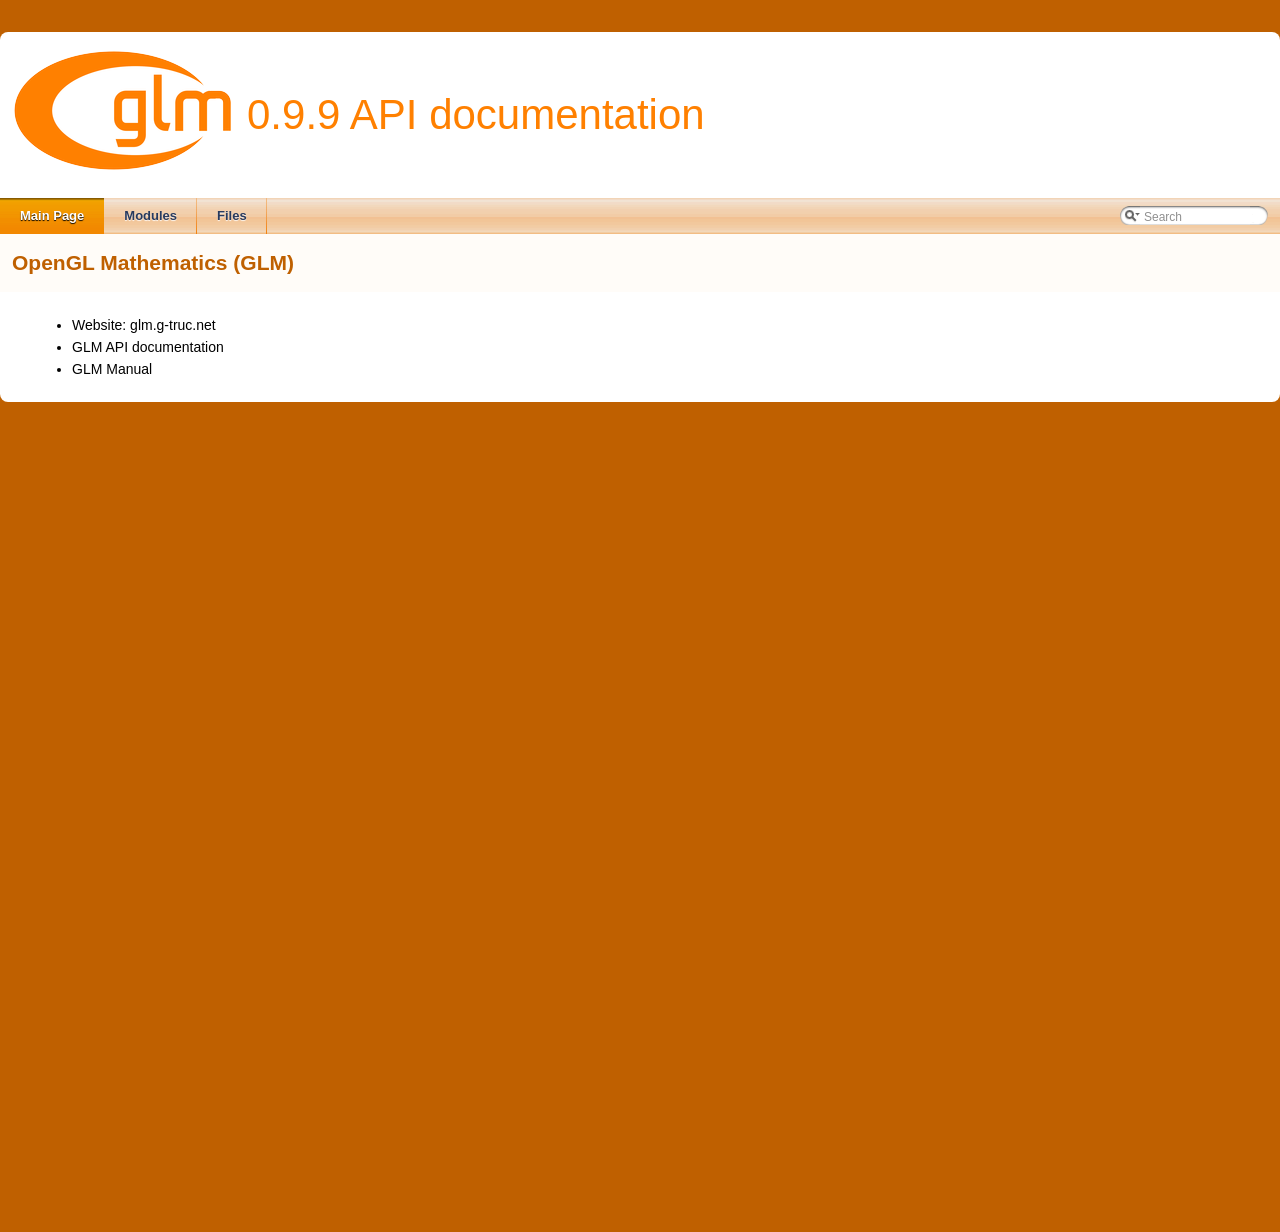
<file: submodules/diff-gaussian-rasterization/third_party/glm/doc/api/index.html>
<!DOCTYPE html PUBLIC "-//W3C//DTD XHTML 1.0 Transitional//EN" "http://www.w3.org/TR/xhtml1/DTD/xhtml1-transitional.dtd">
<html xmlns="http://www.w3.org/1999/xhtml">
<head>
<meta http-equiv="Content-Type" content="text/xhtml;charset=UTF-8"/>
<meta http-equiv="X-UA-Compatible" content="IE=9"/>
<meta name="generator" content="Doxygen 1.8.10"/>
<title>0.9.9 API documentation: OpenGL Mathematics (GLM)</title>
<link href="tabs.css" rel="stylesheet" type="text/css"/>
<script type="text/javascript" src="jquery.js"></script>
<script type="text/javascript" src="dynsections.js"></script>
<link href="search/search.css" rel="stylesheet" type="text/css"/>
<script type="text/javascript" src="search/searchdata.js"></script>
<script type="text/javascript" src="search/search.js"></script>
<script type="text/javascript">
  $(document).ready(function() { init_search(); });
</script>
<link href="doxygen.css" rel="stylesheet" type="text/css" />
</head>
<body>
<div id="top"><!-- do not remove this div, it is closed by doxygen! -->
<div id="titlearea">
<table cellspacing="0" cellpadding="0">
 <tbody>
 <tr style="height: 56px;">
  <td id="projectlogo"><img alt="Logo" src="logo-mini.png"/></td>
  <td id="projectalign" style="padding-left: 0.5em;">
   <div id="projectname">0.9.9 API documentation
   </div>
  </td>
 </tr>
 </tbody>
</table>
</div>
<!-- end header part -->
<!-- Generated by Doxygen 1.8.10 -->
<script type="text/javascript">
var searchBox = new SearchBox("searchBox", "search",false,'Search');
</script>
  <div id="navrow1" class="tabs">
    <ul class="tablist">
      <li class="current"><a href="index.html"><span>Main&#160;Page</span></a></li>
      <li><a href="modules.html"><span>Modules</span></a></li>
      <li><a href="files.html"><span>Files</span></a></li>
      <li>
        <div id="MSearchBox" class="MSearchBoxInactive">
        <span class="left">
          <img id="MSearchSelect" src="search/mag_sel.png"
               onmouseover="return searchBox.OnSearchSelectShow()"
               onmouseout="return searchBox.OnSearchSelectHide()"
               alt=""/>
          <input type="text" id="MSearchField" value="Search" accesskey="S"
               onfocus="searchBox.OnSearchFieldFocus(true)" 
               onblur="searchBox.OnSearchFieldFocus(false)" 
               onkeyup="searchBox.OnSearchFieldChange(event)"/>
          </span><span class="right">
            <a id="MSearchClose" href="javascript:searchBox.CloseResultsWindow()"><img id="MSearchCloseImg" border="0" src="search/close.png" alt=""/></a>
          </span>
        </div>
      </li>
    </ul>
  </div>
</div><!-- top -->
<!-- window showing the filter options -->
<div id="MSearchSelectWindow"
     onmouseover="return searchBox.OnSearchSelectShow()"
     onmouseout="return searchBox.OnSearchSelectHide()"
     onkeydown="return searchBox.OnSearchSelectKey(event)">
</div>

<!-- iframe showing the search results (closed by default) -->
<div id="MSearchResultsWindow">
<iframe src="javascript:void(0)" frameborder="0" 
        name="MSearchResults" id="MSearchResults">
</iframe>
</div>

<div class="header">
  <div class="headertitle">
<div class="title">OpenGL Mathematics (GLM) </div>  </div>
</div><!--header-->
<div class="contents">
<div class="textblock"><ul>
<li>Website: <a href="https://glm.g-truc.net">glm.g-truc.net</a></li>
<li><a href="modules.html">GLM API documentation</a></li>
<li><a href="https://github.com/g-truc/glm/blob/master/manual.md">GLM Manual</a> </li>
</ul>
</div></div><!-- contents -->
<!-- start footer part -->
<hr class="footer"/><address class="footer"><small>
Generated by &#160;<a href="http://www.doxygen.org/index.html">
<img class="footer" src="doxygen.png" alt="doxygen"/>
</a> 1.8.10
</small></address>
</body>
</html>
</file>
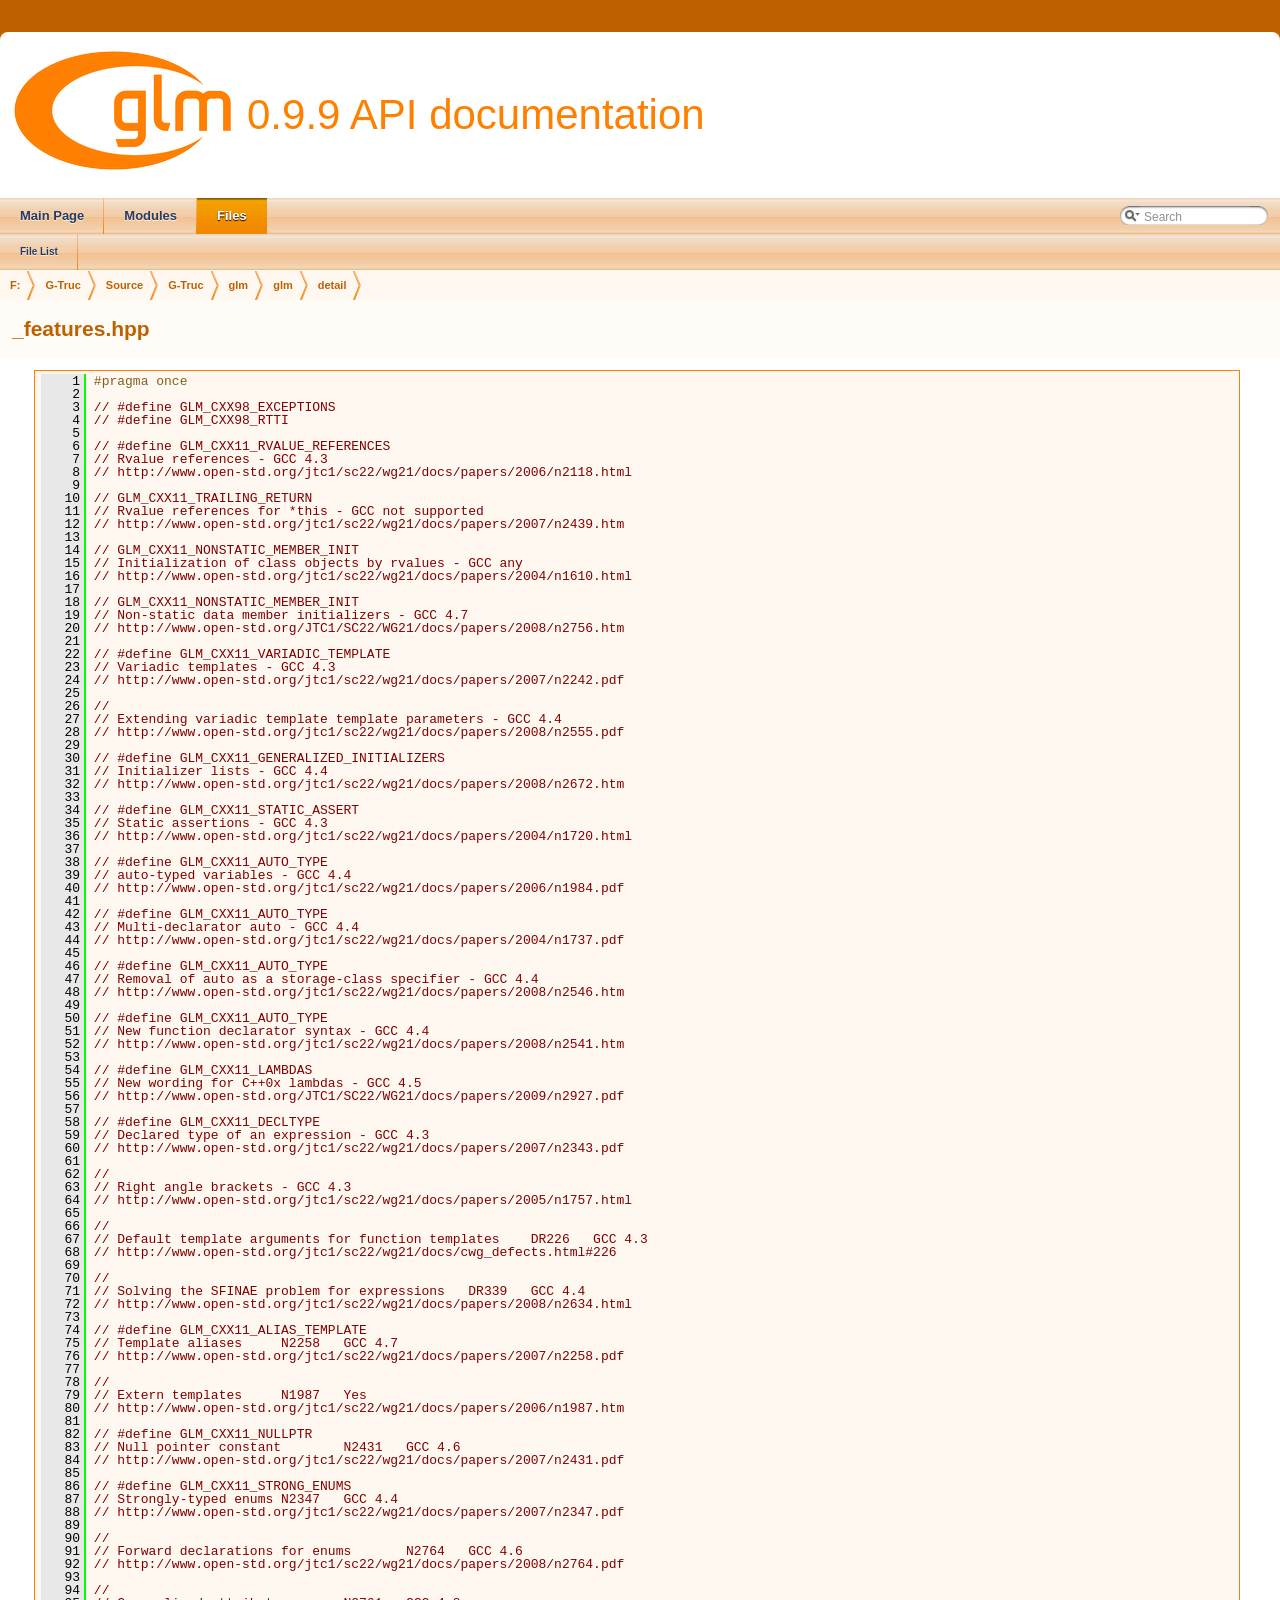
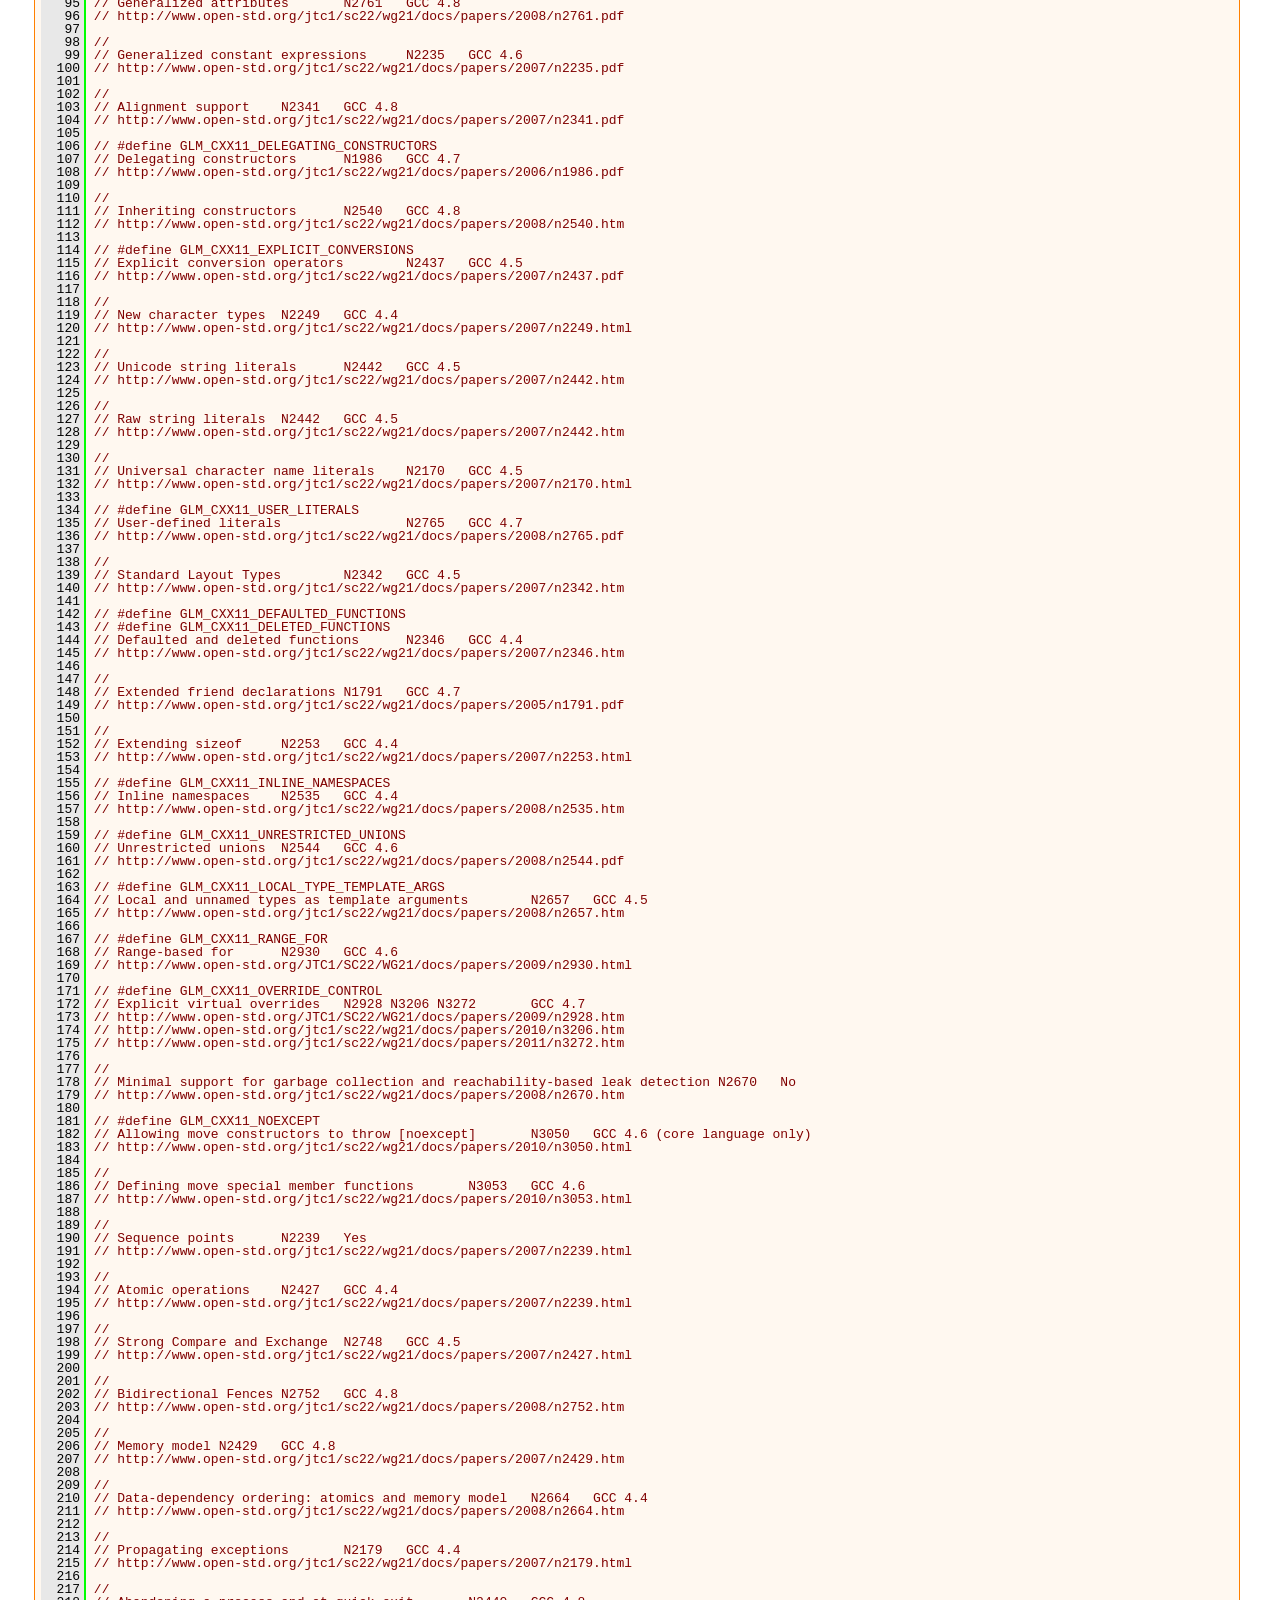
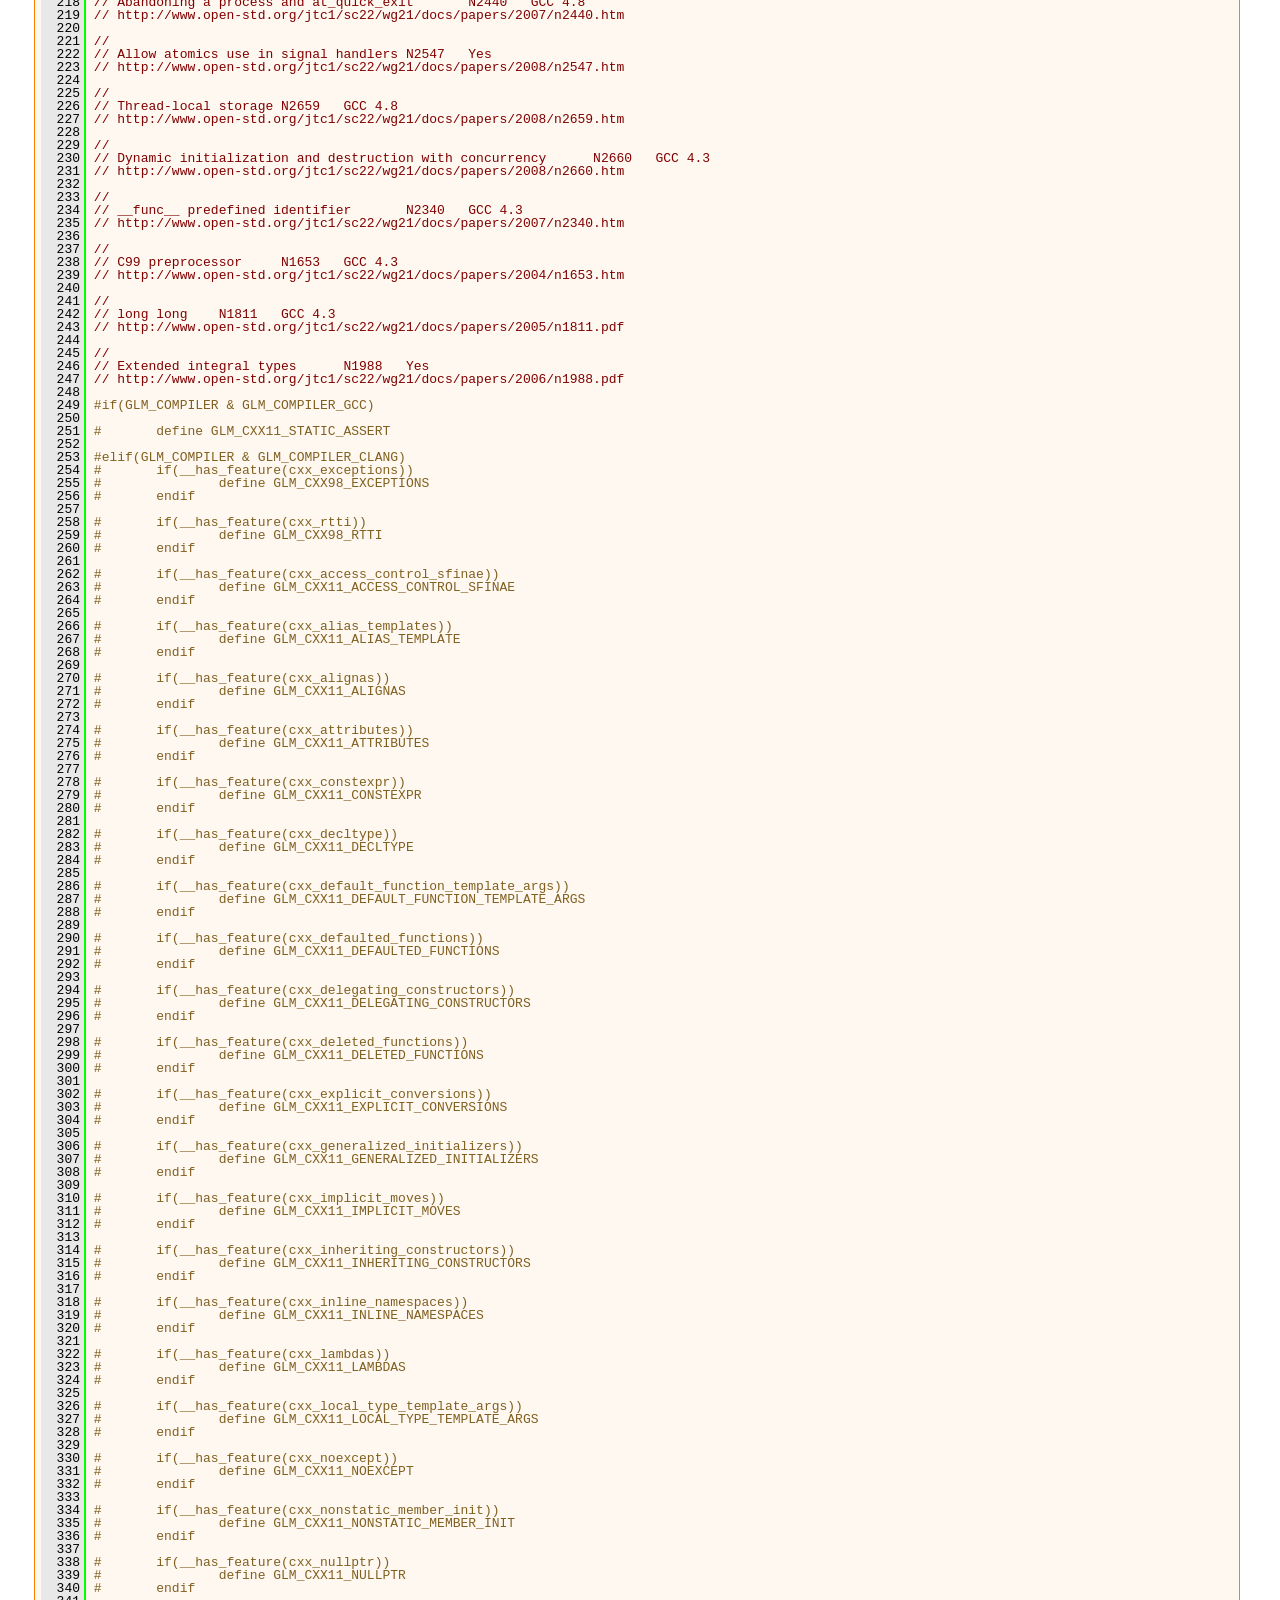
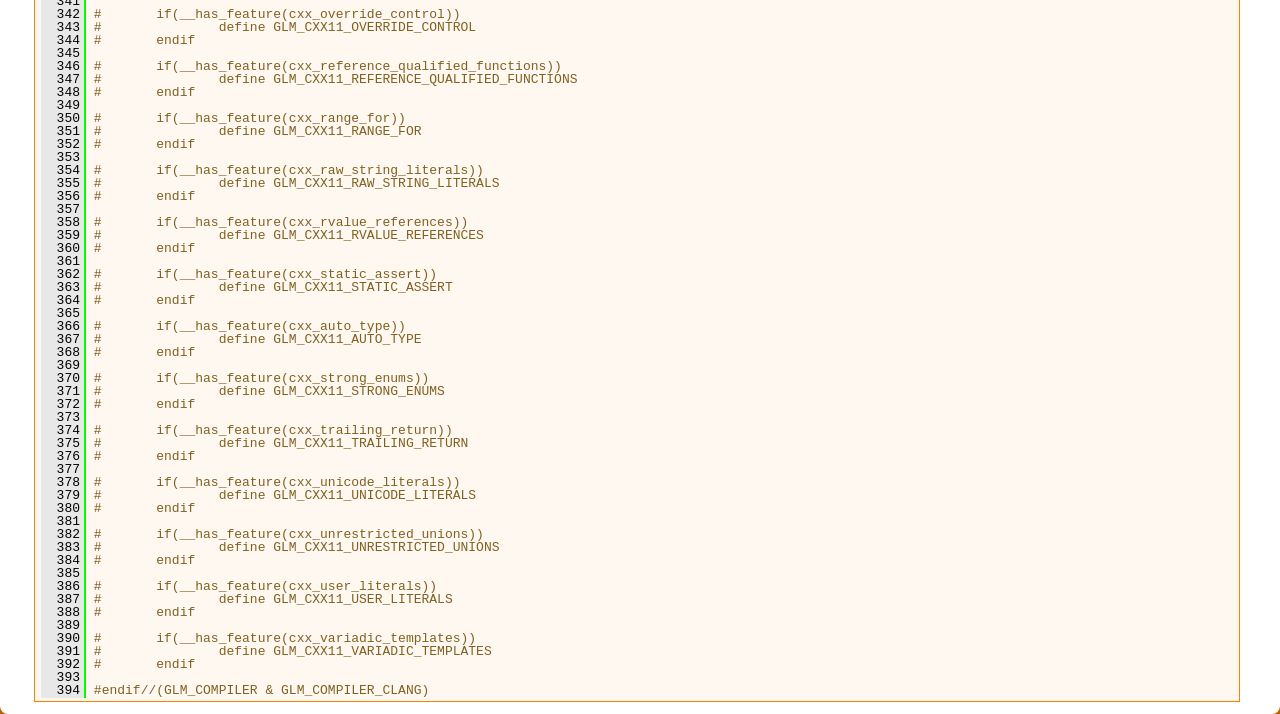
<file: submodules/diff-gaussian-rasterization/third_party/glm/doc/api/a00001_source.html>
<!DOCTYPE html PUBLIC "-//W3C//DTD XHTML 1.0 Transitional//EN" "http://www.w3.org/TR/xhtml1/DTD/xhtml1-transitional.dtd">
<html xmlns="http://www.w3.org/1999/xhtml">
<head>
<meta http-equiv="Content-Type" content="text/xhtml;charset=UTF-8"/>
<meta http-equiv="X-UA-Compatible" content="IE=9"/>
<meta name="generator" content="Doxygen 1.8.10"/>
<title>0.9.9 API documentation: _features.hpp Source File</title>
<link href="tabs.css" rel="stylesheet" type="text/css"/>
<script type="text/javascript" src="jquery.js"></script>
<script type="text/javascript" src="dynsections.js"></script>
<link href="search/search.css" rel="stylesheet" type="text/css"/>
<script type="text/javascript" src="search/searchdata.js"></script>
<script type="text/javascript" src="search/search.js"></script>
<script type="text/javascript">
  $(document).ready(function() { init_search(); });
</script>
<link href="doxygen.css" rel="stylesheet" type="text/css" />
</head>
<body>
<div id="top"><!-- do not remove this div, it is closed by doxygen! -->
<div id="titlearea">
<table cellspacing="0" cellpadding="0">
 <tbody>
 <tr style="height: 56px;">
  <td id="projectlogo"><img alt="Logo" src="logo-mini.png"/></td>
  <td id="projectalign" style="padding-left: 0.5em;">
   <div id="projectname">0.9.9 API documentation
   </div>
  </td>
 </tr>
 </tbody>
</table>
</div>
<!-- end header part -->
<!-- Generated by Doxygen 1.8.10 -->
<script type="text/javascript">
var searchBox = new SearchBox("searchBox", "search",false,'Search');
</script>
  <div id="navrow1" class="tabs">
    <ul class="tablist">
      <li><a href="index.html"><span>Main&#160;Page</span></a></li>
      <li><a href="modules.html"><span>Modules</span></a></li>
      <li class="current"><a href="files.html"><span>Files</span></a></li>
      <li>
        <div id="MSearchBox" class="MSearchBoxInactive">
        <span class="left">
          <img id="MSearchSelect" src="search/mag_sel.png"
               onmouseover="return searchBox.OnSearchSelectShow()"
               onmouseout="return searchBox.OnSearchSelectHide()"
               alt=""/>
          <input type="text" id="MSearchField" value="Search" accesskey="S"
               onfocus="searchBox.OnSearchFieldFocus(true)" 
               onblur="searchBox.OnSearchFieldFocus(false)" 
               onkeyup="searchBox.OnSearchFieldChange(event)"/>
          </span><span class="right">
            <a id="MSearchClose" href="javascript:searchBox.CloseResultsWindow()"><img id="MSearchCloseImg" border="0" src="search/close.png" alt=""/></a>
          </span>
        </div>
      </li>
    </ul>
  </div>
  <div id="navrow2" class="tabs2">
    <ul class="tablist">
      <li><a href="files.html"><span>File&#160;List</span></a></li>
    </ul>
  </div>
<!-- window showing the filter options -->
<div id="MSearchSelectWindow"
     onmouseover="return searchBox.OnSearchSelectShow()"
     onmouseout="return searchBox.OnSearchSelectHide()"
     onkeydown="return searchBox.OnSearchSelectKey(event)">
</div>

<!-- iframe showing the search results (closed by default) -->
<div id="MSearchResultsWindow">
<iframe src="javascript:void(0)" frameborder="0" 
        name="MSearchResults" id="MSearchResults">
</iframe>
</div>

<div id="nav-path" class="navpath">
  <ul>
<li class="navelem"><a class="el" href="dir_3a581ba30d25676e4b797b1f96d53b45.html">F:</a></li><li class="navelem"><a class="el" href="dir_9e5fe034a00e89334fd5186c3e7db156.html">G-Truc</a></li><li class="navelem"><a class="el" href="dir_d9496f0844b48bc7e53b5af8c99b9ab2.html">Source</a></li><li class="navelem"><a class="el" href="dir_a8bee7be44182a33f3820393ae0b105d.html">G-Truc</a></li><li class="navelem"><a class="el" href="dir_44e5e654415abd9ca6fdeaddaff8565e.html">glm</a></li><li class="navelem"><a class="el" href="dir_cef2d71d502cb69a9252bca2297d9549.html">glm</a></li><li class="navelem"><a class="el" href="dir_033f5edb0915b828d2c46ed4804e5503.html">detail</a></li>  </ul>
</div>
</div><!-- top -->
<div class="header">
  <div class="headertitle">
<div class="title">_features.hpp</div>  </div>
</div><!--header-->
<div class="contents">
<div class="fragment"><div class="line"><a name="l00001"></a><span class="lineno">    1</span>&#160;<span class="preprocessor">#pragma once</span></div>
<div class="line"><a name="l00002"></a><span class="lineno">    2</span>&#160;</div>
<div class="line"><a name="l00003"></a><span class="lineno">    3</span>&#160;<span class="comment">// #define GLM_CXX98_EXCEPTIONS</span></div>
<div class="line"><a name="l00004"></a><span class="lineno">    4</span>&#160;<span class="comment">// #define GLM_CXX98_RTTI</span></div>
<div class="line"><a name="l00005"></a><span class="lineno">    5</span>&#160;</div>
<div class="line"><a name="l00006"></a><span class="lineno">    6</span>&#160;<span class="comment">// #define GLM_CXX11_RVALUE_REFERENCES</span></div>
<div class="line"><a name="l00007"></a><span class="lineno">    7</span>&#160;<span class="comment">// Rvalue references - GCC 4.3</span></div>
<div class="line"><a name="l00008"></a><span class="lineno">    8</span>&#160;<span class="comment">// http://www.open-std.org/jtc1/sc22/wg21/docs/papers/2006/n2118.html</span></div>
<div class="line"><a name="l00009"></a><span class="lineno">    9</span>&#160;</div>
<div class="line"><a name="l00010"></a><span class="lineno">   10</span>&#160;<span class="comment">// GLM_CXX11_TRAILING_RETURN</span></div>
<div class="line"><a name="l00011"></a><span class="lineno">   11</span>&#160;<span class="comment">// Rvalue references for *this - GCC not supported</span></div>
<div class="line"><a name="l00012"></a><span class="lineno">   12</span>&#160;<span class="comment">// http://www.open-std.org/jtc1/sc22/wg21/docs/papers/2007/n2439.htm</span></div>
<div class="line"><a name="l00013"></a><span class="lineno">   13</span>&#160;</div>
<div class="line"><a name="l00014"></a><span class="lineno">   14</span>&#160;<span class="comment">// GLM_CXX11_NONSTATIC_MEMBER_INIT</span></div>
<div class="line"><a name="l00015"></a><span class="lineno">   15</span>&#160;<span class="comment">// Initialization of class objects by rvalues - GCC any</span></div>
<div class="line"><a name="l00016"></a><span class="lineno">   16</span>&#160;<span class="comment">// http://www.open-std.org/jtc1/sc22/wg21/docs/papers/2004/n1610.html</span></div>
<div class="line"><a name="l00017"></a><span class="lineno">   17</span>&#160;</div>
<div class="line"><a name="l00018"></a><span class="lineno">   18</span>&#160;<span class="comment">// GLM_CXX11_NONSTATIC_MEMBER_INIT</span></div>
<div class="line"><a name="l00019"></a><span class="lineno">   19</span>&#160;<span class="comment">// Non-static data member initializers - GCC 4.7</span></div>
<div class="line"><a name="l00020"></a><span class="lineno">   20</span>&#160;<span class="comment">// http://www.open-std.org/JTC1/SC22/WG21/docs/papers/2008/n2756.htm</span></div>
<div class="line"><a name="l00021"></a><span class="lineno">   21</span>&#160;</div>
<div class="line"><a name="l00022"></a><span class="lineno">   22</span>&#160;<span class="comment">// #define GLM_CXX11_VARIADIC_TEMPLATE</span></div>
<div class="line"><a name="l00023"></a><span class="lineno">   23</span>&#160;<span class="comment">// Variadic templates - GCC 4.3</span></div>
<div class="line"><a name="l00024"></a><span class="lineno">   24</span>&#160;<span class="comment">// http://www.open-std.org/jtc1/sc22/wg21/docs/papers/2007/n2242.pdf</span></div>
<div class="line"><a name="l00025"></a><span class="lineno">   25</span>&#160;</div>
<div class="line"><a name="l00026"></a><span class="lineno">   26</span>&#160;<span class="comment">//</span></div>
<div class="line"><a name="l00027"></a><span class="lineno">   27</span>&#160;<span class="comment">// Extending variadic template template parameters - GCC 4.4</span></div>
<div class="line"><a name="l00028"></a><span class="lineno">   28</span>&#160;<span class="comment">// http://www.open-std.org/jtc1/sc22/wg21/docs/papers/2008/n2555.pdf</span></div>
<div class="line"><a name="l00029"></a><span class="lineno">   29</span>&#160;</div>
<div class="line"><a name="l00030"></a><span class="lineno">   30</span>&#160;<span class="comment">// #define GLM_CXX11_GENERALIZED_INITIALIZERS</span></div>
<div class="line"><a name="l00031"></a><span class="lineno">   31</span>&#160;<span class="comment">// Initializer lists - GCC 4.4</span></div>
<div class="line"><a name="l00032"></a><span class="lineno">   32</span>&#160;<span class="comment">// http://www.open-std.org/jtc1/sc22/wg21/docs/papers/2008/n2672.htm</span></div>
<div class="line"><a name="l00033"></a><span class="lineno">   33</span>&#160;</div>
<div class="line"><a name="l00034"></a><span class="lineno">   34</span>&#160;<span class="comment">// #define GLM_CXX11_STATIC_ASSERT</span></div>
<div class="line"><a name="l00035"></a><span class="lineno">   35</span>&#160;<span class="comment">// Static assertions - GCC 4.3</span></div>
<div class="line"><a name="l00036"></a><span class="lineno">   36</span>&#160;<span class="comment">// http://www.open-std.org/jtc1/sc22/wg21/docs/papers/2004/n1720.html</span></div>
<div class="line"><a name="l00037"></a><span class="lineno">   37</span>&#160;</div>
<div class="line"><a name="l00038"></a><span class="lineno">   38</span>&#160;<span class="comment">// #define GLM_CXX11_AUTO_TYPE</span></div>
<div class="line"><a name="l00039"></a><span class="lineno">   39</span>&#160;<span class="comment">// auto-typed variables - GCC 4.4</span></div>
<div class="line"><a name="l00040"></a><span class="lineno">   40</span>&#160;<span class="comment">// http://www.open-std.org/jtc1/sc22/wg21/docs/papers/2006/n1984.pdf</span></div>
<div class="line"><a name="l00041"></a><span class="lineno">   41</span>&#160;</div>
<div class="line"><a name="l00042"></a><span class="lineno">   42</span>&#160;<span class="comment">// #define GLM_CXX11_AUTO_TYPE</span></div>
<div class="line"><a name="l00043"></a><span class="lineno">   43</span>&#160;<span class="comment">// Multi-declarator auto - GCC 4.4</span></div>
<div class="line"><a name="l00044"></a><span class="lineno">   44</span>&#160;<span class="comment">// http://www.open-std.org/jtc1/sc22/wg21/docs/papers/2004/n1737.pdf</span></div>
<div class="line"><a name="l00045"></a><span class="lineno">   45</span>&#160;</div>
<div class="line"><a name="l00046"></a><span class="lineno">   46</span>&#160;<span class="comment">// #define GLM_CXX11_AUTO_TYPE</span></div>
<div class="line"><a name="l00047"></a><span class="lineno">   47</span>&#160;<span class="comment">// Removal of auto as a storage-class specifier - GCC 4.4</span></div>
<div class="line"><a name="l00048"></a><span class="lineno">   48</span>&#160;<span class="comment">// http://www.open-std.org/jtc1/sc22/wg21/docs/papers/2008/n2546.htm</span></div>
<div class="line"><a name="l00049"></a><span class="lineno">   49</span>&#160;</div>
<div class="line"><a name="l00050"></a><span class="lineno">   50</span>&#160;<span class="comment">// #define GLM_CXX11_AUTO_TYPE</span></div>
<div class="line"><a name="l00051"></a><span class="lineno">   51</span>&#160;<span class="comment">// New function declarator syntax - GCC 4.4</span></div>
<div class="line"><a name="l00052"></a><span class="lineno">   52</span>&#160;<span class="comment">// http://www.open-std.org/jtc1/sc22/wg21/docs/papers/2008/n2541.htm</span></div>
<div class="line"><a name="l00053"></a><span class="lineno">   53</span>&#160;</div>
<div class="line"><a name="l00054"></a><span class="lineno">   54</span>&#160;<span class="comment">// #define GLM_CXX11_LAMBDAS</span></div>
<div class="line"><a name="l00055"></a><span class="lineno">   55</span>&#160;<span class="comment">// New wording for C++0x lambdas - GCC 4.5</span></div>
<div class="line"><a name="l00056"></a><span class="lineno">   56</span>&#160;<span class="comment">// http://www.open-std.org/JTC1/SC22/WG21/docs/papers/2009/n2927.pdf</span></div>
<div class="line"><a name="l00057"></a><span class="lineno">   57</span>&#160;</div>
<div class="line"><a name="l00058"></a><span class="lineno">   58</span>&#160;<span class="comment">// #define GLM_CXX11_DECLTYPE</span></div>
<div class="line"><a name="l00059"></a><span class="lineno">   59</span>&#160;<span class="comment">// Declared type of an expression - GCC 4.3</span></div>
<div class="line"><a name="l00060"></a><span class="lineno">   60</span>&#160;<span class="comment">// http://www.open-std.org/jtc1/sc22/wg21/docs/papers/2007/n2343.pdf</span></div>
<div class="line"><a name="l00061"></a><span class="lineno">   61</span>&#160;</div>
<div class="line"><a name="l00062"></a><span class="lineno">   62</span>&#160;<span class="comment">//</span></div>
<div class="line"><a name="l00063"></a><span class="lineno">   63</span>&#160;<span class="comment">// Right angle brackets - GCC 4.3</span></div>
<div class="line"><a name="l00064"></a><span class="lineno">   64</span>&#160;<span class="comment">// http://www.open-std.org/jtc1/sc22/wg21/docs/papers/2005/n1757.html</span></div>
<div class="line"><a name="l00065"></a><span class="lineno">   65</span>&#160;</div>
<div class="line"><a name="l00066"></a><span class="lineno">   66</span>&#160;<span class="comment">//</span></div>
<div class="line"><a name="l00067"></a><span class="lineno">   67</span>&#160;<span class="comment">// Default template arguments for function templates    DR226   GCC 4.3</span></div>
<div class="line"><a name="l00068"></a><span class="lineno">   68</span>&#160;<span class="comment">// http://www.open-std.org/jtc1/sc22/wg21/docs/cwg_defects.html#226</span></div>
<div class="line"><a name="l00069"></a><span class="lineno">   69</span>&#160;</div>
<div class="line"><a name="l00070"></a><span class="lineno">   70</span>&#160;<span class="comment">//</span></div>
<div class="line"><a name="l00071"></a><span class="lineno">   71</span>&#160;<span class="comment">// Solving the SFINAE problem for expressions   DR339   GCC 4.4</span></div>
<div class="line"><a name="l00072"></a><span class="lineno">   72</span>&#160;<span class="comment">// http://www.open-std.org/jtc1/sc22/wg21/docs/papers/2008/n2634.html</span></div>
<div class="line"><a name="l00073"></a><span class="lineno">   73</span>&#160;</div>
<div class="line"><a name="l00074"></a><span class="lineno">   74</span>&#160;<span class="comment">// #define GLM_CXX11_ALIAS_TEMPLATE</span></div>
<div class="line"><a name="l00075"></a><span class="lineno">   75</span>&#160;<span class="comment">// Template aliases     N2258   GCC 4.7</span></div>
<div class="line"><a name="l00076"></a><span class="lineno">   76</span>&#160;<span class="comment">// http://www.open-std.org/jtc1/sc22/wg21/docs/papers/2007/n2258.pdf</span></div>
<div class="line"><a name="l00077"></a><span class="lineno">   77</span>&#160;</div>
<div class="line"><a name="l00078"></a><span class="lineno">   78</span>&#160;<span class="comment">//</span></div>
<div class="line"><a name="l00079"></a><span class="lineno">   79</span>&#160;<span class="comment">// Extern templates     N1987   Yes</span></div>
<div class="line"><a name="l00080"></a><span class="lineno">   80</span>&#160;<span class="comment">// http://www.open-std.org/jtc1/sc22/wg21/docs/papers/2006/n1987.htm</span></div>
<div class="line"><a name="l00081"></a><span class="lineno">   81</span>&#160;</div>
<div class="line"><a name="l00082"></a><span class="lineno">   82</span>&#160;<span class="comment">// #define GLM_CXX11_NULLPTR</span></div>
<div class="line"><a name="l00083"></a><span class="lineno">   83</span>&#160;<span class="comment">// Null pointer constant        N2431   GCC 4.6</span></div>
<div class="line"><a name="l00084"></a><span class="lineno">   84</span>&#160;<span class="comment">// http://www.open-std.org/jtc1/sc22/wg21/docs/papers/2007/n2431.pdf</span></div>
<div class="line"><a name="l00085"></a><span class="lineno">   85</span>&#160;</div>
<div class="line"><a name="l00086"></a><span class="lineno">   86</span>&#160;<span class="comment">// #define GLM_CXX11_STRONG_ENUMS</span></div>
<div class="line"><a name="l00087"></a><span class="lineno">   87</span>&#160;<span class="comment">// Strongly-typed enums N2347   GCC 4.4</span></div>
<div class="line"><a name="l00088"></a><span class="lineno">   88</span>&#160;<span class="comment">// http://www.open-std.org/jtc1/sc22/wg21/docs/papers/2007/n2347.pdf</span></div>
<div class="line"><a name="l00089"></a><span class="lineno">   89</span>&#160;</div>
<div class="line"><a name="l00090"></a><span class="lineno">   90</span>&#160;<span class="comment">//</span></div>
<div class="line"><a name="l00091"></a><span class="lineno">   91</span>&#160;<span class="comment">// Forward declarations for enums       N2764   GCC 4.6</span></div>
<div class="line"><a name="l00092"></a><span class="lineno">   92</span>&#160;<span class="comment">// http://www.open-std.org/jtc1/sc22/wg21/docs/papers/2008/n2764.pdf</span></div>
<div class="line"><a name="l00093"></a><span class="lineno">   93</span>&#160;</div>
<div class="line"><a name="l00094"></a><span class="lineno">   94</span>&#160;<span class="comment">//</span></div>
<div class="line"><a name="l00095"></a><span class="lineno">   95</span>&#160;<span class="comment">// Generalized attributes       N2761   GCC 4.8</span></div>
<div class="line"><a name="l00096"></a><span class="lineno">   96</span>&#160;<span class="comment">// http://www.open-std.org/jtc1/sc22/wg21/docs/papers/2008/n2761.pdf</span></div>
<div class="line"><a name="l00097"></a><span class="lineno">   97</span>&#160;</div>
<div class="line"><a name="l00098"></a><span class="lineno">   98</span>&#160;<span class="comment">//</span></div>
<div class="line"><a name="l00099"></a><span class="lineno">   99</span>&#160;<span class="comment">// Generalized constant expressions     N2235   GCC 4.6</span></div>
<div class="line"><a name="l00100"></a><span class="lineno">  100</span>&#160;<span class="comment">// http://www.open-std.org/jtc1/sc22/wg21/docs/papers/2007/n2235.pdf</span></div>
<div class="line"><a name="l00101"></a><span class="lineno">  101</span>&#160;</div>
<div class="line"><a name="l00102"></a><span class="lineno">  102</span>&#160;<span class="comment">//</span></div>
<div class="line"><a name="l00103"></a><span class="lineno">  103</span>&#160;<span class="comment">// Alignment support    N2341   GCC 4.8</span></div>
<div class="line"><a name="l00104"></a><span class="lineno">  104</span>&#160;<span class="comment">// http://www.open-std.org/jtc1/sc22/wg21/docs/papers/2007/n2341.pdf</span></div>
<div class="line"><a name="l00105"></a><span class="lineno">  105</span>&#160;</div>
<div class="line"><a name="l00106"></a><span class="lineno">  106</span>&#160;<span class="comment">// #define GLM_CXX11_DELEGATING_CONSTRUCTORS</span></div>
<div class="line"><a name="l00107"></a><span class="lineno">  107</span>&#160;<span class="comment">// Delegating constructors      N1986   GCC 4.7</span></div>
<div class="line"><a name="l00108"></a><span class="lineno">  108</span>&#160;<span class="comment">// http://www.open-std.org/jtc1/sc22/wg21/docs/papers/2006/n1986.pdf</span></div>
<div class="line"><a name="l00109"></a><span class="lineno">  109</span>&#160;</div>
<div class="line"><a name="l00110"></a><span class="lineno">  110</span>&#160;<span class="comment">//</span></div>
<div class="line"><a name="l00111"></a><span class="lineno">  111</span>&#160;<span class="comment">// Inheriting constructors      N2540   GCC 4.8</span></div>
<div class="line"><a name="l00112"></a><span class="lineno">  112</span>&#160;<span class="comment">// http://www.open-std.org/jtc1/sc22/wg21/docs/papers/2008/n2540.htm</span></div>
<div class="line"><a name="l00113"></a><span class="lineno">  113</span>&#160;</div>
<div class="line"><a name="l00114"></a><span class="lineno">  114</span>&#160;<span class="comment">// #define GLM_CXX11_EXPLICIT_CONVERSIONS</span></div>
<div class="line"><a name="l00115"></a><span class="lineno">  115</span>&#160;<span class="comment">// Explicit conversion operators        N2437   GCC 4.5</span></div>
<div class="line"><a name="l00116"></a><span class="lineno">  116</span>&#160;<span class="comment">// http://www.open-std.org/jtc1/sc22/wg21/docs/papers/2007/n2437.pdf</span></div>
<div class="line"><a name="l00117"></a><span class="lineno">  117</span>&#160;</div>
<div class="line"><a name="l00118"></a><span class="lineno">  118</span>&#160;<span class="comment">//</span></div>
<div class="line"><a name="l00119"></a><span class="lineno">  119</span>&#160;<span class="comment">// New character types  N2249   GCC 4.4</span></div>
<div class="line"><a name="l00120"></a><span class="lineno">  120</span>&#160;<span class="comment">// http://www.open-std.org/jtc1/sc22/wg21/docs/papers/2007/n2249.html</span></div>
<div class="line"><a name="l00121"></a><span class="lineno">  121</span>&#160;</div>
<div class="line"><a name="l00122"></a><span class="lineno">  122</span>&#160;<span class="comment">//</span></div>
<div class="line"><a name="l00123"></a><span class="lineno">  123</span>&#160;<span class="comment">// Unicode string literals      N2442   GCC 4.5</span></div>
<div class="line"><a name="l00124"></a><span class="lineno">  124</span>&#160;<span class="comment">// http://www.open-std.org/jtc1/sc22/wg21/docs/papers/2007/n2442.htm</span></div>
<div class="line"><a name="l00125"></a><span class="lineno">  125</span>&#160;</div>
<div class="line"><a name="l00126"></a><span class="lineno">  126</span>&#160;<span class="comment">//</span></div>
<div class="line"><a name="l00127"></a><span class="lineno">  127</span>&#160;<span class="comment">// Raw string literals  N2442   GCC 4.5</span></div>
<div class="line"><a name="l00128"></a><span class="lineno">  128</span>&#160;<span class="comment">// http://www.open-std.org/jtc1/sc22/wg21/docs/papers/2007/n2442.htm</span></div>
<div class="line"><a name="l00129"></a><span class="lineno">  129</span>&#160;</div>
<div class="line"><a name="l00130"></a><span class="lineno">  130</span>&#160;<span class="comment">//</span></div>
<div class="line"><a name="l00131"></a><span class="lineno">  131</span>&#160;<span class="comment">// Universal character name literals    N2170   GCC 4.5</span></div>
<div class="line"><a name="l00132"></a><span class="lineno">  132</span>&#160;<span class="comment">// http://www.open-std.org/jtc1/sc22/wg21/docs/papers/2007/n2170.html</span></div>
<div class="line"><a name="l00133"></a><span class="lineno">  133</span>&#160;</div>
<div class="line"><a name="l00134"></a><span class="lineno">  134</span>&#160;<span class="comment">// #define GLM_CXX11_USER_LITERALS</span></div>
<div class="line"><a name="l00135"></a><span class="lineno">  135</span>&#160;<span class="comment">// User-defined literals                N2765   GCC 4.7</span></div>
<div class="line"><a name="l00136"></a><span class="lineno">  136</span>&#160;<span class="comment">// http://www.open-std.org/jtc1/sc22/wg21/docs/papers/2008/n2765.pdf</span></div>
<div class="line"><a name="l00137"></a><span class="lineno">  137</span>&#160;</div>
<div class="line"><a name="l00138"></a><span class="lineno">  138</span>&#160;<span class="comment">//</span></div>
<div class="line"><a name="l00139"></a><span class="lineno">  139</span>&#160;<span class="comment">// Standard Layout Types        N2342   GCC 4.5</span></div>
<div class="line"><a name="l00140"></a><span class="lineno">  140</span>&#160;<span class="comment">// http://www.open-std.org/jtc1/sc22/wg21/docs/papers/2007/n2342.htm</span></div>
<div class="line"><a name="l00141"></a><span class="lineno">  141</span>&#160;</div>
<div class="line"><a name="l00142"></a><span class="lineno">  142</span>&#160;<span class="comment">// #define GLM_CXX11_DEFAULTED_FUNCTIONS</span></div>
<div class="line"><a name="l00143"></a><span class="lineno">  143</span>&#160;<span class="comment">// #define GLM_CXX11_DELETED_FUNCTIONS</span></div>
<div class="line"><a name="l00144"></a><span class="lineno">  144</span>&#160;<span class="comment">// Defaulted and deleted functions      N2346   GCC 4.4</span></div>
<div class="line"><a name="l00145"></a><span class="lineno">  145</span>&#160;<span class="comment">// http://www.open-std.org/jtc1/sc22/wg21/docs/papers/2007/n2346.htm</span></div>
<div class="line"><a name="l00146"></a><span class="lineno">  146</span>&#160;</div>
<div class="line"><a name="l00147"></a><span class="lineno">  147</span>&#160;<span class="comment">//</span></div>
<div class="line"><a name="l00148"></a><span class="lineno">  148</span>&#160;<span class="comment">// Extended friend declarations N1791   GCC 4.7</span></div>
<div class="line"><a name="l00149"></a><span class="lineno">  149</span>&#160;<span class="comment">// http://www.open-std.org/jtc1/sc22/wg21/docs/papers/2005/n1791.pdf</span></div>
<div class="line"><a name="l00150"></a><span class="lineno">  150</span>&#160;</div>
<div class="line"><a name="l00151"></a><span class="lineno">  151</span>&#160;<span class="comment">//</span></div>
<div class="line"><a name="l00152"></a><span class="lineno">  152</span>&#160;<span class="comment">// Extending sizeof     N2253   GCC 4.4</span></div>
<div class="line"><a name="l00153"></a><span class="lineno">  153</span>&#160;<span class="comment">// http://www.open-std.org/jtc1/sc22/wg21/docs/papers/2007/n2253.html</span></div>
<div class="line"><a name="l00154"></a><span class="lineno">  154</span>&#160;</div>
<div class="line"><a name="l00155"></a><span class="lineno">  155</span>&#160;<span class="comment">// #define GLM_CXX11_INLINE_NAMESPACES</span></div>
<div class="line"><a name="l00156"></a><span class="lineno">  156</span>&#160;<span class="comment">// Inline namespaces    N2535   GCC 4.4</span></div>
<div class="line"><a name="l00157"></a><span class="lineno">  157</span>&#160;<span class="comment">// http://www.open-std.org/jtc1/sc22/wg21/docs/papers/2008/n2535.htm</span></div>
<div class="line"><a name="l00158"></a><span class="lineno">  158</span>&#160;</div>
<div class="line"><a name="l00159"></a><span class="lineno">  159</span>&#160;<span class="comment">// #define GLM_CXX11_UNRESTRICTED_UNIONS</span></div>
<div class="line"><a name="l00160"></a><span class="lineno">  160</span>&#160;<span class="comment">// Unrestricted unions  N2544   GCC 4.6</span></div>
<div class="line"><a name="l00161"></a><span class="lineno">  161</span>&#160;<span class="comment">// http://www.open-std.org/jtc1/sc22/wg21/docs/papers/2008/n2544.pdf</span></div>
<div class="line"><a name="l00162"></a><span class="lineno">  162</span>&#160;</div>
<div class="line"><a name="l00163"></a><span class="lineno">  163</span>&#160;<span class="comment">// #define GLM_CXX11_LOCAL_TYPE_TEMPLATE_ARGS</span></div>
<div class="line"><a name="l00164"></a><span class="lineno">  164</span>&#160;<span class="comment">// Local and unnamed types as template arguments        N2657   GCC 4.5</span></div>
<div class="line"><a name="l00165"></a><span class="lineno">  165</span>&#160;<span class="comment">// http://www.open-std.org/jtc1/sc22/wg21/docs/papers/2008/n2657.htm</span></div>
<div class="line"><a name="l00166"></a><span class="lineno">  166</span>&#160;</div>
<div class="line"><a name="l00167"></a><span class="lineno">  167</span>&#160;<span class="comment">// #define GLM_CXX11_RANGE_FOR</span></div>
<div class="line"><a name="l00168"></a><span class="lineno">  168</span>&#160;<span class="comment">// Range-based for      N2930   GCC 4.6</span></div>
<div class="line"><a name="l00169"></a><span class="lineno">  169</span>&#160;<span class="comment">// http://www.open-std.org/JTC1/SC22/WG21/docs/papers/2009/n2930.html</span></div>
<div class="line"><a name="l00170"></a><span class="lineno">  170</span>&#160;</div>
<div class="line"><a name="l00171"></a><span class="lineno">  171</span>&#160;<span class="comment">// #define GLM_CXX11_OVERRIDE_CONTROL</span></div>
<div class="line"><a name="l00172"></a><span class="lineno">  172</span>&#160;<span class="comment">// Explicit virtual overrides   N2928 N3206 N3272       GCC 4.7</span></div>
<div class="line"><a name="l00173"></a><span class="lineno">  173</span>&#160;<span class="comment">// http://www.open-std.org/JTC1/SC22/WG21/docs/papers/2009/n2928.htm</span></div>
<div class="line"><a name="l00174"></a><span class="lineno">  174</span>&#160;<span class="comment">// http://www.open-std.org/jtc1/sc22/wg21/docs/papers/2010/n3206.htm</span></div>
<div class="line"><a name="l00175"></a><span class="lineno">  175</span>&#160;<span class="comment">// http://www.open-std.org/jtc1/sc22/wg21/docs/papers/2011/n3272.htm</span></div>
<div class="line"><a name="l00176"></a><span class="lineno">  176</span>&#160;</div>
<div class="line"><a name="l00177"></a><span class="lineno">  177</span>&#160;<span class="comment">//</span></div>
<div class="line"><a name="l00178"></a><span class="lineno">  178</span>&#160;<span class="comment">// Minimal support for garbage collection and reachability-based leak detection N2670   No</span></div>
<div class="line"><a name="l00179"></a><span class="lineno">  179</span>&#160;<span class="comment">// http://www.open-std.org/jtc1/sc22/wg21/docs/papers/2008/n2670.htm</span></div>
<div class="line"><a name="l00180"></a><span class="lineno">  180</span>&#160;</div>
<div class="line"><a name="l00181"></a><span class="lineno">  181</span>&#160;<span class="comment">// #define GLM_CXX11_NOEXCEPT</span></div>
<div class="line"><a name="l00182"></a><span class="lineno">  182</span>&#160;<span class="comment">// Allowing move constructors to throw [noexcept]       N3050   GCC 4.6 (core language only)</span></div>
<div class="line"><a name="l00183"></a><span class="lineno">  183</span>&#160;<span class="comment">// http://www.open-std.org/jtc1/sc22/wg21/docs/papers/2010/n3050.html</span></div>
<div class="line"><a name="l00184"></a><span class="lineno">  184</span>&#160;</div>
<div class="line"><a name="l00185"></a><span class="lineno">  185</span>&#160;<span class="comment">//</span></div>
<div class="line"><a name="l00186"></a><span class="lineno">  186</span>&#160;<span class="comment">// Defining move special member functions       N3053   GCC 4.6</span></div>
<div class="line"><a name="l00187"></a><span class="lineno">  187</span>&#160;<span class="comment">// http://www.open-std.org/jtc1/sc22/wg21/docs/papers/2010/n3053.html</span></div>
<div class="line"><a name="l00188"></a><span class="lineno">  188</span>&#160;</div>
<div class="line"><a name="l00189"></a><span class="lineno">  189</span>&#160;<span class="comment">//</span></div>
<div class="line"><a name="l00190"></a><span class="lineno">  190</span>&#160;<span class="comment">// Sequence points      N2239   Yes</span></div>
<div class="line"><a name="l00191"></a><span class="lineno">  191</span>&#160;<span class="comment">// http://www.open-std.org/jtc1/sc22/wg21/docs/papers/2007/n2239.html</span></div>
<div class="line"><a name="l00192"></a><span class="lineno">  192</span>&#160;</div>
<div class="line"><a name="l00193"></a><span class="lineno">  193</span>&#160;<span class="comment">//</span></div>
<div class="line"><a name="l00194"></a><span class="lineno">  194</span>&#160;<span class="comment">// Atomic operations    N2427   GCC 4.4</span></div>
<div class="line"><a name="l00195"></a><span class="lineno">  195</span>&#160;<span class="comment">// http://www.open-std.org/jtc1/sc22/wg21/docs/papers/2007/n2239.html</span></div>
<div class="line"><a name="l00196"></a><span class="lineno">  196</span>&#160;</div>
<div class="line"><a name="l00197"></a><span class="lineno">  197</span>&#160;<span class="comment">//</span></div>
<div class="line"><a name="l00198"></a><span class="lineno">  198</span>&#160;<span class="comment">// Strong Compare and Exchange  N2748   GCC 4.5</span></div>
<div class="line"><a name="l00199"></a><span class="lineno">  199</span>&#160;<span class="comment">// http://www.open-std.org/jtc1/sc22/wg21/docs/papers/2007/n2427.html</span></div>
<div class="line"><a name="l00200"></a><span class="lineno">  200</span>&#160;</div>
<div class="line"><a name="l00201"></a><span class="lineno">  201</span>&#160;<span class="comment">//</span></div>
<div class="line"><a name="l00202"></a><span class="lineno">  202</span>&#160;<span class="comment">// Bidirectional Fences N2752   GCC 4.8</span></div>
<div class="line"><a name="l00203"></a><span class="lineno">  203</span>&#160;<span class="comment">// http://www.open-std.org/jtc1/sc22/wg21/docs/papers/2008/n2752.htm</span></div>
<div class="line"><a name="l00204"></a><span class="lineno">  204</span>&#160;</div>
<div class="line"><a name="l00205"></a><span class="lineno">  205</span>&#160;<span class="comment">//</span></div>
<div class="line"><a name="l00206"></a><span class="lineno">  206</span>&#160;<span class="comment">// Memory model N2429   GCC 4.8</span></div>
<div class="line"><a name="l00207"></a><span class="lineno">  207</span>&#160;<span class="comment">// http://www.open-std.org/jtc1/sc22/wg21/docs/papers/2007/n2429.htm</span></div>
<div class="line"><a name="l00208"></a><span class="lineno">  208</span>&#160;</div>
<div class="line"><a name="l00209"></a><span class="lineno">  209</span>&#160;<span class="comment">//</span></div>
<div class="line"><a name="l00210"></a><span class="lineno">  210</span>&#160;<span class="comment">// Data-dependency ordering: atomics and memory model   N2664   GCC 4.4</span></div>
<div class="line"><a name="l00211"></a><span class="lineno">  211</span>&#160;<span class="comment">// http://www.open-std.org/jtc1/sc22/wg21/docs/papers/2008/n2664.htm</span></div>
<div class="line"><a name="l00212"></a><span class="lineno">  212</span>&#160;</div>
<div class="line"><a name="l00213"></a><span class="lineno">  213</span>&#160;<span class="comment">//</span></div>
<div class="line"><a name="l00214"></a><span class="lineno">  214</span>&#160;<span class="comment">// Propagating exceptions       N2179   GCC 4.4</span></div>
<div class="line"><a name="l00215"></a><span class="lineno">  215</span>&#160;<span class="comment">// http://www.open-std.org/jtc1/sc22/wg21/docs/papers/2007/n2179.html</span></div>
<div class="line"><a name="l00216"></a><span class="lineno">  216</span>&#160;</div>
<div class="line"><a name="l00217"></a><span class="lineno">  217</span>&#160;<span class="comment">//</span></div>
<div class="line"><a name="l00218"></a><span class="lineno">  218</span>&#160;<span class="comment">// Abandoning a process and at_quick_exit       N2440   GCC 4.8</span></div>
<div class="line"><a name="l00219"></a><span class="lineno">  219</span>&#160;<span class="comment">// http://www.open-std.org/jtc1/sc22/wg21/docs/papers/2007/n2440.htm</span></div>
<div class="line"><a name="l00220"></a><span class="lineno">  220</span>&#160;</div>
<div class="line"><a name="l00221"></a><span class="lineno">  221</span>&#160;<span class="comment">//</span></div>
<div class="line"><a name="l00222"></a><span class="lineno">  222</span>&#160;<span class="comment">// Allow atomics use in signal handlers N2547   Yes</span></div>
<div class="line"><a name="l00223"></a><span class="lineno">  223</span>&#160;<span class="comment">// http://www.open-std.org/jtc1/sc22/wg21/docs/papers/2008/n2547.htm</span></div>
<div class="line"><a name="l00224"></a><span class="lineno">  224</span>&#160;</div>
<div class="line"><a name="l00225"></a><span class="lineno">  225</span>&#160;<span class="comment">//</span></div>
<div class="line"><a name="l00226"></a><span class="lineno">  226</span>&#160;<span class="comment">// Thread-local storage N2659   GCC 4.8</span></div>
<div class="line"><a name="l00227"></a><span class="lineno">  227</span>&#160;<span class="comment">// http://www.open-std.org/jtc1/sc22/wg21/docs/papers/2008/n2659.htm</span></div>
<div class="line"><a name="l00228"></a><span class="lineno">  228</span>&#160;</div>
<div class="line"><a name="l00229"></a><span class="lineno">  229</span>&#160;<span class="comment">//</span></div>
<div class="line"><a name="l00230"></a><span class="lineno">  230</span>&#160;<span class="comment">// Dynamic initialization and destruction with concurrency      N2660   GCC 4.3</span></div>
<div class="line"><a name="l00231"></a><span class="lineno">  231</span>&#160;<span class="comment">// http://www.open-std.org/jtc1/sc22/wg21/docs/papers/2008/n2660.htm</span></div>
<div class="line"><a name="l00232"></a><span class="lineno">  232</span>&#160;</div>
<div class="line"><a name="l00233"></a><span class="lineno">  233</span>&#160;<span class="comment">//</span></div>
<div class="line"><a name="l00234"></a><span class="lineno">  234</span>&#160;<span class="comment">// __func__ predefined identifier       N2340   GCC 4.3</span></div>
<div class="line"><a name="l00235"></a><span class="lineno">  235</span>&#160;<span class="comment">// http://www.open-std.org/jtc1/sc22/wg21/docs/papers/2007/n2340.htm</span></div>
<div class="line"><a name="l00236"></a><span class="lineno">  236</span>&#160;</div>
<div class="line"><a name="l00237"></a><span class="lineno">  237</span>&#160;<span class="comment">//</span></div>
<div class="line"><a name="l00238"></a><span class="lineno">  238</span>&#160;<span class="comment">// C99 preprocessor     N1653   GCC 4.3</span></div>
<div class="line"><a name="l00239"></a><span class="lineno">  239</span>&#160;<span class="comment">// http://www.open-std.org/jtc1/sc22/wg21/docs/papers/2004/n1653.htm</span></div>
<div class="line"><a name="l00240"></a><span class="lineno">  240</span>&#160;</div>
<div class="line"><a name="l00241"></a><span class="lineno">  241</span>&#160;<span class="comment">//</span></div>
<div class="line"><a name="l00242"></a><span class="lineno">  242</span>&#160;<span class="comment">// long long    N1811   GCC 4.3</span></div>
<div class="line"><a name="l00243"></a><span class="lineno">  243</span>&#160;<span class="comment">// http://www.open-std.org/jtc1/sc22/wg21/docs/papers/2005/n1811.pdf</span></div>
<div class="line"><a name="l00244"></a><span class="lineno">  244</span>&#160;</div>
<div class="line"><a name="l00245"></a><span class="lineno">  245</span>&#160;<span class="comment">//</span></div>
<div class="line"><a name="l00246"></a><span class="lineno">  246</span>&#160;<span class="comment">// Extended integral types      N1988   Yes</span></div>
<div class="line"><a name="l00247"></a><span class="lineno">  247</span>&#160;<span class="comment">// http://www.open-std.org/jtc1/sc22/wg21/docs/papers/2006/n1988.pdf</span></div>
<div class="line"><a name="l00248"></a><span class="lineno">  248</span>&#160;</div>
<div class="line"><a name="l00249"></a><span class="lineno">  249</span>&#160;<span class="preprocessor">#if(GLM_COMPILER &amp; GLM_COMPILER_GCC)</span></div>
<div class="line"><a name="l00250"></a><span class="lineno">  250</span>&#160;</div>
<div class="line"><a name="l00251"></a><span class="lineno">  251</span>&#160;<span class="preprocessor">#       define GLM_CXX11_STATIC_ASSERT</span></div>
<div class="line"><a name="l00252"></a><span class="lineno">  252</span>&#160;</div>
<div class="line"><a name="l00253"></a><span class="lineno">  253</span>&#160;<span class="preprocessor">#elif(GLM_COMPILER &amp; GLM_COMPILER_CLANG)</span></div>
<div class="line"><a name="l00254"></a><span class="lineno">  254</span>&#160;<span class="preprocessor">#       if(__has_feature(cxx_exceptions))</span></div>
<div class="line"><a name="l00255"></a><span class="lineno">  255</span>&#160;<span class="preprocessor">#               define GLM_CXX98_EXCEPTIONS</span></div>
<div class="line"><a name="l00256"></a><span class="lineno">  256</span>&#160;<span class="preprocessor">#       endif</span></div>
<div class="line"><a name="l00257"></a><span class="lineno">  257</span>&#160;</div>
<div class="line"><a name="l00258"></a><span class="lineno">  258</span>&#160;<span class="preprocessor">#       if(__has_feature(cxx_rtti))</span></div>
<div class="line"><a name="l00259"></a><span class="lineno">  259</span>&#160;<span class="preprocessor">#               define GLM_CXX98_RTTI</span></div>
<div class="line"><a name="l00260"></a><span class="lineno">  260</span>&#160;<span class="preprocessor">#       endif</span></div>
<div class="line"><a name="l00261"></a><span class="lineno">  261</span>&#160;</div>
<div class="line"><a name="l00262"></a><span class="lineno">  262</span>&#160;<span class="preprocessor">#       if(__has_feature(cxx_access_control_sfinae))</span></div>
<div class="line"><a name="l00263"></a><span class="lineno">  263</span>&#160;<span class="preprocessor">#               define GLM_CXX11_ACCESS_CONTROL_SFINAE</span></div>
<div class="line"><a name="l00264"></a><span class="lineno">  264</span>&#160;<span class="preprocessor">#       endif</span></div>
<div class="line"><a name="l00265"></a><span class="lineno">  265</span>&#160;</div>
<div class="line"><a name="l00266"></a><span class="lineno">  266</span>&#160;<span class="preprocessor">#       if(__has_feature(cxx_alias_templates))</span></div>
<div class="line"><a name="l00267"></a><span class="lineno">  267</span>&#160;<span class="preprocessor">#               define GLM_CXX11_ALIAS_TEMPLATE</span></div>
<div class="line"><a name="l00268"></a><span class="lineno">  268</span>&#160;<span class="preprocessor">#       endif</span></div>
<div class="line"><a name="l00269"></a><span class="lineno">  269</span>&#160;</div>
<div class="line"><a name="l00270"></a><span class="lineno">  270</span>&#160;<span class="preprocessor">#       if(__has_feature(cxx_alignas))</span></div>
<div class="line"><a name="l00271"></a><span class="lineno">  271</span>&#160;<span class="preprocessor">#               define GLM_CXX11_ALIGNAS</span></div>
<div class="line"><a name="l00272"></a><span class="lineno">  272</span>&#160;<span class="preprocessor">#       endif</span></div>
<div class="line"><a name="l00273"></a><span class="lineno">  273</span>&#160;</div>
<div class="line"><a name="l00274"></a><span class="lineno">  274</span>&#160;<span class="preprocessor">#       if(__has_feature(cxx_attributes))</span></div>
<div class="line"><a name="l00275"></a><span class="lineno">  275</span>&#160;<span class="preprocessor">#               define GLM_CXX11_ATTRIBUTES</span></div>
<div class="line"><a name="l00276"></a><span class="lineno">  276</span>&#160;<span class="preprocessor">#       endif</span></div>
<div class="line"><a name="l00277"></a><span class="lineno">  277</span>&#160;</div>
<div class="line"><a name="l00278"></a><span class="lineno">  278</span>&#160;<span class="preprocessor">#       if(__has_feature(cxx_constexpr))</span></div>
<div class="line"><a name="l00279"></a><span class="lineno">  279</span>&#160;<span class="preprocessor">#               define GLM_CXX11_CONSTEXPR</span></div>
<div class="line"><a name="l00280"></a><span class="lineno">  280</span>&#160;<span class="preprocessor">#       endif</span></div>
<div class="line"><a name="l00281"></a><span class="lineno">  281</span>&#160;</div>
<div class="line"><a name="l00282"></a><span class="lineno">  282</span>&#160;<span class="preprocessor">#       if(__has_feature(cxx_decltype))</span></div>
<div class="line"><a name="l00283"></a><span class="lineno">  283</span>&#160;<span class="preprocessor">#               define GLM_CXX11_DECLTYPE</span></div>
<div class="line"><a name="l00284"></a><span class="lineno">  284</span>&#160;<span class="preprocessor">#       endif</span></div>
<div class="line"><a name="l00285"></a><span class="lineno">  285</span>&#160;</div>
<div class="line"><a name="l00286"></a><span class="lineno">  286</span>&#160;<span class="preprocessor">#       if(__has_feature(cxx_default_function_template_args))</span></div>
<div class="line"><a name="l00287"></a><span class="lineno">  287</span>&#160;<span class="preprocessor">#               define GLM_CXX11_DEFAULT_FUNCTION_TEMPLATE_ARGS</span></div>
<div class="line"><a name="l00288"></a><span class="lineno">  288</span>&#160;<span class="preprocessor">#       endif</span></div>
<div class="line"><a name="l00289"></a><span class="lineno">  289</span>&#160;</div>
<div class="line"><a name="l00290"></a><span class="lineno">  290</span>&#160;<span class="preprocessor">#       if(__has_feature(cxx_defaulted_functions))</span></div>
<div class="line"><a name="l00291"></a><span class="lineno">  291</span>&#160;<span class="preprocessor">#               define GLM_CXX11_DEFAULTED_FUNCTIONS</span></div>
<div class="line"><a name="l00292"></a><span class="lineno">  292</span>&#160;<span class="preprocessor">#       endif</span></div>
<div class="line"><a name="l00293"></a><span class="lineno">  293</span>&#160;</div>
<div class="line"><a name="l00294"></a><span class="lineno">  294</span>&#160;<span class="preprocessor">#       if(__has_feature(cxx_delegating_constructors))</span></div>
<div class="line"><a name="l00295"></a><span class="lineno">  295</span>&#160;<span class="preprocessor">#               define GLM_CXX11_DELEGATING_CONSTRUCTORS</span></div>
<div class="line"><a name="l00296"></a><span class="lineno">  296</span>&#160;<span class="preprocessor">#       endif</span></div>
<div class="line"><a name="l00297"></a><span class="lineno">  297</span>&#160;</div>
<div class="line"><a name="l00298"></a><span class="lineno">  298</span>&#160;<span class="preprocessor">#       if(__has_feature(cxx_deleted_functions))</span></div>
<div class="line"><a name="l00299"></a><span class="lineno">  299</span>&#160;<span class="preprocessor">#               define GLM_CXX11_DELETED_FUNCTIONS</span></div>
<div class="line"><a name="l00300"></a><span class="lineno">  300</span>&#160;<span class="preprocessor">#       endif</span></div>
<div class="line"><a name="l00301"></a><span class="lineno">  301</span>&#160;</div>
<div class="line"><a name="l00302"></a><span class="lineno">  302</span>&#160;<span class="preprocessor">#       if(__has_feature(cxx_explicit_conversions))</span></div>
<div class="line"><a name="l00303"></a><span class="lineno">  303</span>&#160;<span class="preprocessor">#               define GLM_CXX11_EXPLICIT_CONVERSIONS</span></div>
<div class="line"><a name="l00304"></a><span class="lineno">  304</span>&#160;<span class="preprocessor">#       endif</span></div>
<div class="line"><a name="l00305"></a><span class="lineno">  305</span>&#160;</div>
<div class="line"><a name="l00306"></a><span class="lineno">  306</span>&#160;<span class="preprocessor">#       if(__has_feature(cxx_generalized_initializers))</span></div>
<div class="line"><a name="l00307"></a><span class="lineno">  307</span>&#160;<span class="preprocessor">#               define GLM_CXX11_GENERALIZED_INITIALIZERS</span></div>
<div class="line"><a name="l00308"></a><span class="lineno">  308</span>&#160;<span class="preprocessor">#       endif</span></div>
<div class="line"><a name="l00309"></a><span class="lineno">  309</span>&#160;</div>
<div class="line"><a name="l00310"></a><span class="lineno">  310</span>&#160;<span class="preprocessor">#       if(__has_feature(cxx_implicit_moves))</span></div>
<div class="line"><a name="l00311"></a><span class="lineno">  311</span>&#160;<span class="preprocessor">#               define GLM_CXX11_IMPLICIT_MOVES</span></div>
<div class="line"><a name="l00312"></a><span class="lineno">  312</span>&#160;<span class="preprocessor">#       endif</span></div>
<div class="line"><a name="l00313"></a><span class="lineno">  313</span>&#160;</div>
<div class="line"><a name="l00314"></a><span class="lineno">  314</span>&#160;<span class="preprocessor">#       if(__has_feature(cxx_inheriting_constructors))</span></div>
<div class="line"><a name="l00315"></a><span class="lineno">  315</span>&#160;<span class="preprocessor">#               define GLM_CXX11_INHERITING_CONSTRUCTORS</span></div>
<div class="line"><a name="l00316"></a><span class="lineno">  316</span>&#160;<span class="preprocessor">#       endif</span></div>
<div class="line"><a name="l00317"></a><span class="lineno">  317</span>&#160;</div>
<div class="line"><a name="l00318"></a><span class="lineno">  318</span>&#160;<span class="preprocessor">#       if(__has_feature(cxx_inline_namespaces))</span></div>
<div class="line"><a name="l00319"></a><span class="lineno">  319</span>&#160;<span class="preprocessor">#               define GLM_CXX11_INLINE_NAMESPACES</span></div>
<div class="line"><a name="l00320"></a><span class="lineno">  320</span>&#160;<span class="preprocessor">#       endif</span></div>
<div class="line"><a name="l00321"></a><span class="lineno">  321</span>&#160;</div>
<div class="line"><a name="l00322"></a><span class="lineno">  322</span>&#160;<span class="preprocessor">#       if(__has_feature(cxx_lambdas))</span></div>
<div class="line"><a name="l00323"></a><span class="lineno">  323</span>&#160;<span class="preprocessor">#               define GLM_CXX11_LAMBDAS</span></div>
<div class="line"><a name="l00324"></a><span class="lineno">  324</span>&#160;<span class="preprocessor">#       endif</span></div>
<div class="line"><a name="l00325"></a><span class="lineno">  325</span>&#160;</div>
<div class="line"><a name="l00326"></a><span class="lineno">  326</span>&#160;<span class="preprocessor">#       if(__has_feature(cxx_local_type_template_args))</span></div>
<div class="line"><a name="l00327"></a><span class="lineno">  327</span>&#160;<span class="preprocessor">#               define GLM_CXX11_LOCAL_TYPE_TEMPLATE_ARGS</span></div>
<div class="line"><a name="l00328"></a><span class="lineno">  328</span>&#160;<span class="preprocessor">#       endif</span></div>
<div class="line"><a name="l00329"></a><span class="lineno">  329</span>&#160;</div>
<div class="line"><a name="l00330"></a><span class="lineno">  330</span>&#160;<span class="preprocessor">#       if(__has_feature(cxx_noexcept))</span></div>
<div class="line"><a name="l00331"></a><span class="lineno">  331</span>&#160;<span class="preprocessor">#               define GLM_CXX11_NOEXCEPT</span></div>
<div class="line"><a name="l00332"></a><span class="lineno">  332</span>&#160;<span class="preprocessor">#       endif</span></div>
<div class="line"><a name="l00333"></a><span class="lineno">  333</span>&#160;</div>
<div class="line"><a name="l00334"></a><span class="lineno">  334</span>&#160;<span class="preprocessor">#       if(__has_feature(cxx_nonstatic_member_init))</span></div>
<div class="line"><a name="l00335"></a><span class="lineno">  335</span>&#160;<span class="preprocessor">#               define GLM_CXX11_NONSTATIC_MEMBER_INIT</span></div>
<div class="line"><a name="l00336"></a><span class="lineno">  336</span>&#160;<span class="preprocessor">#       endif</span></div>
<div class="line"><a name="l00337"></a><span class="lineno">  337</span>&#160;</div>
<div class="line"><a name="l00338"></a><span class="lineno">  338</span>&#160;<span class="preprocessor">#       if(__has_feature(cxx_nullptr))</span></div>
<div class="line"><a name="l00339"></a><span class="lineno">  339</span>&#160;<span class="preprocessor">#               define GLM_CXX11_NULLPTR</span></div>
<div class="line"><a name="l00340"></a><span class="lineno">  340</span>&#160;<span class="preprocessor">#       endif</span></div>
<div class="line"><a name="l00341"></a><span class="lineno">  341</span>&#160;</div>
<div class="line"><a name="l00342"></a><span class="lineno">  342</span>&#160;<span class="preprocessor">#       if(__has_feature(cxx_override_control))</span></div>
<div class="line"><a name="l00343"></a><span class="lineno">  343</span>&#160;<span class="preprocessor">#               define GLM_CXX11_OVERRIDE_CONTROL</span></div>
<div class="line"><a name="l00344"></a><span class="lineno">  344</span>&#160;<span class="preprocessor">#       endif</span></div>
<div class="line"><a name="l00345"></a><span class="lineno">  345</span>&#160;</div>
<div class="line"><a name="l00346"></a><span class="lineno">  346</span>&#160;<span class="preprocessor">#       if(__has_feature(cxx_reference_qualified_functions))</span></div>
<div class="line"><a name="l00347"></a><span class="lineno">  347</span>&#160;<span class="preprocessor">#               define GLM_CXX11_REFERENCE_QUALIFIED_FUNCTIONS</span></div>
<div class="line"><a name="l00348"></a><span class="lineno">  348</span>&#160;<span class="preprocessor">#       endif</span></div>
<div class="line"><a name="l00349"></a><span class="lineno">  349</span>&#160;</div>
<div class="line"><a name="l00350"></a><span class="lineno">  350</span>&#160;<span class="preprocessor">#       if(__has_feature(cxx_range_for))</span></div>
<div class="line"><a name="l00351"></a><span class="lineno">  351</span>&#160;<span class="preprocessor">#               define GLM_CXX11_RANGE_FOR</span></div>
<div class="line"><a name="l00352"></a><span class="lineno">  352</span>&#160;<span class="preprocessor">#       endif</span></div>
<div class="line"><a name="l00353"></a><span class="lineno">  353</span>&#160;</div>
<div class="line"><a name="l00354"></a><span class="lineno">  354</span>&#160;<span class="preprocessor">#       if(__has_feature(cxx_raw_string_literals))</span></div>
<div class="line"><a name="l00355"></a><span class="lineno">  355</span>&#160;<span class="preprocessor">#               define GLM_CXX11_RAW_STRING_LITERALS</span></div>
<div class="line"><a name="l00356"></a><span class="lineno">  356</span>&#160;<span class="preprocessor">#       endif</span></div>
<div class="line"><a name="l00357"></a><span class="lineno">  357</span>&#160;</div>
<div class="line"><a name="l00358"></a><span class="lineno">  358</span>&#160;<span class="preprocessor">#       if(__has_feature(cxx_rvalue_references))</span></div>
<div class="line"><a name="l00359"></a><span class="lineno">  359</span>&#160;<span class="preprocessor">#               define GLM_CXX11_RVALUE_REFERENCES</span></div>
<div class="line"><a name="l00360"></a><span class="lineno">  360</span>&#160;<span class="preprocessor">#       endif</span></div>
<div class="line"><a name="l00361"></a><span class="lineno">  361</span>&#160;</div>
<div class="line"><a name="l00362"></a><span class="lineno">  362</span>&#160;<span class="preprocessor">#       if(__has_feature(cxx_static_assert))</span></div>
<div class="line"><a name="l00363"></a><span class="lineno">  363</span>&#160;<span class="preprocessor">#               define GLM_CXX11_STATIC_ASSERT</span></div>
<div class="line"><a name="l00364"></a><span class="lineno">  364</span>&#160;<span class="preprocessor">#       endif</span></div>
<div class="line"><a name="l00365"></a><span class="lineno">  365</span>&#160;</div>
<div class="line"><a name="l00366"></a><span class="lineno">  366</span>&#160;<span class="preprocessor">#       if(__has_feature(cxx_auto_type))</span></div>
<div class="line"><a name="l00367"></a><span class="lineno">  367</span>&#160;<span class="preprocessor">#               define GLM_CXX11_AUTO_TYPE</span></div>
<div class="line"><a name="l00368"></a><span class="lineno">  368</span>&#160;<span class="preprocessor">#       endif</span></div>
<div class="line"><a name="l00369"></a><span class="lineno">  369</span>&#160;</div>
<div class="line"><a name="l00370"></a><span class="lineno">  370</span>&#160;<span class="preprocessor">#       if(__has_feature(cxx_strong_enums))</span></div>
<div class="line"><a name="l00371"></a><span class="lineno">  371</span>&#160;<span class="preprocessor">#               define GLM_CXX11_STRONG_ENUMS</span></div>
<div class="line"><a name="l00372"></a><span class="lineno">  372</span>&#160;<span class="preprocessor">#       endif</span></div>
<div class="line"><a name="l00373"></a><span class="lineno">  373</span>&#160;</div>
<div class="line"><a name="l00374"></a><span class="lineno">  374</span>&#160;<span class="preprocessor">#       if(__has_feature(cxx_trailing_return))</span></div>
<div class="line"><a name="l00375"></a><span class="lineno">  375</span>&#160;<span class="preprocessor">#               define GLM_CXX11_TRAILING_RETURN</span></div>
<div class="line"><a name="l00376"></a><span class="lineno">  376</span>&#160;<span class="preprocessor">#       endif</span></div>
<div class="line"><a name="l00377"></a><span class="lineno">  377</span>&#160;</div>
<div class="line"><a name="l00378"></a><span class="lineno">  378</span>&#160;<span class="preprocessor">#       if(__has_feature(cxx_unicode_literals))</span></div>
<div class="line"><a name="l00379"></a><span class="lineno">  379</span>&#160;<span class="preprocessor">#               define GLM_CXX11_UNICODE_LITERALS</span></div>
<div class="line"><a name="l00380"></a><span class="lineno">  380</span>&#160;<span class="preprocessor">#       endif</span></div>
<div class="line"><a name="l00381"></a><span class="lineno">  381</span>&#160;</div>
<div class="line"><a name="l00382"></a><span class="lineno">  382</span>&#160;<span class="preprocessor">#       if(__has_feature(cxx_unrestricted_unions))</span></div>
<div class="line"><a name="l00383"></a><span class="lineno">  383</span>&#160;<span class="preprocessor">#               define GLM_CXX11_UNRESTRICTED_UNIONS</span></div>
<div class="line"><a name="l00384"></a><span class="lineno">  384</span>&#160;<span class="preprocessor">#       endif</span></div>
<div class="line"><a name="l00385"></a><span class="lineno">  385</span>&#160;</div>
<div class="line"><a name="l00386"></a><span class="lineno">  386</span>&#160;<span class="preprocessor">#       if(__has_feature(cxx_user_literals))</span></div>
<div class="line"><a name="l00387"></a><span class="lineno">  387</span>&#160;<span class="preprocessor">#               define GLM_CXX11_USER_LITERALS</span></div>
<div class="line"><a name="l00388"></a><span class="lineno">  388</span>&#160;<span class="preprocessor">#       endif</span></div>
<div class="line"><a name="l00389"></a><span class="lineno">  389</span>&#160;</div>
<div class="line"><a name="l00390"></a><span class="lineno">  390</span>&#160;<span class="preprocessor">#       if(__has_feature(cxx_variadic_templates))</span></div>
<div class="line"><a name="l00391"></a><span class="lineno">  391</span>&#160;<span class="preprocessor">#               define GLM_CXX11_VARIADIC_TEMPLATES</span></div>
<div class="line"><a name="l00392"></a><span class="lineno">  392</span>&#160;<span class="preprocessor">#       endif</span></div>
<div class="line"><a name="l00393"></a><span class="lineno">  393</span>&#160;</div>
<div class="line"><a name="l00394"></a><span class="lineno">  394</span>&#160;<span class="preprocessor">#endif//(GLM_COMPILER &amp; GLM_COMPILER_CLANG)</span></div>
</div><!-- fragment --></div><!-- contents -->
<!-- start footer part -->
<hr class="footer"/><address class="footer"><small>
Generated by &#160;<a href="http://www.doxygen.org/index.html">
<img class="footer" src="doxygen.png" alt="doxygen"/>
</a> 1.8.10
</small></address>
</body>
</html>
</file>
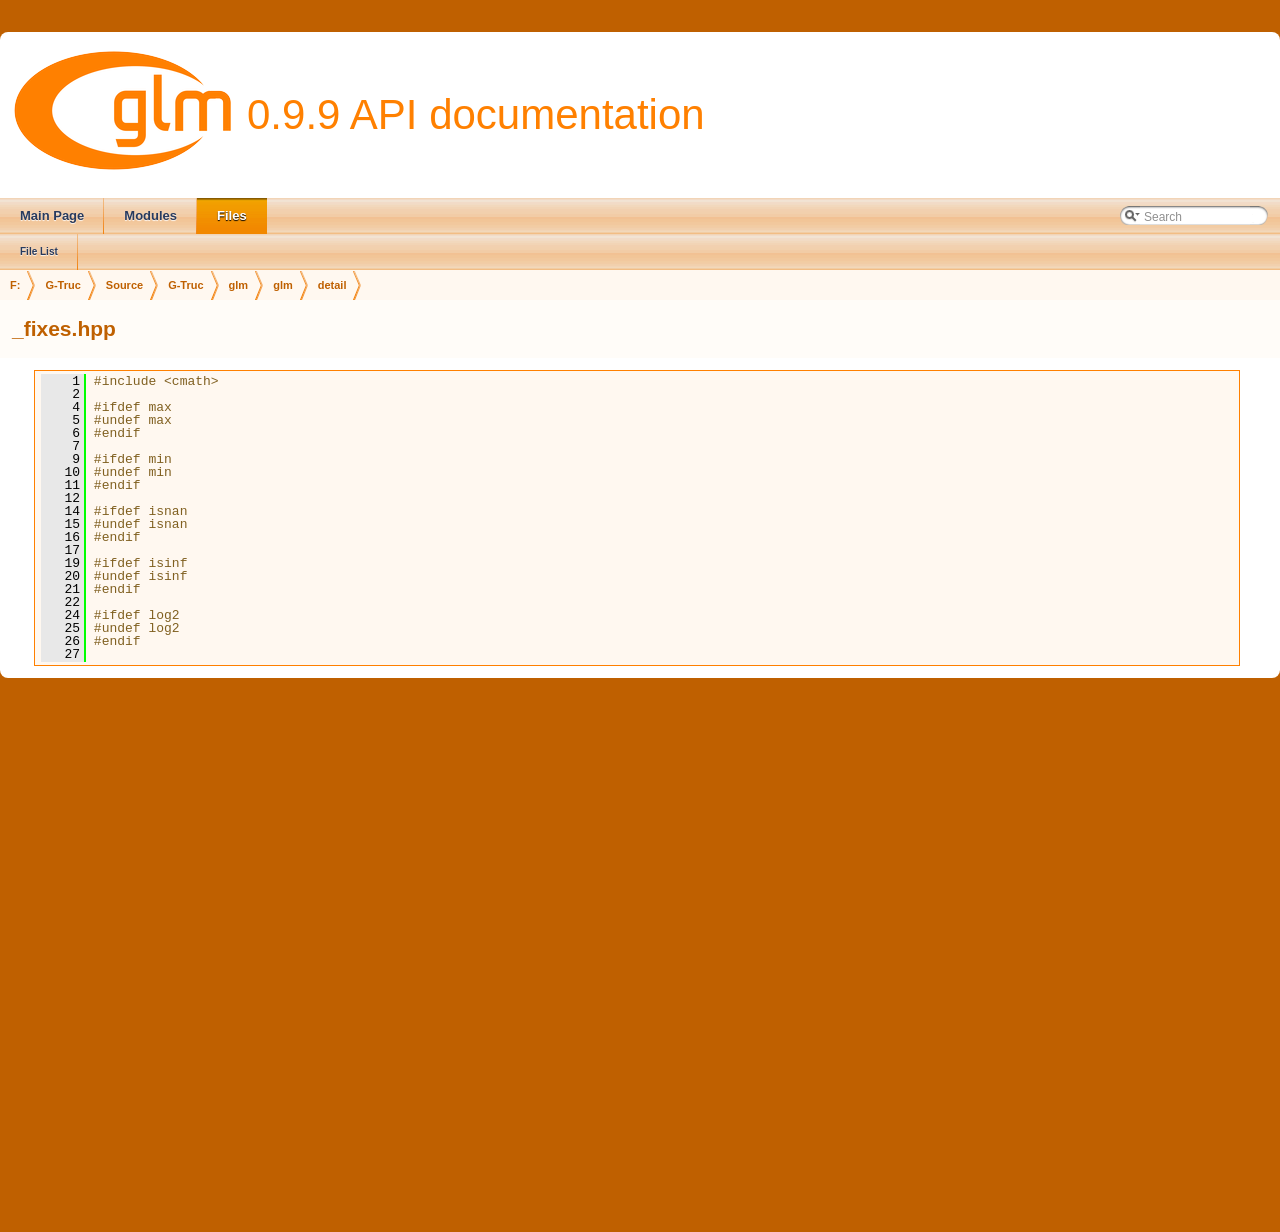
<file: submodules/diff-gaussian-rasterization/third_party/glm/doc/api/a00002_source.html>
<!DOCTYPE html PUBLIC "-//W3C//DTD XHTML 1.0 Transitional//EN" "http://www.w3.org/TR/xhtml1/DTD/xhtml1-transitional.dtd">
<html xmlns="http://www.w3.org/1999/xhtml">
<head>
<meta http-equiv="Content-Type" content="text/xhtml;charset=UTF-8"/>
<meta http-equiv="X-UA-Compatible" content="IE=9"/>
<meta name="generator" content="Doxygen 1.8.10"/>
<title>0.9.9 API documentation: _fixes.hpp Source File</title>
<link href="tabs.css" rel="stylesheet" type="text/css"/>
<script type="text/javascript" src="jquery.js"></script>
<script type="text/javascript" src="dynsections.js"></script>
<link href="search/search.css" rel="stylesheet" type="text/css"/>
<script type="text/javascript" src="search/searchdata.js"></script>
<script type="text/javascript" src="search/search.js"></script>
<script type="text/javascript">
  $(document).ready(function() { init_search(); });
</script>
<link href="doxygen.css" rel="stylesheet" type="text/css" />
</head>
<body>
<div id="top"><!-- do not remove this div, it is closed by doxygen! -->
<div id="titlearea">
<table cellspacing="0" cellpadding="0">
 <tbody>
 <tr style="height: 56px;">
  <td id="projectlogo"><img alt="Logo" src="logo-mini.png"/></td>
  <td id="projectalign" style="padding-left: 0.5em;">
   <div id="projectname">0.9.9 API documentation
   </div>
  </td>
 </tr>
 </tbody>
</table>
</div>
<!-- end header part -->
<!-- Generated by Doxygen 1.8.10 -->
<script type="text/javascript">
var searchBox = new SearchBox("searchBox", "search",false,'Search');
</script>
  <div id="navrow1" class="tabs">
    <ul class="tablist">
      <li><a href="index.html"><span>Main&#160;Page</span></a></li>
      <li><a href="modules.html"><span>Modules</span></a></li>
      <li class="current"><a href="files.html"><span>Files</span></a></li>
      <li>
        <div id="MSearchBox" class="MSearchBoxInactive">
        <span class="left">
          <img id="MSearchSelect" src="search/mag_sel.png"
               onmouseover="return searchBox.OnSearchSelectShow()"
               onmouseout="return searchBox.OnSearchSelectHide()"
               alt=""/>
          <input type="text" id="MSearchField" value="Search" accesskey="S"
               onfocus="searchBox.OnSearchFieldFocus(true)" 
               onblur="searchBox.OnSearchFieldFocus(false)" 
               onkeyup="searchBox.OnSearchFieldChange(event)"/>
          </span><span class="right">
            <a id="MSearchClose" href="javascript:searchBox.CloseResultsWindow()"><img id="MSearchCloseImg" border="0" src="search/close.png" alt=""/></a>
          </span>
        </div>
      </li>
    </ul>
  </div>
  <div id="navrow2" class="tabs2">
    <ul class="tablist">
      <li><a href="files.html"><span>File&#160;List</span></a></li>
    </ul>
  </div>
<!-- window showing the filter options -->
<div id="MSearchSelectWindow"
     onmouseover="return searchBox.OnSearchSelectShow()"
     onmouseout="return searchBox.OnSearchSelectHide()"
     onkeydown="return searchBox.OnSearchSelectKey(event)">
</div>

<!-- iframe showing the search results (closed by default) -->
<div id="MSearchResultsWindow">
<iframe src="javascript:void(0)" frameborder="0" 
        name="MSearchResults" id="MSearchResults">
</iframe>
</div>

<div id="nav-path" class="navpath">
  <ul>
<li class="navelem"><a class="el" href="dir_3a581ba30d25676e4b797b1f96d53b45.html">F:</a></li><li class="navelem"><a class="el" href="dir_9e5fe034a00e89334fd5186c3e7db156.html">G-Truc</a></li><li class="navelem"><a class="el" href="dir_d9496f0844b48bc7e53b5af8c99b9ab2.html">Source</a></li><li class="navelem"><a class="el" href="dir_a8bee7be44182a33f3820393ae0b105d.html">G-Truc</a></li><li class="navelem"><a class="el" href="dir_44e5e654415abd9ca6fdeaddaff8565e.html">glm</a></li><li class="navelem"><a class="el" href="dir_cef2d71d502cb69a9252bca2297d9549.html">glm</a></li><li class="navelem"><a class="el" href="dir_033f5edb0915b828d2c46ed4804e5503.html">detail</a></li>  </ul>
</div>
</div><!-- top -->
<div class="header">
  <div class="headertitle">
<div class="title">_fixes.hpp</div>  </div>
</div><!--header-->
<div class="contents">
<div class="fragment"><div class="line"><a name="l00001"></a><span class="lineno">    1</span>&#160;<span class="preprocessor">#include &lt;cmath&gt;</span></div>
<div class="line"><a name="l00002"></a><span class="lineno">    2</span>&#160;</div>
<div class="line"><a name="l00004"></a><span class="lineno">    4</span>&#160;<span class="preprocessor">#ifdef max</span></div>
<div class="line"><a name="l00005"></a><span class="lineno">    5</span>&#160;<span class="preprocessor">#undef max</span></div>
<div class="line"><a name="l00006"></a><span class="lineno">    6</span>&#160;<span class="preprocessor">#endif</span></div>
<div class="line"><a name="l00007"></a><span class="lineno">    7</span>&#160;</div>
<div class="line"><a name="l00009"></a><span class="lineno">    9</span>&#160;<span class="preprocessor">#ifdef min</span></div>
<div class="line"><a name="l00010"></a><span class="lineno">   10</span>&#160;<span class="preprocessor">#undef min</span></div>
<div class="line"><a name="l00011"></a><span class="lineno">   11</span>&#160;<span class="preprocessor">#endif</span></div>
<div class="line"><a name="l00012"></a><span class="lineno">   12</span>&#160;</div>
<div class="line"><a name="l00014"></a><span class="lineno">   14</span>&#160;<span class="preprocessor">#ifdef isnan</span></div>
<div class="line"><a name="l00015"></a><span class="lineno">   15</span>&#160;<span class="preprocessor">#undef isnan</span></div>
<div class="line"><a name="l00016"></a><span class="lineno">   16</span>&#160;<span class="preprocessor">#endif</span></div>
<div class="line"><a name="l00017"></a><span class="lineno">   17</span>&#160;</div>
<div class="line"><a name="l00019"></a><span class="lineno">   19</span>&#160;<span class="preprocessor">#ifdef isinf</span></div>
<div class="line"><a name="l00020"></a><span class="lineno">   20</span>&#160;<span class="preprocessor">#undef isinf</span></div>
<div class="line"><a name="l00021"></a><span class="lineno">   21</span>&#160;<span class="preprocessor">#endif</span></div>
<div class="line"><a name="l00022"></a><span class="lineno">   22</span>&#160;</div>
<div class="line"><a name="l00024"></a><span class="lineno">   24</span>&#160;<span class="preprocessor">#ifdef log2</span></div>
<div class="line"><a name="l00025"></a><span class="lineno">   25</span>&#160;<span class="preprocessor">#undef log2</span></div>
<div class="line"><a name="l00026"></a><span class="lineno">   26</span>&#160;<span class="preprocessor">#endif</span></div>
<div class="line"><a name="l00027"></a><span class="lineno">   27</span>&#160;</div>
</div><!-- fragment --></div><!-- contents -->
<!-- start footer part -->
<hr class="footer"/><address class="footer"><small>
Generated by &#160;<a href="http://www.doxygen.org/index.html">
<img class="footer" src="doxygen.png" alt="doxygen"/>
</a> 1.8.10
</small></address>
</body>
</html>
</file>
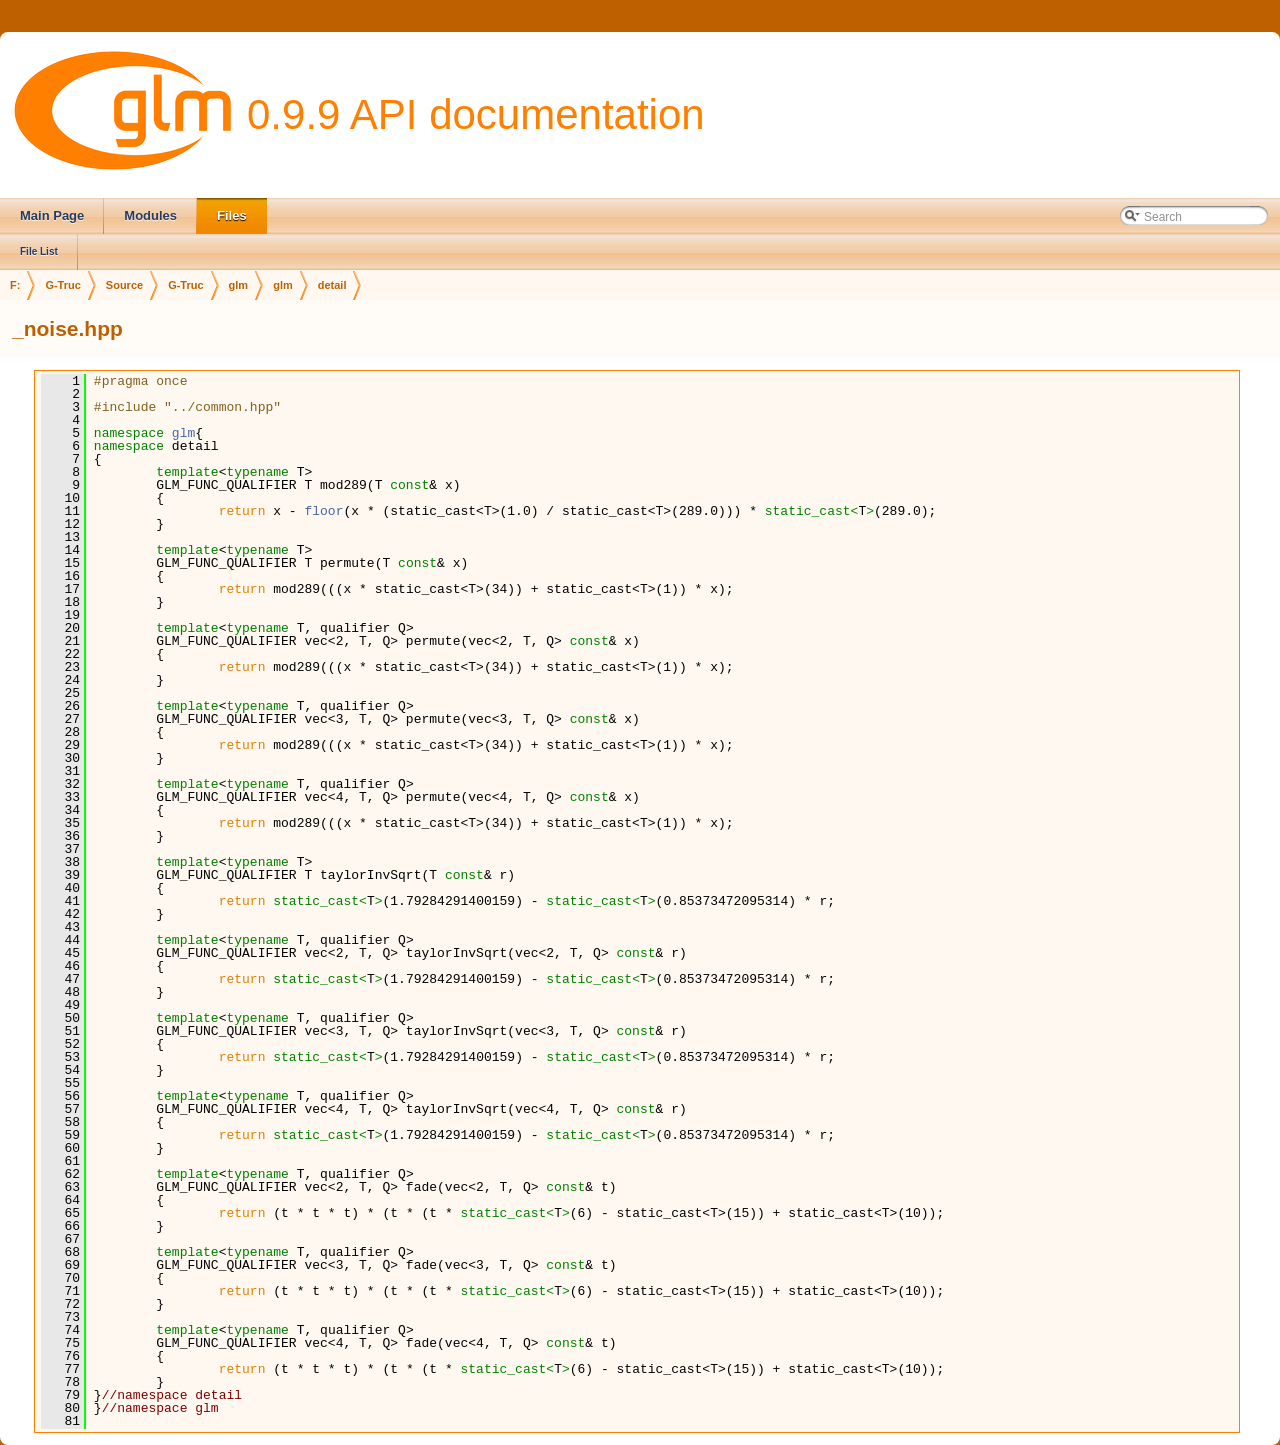
<file: submodules/diff-gaussian-rasterization/third_party/glm/doc/api/a00003_source.html>
<!DOCTYPE html PUBLIC "-//W3C//DTD XHTML 1.0 Transitional//EN" "http://www.w3.org/TR/xhtml1/DTD/xhtml1-transitional.dtd">
<html xmlns="http://www.w3.org/1999/xhtml">
<head>
<meta http-equiv="Content-Type" content="text/xhtml;charset=UTF-8"/>
<meta http-equiv="X-UA-Compatible" content="IE=9"/>
<meta name="generator" content="Doxygen 1.8.10"/>
<title>0.9.9 API documentation: _noise.hpp Source File</title>
<link href="tabs.css" rel="stylesheet" type="text/css"/>
<script type="text/javascript" src="jquery.js"></script>
<script type="text/javascript" src="dynsections.js"></script>
<link href="search/search.css" rel="stylesheet" type="text/css"/>
<script type="text/javascript" src="search/searchdata.js"></script>
<script type="text/javascript" src="search/search.js"></script>
<script type="text/javascript">
  $(document).ready(function() { init_search(); });
</script>
<link href="doxygen.css" rel="stylesheet" type="text/css" />
</head>
<body>
<div id="top"><!-- do not remove this div, it is closed by doxygen! -->
<div id="titlearea">
<table cellspacing="0" cellpadding="0">
 <tbody>
 <tr style="height: 56px;">
  <td id="projectlogo"><img alt="Logo" src="logo-mini.png"/></td>
  <td id="projectalign" style="padding-left: 0.5em;">
   <div id="projectname">0.9.9 API documentation
   </div>
  </td>
 </tr>
 </tbody>
</table>
</div>
<!-- end header part -->
<!-- Generated by Doxygen 1.8.10 -->
<script type="text/javascript">
var searchBox = new SearchBox("searchBox", "search",false,'Search');
</script>
  <div id="navrow1" class="tabs">
    <ul class="tablist">
      <li><a href="index.html"><span>Main&#160;Page</span></a></li>
      <li><a href="modules.html"><span>Modules</span></a></li>
      <li class="current"><a href="files.html"><span>Files</span></a></li>
      <li>
        <div id="MSearchBox" class="MSearchBoxInactive">
        <span class="left">
          <img id="MSearchSelect" src="search/mag_sel.png"
               onmouseover="return searchBox.OnSearchSelectShow()"
               onmouseout="return searchBox.OnSearchSelectHide()"
               alt=""/>
          <input type="text" id="MSearchField" value="Search" accesskey="S"
               onfocus="searchBox.OnSearchFieldFocus(true)" 
               onblur="searchBox.OnSearchFieldFocus(false)" 
               onkeyup="searchBox.OnSearchFieldChange(event)"/>
          </span><span class="right">
            <a id="MSearchClose" href="javascript:searchBox.CloseResultsWindow()"><img id="MSearchCloseImg" border="0" src="search/close.png" alt=""/></a>
          </span>
        </div>
      </li>
    </ul>
  </div>
  <div id="navrow2" class="tabs2">
    <ul class="tablist">
      <li><a href="files.html"><span>File&#160;List</span></a></li>
    </ul>
  </div>
<!-- window showing the filter options -->
<div id="MSearchSelectWindow"
     onmouseover="return searchBox.OnSearchSelectShow()"
     onmouseout="return searchBox.OnSearchSelectHide()"
     onkeydown="return searchBox.OnSearchSelectKey(event)">
</div>

<!-- iframe showing the search results (closed by default) -->
<div id="MSearchResultsWindow">
<iframe src="javascript:void(0)" frameborder="0" 
        name="MSearchResults" id="MSearchResults">
</iframe>
</div>

<div id="nav-path" class="navpath">
  <ul>
<li class="navelem"><a class="el" href="dir_3a581ba30d25676e4b797b1f96d53b45.html">F:</a></li><li class="navelem"><a class="el" href="dir_9e5fe034a00e89334fd5186c3e7db156.html">G-Truc</a></li><li class="navelem"><a class="el" href="dir_d9496f0844b48bc7e53b5af8c99b9ab2.html">Source</a></li><li class="navelem"><a class="el" href="dir_a8bee7be44182a33f3820393ae0b105d.html">G-Truc</a></li><li class="navelem"><a class="el" href="dir_44e5e654415abd9ca6fdeaddaff8565e.html">glm</a></li><li class="navelem"><a class="el" href="dir_cef2d71d502cb69a9252bca2297d9549.html">glm</a></li><li class="navelem"><a class="el" href="dir_033f5edb0915b828d2c46ed4804e5503.html">detail</a></li>  </ul>
</div>
</div><!-- top -->
<div class="header">
  <div class="headertitle">
<div class="title">_noise.hpp</div>  </div>
</div><!--header-->
<div class="contents">
<div class="fragment"><div class="line"><a name="l00001"></a><span class="lineno">    1</span>&#160;<span class="preprocessor">#pragma once</span></div>
<div class="line"><a name="l00002"></a><span class="lineno">    2</span>&#160;</div>
<div class="line"><a name="l00003"></a><span class="lineno">    3</span>&#160;<span class="preprocessor">#include &quot;../common.hpp&quot;</span></div>
<div class="line"><a name="l00004"></a><span class="lineno">    4</span>&#160;</div>
<div class="line"><a name="l00005"></a><span class="lineno">    5</span>&#160;<span class="keyword">namespace </span><a class="code" href="a00236.html">glm</a>{</div>
<div class="line"><a name="l00006"></a><span class="lineno">    6</span>&#160;<span class="keyword">namespace </span>detail</div>
<div class="line"><a name="l00007"></a><span class="lineno">    7</span>&#160;{</div>
<div class="line"><a name="l00008"></a><span class="lineno">    8</span>&#160;        <span class="keyword">template</span>&lt;<span class="keyword">typename</span> T&gt;</div>
<div class="line"><a name="l00009"></a><span class="lineno">    9</span>&#160;        GLM_FUNC_QUALIFIER T mod289(T <span class="keyword">const</span>&amp; x)</div>
<div class="line"><a name="l00010"></a><span class="lineno">   10</span>&#160;        {</div>
<div class="line"><a name="l00011"></a><span class="lineno">   11</span>&#160;                <span class="keywordflow">return</span> x - <a class="code" href="a00241.html#gaa9d0742639e85b29c7c5de11cfd6840d">floor</a>(x * (static_cast&lt;T&gt;(1.0) / static_cast&lt;T&gt;(289.0))) * <span class="keyword">static_cast&lt;</span>T<span class="keyword">&gt;</span>(289.0);</div>
<div class="line"><a name="l00012"></a><span class="lineno">   12</span>&#160;        }</div>
<div class="line"><a name="l00013"></a><span class="lineno">   13</span>&#160;</div>
<div class="line"><a name="l00014"></a><span class="lineno">   14</span>&#160;        <span class="keyword">template</span>&lt;<span class="keyword">typename</span> T&gt;</div>
<div class="line"><a name="l00015"></a><span class="lineno">   15</span>&#160;        GLM_FUNC_QUALIFIER T permute(T <span class="keyword">const</span>&amp; x)</div>
<div class="line"><a name="l00016"></a><span class="lineno">   16</span>&#160;        {</div>
<div class="line"><a name="l00017"></a><span class="lineno">   17</span>&#160;                <span class="keywordflow">return</span> mod289(((x * static_cast&lt;T&gt;(34)) + static_cast&lt;T&gt;(1)) * x);</div>
<div class="line"><a name="l00018"></a><span class="lineno">   18</span>&#160;        }</div>
<div class="line"><a name="l00019"></a><span class="lineno">   19</span>&#160;</div>
<div class="line"><a name="l00020"></a><span class="lineno">   20</span>&#160;        <span class="keyword">template</span>&lt;<span class="keyword">typename</span> T, qualifier Q&gt;</div>
<div class="line"><a name="l00021"></a><span class="lineno">   21</span>&#160;        GLM_FUNC_QUALIFIER vec&lt;2, T, Q&gt; permute(vec&lt;2, T, Q&gt; <span class="keyword">const</span>&amp; x)</div>
<div class="line"><a name="l00022"></a><span class="lineno">   22</span>&#160;        {</div>
<div class="line"><a name="l00023"></a><span class="lineno">   23</span>&#160;                <span class="keywordflow">return</span> mod289(((x * static_cast&lt;T&gt;(34)) + static_cast&lt;T&gt;(1)) * x);</div>
<div class="line"><a name="l00024"></a><span class="lineno">   24</span>&#160;        }</div>
<div class="line"><a name="l00025"></a><span class="lineno">   25</span>&#160;</div>
<div class="line"><a name="l00026"></a><span class="lineno">   26</span>&#160;        <span class="keyword">template</span>&lt;<span class="keyword">typename</span> T, qualifier Q&gt;</div>
<div class="line"><a name="l00027"></a><span class="lineno">   27</span>&#160;        GLM_FUNC_QUALIFIER vec&lt;3, T, Q&gt; permute(vec&lt;3, T, Q&gt; <span class="keyword">const</span>&amp; x)</div>
<div class="line"><a name="l00028"></a><span class="lineno">   28</span>&#160;        {</div>
<div class="line"><a name="l00029"></a><span class="lineno">   29</span>&#160;                <span class="keywordflow">return</span> mod289(((x * static_cast&lt;T&gt;(34)) + static_cast&lt;T&gt;(1)) * x);</div>
<div class="line"><a name="l00030"></a><span class="lineno">   30</span>&#160;        }</div>
<div class="line"><a name="l00031"></a><span class="lineno">   31</span>&#160;</div>
<div class="line"><a name="l00032"></a><span class="lineno">   32</span>&#160;        <span class="keyword">template</span>&lt;<span class="keyword">typename</span> T, qualifier Q&gt;</div>
<div class="line"><a name="l00033"></a><span class="lineno">   33</span>&#160;        GLM_FUNC_QUALIFIER vec&lt;4, T, Q&gt; permute(vec&lt;4, T, Q&gt; <span class="keyword">const</span>&amp; x)</div>
<div class="line"><a name="l00034"></a><span class="lineno">   34</span>&#160;        {</div>
<div class="line"><a name="l00035"></a><span class="lineno">   35</span>&#160;                <span class="keywordflow">return</span> mod289(((x * static_cast&lt;T&gt;(34)) + static_cast&lt;T&gt;(1)) * x);</div>
<div class="line"><a name="l00036"></a><span class="lineno">   36</span>&#160;        }</div>
<div class="line"><a name="l00037"></a><span class="lineno">   37</span>&#160;</div>
<div class="line"><a name="l00038"></a><span class="lineno">   38</span>&#160;        <span class="keyword">template</span>&lt;<span class="keyword">typename</span> T&gt;</div>
<div class="line"><a name="l00039"></a><span class="lineno">   39</span>&#160;        GLM_FUNC_QUALIFIER T taylorInvSqrt(T <span class="keyword">const</span>&amp; r)</div>
<div class="line"><a name="l00040"></a><span class="lineno">   40</span>&#160;        {</div>
<div class="line"><a name="l00041"></a><span class="lineno">   41</span>&#160;                <span class="keywordflow">return</span> <span class="keyword">static_cast&lt;</span>T<span class="keyword">&gt;</span>(1.79284291400159) - <span class="keyword">static_cast&lt;</span>T<span class="keyword">&gt;</span>(0.85373472095314) * r;</div>
<div class="line"><a name="l00042"></a><span class="lineno">   42</span>&#160;        }</div>
<div class="line"><a name="l00043"></a><span class="lineno">   43</span>&#160;</div>
<div class="line"><a name="l00044"></a><span class="lineno">   44</span>&#160;        <span class="keyword">template</span>&lt;<span class="keyword">typename</span> T, qualifier Q&gt;</div>
<div class="line"><a name="l00045"></a><span class="lineno">   45</span>&#160;        GLM_FUNC_QUALIFIER vec&lt;2, T, Q&gt; taylorInvSqrt(vec&lt;2, T, Q&gt; <span class="keyword">const</span>&amp; r)</div>
<div class="line"><a name="l00046"></a><span class="lineno">   46</span>&#160;        {</div>
<div class="line"><a name="l00047"></a><span class="lineno">   47</span>&#160;                <span class="keywordflow">return</span> <span class="keyword">static_cast&lt;</span>T<span class="keyword">&gt;</span>(1.79284291400159) - <span class="keyword">static_cast&lt;</span>T<span class="keyword">&gt;</span>(0.85373472095314) * r;</div>
<div class="line"><a name="l00048"></a><span class="lineno">   48</span>&#160;        }</div>
<div class="line"><a name="l00049"></a><span class="lineno">   49</span>&#160;</div>
<div class="line"><a name="l00050"></a><span class="lineno">   50</span>&#160;        <span class="keyword">template</span>&lt;<span class="keyword">typename</span> T, qualifier Q&gt;</div>
<div class="line"><a name="l00051"></a><span class="lineno">   51</span>&#160;        GLM_FUNC_QUALIFIER vec&lt;3, T, Q&gt; taylorInvSqrt(vec&lt;3, T, Q&gt; <span class="keyword">const</span>&amp; r)</div>
<div class="line"><a name="l00052"></a><span class="lineno">   52</span>&#160;        {</div>
<div class="line"><a name="l00053"></a><span class="lineno">   53</span>&#160;                <span class="keywordflow">return</span> <span class="keyword">static_cast&lt;</span>T<span class="keyword">&gt;</span>(1.79284291400159) - <span class="keyword">static_cast&lt;</span>T<span class="keyword">&gt;</span>(0.85373472095314) * r;</div>
<div class="line"><a name="l00054"></a><span class="lineno">   54</span>&#160;        }</div>
<div class="line"><a name="l00055"></a><span class="lineno">   55</span>&#160;</div>
<div class="line"><a name="l00056"></a><span class="lineno">   56</span>&#160;        <span class="keyword">template</span>&lt;<span class="keyword">typename</span> T, qualifier Q&gt;</div>
<div class="line"><a name="l00057"></a><span class="lineno">   57</span>&#160;        GLM_FUNC_QUALIFIER vec&lt;4, T, Q&gt; taylorInvSqrt(vec&lt;4, T, Q&gt; <span class="keyword">const</span>&amp; r)</div>
<div class="line"><a name="l00058"></a><span class="lineno">   58</span>&#160;        {</div>
<div class="line"><a name="l00059"></a><span class="lineno">   59</span>&#160;                <span class="keywordflow">return</span> <span class="keyword">static_cast&lt;</span>T<span class="keyword">&gt;</span>(1.79284291400159) - <span class="keyword">static_cast&lt;</span>T<span class="keyword">&gt;</span>(0.85373472095314) * r;</div>
<div class="line"><a name="l00060"></a><span class="lineno">   60</span>&#160;        }</div>
<div class="line"><a name="l00061"></a><span class="lineno">   61</span>&#160;</div>
<div class="line"><a name="l00062"></a><span class="lineno">   62</span>&#160;        <span class="keyword">template</span>&lt;<span class="keyword">typename</span> T, qualifier Q&gt;</div>
<div class="line"><a name="l00063"></a><span class="lineno">   63</span>&#160;        GLM_FUNC_QUALIFIER vec&lt;2, T, Q&gt; fade(vec&lt;2, T, Q&gt; <span class="keyword">const</span>&amp; t)</div>
<div class="line"><a name="l00064"></a><span class="lineno">   64</span>&#160;        {</div>
<div class="line"><a name="l00065"></a><span class="lineno">   65</span>&#160;                <span class="keywordflow">return</span> (t * t * t) * (t * (t * <span class="keyword">static_cast&lt;</span>T<span class="keyword">&gt;</span>(6) - static_cast&lt;T&gt;(15)) + static_cast&lt;T&gt;(10));</div>
<div class="line"><a name="l00066"></a><span class="lineno">   66</span>&#160;        }</div>
<div class="line"><a name="l00067"></a><span class="lineno">   67</span>&#160;</div>
<div class="line"><a name="l00068"></a><span class="lineno">   68</span>&#160;        <span class="keyword">template</span>&lt;<span class="keyword">typename</span> T, qualifier Q&gt;</div>
<div class="line"><a name="l00069"></a><span class="lineno">   69</span>&#160;        GLM_FUNC_QUALIFIER vec&lt;3, T, Q&gt; fade(vec&lt;3, T, Q&gt; <span class="keyword">const</span>&amp; t)</div>
<div class="line"><a name="l00070"></a><span class="lineno">   70</span>&#160;        {</div>
<div class="line"><a name="l00071"></a><span class="lineno">   71</span>&#160;                <span class="keywordflow">return</span> (t * t * t) * (t * (t * <span class="keyword">static_cast&lt;</span>T<span class="keyword">&gt;</span>(6) - static_cast&lt;T&gt;(15)) + static_cast&lt;T&gt;(10));</div>
<div class="line"><a name="l00072"></a><span class="lineno">   72</span>&#160;        }</div>
<div class="line"><a name="l00073"></a><span class="lineno">   73</span>&#160;</div>
<div class="line"><a name="l00074"></a><span class="lineno">   74</span>&#160;        <span class="keyword">template</span>&lt;<span class="keyword">typename</span> T, qualifier Q&gt;</div>
<div class="line"><a name="l00075"></a><span class="lineno">   75</span>&#160;        GLM_FUNC_QUALIFIER vec&lt;4, T, Q&gt; fade(vec&lt;4, T, Q&gt; <span class="keyword">const</span>&amp; t)</div>
<div class="line"><a name="l00076"></a><span class="lineno">   76</span>&#160;        {</div>
<div class="line"><a name="l00077"></a><span class="lineno">   77</span>&#160;                <span class="keywordflow">return</span> (t * t * t) * (t * (t * <span class="keyword">static_cast&lt;</span>T<span class="keyword">&gt;</span>(6) - static_cast&lt;T&gt;(15)) + static_cast&lt;T&gt;(10));</div>
<div class="line"><a name="l00078"></a><span class="lineno">   78</span>&#160;        }</div>
<div class="line"><a name="l00079"></a><span class="lineno">   79</span>&#160;}<span class="comment">//namespace detail</span></div>
<div class="line"><a name="l00080"></a><span class="lineno">   80</span>&#160;}<span class="comment">//namespace glm</span></div>
<div class="line"><a name="l00081"></a><span class="lineno">   81</span>&#160;</div>
<div class="ttc" id="a00241_html_gaa9d0742639e85b29c7c5de11cfd6840d"><div class="ttname"><a href="a00241.html#gaa9d0742639e85b29c7c5de11cfd6840d">glm::floor</a></div><div class="ttdeci">GLM_FUNC_DECL vec&lt; L, T, Q &gt; floor(vec&lt; L, T, Q &gt; const &amp;x)</div><div class="ttdoc">Returns a value equal to the nearest integer that is less then or equal to x. </div></div>
<div class="ttc" id="a00236_html"><div class="ttname"><a href="a00236.html">glm</a></div><div class="ttdef"><b>Definition:</b> <a href="a00015_source.html#l00020">common.hpp:20</a></div></div>
</div><!-- fragment --></div><!-- contents -->
<!-- start footer part -->
<hr class="footer"/><address class="footer"><small>
Generated by &#160;<a href="http://www.doxygen.org/index.html">
<img class="footer" src="doxygen.png" alt="doxygen"/>
</a> 1.8.10
</small></address>
</body>
</html>
</file>
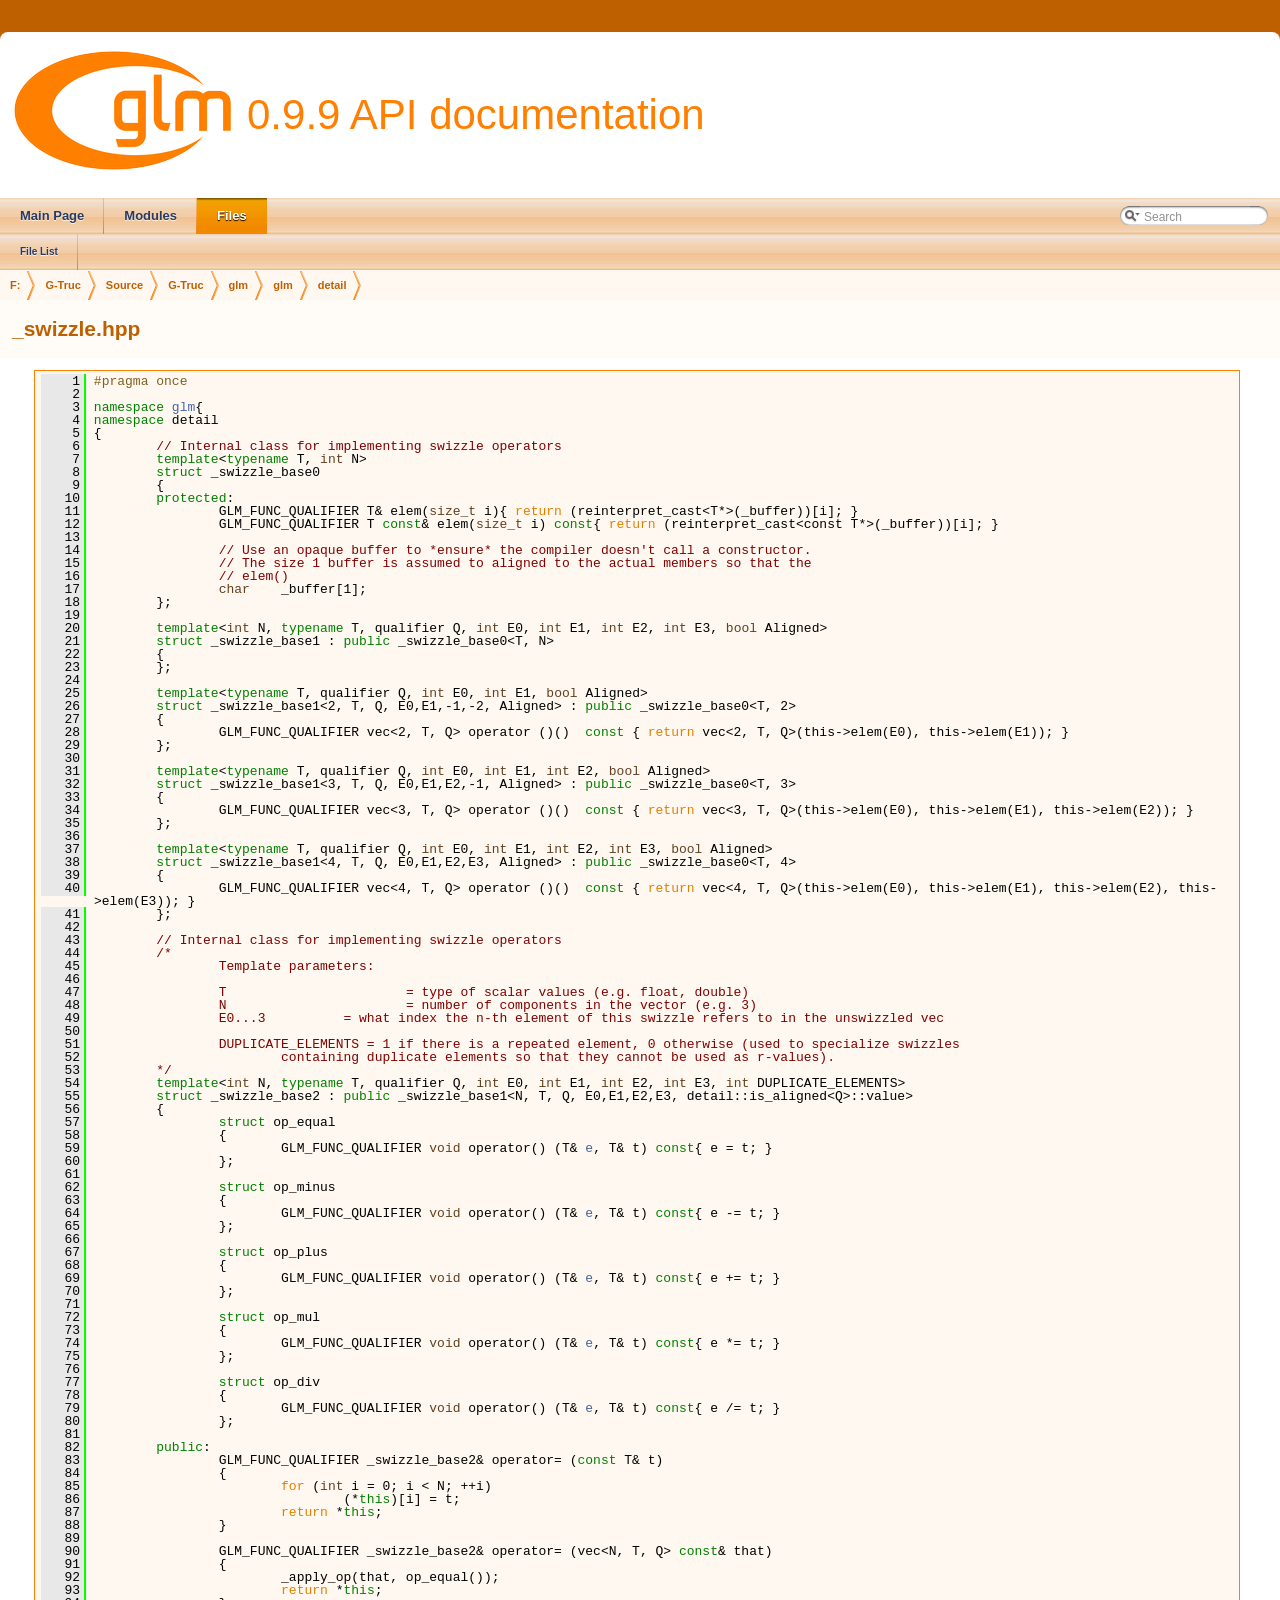
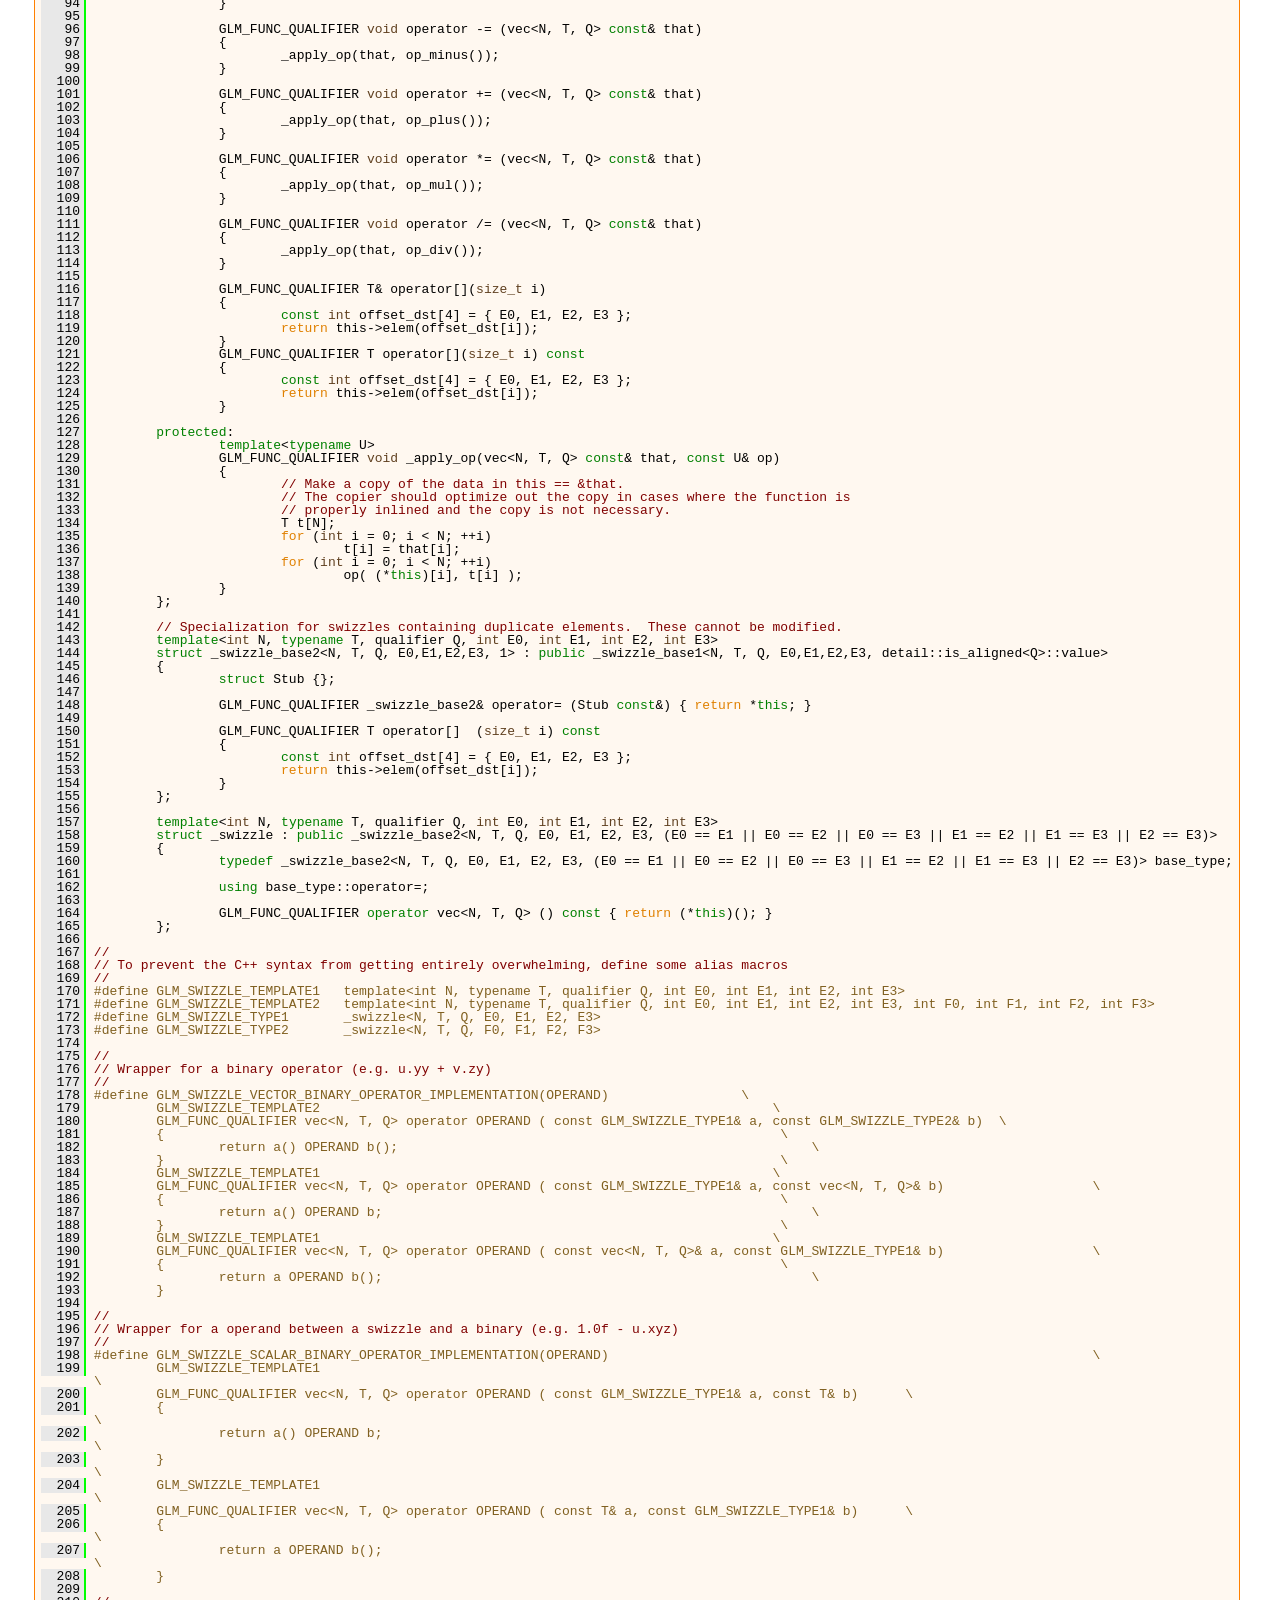
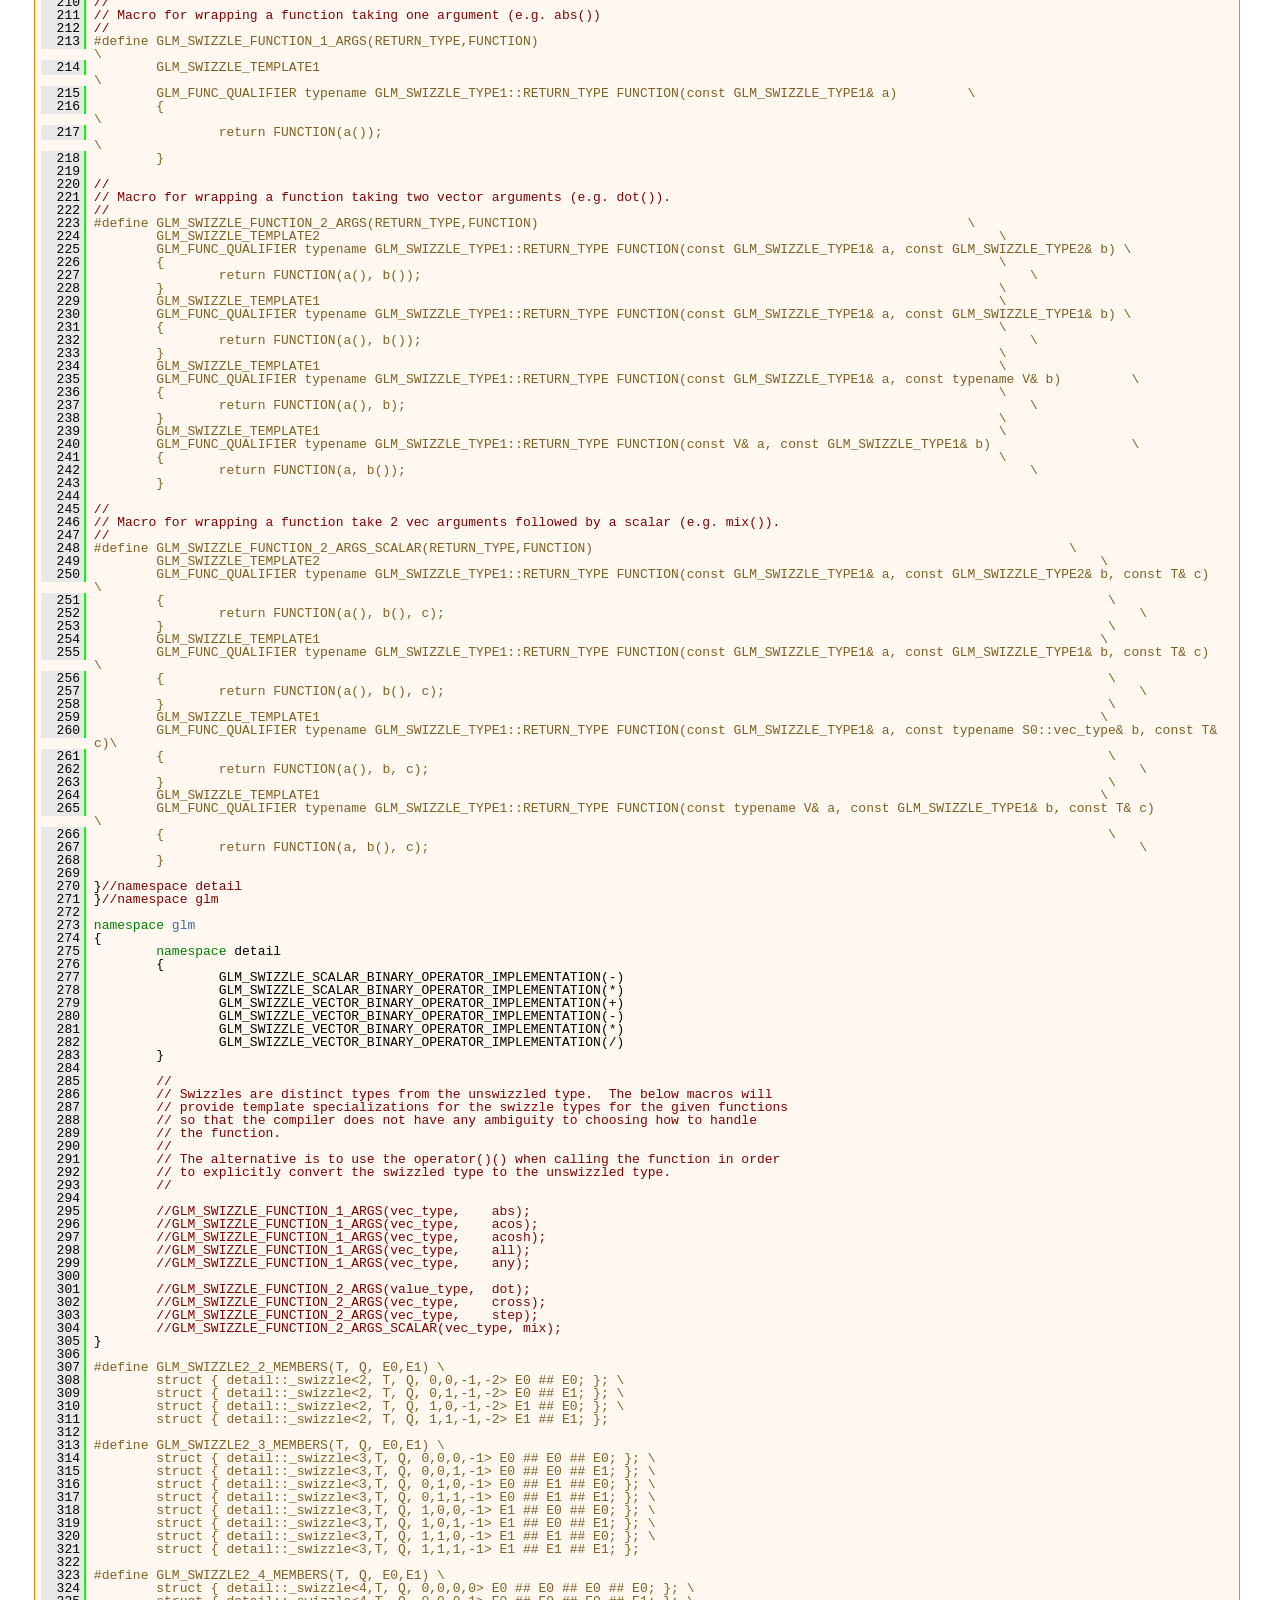
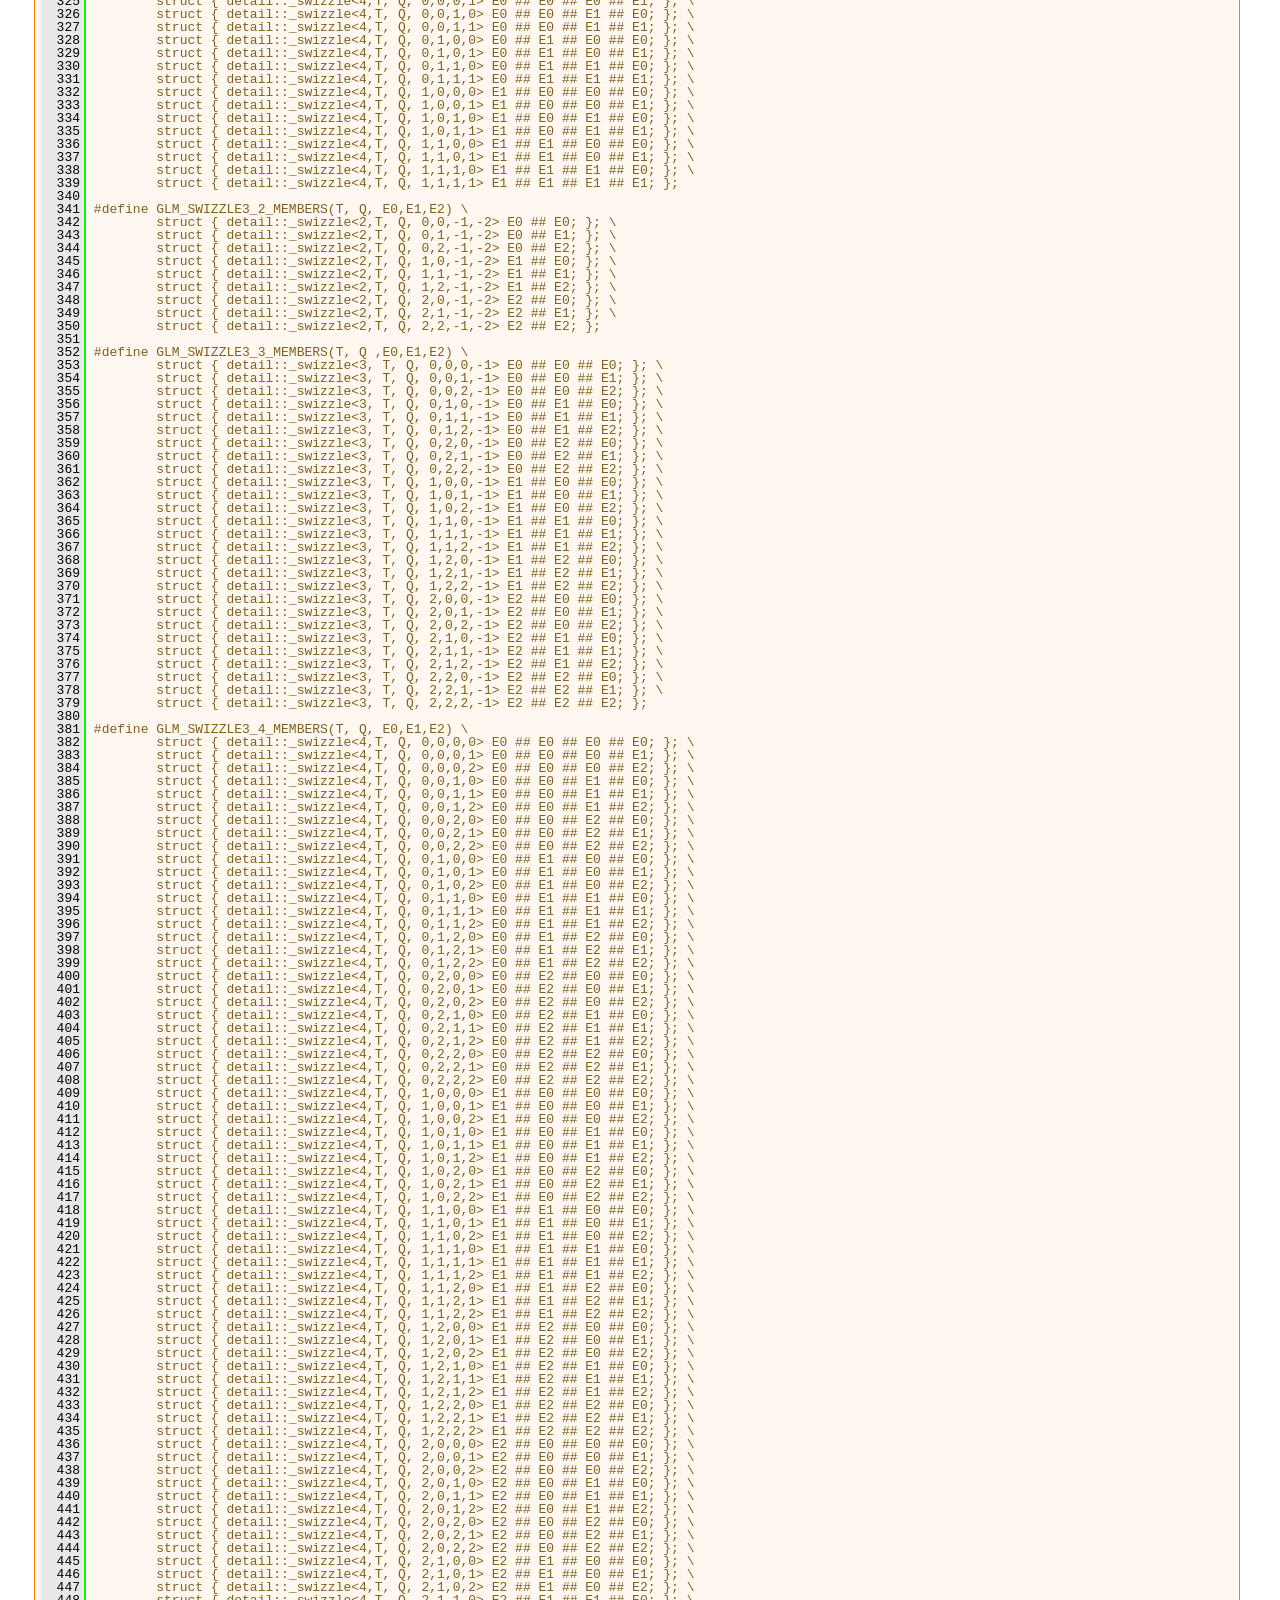
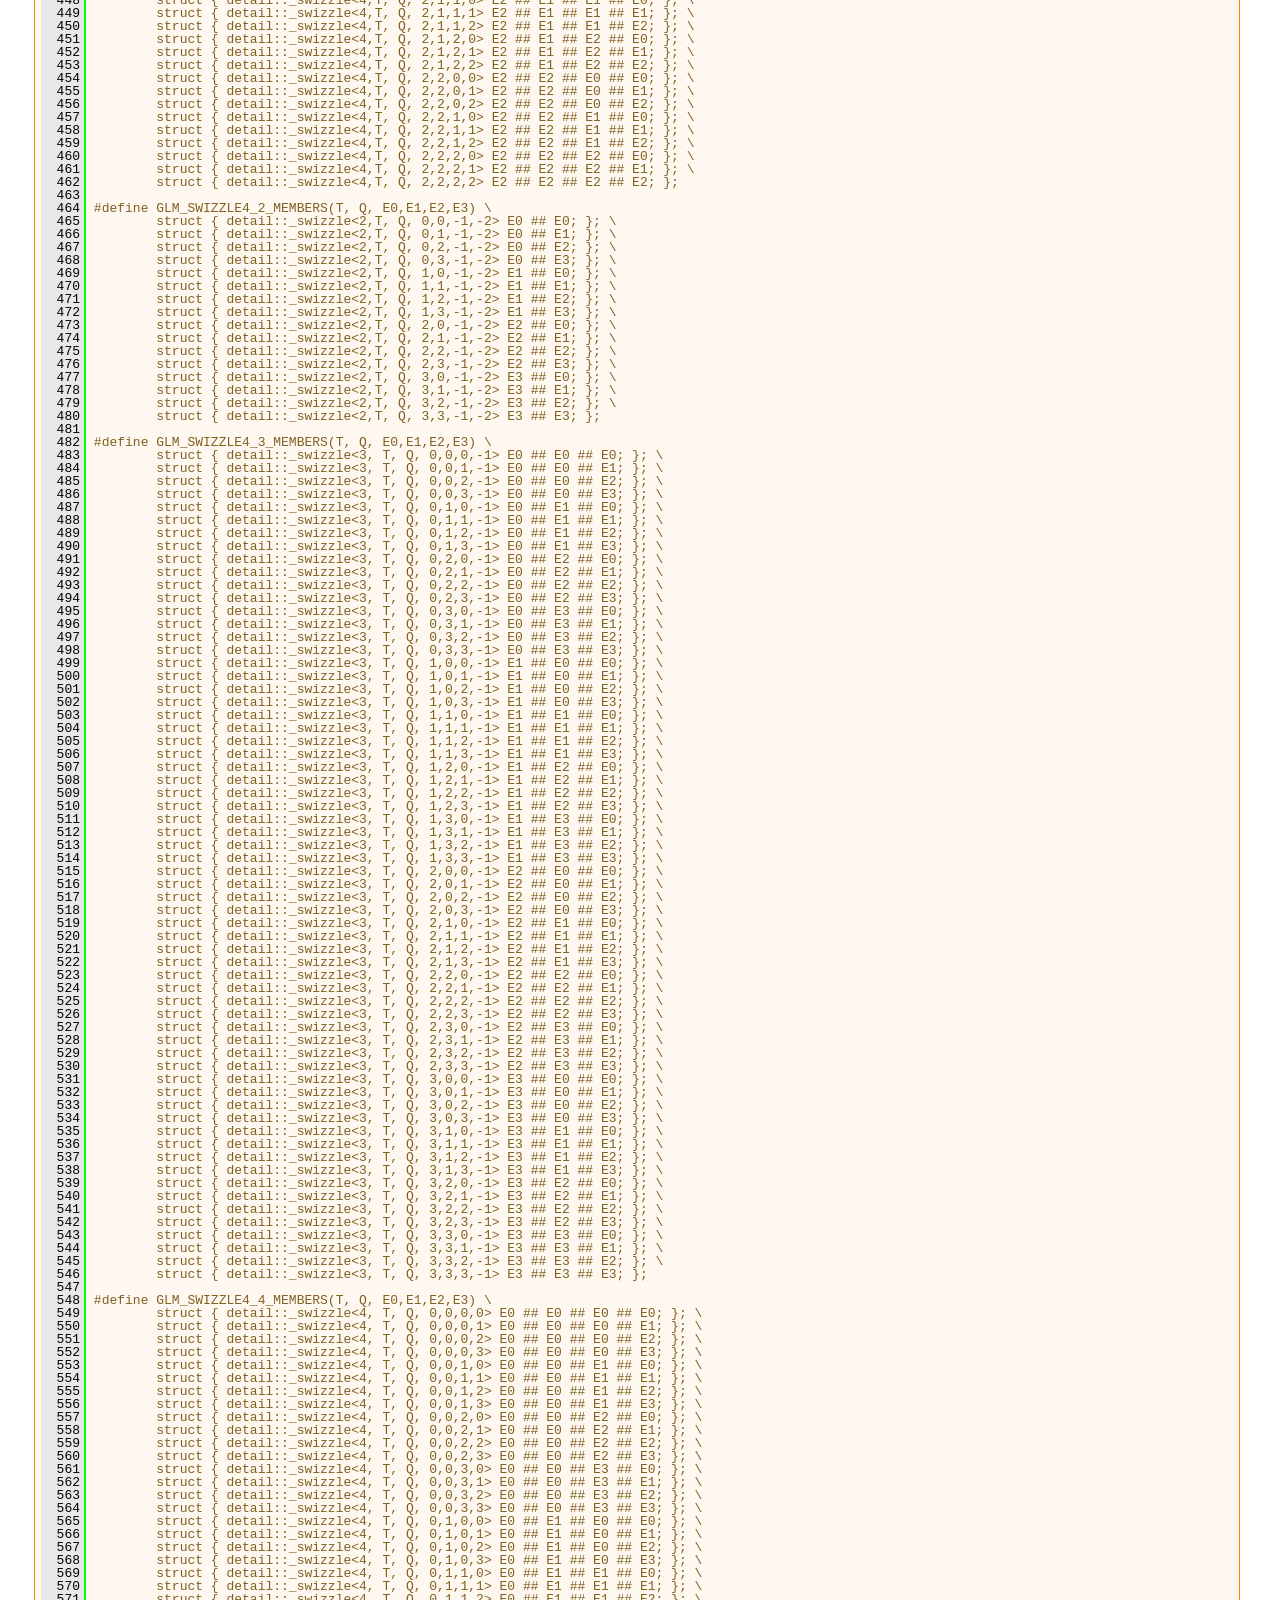
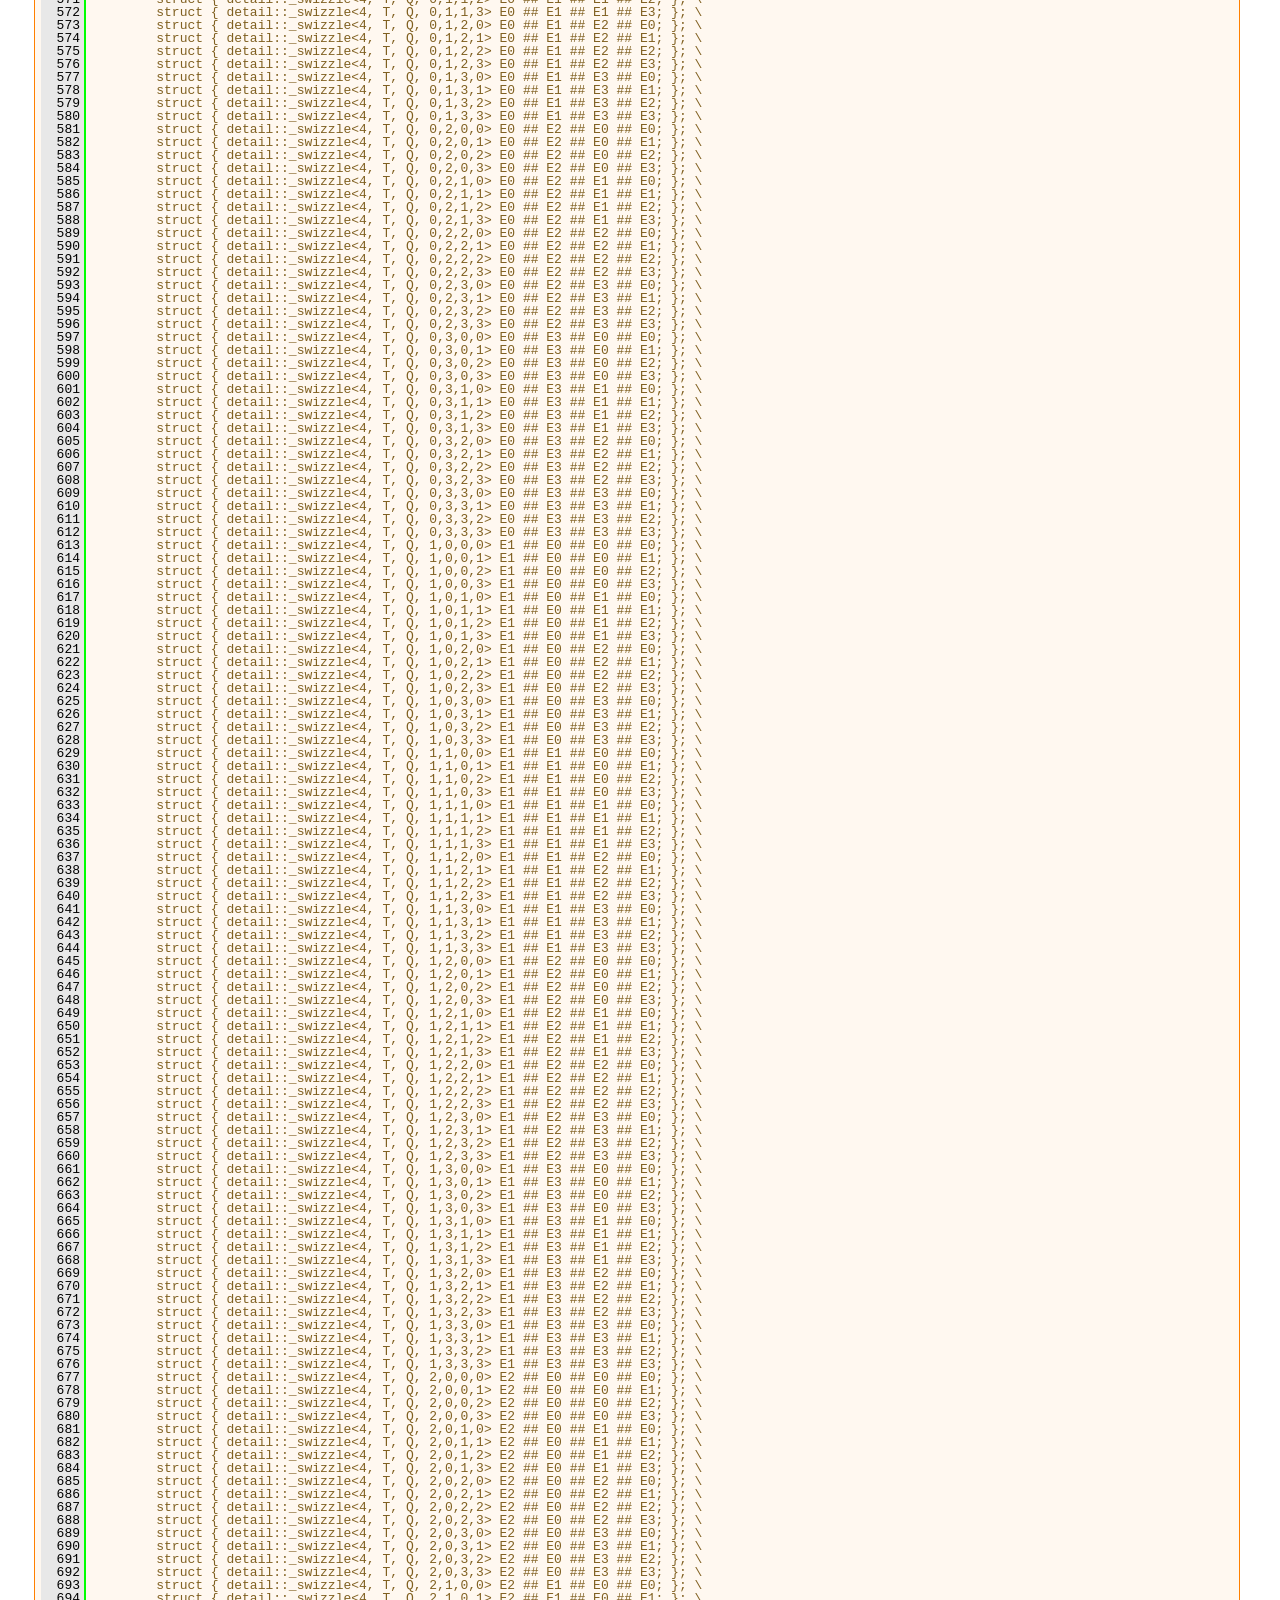
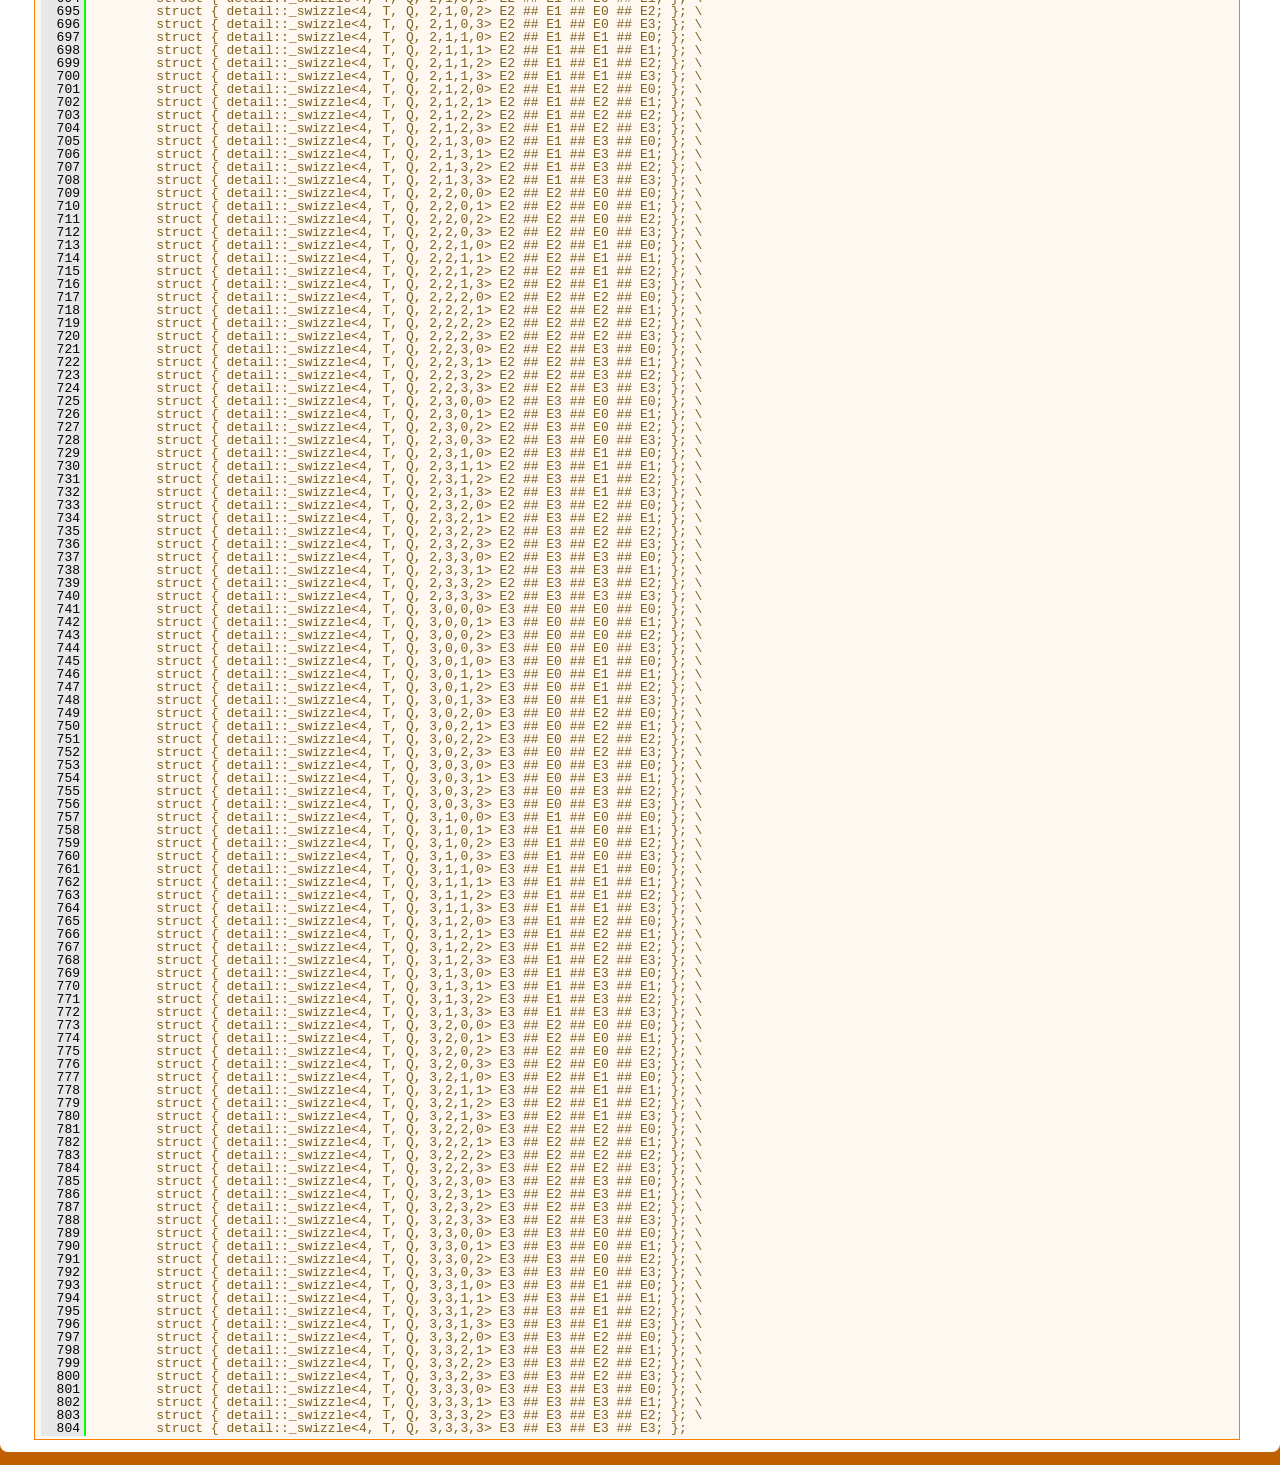
<file: submodules/diff-gaussian-rasterization/third_party/glm/doc/api/a00004_source.html>
<!DOCTYPE html PUBLIC "-//W3C//DTD XHTML 1.0 Transitional//EN" "http://www.w3.org/TR/xhtml1/DTD/xhtml1-transitional.dtd">
<html xmlns="http://www.w3.org/1999/xhtml">
<head>
<meta http-equiv="Content-Type" content="text/xhtml;charset=UTF-8"/>
<meta http-equiv="X-UA-Compatible" content="IE=9"/>
<meta name="generator" content="Doxygen 1.8.10"/>
<title>0.9.9 API documentation: _swizzle.hpp Source File</title>
<link href="tabs.css" rel="stylesheet" type="text/css"/>
<script type="text/javascript" src="jquery.js"></script>
<script type="text/javascript" src="dynsections.js"></script>
<link href="search/search.css" rel="stylesheet" type="text/css"/>
<script type="text/javascript" src="search/searchdata.js"></script>
<script type="text/javascript" src="search/search.js"></script>
<script type="text/javascript">
  $(document).ready(function() { init_search(); });
</script>
<link href="doxygen.css" rel="stylesheet" type="text/css" />
</head>
<body>
<div id="top"><!-- do not remove this div, it is closed by doxygen! -->
<div id="titlearea">
<table cellspacing="0" cellpadding="0">
 <tbody>
 <tr style="height: 56px;">
  <td id="projectlogo"><img alt="Logo" src="logo-mini.png"/></td>
  <td id="projectalign" style="padding-left: 0.5em;">
   <div id="projectname">0.9.9 API documentation
   </div>
  </td>
 </tr>
 </tbody>
</table>
</div>
<!-- end header part -->
<!-- Generated by Doxygen 1.8.10 -->
<script type="text/javascript">
var searchBox = new SearchBox("searchBox", "search",false,'Search');
</script>
  <div id="navrow1" class="tabs">
    <ul class="tablist">
      <li><a href="index.html"><span>Main&#160;Page</span></a></li>
      <li><a href="modules.html"><span>Modules</span></a></li>
      <li class="current"><a href="files.html"><span>Files</span></a></li>
      <li>
        <div id="MSearchBox" class="MSearchBoxInactive">
        <span class="left">
          <img id="MSearchSelect" src="search/mag_sel.png"
               onmouseover="return searchBox.OnSearchSelectShow()"
               onmouseout="return searchBox.OnSearchSelectHide()"
               alt=""/>
          <input type="text" id="MSearchField" value="Search" accesskey="S"
               onfocus="searchBox.OnSearchFieldFocus(true)" 
               onblur="searchBox.OnSearchFieldFocus(false)" 
               onkeyup="searchBox.OnSearchFieldChange(event)"/>
          </span><span class="right">
            <a id="MSearchClose" href="javascript:searchBox.CloseResultsWindow()"><img id="MSearchCloseImg" border="0" src="search/close.png" alt=""/></a>
          </span>
        </div>
      </li>
    </ul>
  </div>
  <div id="navrow2" class="tabs2">
    <ul class="tablist">
      <li><a href="files.html"><span>File&#160;List</span></a></li>
    </ul>
  </div>
<!-- window showing the filter options -->
<div id="MSearchSelectWindow"
     onmouseover="return searchBox.OnSearchSelectShow()"
     onmouseout="return searchBox.OnSearchSelectHide()"
     onkeydown="return searchBox.OnSearchSelectKey(event)">
</div>

<!-- iframe showing the search results (closed by default) -->
<div id="MSearchResultsWindow">
<iframe src="javascript:void(0)" frameborder="0" 
        name="MSearchResults" id="MSearchResults">
</iframe>
</div>

<div id="nav-path" class="navpath">
  <ul>
<li class="navelem"><a class="el" href="dir_3a581ba30d25676e4b797b1f96d53b45.html">F:</a></li><li class="navelem"><a class="el" href="dir_9e5fe034a00e89334fd5186c3e7db156.html">G-Truc</a></li><li class="navelem"><a class="el" href="dir_d9496f0844b48bc7e53b5af8c99b9ab2.html">Source</a></li><li class="navelem"><a class="el" href="dir_a8bee7be44182a33f3820393ae0b105d.html">G-Truc</a></li><li class="navelem"><a class="el" href="dir_44e5e654415abd9ca6fdeaddaff8565e.html">glm</a></li><li class="navelem"><a class="el" href="dir_cef2d71d502cb69a9252bca2297d9549.html">glm</a></li><li class="navelem"><a class="el" href="dir_033f5edb0915b828d2c46ed4804e5503.html">detail</a></li>  </ul>
</div>
</div><!-- top -->
<div class="header">
  <div class="headertitle">
<div class="title">_swizzle.hpp</div>  </div>
</div><!--header-->
<div class="contents">
<div class="fragment"><div class="line"><a name="l00001"></a><span class="lineno">    1</span>&#160;<span class="preprocessor">#pragma once</span></div>
<div class="line"><a name="l00002"></a><span class="lineno">    2</span>&#160;</div>
<div class="line"><a name="l00003"></a><span class="lineno">    3</span>&#160;<span class="keyword">namespace </span><a class="code" href="a00236.html">glm</a>{</div>
<div class="line"><a name="l00004"></a><span class="lineno">    4</span>&#160;<span class="keyword">namespace </span>detail</div>
<div class="line"><a name="l00005"></a><span class="lineno">    5</span>&#160;{</div>
<div class="line"><a name="l00006"></a><span class="lineno">    6</span>&#160;        <span class="comment">// Internal class for implementing swizzle operators</span></div>
<div class="line"><a name="l00007"></a><span class="lineno">    7</span>&#160;        <span class="keyword">template</span>&lt;<span class="keyword">typename</span> T, <span class="keywordtype">int</span> N&gt;</div>
<div class="line"><a name="l00008"></a><span class="lineno">    8</span>&#160;        <span class="keyword">struct </span>_swizzle_base0</div>
<div class="line"><a name="l00009"></a><span class="lineno">    9</span>&#160;        {</div>
<div class="line"><a name="l00010"></a><span class="lineno">   10</span>&#160;        <span class="keyword">protected</span>:</div>
<div class="line"><a name="l00011"></a><span class="lineno">   11</span>&#160;                GLM_FUNC_QUALIFIER T&amp; elem(<span class="keywordtype">size_t</span> i){ <span class="keywordflow">return</span> (reinterpret_cast&lt;T*&gt;(_buffer))[i]; }</div>
<div class="line"><a name="l00012"></a><span class="lineno">   12</span>&#160;                GLM_FUNC_QUALIFIER T <span class="keyword">const</span>&amp; elem(<span class="keywordtype">size_t</span> i)<span class="keyword"> const</span>{ <span class="keywordflow">return</span> (reinterpret_cast&lt;const T*&gt;(_buffer))[i]; }</div>
<div class="line"><a name="l00013"></a><span class="lineno">   13</span>&#160;</div>
<div class="line"><a name="l00014"></a><span class="lineno">   14</span>&#160;                <span class="comment">// Use an opaque buffer to *ensure* the compiler doesn&#39;t call a constructor.</span></div>
<div class="line"><a name="l00015"></a><span class="lineno">   15</span>&#160;                <span class="comment">// The size 1 buffer is assumed to aligned to the actual members so that the</span></div>
<div class="line"><a name="l00016"></a><span class="lineno">   16</span>&#160;                <span class="comment">// elem()</span></div>
<div class="line"><a name="l00017"></a><span class="lineno">   17</span>&#160;                <span class="keywordtype">char</span>    _buffer[1];</div>
<div class="line"><a name="l00018"></a><span class="lineno">   18</span>&#160;        };</div>
<div class="line"><a name="l00019"></a><span class="lineno">   19</span>&#160;</div>
<div class="line"><a name="l00020"></a><span class="lineno">   20</span>&#160;        <span class="keyword">template</span>&lt;<span class="keywordtype">int</span> N, <span class="keyword">typename</span> T, qualifier Q, <span class="keywordtype">int</span> E0, <span class="keywordtype">int</span> E1, <span class="keywordtype">int</span> E2, <span class="keywordtype">int</span> E3, <span class="keywordtype">bool</span> Aligned&gt;</div>
<div class="line"><a name="l00021"></a><span class="lineno">   21</span>&#160;        <span class="keyword">struct </span>_swizzle_base1 : <span class="keyword">public</span> _swizzle_base0&lt;T, N&gt;</div>
<div class="line"><a name="l00022"></a><span class="lineno">   22</span>&#160;        {</div>
<div class="line"><a name="l00023"></a><span class="lineno">   23</span>&#160;        };</div>
<div class="line"><a name="l00024"></a><span class="lineno">   24</span>&#160;</div>
<div class="line"><a name="l00025"></a><span class="lineno">   25</span>&#160;        <span class="keyword">template</span>&lt;<span class="keyword">typename</span> T, qualifier Q, <span class="keywordtype">int</span> E0, <span class="keywordtype">int</span> E1, <span class="keywordtype">bool</span> Aligned&gt;</div>
<div class="line"><a name="l00026"></a><span class="lineno">   26</span>&#160;        <span class="keyword">struct </span>_swizzle_base1&lt;2, T, Q, E0,E1,-1,-2, Aligned&gt; : <span class="keyword">public</span> _swizzle_base0&lt;T, 2&gt;</div>
<div class="line"><a name="l00027"></a><span class="lineno">   27</span>&#160;        {</div>
<div class="line"><a name="l00028"></a><span class="lineno">   28</span>&#160;                GLM_FUNC_QUALIFIER vec&lt;2, T, Q&gt; operator ()()<span class="keyword">  const </span>{ <span class="keywordflow">return</span> vec&lt;2, T, Q&gt;(this-&gt;elem(E0), this-&gt;elem(E1)); }</div>
<div class="line"><a name="l00029"></a><span class="lineno">   29</span>&#160;        };</div>
<div class="line"><a name="l00030"></a><span class="lineno">   30</span>&#160;</div>
<div class="line"><a name="l00031"></a><span class="lineno">   31</span>&#160;        <span class="keyword">template</span>&lt;<span class="keyword">typename</span> T, qualifier Q, <span class="keywordtype">int</span> E0, <span class="keywordtype">int</span> E1, <span class="keywordtype">int</span> E2, <span class="keywordtype">bool</span> Aligned&gt;</div>
<div class="line"><a name="l00032"></a><span class="lineno">   32</span>&#160;        <span class="keyword">struct </span>_swizzle_base1&lt;3, T, Q, E0,E1,E2,-1, Aligned&gt; : <span class="keyword">public</span> _swizzle_base0&lt;T, 3&gt;</div>
<div class="line"><a name="l00033"></a><span class="lineno">   33</span>&#160;        {</div>
<div class="line"><a name="l00034"></a><span class="lineno">   34</span>&#160;                GLM_FUNC_QUALIFIER vec&lt;3, T, Q&gt; operator ()()<span class="keyword">  const </span>{ <span class="keywordflow">return</span> vec&lt;3, T, Q&gt;(this-&gt;elem(E0), this-&gt;elem(E1), this-&gt;elem(E2)); }</div>
<div class="line"><a name="l00035"></a><span class="lineno">   35</span>&#160;        };</div>
<div class="line"><a name="l00036"></a><span class="lineno">   36</span>&#160;</div>
<div class="line"><a name="l00037"></a><span class="lineno">   37</span>&#160;        <span class="keyword">template</span>&lt;<span class="keyword">typename</span> T, qualifier Q, <span class="keywordtype">int</span> E0, <span class="keywordtype">int</span> E1, <span class="keywordtype">int</span> E2, <span class="keywordtype">int</span> E3, <span class="keywordtype">bool</span> Aligned&gt;</div>
<div class="line"><a name="l00038"></a><span class="lineno">   38</span>&#160;        <span class="keyword">struct </span>_swizzle_base1&lt;4, T, Q, E0,E1,E2,E3, Aligned&gt; : <span class="keyword">public</span> _swizzle_base0&lt;T, 4&gt;</div>
<div class="line"><a name="l00039"></a><span class="lineno">   39</span>&#160;        {</div>
<div class="line"><a name="l00040"></a><span class="lineno">   40</span>&#160;                GLM_FUNC_QUALIFIER vec&lt;4, T, Q&gt; operator ()()<span class="keyword">  const </span>{ <span class="keywordflow">return</span> vec&lt;4, T, Q&gt;(this-&gt;elem(E0), this-&gt;elem(E1), this-&gt;elem(E2), this-&gt;elem(E3)); }</div>
<div class="line"><a name="l00041"></a><span class="lineno">   41</span>&#160;        };</div>
<div class="line"><a name="l00042"></a><span class="lineno">   42</span>&#160;</div>
<div class="line"><a name="l00043"></a><span class="lineno">   43</span>&#160;        <span class="comment">// Internal class for implementing swizzle operators</span></div>
<div class="line"><a name="l00044"></a><span class="lineno">   44</span>&#160;        <span class="comment">/*</span></div>
<div class="line"><a name="l00045"></a><span class="lineno">   45</span>&#160;<span class="comment">                Template parameters:</span></div>
<div class="line"><a name="l00046"></a><span class="lineno">   46</span>&#160;<span class="comment"></span></div>
<div class="line"><a name="l00047"></a><span class="lineno">   47</span>&#160;<span class="comment">                T                       = type of scalar values (e.g. float, double)</span></div>
<div class="line"><a name="l00048"></a><span class="lineno">   48</span>&#160;<span class="comment">                N                       = number of components in the vector (e.g. 3)</span></div>
<div class="line"><a name="l00049"></a><span class="lineno">   49</span>&#160;<span class="comment">                E0...3          = what index the n-th element of this swizzle refers to in the unswizzled vec</span></div>
<div class="line"><a name="l00050"></a><span class="lineno">   50</span>&#160;<span class="comment"></span></div>
<div class="line"><a name="l00051"></a><span class="lineno">   51</span>&#160;<span class="comment">                DUPLICATE_ELEMENTS = 1 if there is a repeated element, 0 otherwise (used to specialize swizzles</span></div>
<div class="line"><a name="l00052"></a><span class="lineno">   52</span>&#160;<span class="comment">                        containing duplicate elements so that they cannot be used as r-values).</span></div>
<div class="line"><a name="l00053"></a><span class="lineno">   53</span>&#160;<span class="comment">        */</span></div>
<div class="line"><a name="l00054"></a><span class="lineno">   54</span>&#160;        <span class="keyword">template</span>&lt;<span class="keywordtype">int</span> N, <span class="keyword">typename</span> T, qualifier Q, <span class="keywordtype">int</span> E0, <span class="keywordtype">int</span> E1, <span class="keywordtype">int</span> E2, <span class="keywordtype">int</span> E3, <span class="keywordtype">int</span> DUPLICATE_ELEMENTS&gt;</div>
<div class="line"><a name="l00055"></a><span class="lineno">   55</span>&#160;        <span class="keyword">struct </span>_swizzle_base2 : <span class="keyword">public</span> _swizzle_base1&lt;N, T, Q, E0,E1,E2,E3, detail::is_aligned&lt;Q&gt;::value&gt;</div>
<div class="line"><a name="l00056"></a><span class="lineno">   56</span>&#160;        {</div>
<div class="line"><a name="l00057"></a><span class="lineno">   57</span>&#160;                <span class="keyword">struct </span>op_equal</div>
<div class="line"><a name="l00058"></a><span class="lineno">   58</span>&#160;                {</div>
<div class="line"><a name="l00059"></a><span class="lineno">   59</span>&#160;                        GLM_FUNC_QUALIFIER <span class="keywordtype">void</span> operator() (T&amp; <a class="code" href="a00290.html#ga4b7956eb6e2fbedfc7cf2e46e85c5139">e</a>, T&amp; t)<span class="keyword"> const</span>{ e = t; }</div>
<div class="line"><a name="l00060"></a><span class="lineno">   60</span>&#160;                };</div>
<div class="line"><a name="l00061"></a><span class="lineno">   61</span>&#160;</div>
<div class="line"><a name="l00062"></a><span class="lineno">   62</span>&#160;                <span class="keyword">struct </span>op_minus</div>
<div class="line"><a name="l00063"></a><span class="lineno">   63</span>&#160;                {</div>
<div class="line"><a name="l00064"></a><span class="lineno">   64</span>&#160;                        GLM_FUNC_QUALIFIER <span class="keywordtype">void</span> operator() (T&amp; <a class="code" href="a00290.html#ga4b7956eb6e2fbedfc7cf2e46e85c5139">e</a>, T&amp; t)<span class="keyword"> const</span>{ e -= t; }</div>
<div class="line"><a name="l00065"></a><span class="lineno">   65</span>&#160;                };</div>
<div class="line"><a name="l00066"></a><span class="lineno">   66</span>&#160;</div>
<div class="line"><a name="l00067"></a><span class="lineno">   67</span>&#160;                <span class="keyword">struct </span>op_plus</div>
<div class="line"><a name="l00068"></a><span class="lineno">   68</span>&#160;                {</div>
<div class="line"><a name="l00069"></a><span class="lineno">   69</span>&#160;                        GLM_FUNC_QUALIFIER <span class="keywordtype">void</span> operator() (T&amp; <a class="code" href="a00290.html#ga4b7956eb6e2fbedfc7cf2e46e85c5139">e</a>, T&amp; t)<span class="keyword"> const</span>{ e += t; }</div>
<div class="line"><a name="l00070"></a><span class="lineno">   70</span>&#160;                };</div>
<div class="line"><a name="l00071"></a><span class="lineno">   71</span>&#160;</div>
<div class="line"><a name="l00072"></a><span class="lineno">   72</span>&#160;                <span class="keyword">struct </span>op_mul</div>
<div class="line"><a name="l00073"></a><span class="lineno">   73</span>&#160;                {</div>
<div class="line"><a name="l00074"></a><span class="lineno">   74</span>&#160;                        GLM_FUNC_QUALIFIER <span class="keywordtype">void</span> operator() (T&amp; <a class="code" href="a00290.html#ga4b7956eb6e2fbedfc7cf2e46e85c5139">e</a>, T&amp; t)<span class="keyword"> const</span>{ e *= t; }</div>
<div class="line"><a name="l00075"></a><span class="lineno">   75</span>&#160;                };</div>
<div class="line"><a name="l00076"></a><span class="lineno">   76</span>&#160;</div>
<div class="line"><a name="l00077"></a><span class="lineno">   77</span>&#160;                <span class="keyword">struct </span>op_div</div>
<div class="line"><a name="l00078"></a><span class="lineno">   78</span>&#160;                {</div>
<div class="line"><a name="l00079"></a><span class="lineno">   79</span>&#160;                        GLM_FUNC_QUALIFIER <span class="keywordtype">void</span> operator() (T&amp; <a class="code" href="a00290.html#ga4b7956eb6e2fbedfc7cf2e46e85c5139">e</a>, T&amp; t)<span class="keyword"> const</span>{ e /= t; }</div>
<div class="line"><a name="l00080"></a><span class="lineno">   80</span>&#160;                };</div>
<div class="line"><a name="l00081"></a><span class="lineno">   81</span>&#160;</div>
<div class="line"><a name="l00082"></a><span class="lineno">   82</span>&#160;        <span class="keyword">public</span>:</div>
<div class="line"><a name="l00083"></a><span class="lineno">   83</span>&#160;                GLM_FUNC_QUALIFIER _swizzle_base2&amp; operator= (<span class="keyword">const</span> T&amp; t)</div>
<div class="line"><a name="l00084"></a><span class="lineno">   84</span>&#160;                {</div>
<div class="line"><a name="l00085"></a><span class="lineno">   85</span>&#160;                        <span class="keywordflow">for</span> (<span class="keywordtype">int</span> i = 0; i &lt; N; ++i)</div>
<div class="line"><a name="l00086"></a><span class="lineno">   86</span>&#160;                                (*<span class="keyword">this</span>)[i] = t;</div>
<div class="line"><a name="l00087"></a><span class="lineno">   87</span>&#160;                        <span class="keywordflow">return</span> *<span class="keyword">this</span>;</div>
<div class="line"><a name="l00088"></a><span class="lineno">   88</span>&#160;                }</div>
<div class="line"><a name="l00089"></a><span class="lineno">   89</span>&#160;</div>
<div class="line"><a name="l00090"></a><span class="lineno">   90</span>&#160;                GLM_FUNC_QUALIFIER _swizzle_base2&amp; operator= (vec&lt;N, T, Q&gt; <span class="keyword">const</span>&amp; that)</div>
<div class="line"><a name="l00091"></a><span class="lineno">   91</span>&#160;                {</div>
<div class="line"><a name="l00092"></a><span class="lineno">   92</span>&#160;                        _apply_op(that, op_equal());</div>
<div class="line"><a name="l00093"></a><span class="lineno">   93</span>&#160;                        <span class="keywordflow">return</span> *<span class="keyword">this</span>;</div>
<div class="line"><a name="l00094"></a><span class="lineno">   94</span>&#160;                }</div>
<div class="line"><a name="l00095"></a><span class="lineno">   95</span>&#160;</div>
<div class="line"><a name="l00096"></a><span class="lineno">   96</span>&#160;                GLM_FUNC_QUALIFIER <span class="keywordtype">void</span> operator -= (vec&lt;N, T, Q&gt; <span class="keyword">const</span>&amp; that)</div>
<div class="line"><a name="l00097"></a><span class="lineno">   97</span>&#160;                {</div>
<div class="line"><a name="l00098"></a><span class="lineno">   98</span>&#160;                        _apply_op(that, op_minus());</div>
<div class="line"><a name="l00099"></a><span class="lineno">   99</span>&#160;                }</div>
<div class="line"><a name="l00100"></a><span class="lineno">  100</span>&#160;</div>
<div class="line"><a name="l00101"></a><span class="lineno">  101</span>&#160;                GLM_FUNC_QUALIFIER <span class="keywordtype">void</span> operator += (vec&lt;N, T, Q&gt; <span class="keyword">const</span>&amp; that)</div>
<div class="line"><a name="l00102"></a><span class="lineno">  102</span>&#160;                {</div>
<div class="line"><a name="l00103"></a><span class="lineno">  103</span>&#160;                        _apply_op(that, op_plus());</div>
<div class="line"><a name="l00104"></a><span class="lineno">  104</span>&#160;                }</div>
<div class="line"><a name="l00105"></a><span class="lineno">  105</span>&#160;</div>
<div class="line"><a name="l00106"></a><span class="lineno">  106</span>&#160;                GLM_FUNC_QUALIFIER <span class="keywordtype">void</span> operator *= (vec&lt;N, T, Q&gt; <span class="keyword">const</span>&amp; that)</div>
<div class="line"><a name="l00107"></a><span class="lineno">  107</span>&#160;                {</div>
<div class="line"><a name="l00108"></a><span class="lineno">  108</span>&#160;                        _apply_op(that, op_mul());</div>
<div class="line"><a name="l00109"></a><span class="lineno">  109</span>&#160;                }</div>
<div class="line"><a name="l00110"></a><span class="lineno">  110</span>&#160;</div>
<div class="line"><a name="l00111"></a><span class="lineno">  111</span>&#160;                GLM_FUNC_QUALIFIER <span class="keywordtype">void</span> operator /= (vec&lt;N, T, Q&gt; <span class="keyword">const</span>&amp; that)</div>
<div class="line"><a name="l00112"></a><span class="lineno">  112</span>&#160;                {</div>
<div class="line"><a name="l00113"></a><span class="lineno">  113</span>&#160;                        _apply_op(that, op_div());</div>
<div class="line"><a name="l00114"></a><span class="lineno">  114</span>&#160;                }</div>
<div class="line"><a name="l00115"></a><span class="lineno">  115</span>&#160;</div>
<div class="line"><a name="l00116"></a><span class="lineno">  116</span>&#160;                GLM_FUNC_QUALIFIER T&amp; operator[](<span class="keywordtype">size_t</span> i)</div>
<div class="line"><a name="l00117"></a><span class="lineno">  117</span>&#160;                {</div>
<div class="line"><a name="l00118"></a><span class="lineno">  118</span>&#160;                        <span class="keyword">const</span> <span class="keywordtype">int</span> offset_dst[4] = { E0, E1, E2, E3 };</div>
<div class="line"><a name="l00119"></a><span class="lineno">  119</span>&#160;                        <span class="keywordflow">return</span> this-&gt;elem(offset_dst[i]);</div>
<div class="line"><a name="l00120"></a><span class="lineno">  120</span>&#160;                }</div>
<div class="line"><a name="l00121"></a><span class="lineno">  121</span>&#160;                GLM_FUNC_QUALIFIER T operator[](<span class="keywordtype">size_t</span> i)<span class="keyword"> const</span></div>
<div class="line"><a name="l00122"></a><span class="lineno">  122</span>&#160;<span class="keyword">                </span>{</div>
<div class="line"><a name="l00123"></a><span class="lineno">  123</span>&#160;                        <span class="keyword">const</span> <span class="keywordtype">int</span> offset_dst[4] = { E0, E1, E2, E3 };</div>
<div class="line"><a name="l00124"></a><span class="lineno">  124</span>&#160;                        <span class="keywordflow">return</span> this-&gt;elem(offset_dst[i]);</div>
<div class="line"><a name="l00125"></a><span class="lineno">  125</span>&#160;                }</div>
<div class="line"><a name="l00126"></a><span class="lineno">  126</span>&#160;</div>
<div class="line"><a name="l00127"></a><span class="lineno">  127</span>&#160;        <span class="keyword">protected</span>:</div>
<div class="line"><a name="l00128"></a><span class="lineno">  128</span>&#160;                <span class="keyword">template</span>&lt;<span class="keyword">typename</span> U&gt;</div>
<div class="line"><a name="l00129"></a><span class="lineno">  129</span>&#160;                GLM_FUNC_QUALIFIER <span class="keywordtype">void</span> _apply_op(vec&lt;N, T, Q&gt; <span class="keyword">const</span>&amp; that, <span class="keyword">const</span> U&amp; op)</div>
<div class="line"><a name="l00130"></a><span class="lineno">  130</span>&#160;                {</div>
<div class="line"><a name="l00131"></a><span class="lineno">  131</span>&#160;                        <span class="comment">// Make a copy of the data in this == &amp;that.</span></div>
<div class="line"><a name="l00132"></a><span class="lineno">  132</span>&#160;                        <span class="comment">// The copier should optimize out the copy in cases where the function is</span></div>
<div class="line"><a name="l00133"></a><span class="lineno">  133</span>&#160;                        <span class="comment">// properly inlined and the copy is not necessary.</span></div>
<div class="line"><a name="l00134"></a><span class="lineno">  134</span>&#160;                        T t[N];</div>
<div class="line"><a name="l00135"></a><span class="lineno">  135</span>&#160;                        <span class="keywordflow">for</span> (<span class="keywordtype">int</span> i = 0; i &lt; N; ++i)</div>
<div class="line"><a name="l00136"></a><span class="lineno">  136</span>&#160;                                t[i] = that[i];</div>
<div class="line"><a name="l00137"></a><span class="lineno">  137</span>&#160;                        <span class="keywordflow">for</span> (<span class="keywordtype">int</span> i = 0; i &lt; N; ++i)</div>
<div class="line"><a name="l00138"></a><span class="lineno">  138</span>&#160;                                op( (*<span class="keyword">this</span>)[i], t[i] );</div>
<div class="line"><a name="l00139"></a><span class="lineno">  139</span>&#160;                }</div>
<div class="line"><a name="l00140"></a><span class="lineno">  140</span>&#160;        };</div>
<div class="line"><a name="l00141"></a><span class="lineno">  141</span>&#160;</div>
<div class="line"><a name="l00142"></a><span class="lineno">  142</span>&#160;        <span class="comment">// Specialization for swizzles containing duplicate elements.  These cannot be modified.</span></div>
<div class="line"><a name="l00143"></a><span class="lineno">  143</span>&#160;        <span class="keyword">template</span>&lt;<span class="keywordtype">int</span> N, <span class="keyword">typename</span> T, qualifier Q, <span class="keywordtype">int</span> E0, <span class="keywordtype">int</span> E1, <span class="keywordtype">int</span> E2, <span class="keywordtype">int</span> E3&gt;</div>
<div class="line"><a name="l00144"></a><span class="lineno">  144</span>&#160;        <span class="keyword">struct </span>_swizzle_base2&lt;N, T, Q, E0,E1,E2,E3, 1&gt; : <span class="keyword">public</span> _swizzle_base1&lt;N, T, Q, E0,E1,E2,E3, detail::is_aligned&lt;Q&gt;::value&gt;</div>
<div class="line"><a name="l00145"></a><span class="lineno">  145</span>&#160;        {</div>
<div class="line"><a name="l00146"></a><span class="lineno">  146</span>&#160;                <span class="keyword">struct </span>Stub {};</div>
<div class="line"><a name="l00147"></a><span class="lineno">  147</span>&#160;</div>
<div class="line"><a name="l00148"></a><span class="lineno">  148</span>&#160;                GLM_FUNC_QUALIFIER _swizzle_base2&amp; operator= (Stub <span class="keyword">const</span>&amp;) { <span class="keywordflow">return</span> *<span class="keyword">this</span>; }</div>
<div class="line"><a name="l00149"></a><span class="lineno">  149</span>&#160;</div>
<div class="line"><a name="l00150"></a><span class="lineno">  150</span>&#160;                GLM_FUNC_QUALIFIER T operator[]  (<span class="keywordtype">size_t</span> i)<span class="keyword"> const</span></div>
<div class="line"><a name="l00151"></a><span class="lineno">  151</span>&#160;<span class="keyword">                </span>{</div>
<div class="line"><a name="l00152"></a><span class="lineno">  152</span>&#160;                        <span class="keyword">const</span> <span class="keywordtype">int</span> offset_dst[4] = { E0, E1, E2, E3 };</div>
<div class="line"><a name="l00153"></a><span class="lineno">  153</span>&#160;                        <span class="keywordflow">return</span> this-&gt;elem(offset_dst[i]);</div>
<div class="line"><a name="l00154"></a><span class="lineno">  154</span>&#160;                }</div>
<div class="line"><a name="l00155"></a><span class="lineno">  155</span>&#160;        };</div>
<div class="line"><a name="l00156"></a><span class="lineno">  156</span>&#160;</div>
<div class="line"><a name="l00157"></a><span class="lineno">  157</span>&#160;        <span class="keyword">template</span>&lt;<span class="keywordtype">int</span> N, <span class="keyword">typename</span> T, qualifier Q, <span class="keywordtype">int</span> E0, <span class="keywordtype">int</span> E1, <span class="keywordtype">int</span> E2, <span class="keywordtype">int</span> E3&gt;</div>
<div class="line"><a name="l00158"></a><span class="lineno">  158</span>&#160;        <span class="keyword">struct </span>_swizzle : <span class="keyword">public</span> _swizzle_base2&lt;N, T, Q, E0, E1, E2, E3, (E0 == E1 || E0 == E2 || E0 == E3 || E1 == E2 || E1 == E3 || E2 == E3)&gt;</div>
<div class="line"><a name="l00159"></a><span class="lineno">  159</span>&#160;        {</div>
<div class="line"><a name="l00160"></a><span class="lineno">  160</span>&#160;                <span class="keyword">typedef</span> _swizzle_base2&lt;N, T, Q, E0, E1, E2, E3, (E0 == E1 || E0 == E2 || E0 == E3 || E1 == E2 || E1 == E3 || E2 == E3)&gt; base_type;</div>
<div class="line"><a name="l00161"></a><span class="lineno">  161</span>&#160;</div>
<div class="line"><a name="l00162"></a><span class="lineno">  162</span>&#160;                <span class="keyword">using</span> base_type::operator=;</div>
<div class="line"><a name="l00163"></a><span class="lineno">  163</span>&#160;</div>
<div class="line"><a name="l00164"></a><span class="lineno">  164</span>&#160;                GLM_FUNC_QUALIFIER <span class="keyword">operator</span> vec&lt;N, T, Q&gt; () <span class="keyword">const</span> { <span class="keywordflow">return</span> (*<span class="keyword">this</span>)(); }</div>
<div class="line"><a name="l00165"></a><span class="lineno">  165</span>&#160;        };</div>
<div class="line"><a name="l00166"></a><span class="lineno">  166</span>&#160;</div>
<div class="line"><a name="l00167"></a><span class="lineno">  167</span>&#160;<span class="comment">//</span></div>
<div class="line"><a name="l00168"></a><span class="lineno">  168</span>&#160;<span class="comment">// To prevent the C++ syntax from getting entirely overwhelming, define some alias macros</span></div>
<div class="line"><a name="l00169"></a><span class="lineno">  169</span>&#160;<span class="comment">//</span></div>
<div class="line"><a name="l00170"></a><span class="lineno">  170</span>&#160;<span class="preprocessor">#define GLM_SWIZZLE_TEMPLATE1   template&lt;int N, typename T, qualifier Q, int E0, int E1, int E2, int E3&gt;</span></div>
<div class="line"><a name="l00171"></a><span class="lineno">  171</span>&#160;<span class="preprocessor">#define GLM_SWIZZLE_TEMPLATE2   template&lt;int N, typename T, qualifier Q, int E0, int E1, int E2, int E3, int F0, int F1, int F2, int F3&gt;</span></div>
<div class="line"><a name="l00172"></a><span class="lineno">  172</span>&#160;<span class="preprocessor">#define GLM_SWIZZLE_TYPE1       _swizzle&lt;N, T, Q, E0, E1, E2, E3&gt;</span></div>
<div class="line"><a name="l00173"></a><span class="lineno">  173</span>&#160;<span class="preprocessor">#define GLM_SWIZZLE_TYPE2       _swizzle&lt;N, T, Q, F0, F1, F2, F3&gt;</span></div>
<div class="line"><a name="l00174"></a><span class="lineno">  174</span>&#160;</div>
<div class="line"><a name="l00175"></a><span class="lineno">  175</span>&#160;<span class="comment">//</span></div>
<div class="line"><a name="l00176"></a><span class="lineno">  176</span>&#160;<span class="comment">// Wrapper for a binary operator (e.g. u.yy + v.zy)</span></div>
<div class="line"><a name="l00177"></a><span class="lineno">  177</span>&#160;<span class="comment">//</span></div>
<div class="line"><a name="l00178"></a><span class="lineno">  178</span>&#160;<span class="preprocessor">#define GLM_SWIZZLE_VECTOR_BINARY_OPERATOR_IMPLEMENTATION(OPERAND)                 \</span></div>
<div class="line"><a name="l00179"></a><span class="lineno">  179</span>&#160;<span class="preprocessor">        GLM_SWIZZLE_TEMPLATE2                                                          \</span></div>
<div class="line"><a name="l00180"></a><span class="lineno">  180</span>&#160;<span class="preprocessor">        GLM_FUNC_QUALIFIER vec&lt;N, T, Q&gt; operator OPERAND ( const GLM_SWIZZLE_TYPE1&amp; a, const GLM_SWIZZLE_TYPE2&amp; b)  \</span></div>
<div class="line"><a name="l00181"></a><span class="lineno">  181</span>&#160;<span class="preprocessor">        {                                                                               \</span></div>
<div class="line"><a name="l00182"></a><span class="lineno">  182</span>&#160;<span class="preprocessor">                return a() OPERAND b();                                                     \</span></div>
<div class="line"><a name="l00183"></a><span class="lineno">  183</span>&#160;<span class="preprocessor">        }                                                                               \</span></div>
<div class="line"><a name="l00184"></a><span class="lineno">  184</span>&#160;<span class="preprocessor">        GLM_SWIZZLE_TEMPLATE1                                                          \</span></div>
<div class="line"><a name="l00185"></a><span class="lineno">  185</span>&#160;<span class="preprocessor">        GLM_FUNC_QUALIFIER vec&lt;N, T, Q&gt; operator OPERAND ( const GLM_SWIZZLE_TYPE1&amp; a, const vec&lt;N, T, Q&gt;&amp; b)                   \</span></div>
<div class="line"><a name="l00186"></a><span class="lineno">  186</span>&#160;<span class="preprocessor">        {                                                                               \</span></div>
<div class="line"><a name="l00187"></a><span class="lineno">  187</span>&#160;<span class="preprocessor">                return a() OPERAND b;                                                       \</span></div>
<div class="line"><a name="l00188"></a><span class="lineno">  188</span>&#160;<span class="preprocessor">        }                                                                               \</span></div>
<div class="line"><a name="l00189"></a><span class="lineno">  189</span>&#160;<span class="preprocessor">        GLM_SWIZZLE_TEMPLATE1                                                          \</span></div>
<div class="line"><a name="l00190"></a><span class="lineno">  190</span>&#160;<span class="preprocessor">        GLM_FUNC_QUALIFIER vec&lt;N, T, Q&gt; operator OPERAND ( const vec&lt;N, T, Q&gt;&amp; a, const GLM_SWIZZLE_TYPE1&amp; b)                   \</span></div>
<div class="line"><a name="l00191"></a><span class="lineno">  191</span>&#160;<span class="preprocessor">        {                                                                               \</span></div>
<div class="line"><a name="l00192"></a><span class="lineno">  192</span>&#160;<span class="preprocessor">                return a OPERAND b();                                                       \</span></div>
<div class="line"><a name="l00193"></a><span class="lineno">  193</span>&#160;<span class="preprocessor">        }</span></div>
<div class="line"><a name="l00194"></a><span class="lineno">  194</span>&#160;</div>
<div class="line"><a name="l00195"></a><span class="lineno">  195</span>&#160;<span class="comment">//</span></div>
<div class="line"><a name="l00196"></a><span class="lineno">  196</span>&#160;<span class="comment">// Wrapper for a operand between a swizzle and a binary (e.g. 1.0f - u.xyz)</span></div>
<div class="line"><a name="l00197"></a><span class="lineno">  197</span>&#160;<span class="comment">//</span></div>
<div class="line"><a name="l00198"></a><span class="lineno">  198</span>&#160;<span class="preprocessor">#define GLM_SWIZZLE_SCALAR_BINARY_OPERATOR_IMPLEMENTATION(OPERAND)                                                              \</span></div>
<div class="line"><a name="l00199"></a><span class="lineno">  199</span>&#160;<span class="preprocessor">        GLM_SWIZZLE_TEMPLATE1                                                                                                                                           \</span></div>
<div class="line"><a name="l00200"></a><span class="lineno">  200</span>&#160;<span class="preprocessor">        GLM_FUNC_QUALIFIER vec&lt;N, T, Q&gt; operator OPERAND ( const GLM_SWIZZLE_TYPE1&amp; a, const T&amp; b)      \</span></div>
<div class="line"><a name="l00201"></a><span class="lineno">  201</span>&#160;<span class="preprocessor">        {                                                                                                                                                                                       \</span></div>
<div class="line"><a name="l00202"></a><span class="lineno">  202</span>&#160;<span class="preprocessor">                return a() OPERAND b;                                                                                                                                   \</span></div>
<div class="line"><a name="l00203"></a><span class="lineno">  203</span>&#160;<span class="preprocessor">        }                                                                                                                                                                                       \</span></div>
<div class="line"><a name="l00204"></a><span class="lineno">  204</span>&#160;<span class="preprocessor">        GLM_SWIZZLE_TEMPLATE1                                                                                                                                           \</span></div>
<div class="line"><a name="l00205"></a><span class="lineno">  205</span>&#160;<span class="preprocessor">        GLM_FUNC_QUALIFIER vec&lt;N, T, Q&gt; operator OPERAND ( const T&amp; a, const GLM_SWIZZLE_TYPE1&amp; b)      \</span></div>
<div class="line"><a name="l00206"></a><span class="lineno">  206</span>&#160;<span class="preprocessor">        {                                                                                                                                                                                       \</span></div>
<div class="line"><a name="l00207"></a><span class="lineno">  207</span>&#160;<span class="preprocessor">                return a OPERAND b();                                                                                                                                   \</span></div>
<div class="line"><a name="l00208"></a><span class="lineno">  208</span>&#160;<span class="preprocessor">        }</span></div>
<div class="line"><a name="l00209"></a><span class="lineno">  209</span>&#160;</div>
<div class="line"><a name="l00210"></a><span class="lineno">  210</span>&#160;<span class="comment">//</span></div>
<div class="line"><a name="l00211"></a><span class="lineno">  211</span>&#160;<span class="comment">// Macro for wrapping a function taking one argument (e.g. abs())</span></div>
<div class="line"><a name="l00212"></a><span class="lineno">  212</span>&#160;<span class="comment">//</span></div>
<div class="line"><a name="l00213"></a><span class="lineno">  213</span>&#160;<span class="preprocessor">#define GLM_SWIZZLE_FUNCTION_1_ARGS(RETURN_TYPE,FUNCTION)                                                                                               \</span></div>
<div class="line"><a name="l00214"></a><span class="lineno">  214</span>&#160;<span class="preprocessor">        GLM_SWIZZLE_TEMPLATE1                                                                                                                                                           \</span></div>
<div class="line"><a name="l00215"></a><span class="lineno">  215</span>&#160;<span class="preprocessor">        GLM_FUNC_QUALIFIER typename GLM_SWIZZLE_TYPE1::RETURN_TYPE FUNCTION(const GLM_SWIZZLE_TYPE1&amp; a)         \</span></div>
<div class="line"><a name="l00216"></a><span class="lineno">  216</span>&#160;<span class="preprocessor">        {                                                                                                                                                                                                       \</span></div>
<div class="line"><a name="l00217"></a><span class="lineno">  217</span>&#160;<span class="preprocessor">                return FUNCTION(a());                                                                                                                                                   \</span></div>
<div class="line"><a name="l00218"></a><span class="lineno">  218</span>&#160;<span class="preprocessor">        }</span></div>
<div class="line"><a name="l00219"></a><span class="lineno">  219</span>&#160;</div>
<div class="line"><a name="l00220"></a><span class="lineno">  220</span>&#160;<span class="comment">//</span></div>
<div class="line"><a name="l00221"></a><span class="lineno">  221</span>&#160;<span class="comment">// Macro for wrapping a function taking two vector arguments (e.g. dot()).</span></div>
<div class="line"><a name="l00222"></a><span class="lineno">  222</span>&#160;<span class="comment">//</span></div>
<div class="line"><a name="l00223"></a><span class="lineno">  223</span>&#160;<span class="preprocessor">#define GLM_SWIZZLE_FUNCTION_2_ARGS(RETURN_TYPE,FUNCTION)                                                       \</span></div>
<div class="line"><a name="l00224"></a><span class="lineno">  224</span>&#160;<span class="preprocessor">        GLM_SWIZZLE_TEMPLATE2                                                                                       \</span></div>
<div class="line"><a name="l00225"></a><span class="lineno">  225</span>&#160;<span class="preprocessor">        GLM_FUNC_QUALIFIER typename GLM_SWIZZLE_TYPE1::RETURN_TYPE FUNCTION(const GLM_SWIZZLE_TYPE1&amp; a, const GLM_SWIZZLE_TYPE2&amp; b) \</span></div>
<div class="line"><a name="l00226"></a><span class="lineno">  226</span>&#160;<span class="preprocessor">        {                                                                                                           \</span></div>
<div class="line"><a name="l00227"></a><span class="lineno">  227</span>&#160;<span class="preprocessor">                return FUNCTION(a(), b());                                                                              \</span></div>
<div class="line"><a name="l00228"></a><span class="lineno">  228</span>&#160;<span class="preprocessor">        }                                                                                                           \</span></div>
<div class="line"><a name="l00229"></a><span class="lineno">  229</span>&#160;<span class="preprocessor">        GLM_SWIZZLE_TEMPLATE1                                                                                       \</span></div>
<div class="line"><a name="l00230"></a><span class="lineno">  230</span>&#160;<span class="preprocessor">        GLM_FUNC_QUALIFIER typename GLM_SWIZZLE_TYPE1::RETURN_TYPE FUNCTION(const GLM_SWIZZLE_TYPE1&amp; a, const GLM_SWIZZLE_TYPE1&amp; b) \</span></div>
<div class="line"><a name="l00231"></a><span class="lineno">  231</span>&#160;<span class="preprocessor">        {                                                                                                           \</span></div>
<div class="line"><a name="l00232"></a><span class="lineno">  232</span>&#160;<span class="preprocessor">                return FUNCTION(a(), b());                                                                              \</span></div>
<div class="line"><a name="l00233"></a><span class="lineno">  233</span>&#160;<span class="preprocessor">        }                                                                                                           \</span></div>
<div class="line"><a name="l00234"></a><span class="lineno">  234</span>&#160;<span class="preprocessor">        GLM_SWIZZLE_TEMPLATE1                                                                                       \</span></div>
<div class="line"><a name="l00235"></a><span class="lineno">  235</span>&#160;<span class="preprocessor">        GLM_FUNC_QUALIFIER typename GLM_SWIZZLE_TYPE1::RETURN_TYPE FUNCTION(const GLM_SWIZZLE_TYPE1&amp; a, const typename V&amp; b)         \</span></div>
<div class="line"><a name="l00236"></a><span class="lineno">  236</span>&#160;<span class="preprocessor">        {                                                                                                           \</span></div>
<div class="line"><a name="l00237"></a><span class="lineno">  237</span>&#160;<span class="preprocessor">                return FUNCTION(a(), b);                                                                                \</span></div>
<div class="line"><a name="l00238"></a><span class="lineno">  238</span>&#160;<span class="preprocessor">        }                                                                                                           \</span></div>
<div class="line"><a name="l00239"></a><span class="lineno">  239</span>&#160;<span class="preprocessor">        GLM_SWIZZLE_TEMPLATE1                                                                                       \</span></div>
<div class="line"><a name="l00240"></a><span class="lineno">  240</span>&#160;<span class="preprocessor">        GLM_FUNC_QUALIFIER typename GLM_SWIZZLE_TYPE1::RETURN_TYPE FUNCTION(const V&amp; a, const GLM_SWIZZLE_TYPE1&amp; b)                  \</span></div>
<div class="line"><a name="l00241"></a><span class="lineno">  241</span>&#160;<span class="preprocessor">        {                                                                                                           \</span></div>
<div class="line"><a name="l00242"></a><span class="lineno">  242</span>&#160;<span class="preprocessor">                return FUNCTION(a, b());                                                                                \</span></div>
<div class="line"><a name="l00243"></a><span class="lineno">  243</span>&#160;<span class="preprocessor">        }</span></div>
<div class="line"><a name="l00244"></a><span class="lineno">  244</span>&#160;</div>
<div class="line"><a name="l00245"></a><span class="lineno">  245</span>&#160;<span class="comment">//</span></div>
<div class="line"><a name="l00246"></a><span class="lineno">  246</span>&#160;<span class="comment">// Macro for wrapping a function take 2 vec arguments followed by a scalar (e.g. mix()).</span></div>
<div class="line"><a name="l00247"></a><span class="lineno">  247</span>&#160;<span class="comment">//</span></div>
<div class="line"><a name="l00248"></a><span class="lineno">  248</span>&#160;<span class="preprocessor">#define GLM_SWIZZLE_FUNCTION_2_ARGS_SCALAR(RETURN_TYPE,FUNCTION)                                                             \</span></div>
<div class="line"><a name="l00249"></a><span class="lineno">  249</span>&#160;<span class="preprocessor">        GLM_SWIZZLE_TEMPLATE2                                                                                                    \</span></div>
<div class="line"><a name="l00250"></a><span class="lineno">  250</span>&#160;<span class="preprocessor">        GLM_FUNC_QUALIFIER typename GLM_SWIZZLE_TYPE1::RETURN_TYPE FUNCTION(const GLM_SWIZZLE_TYPE1&amp; a, const GLM_SWIZZLE_TYPE2&amp; b, const T&amp; c)   \</span></div>
<div class="line"><a name="l00251"></a><span class="lineno">  251</span>&#160;<span class="preprocessor">        {                                                                                                                         \</span></div>
<div class="line"><a name="l00252"></a><span class="lineno">  252</span>&#160;<span class="preprocessor">                return FUNCTION(a(), b(), c);                                                                                         \</span></div>
<div class="line"><a name="l00253"></a><span class="lineno">  253</span>&#160;<span class="preprocessor">        }                                                                                                                         \</span></div>
<div class="line"><a name="l00254"></a><span class="lineno">  254</span>&#160;<span class="preprocessor">        GLM_SWIZZLE_TEMPLATE1                                                                                                    \</span></div>
<div class="line"><a name="l00255"></a><span class="lineno">  255</span>&#160;<span class="preprocessor">        GLM_FUNC_QUALIFIER typename GLM_SWIZZLE_TYPE1::RETURN_TYPE FUNCTION(const GLM_SWIZZLE_TYPE1&amp; a, const GLM_SWIZZLE_TYPE1&amp; b, const T&amp; c)   \</span></div>
<div class="line"><a name="l00256"></a><span class="lineno">  256</span>&#160;<span class="preprocessor">        {                                                                                                                         \</span></div>
<div class="line"><a name="l00257"></a><span class="lineno">  257</span>&#160;<span class="preprocessor">                return FUNCTION(a(), b(), c);                                                                                         \</span></div>
<div class="line"><a name="l00258"></a><span class="lineno">  258</span>&#160;<span class="preprocessor">        }                                                                                                                         \</span></div>
<div class="line"><a name="l00259"></a><span class="lineno">  259</span>&#160;<span class="preprocessor">        GLM_SWIZZLE_TEMPLATE1                                                                                                    \</span></div>
<div class="line"><a name="l00260"></a><span class="lineno">  260</span>&#160;<span class="preprocessor">        GLM_FUNC_QUALIFIER typename GLM_SWIZZLE_TYPE1::RETURN_TYPE FUNCTION(const GLM_SWIZZLE_TYPE1&amp; a, const typename S0::vec_type&amp; b, const T&amp; c)\</span></div>
<div class="line"><a name="l00261"></a><span class="lineno">  261</span>&#160;<span class="preprocessor">        {                                                                                                                         \</span></div>
<div class="line"><a name="l00262"></a><span class="lineno">  262</span>&#160;<span class="preprocessor">                return FUNCTION(a(), b, c);                                                                                           \</span></div>
<div class="line"><a name="l00263"></a><span class="lineno">  263</span>&#160;<span class="preprocessor">        }                                                                                                                         \</span></div>
<div class="line"><a name="l00264"></a><span class="lineno">  264</span>&#160;<span class="preprocessor">        GLM_SWIZZLE_TEMPLATE1                                                                                                    \</span></div>
<div class="line"><a name="l00265"></a><span class="lineno">  265</span>&#160;<span class="preprocessor">        GLM_FUNC_QUALIFIER typename GLM_SWIZZLE_TYPE1::RETURN_TYPE FUNCTION(const typename V&amp; a, const GLM_SWIZZLE_TYPE1&amp; b, const T&amp; c)           \</span></div>
<div class="line"><a name="l00266"></a><span class="lineno">  266</span>&#160;<span class="preprocessor">        {                                                                                                                         \</span></div>
<div class="line"><a name="l00267"></a><span class="lineno">  267</span>&#160;<span class="preprocessor">                return FUNCTION(a, b(), c);                                                                                           \</span></div>
<div class="line"><a name="l00268"></a><span class="lineno">  268</span>&#160;<span class="preprocessor">        }</span></div>
<div class="line"><a name="l00269"></a><span class="lineno">  269</span>&#160;</div>
<div class="line"><a name="l00270"></a><span class="lineno">  270</span>&#160;}<span class="comment">//namespace detail</span></div>
<div class="line"><a name="l00271"></a><span class="lineno">  271</span>&#160;}<span class="comment">//namespace glm</span></div>
<div class="line"><a name="l00272"></a><span class="lineno">  272</span>&#160;</div>
<div class="line"><a name="l00273"></a><span class="lineno">  273</span>&#160;<span class="keyword">namespace </span><a class="code" href="a00236.html">glm</a></div>
<div class="line"><a name="l00274"></a><span class="lineno">  274</span>&#160;{</div>
<div class="line"><a name="l00275"></a><span class="lineno">  275</span>&#160;        <span class="keyword">namespace </span>detail</div>
<div class="line"><a name="l00276"></a><span class="lineno">  276</span>&#160;        {</div>
<div class="line"><a name="l00277"></a><span class="lineno">  277</span>&#160;                GLM_SWIZZLE_SCALAR_BINARY_OPERATOR_IMPLEMENTATION(-)</div>
<div class="line"><a name="l00278"></a><span class="lineno">  278</span>&#160;                GLM_SWIZZLE_SCALAR_BINARY_OPERATOR_IMPLEMENTATION(*)</div>
<div class="line"><a name="l00279"></a><span class="lineno">  279</span>&#160;                GLM_SWIZZLE_VECTOR_BINARY_OPERATOR_IMPLEMENTATION(+)</div>
<div class="line"><a name="l00280"></a><span class="lineno">  280</span>&#160;                GLM_SWIZZLE_VECTOR_BINARY_OPERATOR_IMPLEMENTATION(-)</div>
<div class="line"><a name="l00281"></a><span class="lineno">  281</span>&#160;                GLM_SWIZZLE_VECTOR_BINARY_OPERATOR_IMPLEMENTATION(*)</div>
<div class="line"><a name="l00282"></a><span class="lineno">  282</span>&#160;                GLM_SWIZZLE_VECTOR_BINARY_OPERATOR_IMPLEMENTATION(/)</div>
<div class="line"><a name="l00283"></a><span class="lineno">  283</span>&#160;        }</div>
<div class="line"><a name="l00284"></a><span class="lineno">  284</span>&#160;</div>
<div class="line"><a name="l00285"></a><span class="lineno">  285</span>&#160;        <span class="comment">//</span></div>
<div class="line"><a name="l00286"></a><span class="lineno">  286</span>&#160;        <span class="comment">// Swizzles are distinct types from the unswizzled type.  The below macros will</span></div>
<div class="line"><a name="l00287"></a><span class="lineno">  287</span>&#160;        <span class="comment">// provide template specializations for the swizzle types for the given functions</span></div>
<div class="line"><a name="l00288"></a><span class="lineno">  288</span>&#160;        <span class="comment">// so that the compiler does not have any ambiguity to choosing how to handle</span></div>
<div class="line"><a name="l00289"></a><span class="lineno">  289</span>&#160;        <span class="comment">// the function.</span></div>
<div class="line"><a name="l00290"></a><span class="lineno">  290</span>&#160;        <span class="comment">//</span></div>
<div class="line"><a name="l00291"></a><span class="lineno">  291</span>&#160;        <span class="comment">// The alternative is to use the operator()() when calling the function in order</span></div>
<div class="line"><a name="l00292"></a><span class="lineno">  292</span>&#160;        <span class="comment">// to explicitly convert the swizzled type to the unswizzled type.</span></div>
<div class="line"><a name="l00293"></a><span class="lineno">  293</span>&#160;        <span class="comment">//</span></div>
<div class="line"><a name="l00294"></a><span class="lineno">  294</span>&#160;</div>
<div class="line"><a name="l00295"></a><span class="lineno">  295</span>&#160;        <span class="comment">//GLM_SWIZZLE_FUNCTION_1_ARGS(vec_type,    abs);</span></div>
<div class="line"><a name="l00296"></a><span class="lineno">  296</span>&#160;        <span class="comment">//GLM_SWIZZLE_FUNCTION_1_ARGS(vec_type,    acos);</span></div>
<div class="line"><a name="l00297"></a><span class="lineno">  297</span>&#160;        <span class="comment">//GLM_SWIZZLE_FUNCTION_1_ARGS(vec_type,    acosh);</span></div>
<div class="line"><a name="l00298"></a><span class="lineno">  298</span>&#160;        <span class="comment">//GLM_SWIZZLE_FUNCTION_1_ARGS(vec_type,    all);</span></div>
<div class="line"><a name="l00299"></a><span class="lineno">  299</span>&#160;        <span class="comment">//GLM_SWIZZLE_FUNCTION_1_ARGS(vec_type,    any);</span></div>
<div class="line"><a name="l00300"></a><span class="lineno">  300</span>&#160;</div>
<div class="line"><a name="l00301"></a><span class="lineno">  301</span>&#160;        <span class="comment">//GLM_SWIZZLE_FUNCTION_2_ARGS(value_type,  dot);</span></div>
<div class="line"><a name="l00302"></a><span class="lineno">  302</span>&#160;        <span class="comment">//GLM_SWIZZLE_FUNCTION_2_ARGS(vec_type,    cross);</span></div>
<div class="line"><a name="l00303"></a><span class="lineno">  303</span>&#160;        <span class="comment">//GLM_SWIZZLE_FUNCTION_2_ARGS(vec_type,    step);</span></div>
<div class="line"><a name="l00304"></a><span class="lineno">  304</span>&#160;        <span class="comment">//GLM_SWIZZLE_FUNCTION_2_ARGS_SCALAR(vec_type, mix);</span></div>
<div class="line"><a name="l00305"></a><span class="lineno">  305</span>&#160;}</div>
<div class="line"><a name="l00306"></a><span class="lineno">  306</span>&#160;</div>
<div class="line"><a name="l00307"></a><span class="lineno">  307</span>&#160;<span class="preprocessor">#define GLM_SWIZZLE2_2_MEMBERS(T, Q, E0,E1) \</span></div>
<div class="line"><a name="l00308"></a><span class="lineno">  308</span>&#160;<span class="preprocessor">        struct { detail::_swizzle&lt;2, T, Q, 0,0,-1,-2&gt; E0 ## E0; }; \</span></div>
<div class="line"><a name="l00309"></a><span class="lineno">  309</span>&#160;<span class="preprocessor">        struct { detail::_swizzle&lt;2, T, Q, 0,1,-1,-2&gt; E0 ## E1; }; \</span></div>
<div class="line"><a name="l00310"></a><span class="lineno">  310</span>&#160;<span class="preprocessor">        struct { detail::_swizzle&lt;2, T, Q, 1,0,-1,-2&gt; E1 ## E0; }; \</span></div>
<div class="line"><a name="l00311"></a><span class="lineno">  311</span>&#160;<span class="preprocessor">        struct { detail::_swizzle&lt;2, T, Q, 1,1,-1,-2&gt; E1 ## E1; };</span></div>
<div class="line"><a name="l00312"></a><span class="lineno">  312</span>&#160;</div>
<div class="line"><a name="l00313"></a><span class="lineno">  313</span>&#160;<span class="preprocessor">#define GLM_SWIZZLE2_3_MEMBERS(T, Q, E0,E1) \</span></div>
<div class="line"><a name="l00314"></a><span class="lineno">  314</span>&#160;<span class="preprocessor">        struct { detail::_swizzle&lt;3,T, Q, 0,0,0,-1&gt; E0 ## E0 ## E0; }; \</span></div>
<div class="line"><a name="l00315"></a><span class="lineno">  315</span>&#160;<span class="preprocessor">        struct { detail::_swizzle&lt;3,T, Q, 0,0,1,-1&gt; E0 ## E0 ## E1; }; \</span></div>
<div class="line"><a name="l00316"></a><span class="lineno">  316</span>&#160;<span class="preprocessor">        struct { detail::_swizzle&lt;3,T, Q, 0,1,0,-1&gt; E0 ## E1 ## E0; }; \</span></div>
<div class="line"><a name="l00317"></a><span class="lineno">  317</span>&#160;<span class="preprocessor">        struct { detail::_swizzle&lt;3,T, Q, 0,1,1,-1&gt; E0 ## E1 ## E1; }; \</span></div>
<div class="line"><a name="l00318"></a><span class="lineno">  318</span>&#160;<span class="preprocessor">        struct { detail::_swizzle&lt;3,T, Q, 1,0,0,-1&gt; E1 ## E0 ## E0; }; \</span></div>
<div class="line"><a name="l00319"></a><span class="lineno">  319</span>&#160;<span class="preprocessor">        struct { detail::_swizzle&lt;3,T, Q, 1,0,1,-1&gt; E1 ## E0 ## E1; }; \</span></div>
<div class="line"><a name="l00320"></a><span class="lineno">  320</span>&#160;<span class="preprocessor">        struct { detail::_swizzle&lt;3,T, Q, 1,1,0,-1&gt; E1 ## E1 ## E0; }; \</span></div>
<div class="line"><a name="l00321"></a><span class="lineno">  321</span>&#160;<span class="preprocessor">        struct { detail::_swizzle&lt;3,T, Q, 1,1,1,-1&gt; E1 ## E1 ## E1; };</span></div>
<div class="line"><a name="l00322"></a><span class="lineno">  322</span>&#160;</div>
<div class="line"><a name="l00323"></a><span class="lineno">  323</span>&#160;<span class="preprocessor">#define GLM_SWIZZLE2_4_MEMBERS(T, Q, E0,E1) \</span></div>
<div class="line"><a name="l00324"></a><span class="lineno">  324</span>&#160;<span class="preprocessor">        struct { detail::_swizzle&lt;4,T, Q, 0,0,0,0&gt; E0 ## E0 ## E0 ## E0; }; \</span></div>
<div class="line"><a name="l00325"></a><span class="lineno">  325</span>&#160;<span class="preprocessor">        struct { detail::_swizzle&lt;4,T, Q, 0,0,0,1&gt; E0 ## E0 ## E0 ## E1; }; \</span></div>
<div class="line"><a name="l00326"></a><span class="lineno">  326</span>&#160;<span class="preprocessor">        struct { detail::_swizzle&lt;4,T, Q, 0,0,1,0&gt; E0 ## E0 ## E1 ## E0; }; \</span></div>
<div class="line"><a name="l00327"></a><span class="lineno">  327</span>&#160;<span class="preprocessor">        struct { detail::_swizzle&lt;4,T, Q, 0,0,1,1&gt; E0 ## E0 ## E1 ## E1; }; \</span></div>
<div class="line"><a name="l00328"></a><span class="lineno">  328</span>&#160;<span class="preprocessor">        struct { detail::_swizzle&lt;4,T, Q, 0,1,0,0&gt; E0 ## E1 ## E0 ## E0; }; \</span></div>
<div class="line"><a name="l00329"></a><span class="lineno">  329</span>&#160;<span class="preprocessor">        struct { detail::_swizzle&lt;4,T, Q, 0,1,0,1&gt; E0 ## E1 ## E0 ## E1; }; \</span></div>
<div class="line"><a name="l00330"></a><span class="lineno">  330</span>&#160;<span class="preprocessor">        struct { detail::_swizzle&lt;4,T, Q, 0,1,1,0&gt; E0 ## E1 ## E1 ## E0; }; \</span></div>
<div class="line"><a name="l00331"></a><span class="lineno">  331</span>&#160;<span class="preprocessor">        struct { detail::_swizzle&lt;4,T, Q, 0,1,1,1&gt; E0 ## E1 ## E1 ## E1; }; \</span></div>
<div class="line"><a name="l00332"></a><span class="lineno">  332</span>&#160;<span class="preprocessor">        struct { detail::_swizzle&lt;4,T, Q, 1,0,0,0&gt; E1 ## E0 ## E0 ## E0; }; \</span></div>
<div class="line"><a name="l00333"></a><span class="lineno">  333</span>&#160;<span class="preprocessor">        struct { detail::_swizzle&lt;4,T, Q, 1,0,0,1&gt; E1 ## E0 ## E0 ## E1; }; \</span></div>
<div class="line"><a name="l00334"></a><span class="lineno">  334</span>&#160;<span class="preprocessor">        struct { detail::_swizzle&lt;4,T, Q, 1,0,1,0&gt; E1 ## E0 ## E1 ## E0; }; \</span></div>
<div class="line"><a name="l00335"></a><span class="lineno">  335</span>&#160;<span class="preprocessor">        struct { detail::_swizzle&lt;4,T, Q, 1,0,1,1&gt; E1 ## E0 ## E1 ## E1; }; \</span></div>
<div class="line"><a name="l00336"></a><span class="lineno">  336</span>&#160;<span class="preprocessor">        struct { detail::_swizzle&lt;4,T, Q, 1,1,0,0&gt; E1 ## E1 ## E0 ## E0; }; \</span></div>
<div class="line"><a name="l00337"></a><span class="lineno">  337</span>&#160;<span class="preprocessor">        struct { detail::_swizzle&lt;4,T, Q, 1,1,0,1&gt; E1 ## E1 ## E0 ## E1; }; \</span></div>
<div class="line"><a name="l00338"></a><span class="lineno">  338</span>&#160;<span class="preprocessor">        struct { detail::_swizzle&lt;4,T, Q, 1,1,1,0&gt; E1 ## E1 ## E1 ## E0; }; \</span></div>
<div class="line"><a name="l00339"></a><span class="lineno">  339</span>&#160;<span class="preprocessor">        struct { detail::_swizzle&lt;4,T, Q, 1,1,1,1&gt; E1 ## E1 ## E1 ## E1; };</span></div>
<div class="line"><a name="l00340"></a><span class="lineno">  340</span>&#160;</div>
<div class="line"><a name="l00341"></a><span class="lineno">  341</span>&#160;<span class="preprocessor">#define GLM_SWIZZLE3_2_MEMBERS(T, Q, E0,E1,E2) \</span></div>
<div class="line"><a name="l00342"></a><span class="lineno">  342</span>&#160;<span class="preprocessor">        struct { detail::_swizzle&lt;2,T, Q, 0,0,-1,-2&gt; E0 ## E0; }; \</span></div>
<div class="line"><a name="l00343"></a><span class="lineno">  343</span>&#160;<span class="preprocessor">        struct { detail::_swizzle&lt;2,T, Q, 0,1,-1,-2&gt; E0 ## E1; }; \</span></div>
<div class="line"><a name="l00344"></a><span class="lineno">  344</span>&#160;<span class="preprocessor">        struct { detail::_swizzle&lt;2,T, Q, 0,2,-1,-2&gt; E0 ## E2; }; \</span></div>
<div class="line"><a name="l00345"></a><span class="lineno">  345</span>&#160;<span class="preprocessor">        struct { detail::_swizzle&lt;2,T, Q, 1,0,-1,-2&gt; E1 ## E0; }; \</span></div>
<div class="line"><a name="l00346"></a><span class="lineno">  346</span>&#160;<span class="preprocessor">        struct { detail::_swizzle&lt;2,T, Q, 1,1,-1,-2&gt; E1 ## E1; }; \</span></div>
<div class="line"><a name="l00347"></a><span class="lineno">  347</span>&#160;<span class="preprocessor">        struct { detail::_swizzle&lt;2,T, Q, 1,2,-1,-2&gt; E1 ## E2; }; \</span></div>
<div class="line"><a name="l00348"></a><span class="lineno">  348</span>&#160;<span class="preprocessor">        struct { detail::_swizzle&lt;2,T, Q, 2,0,-1,-2&gt; E2 ## E0; }; \</span></div>
<div class="line"><a name="l00349"></a><span class="lineno">  349</span>&#160;<span class="preprocessor">        struct { detail::_swizzle&lt;2,T, Q, 2,1,-1,-2&gt; E2 ## E1; }; \</span></div>
<div class="line"><a name="l00350"></a><span class="lineno">  350</span>&#160;<span class="preprocessor">        struct { detail::_swizzle&lt;2,T, Q, 2,2,-1,-2&gt; E2 ## E2; };</span></div>
<div class="line"><a name="l00351"></a><span class="lineno">  351</span>&#160;</div>
<div class="line"><a name="l00352"></a><span class="lineno">  352</span>&#160;<span class="preprocessor">#define GLM_SWIZZLE3_3_MEMBERS(T, Q ,E0,E1,E2) \</span></div>
<div class="line"><a name="l00353"></a><span class="lineno">  353</span>&#160;<span class="preprocessor">        struct { detail::_swizzle&lt;3, T, Q, 0,0,0,-1&gt; E0 ## E0 ## E0; }; \</span></div>
<div class="line"><a name="l00354"></a><span class="lineno">  354</span>&#160;<span class="preprocessor">        struct { detail::_swizzle&lt;3, T, Q, 0,0,1,-1&gt; E0 ## E0 ## E1; }; \</span></div>
<div class="line"><a name="l00355"></a><span class="lineno">  355</span>&#160;<span class="preprocessor">        struct { detail::_swizzle&lt;3, T, Q, 0,0,2,-1&gt; E0 ## E0 ## E2; }; \</span></div>
<div class="line"><a name="l00356"></a><span class="lineno">  356</span>&#160;<span class="preprocessor">        struct { detail::_swizzle&lt;3, T, Q, 0,1,0,-1&gt; E0 ## E1 ## E0; }; \</span></div>
<div class="line"><a name="l00357"></a><span class="lineno">  357</span>&#160;<span class="preprocessor">        struct { detail::_swizzle&lt;3, T, Q, 0,1,1,-1&gt; E0 ## E1 ## E1; }; \</span></div>
<div class="line"><a name="l00358"></a><span class="lineno">  358</span>&#160;<span class="preprocessor">        struct { detail::_swizzle&lt;3, T, Q, 0,1,2,-1&gt; E0 ## E1 ## E2; }; \</span></div>
<div class="line"><a name="l00359"></a><span class="lineno">  359</span>&#160;<span class="preprocessor">        struct { detail::_swizzle&lt;3, T, Q, 0,2,0,-1&gt; E0 ## E2 ## E0; }; \</span></div>
<div class="line"><a name="l00360"></a><span class="lineno">  360</span>&#160;<span class="preprocessor">        struct { detail::_swizzle&lt;3, T, Q, 0,2,1,-1&gt; E0 ## E2 ## E1; }; \</span></div>
<div class="line"><a name="l00361"></a><span class="lineno">  361</span>&#160;<span class="preprocessor">        struct { detail::_swizzle&lt;3, T, Q, 0,2,2,-1&gt; E0 ## E2 ## E2; }; \</span></div>
<div class="line"><a name="l00362"></a><span class="lineno">  362</span>&#160;<span class="preprocessor">        struct { detail::_swizzle&lt;3, T, Q, 1,0,0,-1&gt; E1 ## E0 ## E0; }; \</span></div>
<div class="line"><a name="l00363"></a><span class="lineno">  363</span>&#160;<span class="preprocessor">        struct { detail::_swizzle&lt;3, T, Q, 1,0,1,-1&gt; E1 ## E0 ## E1; }; \</span></div>
<div class="line"><a name="l00364"></a><span class="lineno">  364</span>&#160;<span class="preprocessor">        struct { detail::_swizzle&lt;3, T, Q, 1,0,2,-1&gt; E1 ## E0 ## E2; }; \</span></div>
<div class="line"><a name="l00365"></a><span class="lineno">  365</span>&#160;<span class="preprocessor">        struct { detail::_swizzle&lt;3, T, Q, 1,1,0,-1&gt; E1 ## E1 ## E0; }; \</span></div>
<div class="line"><a name="l00366"></a><span class="lineno">  366</span>&#160;<span class="preprocessor">        struct { detail::_swizzle&lt;3, T, Q, 1,1,1,-1&gt; E1 ## E1 ## E1; }; \</span></div>
<div class="line"><a name="l00367"></a><span class="lineno">  367</span>&#160;<span class="preprocessor">        struct { detail::_swizzle&lt;3, T, Q, 1,1,2,-1&gt; E1 ## E1 ## E2; }; \</span></div>
<div class="line"><a name="l00368"></a><span class="lineno">  368</span>&#160;<span class="preprocessor">        struct { detail::_swizzle&lt;3, T, Q, 1,2,0,-1&gt; E1 ## E2 ## E0; }; \</span></div>
<div class="line"><a name="l00369"></a><span class="lineno">  369</span>&#160;<span class="preprocessor">        struct { detail::_swizzle&lt;3, T, Q, 1,2,1,-1&gt; E1 ## E2 ## E1; }; \</span></div>
<div class="line"><a name="l00370"></a><span class="lineno">  370</span>&#160;<span class="preprocessor">        struct { detail::_swizzle&lt;3, T, Q, 1,2,2,-1&gt; E1 ## E2 ## E2; }; \</span></div>
<div class="line"><a name="l00371"></a><span class="lineno">  371</span>&#160;<span class="preprocessor">        struct { detail::_swizzle&lt;3, T, Q, 2,0,0,-1&gt; E2 ## E0 ## E0; }; \</span></div>
<div class="line"><a name="l00372"></a><span class="lineno">  372</span>&#160;<span class="preprocessor">        struct { detail::_swizzle&lt;3, T, Q, 2,0,1,-1&gt; E2 ## E0 ## E1; }; \</span></div>
<div class="line"><a name="l00373"></a><span class="lineno">  373</span>&#160;<span class="preprocessor">        struct { detail::_swizzle&lt;3, T, Q, 2,0,2,-1&gt; E2 ## E0 ## E2; }; \</span></div>
<div class="line"><a name="l00374"></a><span class="lineno">  374</span>&#160;<span class="preprocessor">        struct { detail::_swizzle&lt;3, T, Q, 2,1,0,-1&gt; E2 ## E1 ## E0; }; \</span></div>
<div class="line"><a name="l00375"></a><span class="lineno">  375</span>&#160;<span class="preprocessor">        struct { detail::_swizzle&lt;3, T, Q, 2,1,1,-1&gt; E2 ## E1 ## E1; }; \</span></div>
<div class="line"><a name="l00376"></a><span class="lineno">  376</span>&#160;<span class="preprocessor">        struct { detail::_swizzle&lt;3, T, Q, 2,1,2,-1&gt; E2 ## E1 ## E2; }; \</span></div>
<div class="line"><a name="l00377"></a><span class="lineno">  377</span>&#160;<span class="preprocessor">        struct { detail::_swizzle&lt;3, T, Q, 2,2,0,-1&gt; E2 ## E2 ## E0; }; \</span></div>
<div class="line"><a name="l00378"></a><span class="lineno">  378</span>&#160;<span class="preprocessor">        struct { detail::_swizzle&lt;3, T, Q, 2,2,1,-1&gt; E2 ## E2 ## E1; }; \</span></div>
<div class="line"><a name="l00379"></a><span class="lineno">  379</span>&#160;<span class="preprocessor">        struct { detail::_swizzle&lt;3, T, Q, 2,2,2,-1&gt; E2 ## E2 ## E2; };</span></div>
<div class="line"><a name="l00380"></a><span class="lineno">  380</span>&#160;</div>
<div class="line"><a name="l00381"></a><span class="lineno">  381</span>&#160;<span class="preprocessor">#define GLM_SWIZZLE3_4_MEMBERS(T, Q, E0,E1,E2) \</span></div>
<div class="line"><a name="l00382"></a><span class="lineno">  382</span>&#160;<span class="preprocessor">        struct { detail::_swizzle&lt;4,T, Q, 0,0,0,0&gt; E0 ## E0 ## E0 ## E0; }; \</span></div>
<div class="line"><a name="l00383"></a><span class="lineno">  383</span>&#160;<span class="preprocessor">        struct { detail::_swizzle&lt;4,T, Q, 0,0,0,1&gt; E0 ## E0 ## E0 ## E1; }; \</span></div>
<div class="line"><a name="l00384"></a><span class="lineno">  384</span>&#160;<span class="preprocessor">        struct { detail::_swizzle&lt;4,T, Q, 0,0,0,2&gt; E0 ## E0 ## E0 ## E2; }; \</span></div>
<div class="line"><a name="l00385"></a><span class="lineno">  385</span>&#160;<span class="preprocessor">        struct { detail::_swizzle&lt;4,T, Q, 0,0,1,0&gt; E0 ## E0 ## E1 ## E0; }; \</span></div>
<div class="line"><a name="l00386"></a><span class="lineno">  386</span>&#160;<span class="preprocessor">        struct { detail::_swizzle&lt;4,T, Q, 0,0,1,1&gt; E0 ## E0 ## E1 ## E1; }; \</span></div>
<div class="line"><a name="l00387"></a><span class="lineno">  387</span>&#160;<span class="preprocessor">        struct { detail::_swizzle&lt;4,T, Q, 0,0,1,2&gt; E0 ## E0 ## E1 ## E2; }; \</span></div>
<div class="line"><a name="l00388"></a><span class="lineno">  388</span>&#160;<span class="preprocessor">        struct { detail::_swizzle&lt;4,T, Q, 0,0,2,0&gt; E0 ## E0 ## E2 ## E0; }; \</span></div>
<div class="line"><a name="l00389"></a><span class="lineno">  389</span>&#160;<span class="preprocessor">        struct { detail::_swizzle&lt;4,T, Q, 0,0,2,1&gt; E0 ## E0 ## E2 ## E1; }; \</span></div>
<div class="line"><a name="l00390"></a><span class="lineno">  390</span>&#160;<span class="preprocessor">        struct { detail::_swizzle&lt;4,T, Q, 0,0,2,2&gt; E0 ## E0 ## E2 ## E2; }; \</span></div>
<div class="line"><a name="l00391"></a><span class="lineno">  391</span>&#160;<span class="preprocessor">        struct { detail::_swizzle&lt;4,T, Q, 0,1,0,0&gt; E0 ## E1 ## E0 ## E0; }; \</span></div>
<div class="line"><a name="l00392"></a><span class="lineno">  392</span>&#160;<span class="preprocessor">        struct { detail::_swizzle&lt;4,T, Q, 0,1,0,1&gt; E0 ## E1 ## E0 ## E1; }; \</span></div>
<div class="line"><a name="l00393"></a><span class="lineno">  393</span>&#160;<span class="preprocessor">        struct { detail::_swizzle&lt;4,T, Q, 0,1,0,2&gt; E0 ## E1 ## E0 ## E2; }; \</span></div>
<div class="line"><a name="l00394"></a><span class="lineno">  394</span>&#160;<span class="preprocessor">        struct { detail::_swizzle&lt;4,T, Q, 0,1,1,0&gt; E0 ## E1 ## E1 ## E0; }; \</span></div>
<div class="line"><a name="l00395"></a><span class="lineno">  395</span>&#160;<span class="preprocessor">        struct { detail::_swizzle&lt;4,T, Q, 0,1,1,1&gt; E0 ## E1 ## E1 ## E1; }; \</span></div>
<div class="line"><a name="l00396"></a><span class="lineno">  396</span>&#160;<span class="preprocessor">        struct { detail::_swizzle&lt;4,T, Q, 0,1,1,2&gt; E0 ## E1 ## E1 ## E2; }; \</span></div>
<div class="line"><a name="l00397"></a><span class="lineno">  397</span>&#160;<span class="preprocessor">        struct { detail::_swizzle&lt;4,T, Q, 0,1,2,0&gt; E0 ## E1 ## E2 ## E0; }; \</span></div>
<div class="line"><a name="l00398"></a><span class="lineno">  398</span>&#160;<span class="preprocessor">        struct { detail::_swizzle&lt;4,T, Q, 0,1,2,1&gt; E0 ## E1 ## E2 ## E1; }; \</span></div>
<div class="line"><a name="l00399"></a><span class="lineno">  399</span>&#160;<span class="preprocessor">        struct { detail::_swizzle&lt;4,T, Q, 0,1,2,2&gt; E0 ## E1 ## E2 ## E2; }; \</span></div>
<div class="line"><a name="l00400"></a><span class="lineno">  400</span>&#160;<span class="preprocessor">        struct { detail::_swizzle&lt;4,T, Q, 0,2,0,0&gt; E0 ## E2 ## E0 ## E0; }; \</span></div>
<div class="line"><a name="l00401"></a><span class="lineno">  401</span>&#160;<span class="preprocessor">        struct { detail::_swizzle&lt;4,T, Q, 0,2,0,1&gt; E0 ## E2 ## E0 ## E1; }; \</span></div>
<div class="line"><a name="l00402"></a><span class="lineno">  402</span>&#160;<span class="preprocessor">        struct { detail::_swizzle&lt;4,T, Q, 0,2,0,2&gt; E0 ## E2 ## E0 ## E2; }; \</span></div>
<div class="line"><a name="l00403"></a><span class="lineno">  403</span>&#160;<span class="preprocessor">        struct { detail::_swizzle&lt;4,T, Q, 0,2,1,0&gt; E0 ## E2 ## E1 ## E0; }; \</span></div>
<div class="line"><a name="l00404"></a><span class="lineno">  404</span>&#160;<span class="preprocessor">        struct { detail::_swizzle&lt;4,T, Q, 0,2,1,1&gt; E0 ## E2 ## E1 ## E1; }; \</span></div>
<div class="line"><a name="l00405"></a><span class="lineno">  405</span>&#160;<span class="preprocessor">        struct { detail::_swizzle&lt;4,T, Q, 0,2,1,2&gt; E0 ## E2 ## E1 ## E2; }; \</span></div>
<div class="line"><a name="l00406"></a><span class="lineno">  406</span>&#160;<span class="preprocessor">        struct { detail::_swizzle&lt;4,T, Q, 0,2,2,0&gt; E0 ## E2 ## E2 ## E0; }; \</span></div>
<div class="line"><a name="l00407"></a><span class="lineno">  407</span>&#160;<span class="preprocessor">        struct { detail::_swizzle&lt;4,T, Q, 0,2,2,1&gt; E0 ## E2 ## E2 ## E1; }; \</span></div>
<div class="line"><a name="l00408"></a><span class="lineno">  408</span>&#160;<span class="preprocessor">        struct { detail::_swizzle&lt;4,T, Q, 0,2,2,2&gt; E0 ## E2 ## E2 ## E2; }; \</span></div>
<div class="line"><a name="l00409"></a><span class="lineno">  409</span>&#160;<span class="preprocessor">        struct { detail::_swizzle&lt;4,T, Q, 1,0,0,0&gt; E1 ## E0 ## E0 ## E0; }; \</span></div>
<div class="line"><a name="l00410"></a><span class="lineno">  410</span>&#160;<span class="preprocessor">        struct { detail::_swizzle&lt;4,T, Q, 1,0,0,1&gt; E1 ## E0 ## E0 ## E1; }; \</span></div>
<div class="line"><a name="l00411"></a><span class="lineno">  411</span>&#160;<span class="preprocessor">        struct { detail::_swizzle&lt;4,T, Q, 1,0,0,2&gt; E1 ## E0 ## E0 ## E2; }; \</span></div>
<div class="line"><a name="l00412"></a><span class="lineno">  412</span>&#160;<span class="preprocessor">        struct { detail::_swizzle&lt;4,T, Q, 1,0,1,0&gt; E1 ## E0 ## E1 ## E0; }; \</span></div>
<div class="line"><a name="l00413"></a><span class="lineno">  413</span>&#160;<span class="preprocessor">        struct { detail::_swizzle&lt;4,T, Q, 1,0,1,1&gt; E1 ## E0 ## E1 ## E1; }; \</span></div>
<div class="line"><a name="l00414"></a><span class="lineno">  414</span>&#160;<span class="preprocessor">        struct { detail::_swizzle&lt;4,T, Q, 1,0,1,2&gt; E1 ## E0 ## E1 ## E2; }; \</span></div>
<div class="line"><a name="l00415"></a><span class="lineno">  415</span>&#160;<span class="preprocessor">        struct { detail::_swizzle&lt;4,T, Q, 1,0,2,0&gt; E1 ## E0 ## E2 ## E0; }; \</span></div>
<div class="line"><a name="l00416"></a><span class="lineno">  416</span>&#160;<span class="preprocessor">        struct { detail::_swizzle&lt;4,T, Q, 1,0,2,1&gt; E1 ## E0 ## E2 ## E1; }; \</span></div>
<div class="line"><a name="l00417"></a><span class="lineno">  417</span>&#160;<span class="preprocessor">        struct { detail::_swizzle&lt;4,T, Q, 1,0,2,2&gt; E1 ## E0 ## E2 ## E2; }; \</span></div>
<div class="line"><a name="l00418"></a><span class="lineno">  418</span>&#160;<span class="preprocessor">        struct { detail::_swizzle&lt;4,T, Q, 1,1,0,0&gt; E1 ## E1 ## E0 ## E0; }; \</span></div>
<div class="line"><a name="l00419"></a><span class="lineno">  419</span>&#160;<span class="preprocessor">        struct { detail::_swizzle&lt;4,T, Q, 1,1,0,1&gt; E1 ## E1 ## E0 ## E1; }; \</span></div>
<div class="line"><a name="l00420"></a><span class="lineno">  420</span>&#160;<span class="preprocessor">        struct { detail::_swizzle&lt;4,T, Q, 1,1,0,2&gt; E1 ## E1 ## E0 ## E2; }; \</span></div>
<div class="line"><a name="l00421"></a><span class="lineno">  421</span>&#160;<span class="preprocessor">        struct { detail::_swizzle&lt;4,T, Q, 1,1,1,0&gt; E1 ## E1 ## E1 ## E0; }; \</span></div>
<div class="line"><a name="l00422"></a><span class="lineno">  422</span>&#160;<span class="preprocessor">        struct { detail::_swizzle&lt;4,T, Q, 1,1,1,1&gt; E1 ## E1 ## E1 ## E1; }; \</span></div>
<div class="line"><a name="l00423"></a><span class="lineno">  423</span>&#160;<span class="preprocessor">        struct { detail::_swizzle&lt;4,T, Q, 1,1,1,2&gt; E1 ## E1 ## E1 ## E2; }; \</span></div>
<div class="line"><a name="l00424"></a><span class="lineno">  424</span>&#160;<span class="preprocessor">        struct { detail::_swizzle&lt;4,T, Q, 1,1,2,0&gt; E1 ## E1 ## E2 ## E0; }; \</span></div>
<div class="line"><a name="l00425"></a><span class="lineno">  425</span>&#160;<span class="preprocessor">        struct { detail::_swizzle&lt;4,T, Q, 1,1,2,1&gt; E1 ## E1 ## E2 ## E1; }; \</span></div>
<div class="line"><a name="l00426"></a><span class="lineno">  426</span>&#160;<span class="preprocessor">        struct { detail::_swizzle&lt;4,T, Q, 1,1,2,2&gt; E1 ## E1 ## E2 ## E2; }; \</span></div>
<div class="line"><a name="l00427"></a><span class="lineno">  427</span>&#160;<span class="preprocessor">        struct { detail::_swizzle&lt;4,T, Q, 1,2,0,0&gt; E1 ## E2 ## E0 ## E0; }; \</span></div>
<div class="line"><a name="l00428"></a><span class="lineno">  428</span>&#160;<span class="preprocessor">        struct { detail::_swizzle&lt;4,T, Q, 1,2,0,1&gt; E1 ## E2 ## E0 ## E1; }; \</span></div>
<div class="line"><a name="l00429"></a><span class="lineno">  429</span>&#160;<span class="preprocessor">        struct { detail::_swizzle&lt;4,T, Q, 1,2,0,2&gt; E1 ## E2 ## E0 ## E2; }; \</span></div>
<div class="line"><a name="l00430"></a><span class="lineno">  430</span>&#160;<span class="preprocessor">        struct { detail::_swizzle&lt;4,T, Q, 1,2,1,0&gt; E1 ## E2 ## E1 ## E0; }; \</span></div>
<div class="line"><a name="l00431"></a><span class="lineno">  431</span>&#160;<span class="preprocessor">        struct { detail::_swizzle&lt;4,T, Q, 1,2,1,1&gt; E1 ## E2 ## E1 ## E1; }; \</span></div>
<div class="line"><a name="l00432"></a><span class="lineno">  432</span>&#160;<span class="preprocessor">        struct { detail::_swizzle&lt;4,T, Q, 1,2,1,2&gt; E1 ## E2 ## E1 ## E2; }; \</span></div>
<div class="line"><a name="l00433"></a><span class="lineno">  433</span>&#160;<span class="preprocessor">        struct { detail::_swizzle&lt;4,T, Q, 1,2,2,0&gt; E1 ## E2 ## E2 ## E0; }; \</span></div>
<div class="line"><a name="l00434"></a><span class="lineno">  434</span>&#160;<span class="preprocessor">        struct { detail::_swizzle&lt;4,T, Q, 1,2,2,1&gt; E1 ## E2 ## E2 ## E1; }; \</span></div>
<div class="line"><a name="l00435"></a><span class="lineno">  435</span>&#160;<span class="preprocessor">        struct { detail::_swizzle&lt;4,T, Q, 1,2,2,2&gt; E1 ## E2 ## E2 ## E2; }; \</span></div>
<div class="line"><a name="l00436"></a><span class="lineno">  436</span>&#160;<span class="preprocessor">        struct { detail::_swizzle&lt;4,T, Q, 2,0,0,0&gt; E2 ## E0 ## E0 ## E0; }; \</span></div>
<div class="line"><a name="l00437"></a><span class="lineno">  437</span>&#160;<span class="preprocessor">        struct { detail::_swizzle&lt;4,T, Q, 2,0,0,1&gt; E2 ## E0 ## E0 ## E1; }; \</span></div>
<div class="line"><a name="l00438"></a><span class="lineno">  438</span>&#160;<span class="preprocessor">        struct { detail::_swizzle&lt;4,T, Q, 2,0,0,2&gt; E2 ## E0 ## E0 ## E2; }; \</span></div>
<div class="line"><a name="l00439"></a><span class="lineno">  439</span>&#160;<span class="preprocessor">        struct { detail::_swizzle&lt;4,T, Q, 2,0,1,0&gt; E2 ## E0 ## E1 ## E0; }; \</span></div>
<div class="line"><a name="l00440"></a><span class="lineno">  440</span>&#160;<span class="preprocessor">        struct { detail::_swizzle&lt;4,T, Q, 2,0,1,1&gt; E2 ## E0 ## E1 ## E1; }; \</span></div>
<div class="line"><a name="l00441"></a><span class="lineno">  441</span>&#160;<span class="preprocessor">        struct { detail::_swizzle&lt;4,T, Q, 2,0,1,2&gt; E2 ## E0 ## E1 ## E2; }; \</span></div>
<div class="line"><a name="l00442"></a><span class="lineno">  442</span>&#160;<span class="preprocessor">        struct { detail::_swizzle&lt;4,T, Q, 2,0,2,0&gt; E2 ## E0 ## E2 ## E0; }; \</span></div>
<div class="line"><a name="l00443"></a><span class="lineno">  443</span>&#160;<span class="preprocessor">        struct { detail::_swizzle&lt;4,T, Q, 2,0,2,1&gt; E2 ## E0 ## E2 ## E1; }; \</span></div>
<div class="line"><a name="l00444"></a><span class="lineno">  444</span>&#160;<span class="preprocessor">        struct { detail::_swizzle&lt;4,T, Q, 2,0,2,2&gt; E2 ## E0 ## E2 ## E2; }; \</span></div>
<div class="line"><a name="l00445"></a><span class="lineno">  445</span>&#160;<span class="preprocessor">        struct { detail::_swizzle&lt;4,T, Q, 2,1,0,0&gt; E2 ## E1 ## E0 ## E0; }; \</span></div>
<div class="line"><a name="l00446"></a><span class="lineno">  446</span>&#160;<span class="preprocessor">        struct { detail::_swizzle&lt;4,T, Q, 2,1,0,1&gt; E2 ## E1 ## E0 ## E1; }; \</span></div>
<div class="line"><a name="l00447"></a><span class="lineno">  447</span>&#160;<span class="preprocessor">        struct { detail::_swizzle&lt;4,T, Q, 2,1,0,2&gt; E2 ## E1 ## E0 ## E2; }; \</span></div>
<div class="line"><a name="l00448"></a><span class="lineno">  448</span>&#160;<span class="preprocessor">        struct { detail::_swizzle&lt;4,T, Q, 2,1,1,0&gt; E2 ## E1 ## E1 ## E0; }; \</span></div>
<div class="line"><a name="l00449"></a><span class="lineno">  449</span>&#160;<span class="preprocessor">        struct { detail::_swizzle&lt;4,T, Q, 2,1,1,1&gt; E2 ## E1 ## E1 ## E1; }; \</span></div>
<div class="line"><a name="l00450"></a><span class="lineno">  450</span>&#160;<span class="preprocessor">        struct { detail::_swizzle&lt;4,T, Q, 2,1,1,2&gt; E2 ## E1 ## E1 ## E2; }; \</span></div>
<div class="line"><a name="l00451"></a><span class="lineno">  451</span>&#160;<span class="preprocessor">        struct { detail::_swizzle&lt;4,T, Q, 2,1,2,0&gt; E2 ## E1 ## E2 ## E0; }; \</span></div>
<div class="line"><a name="l00452"></a><span class="lineno">  452</span>&#160;<span class="preprocessor">        struct { detail::_swizzle&lt;4,T, Q, 2,1,2,1&gt; E2 ## E1 ## E2 ## E1; }; \</span></div>
<div class="line"><a name="l00453"></a><span class="lineno">  453</span>&#160;<span class="preprocessor">        struct { detail::_swizzle&lt;4,T, Q, 2,1,2,2&gt; E2 ## E1 ## E2 ## E2; }; \</span></div>
<div class="line"><a name="l00454"></a><span class="lineno">  454</span>&#160;<span class="preprocessor">        struct { detail::_swizzle&lt;4,T, Q, 2,2,0,0&gt; E2 ## E2 ## E0 ## E0; }; \</span></div>
<div class="line"><a name="l00455"></a><span class="lineno">  455</span>&#160;<span class="preprocessor">        struct { detail::_swizzle&lt;4,T, Q, 2,2,0,1&gt; E2 ## E2 ## E0 ## E1; }; \</span></div>
<div class="line"><a name="l00456"></a><span class="lineno">  456</span>&#160;<span class="preprocessor">        struct { detail::_swizzle&lt;4,T, Q, 2,2,0,2&gt; E2 ## E2 ## E0 ## E2; }; \</span></div>
<div class="line"><a name="l00457"></a><span class="lineno">  457</span>&#160;<span class="preprocessor">        struct { detail::_swizzle&lt;4,T, Q, 2,2,1,0&gt; E2 ## E2 ## E1 ## E0; }; \</span></div>
<div class="line"><a name="l00458"></a><span class="lineno">  458</span>&#160;<span class="preprocessor">        struct { detail::_swizzle&lt;4,T, Q, 2,2,1,1&gt; E2 ## E2 ## E1 ## E1; }; \</span></div>
<div class="line"><a name="l00459"></a><span class="lineno">  459</span>&#160;<span class="preprocessor">        struct { detail::_swizzle&lt;4,T, Q, 2,2,1,2&gt; E2 ## E2 ## E1 ## E2; }; \</span></div>
<div class="line"><a name="l00460"></a><span class="lineno">  460</span>&#160;<span class="preprocessor">        struct { detail::_swizzle&lt;4,T, Q, 2,2,2,0&gt; E2 ## E2 ## E2 ## E0; }; \</span></div>
<div class="line"><a name="l00461"></a><span class="lineno">  461</span>&#160;<span class="preprocessor">        struct { detail::_swizzle&lt;4,T, Q, 2,2,2,1&gt; E2 ## E2 ## E2 ## E1; }; \</span></div>
<div class="line"><a name="l00462"></a><span class="lineno">  462</span>&#160;<span class="preprocessor">        struct { detail::_swizzle&lt;4,T, Q, 2,2,2,2&gt; E2 ## E2 ## E2 ## E2; };</span></div>
<div class="line"><a name="l00463"></a><span class="lineno">  463</span>&#160;</div>
<div class="line"><a name="l00464"></a><span class="lineno">  464</span>&#160;<span class="preprocessor">#define GLM_SWIZZLE4_2_MEMBERS(T, Q, E0,E1,E2,E3) \</span></div>
<div class="line"><a name="l00465"></a><span class="lineno">  465</span>&#160;<span class="preprocessor">        struct { detail::_swizzle&lt;2,T, Q, 0,0,-1,-2&gt; E0 ## E0; }; \</span></div>
<div class="line"><a name="l00466"></a><span class="lineno">  466</span>&#160;<span class="preprocessor">        struct { detail::_swizzle&lt;2,T, Q, 0,1,-1,-2&gt; E0 ## E1; }; \</span></div>
<div class="line"><a name="l00467"></a><span class="lineno">  467</span>&#160;<span class="preprocessor">        struct { detail::_swizzle&lt;2,T, Q, 0,2,-1,-2&gt; E0 ## E2; }; \</span></div>
<div class="line"><a name="l00468"></a><span class="lineno">  468</span>&#160;<span class="preprocessor">        struct { detail::_swizzle&lt;2,T, Q, 0,3,-1,-2&gt; E0 ## E3; }; \</span></div>
<div class="line"><a name="l00469"></a><span class="lineno">  469</span>&#160;<span class="preprocessor">        struct { detail::_swizzle&lt;2,T, Q, 1,0,-1,-2&gt; E1 ## E0; }; \</span></div>
<div class="line"><a name="l00470"></a><span class="lineno">  470</span>&#160;<span class="preprocessor">        struct { detail::_swizzle&lt;2,T, Q, 1,1,-1,-2&gt; E1 ## E1; }; \</span></div>
<div class="line"><a name="l00471"></a><span class="lineno">  471</span>&#160;<span class="preprocessor">        struct { detail::_swizzle&lt;2,T, Q, 1,2,-1,-2&gt; E1 ## E2; }; \</span></div>
<div class="line"><a name="l00472"></a><span class="lineno">  472</span>&#160;<span class="preprocessor">        struct { detail::_swizzle&lt;2,T, Q, 1,3,-1,-2&gt; E1 ## E3; }; \</span></div>
<div class="line"><a name="l00473"></a><span class="lineno">  473</span>&#160;<span class="preprocessor">        struct { detail::_swizzle&lt;2,T, Q, 2,0,-1,-2&gt; E2 ## E0; }; \</span></div>
<div class="line"><a name="l00474"></a><span class="lineno">  474</span>&#160;<span class="preprocessor">        struct { detail::_swizzle&lt;2,T, Q, 2,1,-1,-2&gt; E2 ## E1; }; \</span></div>
<div class="line"><a name="l00475"></a><span class="lineno">  475</span>&#160;<span class="preprocessor">        struct { detail::_swizzle&lt;2,T, Q, 2,2,-1,-2&gt; E2 ## E2; }; \</span></div>
<div class="line"><a name="l00476"></a><span class="lineno">  476</span>&#160;<span class="preprocessor">        struct { detail::_swizzle&lt;2,T, Q, 2,3,-1,-2&gt; E2 ## E3; }; \</span></div>
<div class="line"><a name="l00477"></a><span class="lineno">  477</span>&#160;<span class="preprocessor">        struct { detail::_swizzle&lt;2,T, Q, 3,0,-1,-2&gt; E3 ## E0; }; \</span></div>
<div class="line"><a name="l00478"></a><span class="lineno">  478</span>&#160;<span class="preprocessor">        struct { detail::_swizzle&lt;2,T, Q, 3,1,-1,-2&gt; E3 ## E1; }; \</span></div>
<div class="line"><a name="l00479"></a><span class="lineno">  479</span>&#160;<span class="preprocessor">        struct { detail::_swizzle&lt;2,T, Q, 3,2,-1,-2&gt; E3 ## E2; }; \</span></div>
<div class="line"><a name="l00480"></a><span class="lineno">  480</span>&#160;<span class="preprocessor">        struct { detail::_swizzle&lt;2,T, Q, 3,3,-1,-2&gt; E3 ## E3; };</span></div>
<div class="line"><a name="l00481"></a><span class="lineno">  481</span>&#160;</div>
<div class="line"><a name="l00482"></a><span class="lineno">  482</span>&#160;<span class="preprocessor">#define GLM_SWIZZLE4_3_MEMBERS(T, Q, E0,E1,E2,E3) \</span></div>
<div class="line"><a name="l00483"></a><span class="lineno">  483</span>&#160;<span class="preprocessor">        struct { detail::_swizzle&lt;3, T, Q, 0,0,0,-1&gt; E0 ## E0 ## E0; }; \</span></div>
<div class="line"><a name="l00484"></a><span class="lineno">  484</span>&#160;<span class="preprocessor">        struct { detail::_swizzle&lt;3, T, Q, 0,0,1,-1&gt; E0 ## E0 ## E1; }; \</span></div>
<div class="line"><a name="l00485"></a><span class="lineno">  485</span>&#160;<span class="preprocessor">        struct { detail::_swizzle&lt;3, T, Q, 0,0,2,-1&gt; E0 ## E0 ## E2; }; \</span></div>
<div class="line"><a name="l00486"></a><span class="lineno">  486</span>&#160;<span class="preprocessor">        struct { detail::_swizzle&lt;3, T, Q, 0,0,3,-1&gt; E0 ## E0 ## E3; }; \</span></div>
<div class="line"><a name="l00487"></a><span class="lineno">  487</span>&#160;<span class="preprocessor">        struct { detail::_swizzle&lt;3, T, Q, 0,1,0,-1&gt; E0 ## E1 ## E0; }; \</span></div>
<div class="line"><a name="l00488"></a><span class="lineno">  488</span>&#160;<span class="preprocessor">        struct { detail::_swizzle&lt;3, T, Q, 0,1,1,-1&gt; E0 ## E1 ## E1; }; \</span></div>
<div class="line"><a name="l00489"></a><span class="lineno">  489</span>&#160;<span class="preprocessor">        struct { detail::_swizzle&lt;3, T, Q, 0,1,2,-1&gt; E0 ## E1 ## E2; }; \</span></div>
<div class="line"><a name="l00490"></a><span class="lineno">  490</span>&#160;<span class="preprocessor">        struct { detail::_swizzle&lt;3, T, Q, 0,1,3,-1&gt; E0 ## E1 ## E3; }; \</span></div>
<div class="line"><a name="l00491"></a><span class="lineno">  491</span>&#160;<span class="preprocessor">        struct { detail::_swizzle&lt;3, T, Q, 0,2,0,-1&gt; E0 ## E2 ## E0; }; \</span></div>
<div class="line"><a name="l00492"></a><span class="lineno">  492</span>&#160;<span class="preprocessor">        struct { detail::_swizzle&lt;3, T, Q, 0,2,1,-1&gt; E0 ## E2 ## E1; }; \</span></div>
<div class="line"><a name="l00493"></a><span class="lineno">  493</span>&#160;<span class="preprocessor">        struct { detail::_swizzle&lt;3, T, Q, 0,2,2,-1&gt; E0 ## E2 ## E2; }; \</span></div>
<div class="line"><a name="l00494"></a><span class="lineno">  494</span>&#160;<span class="preprocessor">        struct { detail::_swizzle&lt;3, T, Q, 0,2,3,-1&gt; E0 ## E2 ## E3; }; \</span></div>
<div class="line"><a name="l00495"></a><span class="lineno">  495</span>&#160;<span class="preprocessor">        struct { detail::_swizzle&lt;3, T, Q, 0,3,0,-1&gt; E0 ## E3 ## E0; }; \</span></div>
<div class="line"><a name="l00496"></a><span class="lineno">  496</span>&#160;<span class="preprocessor">        struct { detail::_swizzle&lt;3, T, Q, 0,3,1,-1&gt; E0 ## E3 ## E1; }; \</span></div>
<div class="line"><a name="l00497"></a><span class="lineno">  497</span>&#160;<span class="preprocessor">        struct { detail::_swizzle&lt;3, T, Q, 0,3,2,-1&gt; E0 ## E3 ## E2; }; \</span></div>
<div class="line"><a name="l00498"></a><span class="lineno">  498</span>&#160;<span class="preprocessor">        struct { detail::_swizzle&lt;3, T, Q, 0,3,3,-1&gt; E0 ## E3 ## E3; }; \</span></div>
<div class="line"><a name="l00499"></a><span class="lineno">  499</span>&#160;<span class="preprocessor">        struct { detail::_swizzle&lt;3, T, Q, 1,0,0,-1&gt; E1 ## E0 ## E0; }; \</span></div>
<div class="line"><a name="l00500"></a><span class="lineno">  500</span>&#160;<span class="preprocessor">        struct { detail::_swizzle&lt;3, T, Q, 1,0,1,-1&gt; E1 ## E0 ## E1; }; \</span></div>
<div class="line"><a name="l00501"></a><span class="lineno">  501</span>&#160;<span class="preprocessor">        struct { detail::_swizzle&lt;3, T, Q, 1,0,2,-1&gt; E1 ## E0 ## E2; }; \</span></div>
<div class="line"><a name="l00502"></a><span class="lineno">  502</span>&#160;<span class="preprocessor">        struct { detail::_swizzle&lt;3, T, Q, 1,0,3,-1&gt; E1 ## E0 ## E3; }; \</span></div>
<div class="line"><a name="l00503"></a><span class="lineno">  503</span>&#160;<span class="preprocessor">        struct { detail::_swizzle&lt;3, T, Q, 1,1,0,-1&gt; E1 ## E1 ## E0; }; \</span></div>
<div class="line"><a name="l00504"></a><span class="lineno">  504</span>&#160;<span class="preprocessor">        struct { detail::_swizzle&lt;3, T, Q, 1,1,1,-1&gt; E1 ## E1 ## E1; }; \</span></div>
<div class="line"><a name="l00505"></a><span class="lineno">  505</span>&#160;<span class="preprocessor">        struct { detail::_swizzle&lt;3, T, Q, 1,1,2,-1&gt; E1 ## E1 ## E2; }; \</span></div>
<div class="line"><a name="l00506"></a><span class="lineno">  506</span>&#160;<span class="preprocessor">        struct { detail::_swizzle&lt;3, T, Q, 1,1,3,-1&gt; E1 ## E1 ## E3; }; \</span></div>
<div class="line"><a name="l00507"></a><span class="lineno">  507</span>&#160;<span class="preprocessor">        struct { detail::_swizzle&lt;3, T, Q, 1,2,0,-1&gt; E1 ## E2 ## E0; }; \</span></div>
<div class="line"><a name="l00508"></a><span class="lineno">  508</span>&#160;<span class="preprocessor">        struct { detail::_swizzle&lt;3, T, Q, 1,2,1,-1&gt; E1 ## E2 ## E1; }; \</span></div>
<div class="line"><a name="l00509"></a><span class="lineno">  509</span>&#160;<span class="preprocessor">        struct { detail::_swizzle&lt;3, T, Q, 1,2,2,-1&gt; E1 ## E2 ## E2; }; \</span></div>
<div class="line"><a name="l00510"></a><span class="lineno">  510</span>&#160;<span class="preprocessor">        struct { detail::_swizzle&lt;3, T, Q, 1,2,3,-1&gt; E1 ## E2 ## E3; }; \</span></div>
<div class="line"><a name="l00511"></a><span class="lineno">  511</span>&#160;<span class="preprocessor">        struct { detail::_swizzle&lt;3, T, Q, 1,3,0,-1&gt; E1 ## E3 ## E0; }; \</span></div>
<div class="line"><a name="l00512"></a><span class="lineno">  512</span>&#160;<span class="preprocessor">        struct { detail::_swizzle&lt;3, T, Q, 1,3,1,-1&gt; E1 ## E3 ## E1; }; \</span></div>
<div class="line"><a name="l00513"></a><span class="lineno">  513</span>&#160;<span class="preprocessor">        struct { detail::_swizzle&lt;3, T, Q, 1,3,2,-1&gt; E1 ## E3 ## E2; }; \</span></div>
<div class="line"><a name="l00514"></a><span class="lineno">  514</span>&#160;<span class="preprocessor">        struct { detail::_swizzle&lt;3, T, Q, 1,3,3,-1&gt; E1 ## E3 ## E3; }; \</span></div>
<div class="line"><a name="l00515"></a><span class="lineno">  515</span>&#160;<span class="preprocessor">        struct { detail::_swizzle&lt;3, T, Q, 2,0,0,-1&gt; E2 ## E0 ## E0; }; \</span></div>
<div class="line"><a name="l00516"></a><span class="lineno">  516</span>&#160;<span class="preprocessor">        struct { detail::_swizzle&lt;3, T, Q, 2,0,1,-1&gt; E2 ## E0 ## E1; }; \</span></div>
<div class="line"><a name="l00517"></a><span class="lineno">  517</span>&#160;<span class="preprocessor">        struct { detail::_swizzle&lt;3, T, Q, 2,0,2,-1&gt; E2 ## E0 ## E2; }; \</span></div>
<div class="line"><a name="l00518"></a><span class="lineno">  518</span>&#160;<span class="preprocessor">        struct { detail::_swizzle&lt;3, T, Q, 2,0,3,-1&gt; E2 ## E0 ## E3; }; \</span></div>
<div class="line"><a name="l00519"></a><span class="lineno">  519</span>&#160;<span class="preprocessor">        struct { detail::_swizzle&lt;3, T, Q, 2,1,0,-1&gt; E2 ## E1 ## E0; }; \</span></div>
<div class="line"><a name="l00520"></a><span class="lineno">  520</span>&#160;<span class="preprocessor">        struct { detail::_swizzle&lt;3, T, Q, 2,1,1,-1&gt; E2 ## E1 ## E1; }; \</span></div>
<div class="line"><a name="l00521"></a><span class="lineno">  521</span>&#160;<span class="preprocessor">        struct { detail::_swizzle&lt;3, T, Q, 2,1,2,-1&gt; E2 ## E1 ## E2; }; \</span></div>
<div class="line"><a name="l00522"></a><span class="lineno">  522</span>&#160;<span class="preprocessor">        struct { detail::_swizzle&lt;3, T, Q, 2,1,3,-1&gt; E2 ## E1 ## E3; }; \</span></div>
<div class="line"><a name="l00523"></a><span class="lineno">  523</span>&#160;<span class="preprocessor">        struct { detail::_swizzle&lt;3, T, Q, 2,2,0,-1&gt; E2 ## E2 ## E0; }; \</span></div>
<div class="line"><a name="l00524"></a><span class="lineno">  524</span>&#160;<span class="preprocessor">        struct { detail::_swizzle&lt;3, T, Q, 2,2,1,-1&gt; E2 ## E2 ## E1; }; \</span></div>
<div class="line"><a name="l00525"></a><span class="lineno">  525</span>&#160;<span class="preprocessor">        struct { detail::_swizzle&lt;3, T, Q, 2,2,2,-1&gt; E2 ## E2 ## E2; }; \</span></div>
<div class="line"><a name="l00526"></a><span class="lineno">  526</span>&#160;<span class="preprocessor">        struct { detail::_swizzle&lt;3, T, Q, 2,2,3,-1&gt; E2 ## E2 ## E3; }; \</span></div>
<div class="line"><a name="l00527"></a><span class="lineno">  527</span>&#160;<span class="preprocessor">        struct { detail::_swizzle&lt;3, T, Q, 2,3,0,-1&gt; E2 ## E3 ## E0; }; \</span></div>
<div class="line"><a name="l00528"></a><span class="lineno">  528</span>&#160;<span class="preprocessor">        struct { detail::_swizzle&lt;3, T, Q, 2,3,1,-1&gt; E2 ## E3 ## E1; }; \</span></div>
<div class="line"><a name="l00529"></a><span class="lineno">  529</span>&#160;<span class="preprocessor">        struct { detail::_swizzle&lt;3, T, Q, 2,3,2,-1&gt; E2 ## E3 ## E2; }; \</span></div>
<div class="line"><a name="l00530"></a><span class="lineno">  530</span>&#160;<span class="preprocessor">        struct { detail::_swizzle&lt;3, T, Q, 2,3,3,-1&gt; E2 ## E3 ## E3; }; \</span></div>
<div class="line"><a name="l00531"></a><span class="lineno">  531</span>&#160;<span class="preprocessor">        struct { detail::_swizzle&lt;3, T, Q, 3,0,0,-1&gt; E3 ## E0 ## E0; }; \</span></div>
<div class="line"><a name="l00532"></a><span class="lineno">  532</span>&#160;<span class="preprocessor">        struct { detail::_swizzle&lt;3, T, Q, 3,0,1,-1&gt; E3 ## E0 ## E1; }; \</span></div>
<div class="line"><a name="l00533"></a><span class="lineno">  533</span>&#160;<span class="preprocessor">        struct { detail::_swizzle&lt;3, T, Q, 3,0,2,-1&gt; E3 ## E0 ## E2; }; \</span></div>
<div class="line"><a name="l00534"></a><span class="lineno">  534</span>&#160;<span class="preprocessor">        struct { detail::_swizzle&lt;3, T, Q, 3,0,3,-1&gt; E3 ## E0 ## E3; }; \</span></div>
<div class="line"><a name="l00535"></a><span class="lineno">  535</span>&#160;<span class="preprocessor">        struct { detail::_swizzle&lt;3, T, Q, 3,1,0,-1&gt; E3 ## E1 ## E0; }; \</span></div>
<div class="line"><a name="l00536"></a><span class="lineno">  536</span>&#160;<span class="preprocessor">        struct { detail::_swizzle&lt;3, T, Q, 3,1,1,-1&gt; E3 ## E1 ## E1; }; \</span></div>
<div class="line"><a name="l00537"></a><span class="lineno">  537</span>&#160;<span class="preprocessor">        struct { detail::_swizzle&lt;3, T, Q, 3,1,2,-1&gt; E3 ## E1 ## E2; }; \</span></div>
<div class="line"><a name="l00538"></a><span class="lineno">  538</span>&#160;<span class="preprocessor">        struct { detail::_swizzle&lt;3, T, Q, 3,1,3,-1&gt; E3 ## E1 ## E3; }; \</span></div>
<div class="line"><a name="l00539"></a><span class="lineno">  539</span>&#160;<span class="preprocessor">        struct { detail::_swizzle&lt;3, T, Q, 3,2,0,-1&gt; E3 ## E2 ## E0; }; \</span></div>
<div class="line"><a name="l00540"></a><span class="lineno">  540</span>&#160;<span class="preprocessor">        struct { detail::_swizzle&lt;3, T, Q, 3,2,1,-1&gt; E3 ## E2 ## E1; }; \</span></div>
<div class="line"><a name="l00541"></a><span class="lineno">  541</span>&#160;<span class="preprocessor">        struct { detail::_swizzle&lt;3, T, Q, 3,2,2,-1&gt; E3 ## E2 ## E2; }; \</span></div>
<div class="line"><a name="l00542"></a><span class="lineno">  542</span>&#160;<span class="preprocessor">        struct { detail::_swizzle&lt;3, T, Q, 3,2,3,-1&gt; E3 ## E2 ## E3; }; \</span></div>
<div class="line"><a name="l00543"></a><span class="lineno">  543</span>&#160;<span class="preprocessor">        struct { detail::_swizzle&lt;3, T, Q, 3,3,0,-1&gt; E3 ## E3 ## E0; }; \</span></div>
<div class="line"><a name="l00544"></a><span class="lineno">  544</span>&#160;<span class="preprocessor">        struct { detail::_swizzle&lt;3, T, Q, 3,3,1,-1&gt; E3 ## E3 ## E1; }; \</span></div>
<div class="line"><a name="l00545"></a><span class="lineno">  545</span>&#160;<span class="preprocessor">        struct { detail::_swizzle&lt;3, T, Q, 3,3,2,-1&gt; E3 ## E3 ## E2; }; \</span></div>
<div class="line"><a name="l00546"></a><span class="lineno">  546</span>&#160;<span class="preprocessor">        struct { detail::_swizzle&lt;3, T, Q, 3,3,3,-1&gt; E3 ## E3 ## E3; };</span></div>
<div class="line"><a name="l00547"></a><span class="lineno">  547</span>&#160;</div>
<div class="line"><a name="l00548"></a><span class="lineno">  548</span>&#160;<span class="preprocessor">#define GLM_SWIZZLE4_4_MEMBERS(T, Q, E0,E1,E2,E3) \</span></div>
<div class="line"><a name="l00549"></a><span class="lineno">  549</span>&#160;<span class="preprocessor">        struct { detail::_swizzle&lt;4, T, Q, 0,0,0,0&gt; E0 ## E0 ## E0 ## E0; }; \</span></div>
<div class="line"><a name="l00550"></a><span class="lineno">  550</span>&#160;<span class="preprocessor">        struct { detail::_swizzle&lt;4, T, Q, 0,0,0,1&gt; E0 ## E0 ## E0 ## E1; }; \</span></div>
<div class="line"><a name="l00551"></a><span class="lineno">  551</span>&#160;<span class="preprocessor">        struct { detail::_swizzle&lt;4, T, Q, 0,0,0,2&gt; E0 ## E0 ## E0 ## E2; }; \</span></div>
<div class="line"><a name="l00552"></a><span class="lineno">  552</span>&#160;<span class="preprocessor">        struct { detail::_swizzle&lt;4, T, Q, 0,0,0,3&gt; E0 ## E0 ## E0 ## E3; }; \</span></div>
<div class="line"><a name="l00553"></a><span class="lineno">  553</span>&#160;<span class="preprocessor">        struct { detail::_swizzle&lt;4, T, Q, 0,0,1,0&gt; E0 ## E0 ## E1 ## E0; }; \</span></div>
<div class="line"><a name="l00554"></a><span class="lineno">  554</span>&#160;<span class="preprocessor">        struct { detail::_swizzle&lt;4, T, Q, 0,0,1,1&gt; E0 ## E0 ## E1 ## E1; }; \</span></div>
<div class="line"><a name="l00555"></a><span class="lineno">  555</span>&#160;<span class="preprocessor">        struct { detail::_swizzle&lt;4, T, Q, 0,0,1,2&gt; E0 ## E0 ## E1 ## E2; }; \</span></div>
<div class="line"><a name="l00556"></a><span class="lineno">  556</span>&#160;<span class="preprocessor">        struct { detail::_swizzle&lt;4, T, Q, 0,0,1,3&gt; E0 ## E0 ## E1 ## E3; }; \</span></div>
<div class="line"><a name="l00557"></a><span class="lineno">  557</span>&#160;<span class="preprocessor">        struct { detail::_swizzle&lt;4, T, Q, 0,0,2,0&gt; E0 ## E0 ## E2 ## E0; }; \</span></div>
<div class="line"><a name="l00558"></a><span class="lineno">  558</span>&#160;<span class="preprocessor">        struct { detail::_swizzle&lt;4, T, Q, 0,0,2,1&gt; E0 ## E0 ## E2 ## E1; }; \</span></div>
<div class="line"><a name="l00559"></a><span class="lineno">  559</span>&#160;<span class="preprocessor">        struct { detail::_swizzle&lt;4, T, Q, 0,0,2,2&gt; E0 ## E0 ## E2 ## E2; }; \</span></div>
<div class="line"><a name="l00560"></a><span class="lineno">  560</span>&#160;<span class="preprocessor">        struct { detail::_swizzle&lt;4, T, Q, 0,0,2,3&gt; E0 ## E0 ## E2 ## E3; }; \</span></div>
<div class="line"><a name="l00561"></a><span class="lineno">  561</span>&#160;<span class="preprocessor">        struct { detail::_swizzle&lt;4, T, Q, 0,0,3,0&gt; E0 ## E0 ## E3 ## E0; }; \</span></div>
<div class="line"><a name="l00562"></a><span class="lineno">  562</span>&#160;<span class="preprocessor">        struct { detail::_swizzle&lt;4, T, Q, 0,0,3,1&gt; E0 ## E0 ## E3 ## E1; }; \</span></div>
<div class="line"><a name="l00563"></a><span class="lineno">  563</span>&#160;<span class="preprocessor">        struct { detail::_swizzle&lt;4, T, Q, 0,0,3,2&gt; E0 ## E0 ## E3 ## E2; }; \</span></div>
<div class="line"><a name="l00564"></a><span class="lineno">  564</span>&#160;<span class="preprocessor">        struct { detail::_swizzle&lt;4, T, Q, 0,0,3,3&gt; E0 ## E0 ## E3 ## E3; }; \</span></div>
<div class="line"><a name="l00565"></a><span class="lineno">  565</span>&#160;<span class="preprocessor">        struct { detail::_swizzle&lt;4, T, Q, 0,1,0,0&gt; E0 ## E1 ## E0 ## E0; }; \</span></div>
<div class="line"><a name="l00566"></a><span class="lineno">  566</span>&#160;<span class="preprocessor">        struct { detail::_swizzle&lt;4, T, Q, 0,1,0,1&gt; E0 ## E1 ## E0 ## E1; }; \</span></div>
<div class="line"><a name="l00567"></a><span class="lineno">  567</span>&#160;<span class="preprocessor">        struct { detail::_swizzle&lt;4, T, Q, 0,1,0,2&gt; E0 ## E1 ## E0 ## E2; }; \</span></div>
<div class="line"><a name="l00568"></a><span class="lineno">  568</span>&#160;<span class="preprocessor">        struct { detail::_swizzle&lt;4, T, Q, 0,1,0,3&gt; E0 ## E1 ## E0 ## E3; }; \</span></div>
<div class="line"><a name="l00569"></a><span class="lineno">  569</span>&#160;<span class="preprocessor">        struct { detail::_swizzle&lt;4, T, Q, 0,1,1,0&gt; E0 ## E1 ## E1 ## E0; }; \</span></div>
<div class="line"><a name="l00570"></a><span class="lineno">  570</span>&#160;<span class="preprocessor">        struct { detail::_swizzle&lt;4, T, Q, 0,1,1,1&gt; E0 ## E1 ## E1 ## E1; }; \</span></div>
<div class="line"><a name="l00571"></a><span class="lineno">  571</span>&#160;<span class="preprocessor">        struct { detail::_swizzle&lt;4, T, Q, 0,1,1,2&gt; E0 ## E1 ## E1 ## E2; }; \</span></div>
<div class="line"><a name="l00572"></a><span class="lineno">  572</span>&#160;<span class="preprocessor">        struct { detail::_swizzle&lt;4, T, Q, 0,1,1,3&gt; E0 ## E1 ## E1 ## E3; }; \</span></div>
<div class="line"><a name="l00573"></a><span class="lineno">  573</span>&#160;<span class="preprocessor">        struct { detail::_swizzle&lt;4, T, Q, 0,1,2,0&gt; E0 ## E1 ## E2 ## E0; }; \</span></div>
<div class="line"><a name="l00574"></a><span class="lineno">  574</span>&#160;<span class="preprocessor">        struct { detail::_swizzle&lt;4, T, Q, 0,1,2,1&gt; E0 ## E1 ## E2 ## E1; }; \</span></div>
<div class="line"><a name="l00575"></a><span class="lineno">  575</span>&#160;<span class="preprocessor">        struct { detail::_swizzle&lt;4, T, Q, 0,1,2,2&gt; E0 ## E1 ## E2 ## E2; }; \</span></div>
<div class="line"><a name="l00576"></a><span class="lineno">  576</span>&#160;<span class="preprocessor">        struct { detail::_swizzle&lt;4, T, Q, 0,1,2,3&gt; E0 ## E1 ## E2 ## E3; }; \</span></div>
<div class="line"><a name="l00577"></a><span class="lineno">  577</span>&#160;<span class="preprocessor">        struct { detail::_swizzle&lt;4, T, Q, 0,1,3,0&gt; E0 ## E1 ## E3 ## E0; }; \</span></div>
<div class="line"><a name="l00578"></a><span class="lineno">  578</span>&#160;<span class="preprocessor">        struct { detail::_swizzle&lt;4, T, Q, 0,1,3,1&gt; E0 ## E1 ## E3 ## E1; }; \</span></div>
<div class="line"><a name="l00579"></a><span class="lineno">  579</span>&#160;<span class="preprocessor">        struct { detail::_swizzle&lt;4, T, Q, 0,1,3,2&gt; E0 ## E1 ## E3 ## E2; }; \</span></div>
<div class="line"><a name="l00580"></a><span class="lineno">  580</span>&#160;<span class="preprocessor">        struct { detail::_swizzle&lt;4, T, Q, 0,1,3,3&gt; E0 ## E1 ## E3 ## E3; }; \</span></div>
<div class="line"><a name="l00581"></a><span class="lineno">  581</span>&#160;<span class="preprocessor">        struct { detail::_swizzle&lt;4, T, Q, 0,2,0,0&gt; E0 ## E2 ## E0 ## E0; }; \</span></div>
<div class="line"><a name="l00582"></a><span class="lineno">  582</span>&#160;<span class="preprocessor">        struct { detail::_swizzle&lt;4, T, Q, 0,2,0,1&gt; E0 ## E2 ## E0 ## E1; }; \</span></div>
<div class="line"><a name="l00583"></a><span class="lineno">  583</span>&#160;<span class="preprocessor">        struct { detail::_swizzle&lt;4, T, Q, 0,2,0,2&gt; E0 ## E2 ## E0 ## E2; }; \</span></div>
<div class="line"><a name="l00584"></a><span class="lineno">  584</span>&#160;<span class="preprocessor">        struct { detail::_swizzle&lt;4, T, Q, 0,2,0,3&gt; E0 ## E2 ## E0 ## E3; }; \</span></div>
<div class="line"><a name="l00585"></a><span class="lineno">  585</span>&#160;<span class="preprocessor">        struct { detail::_swizzle&lt;4, T, Q, 0,2,1,0&gt; E0 ## E2 ## E1 ## E0; }; \</span></div>
<div class="line"><a name="l00586"></a><span class="lineno">  586</span>&#160;<span class="preprocessor">        struct { detail::_swizzle&lt;4, T, Q, 0,2,1,1&gt; E0 ## E2 ## E1 ## E1; }; \</span></div>
<div class="line"><a name="l00587"></a><span class="lineno">  587</span>&#160;<span class="preprocessor">        struct { detail::_swizzle&lt;4, T, Q, 0,2,1,2&gt; E0 ## E2 ## E1 ## E2; }; \</span></div>
<div class="line"><a name="l00588"></a><span class="lineno">  588</span>&#160;<span class="preprocessor">        struct { detail::_swizzle&lt;4, T, Q, 0,2,1,3&gt; E0 ## E2 ## E1 ## E3; }; \</span></div>
<div class="line"><a name="l00589"></a><span class="lineno">  589</span>&#160;<span class="preprocessor">        struct { detail::_swizzle&lt;4, T, Q, 0,2,2,0&gt; E0 ## E2 ## E2 ## E0; }; \</span></div>
<div class="line"><a name="l00590"></a><span class="lineno">  590</span>&#160;<span class="preprocessor">        struct { detail::_swizzle&lt;4, T, Q, 0,2,2,1&gt; E0 ## E2 ## E2 ## E1; }; \</span></div>
<div class="line"><a name="l00591"></a><span class="lineno">  591</span>&#160;<span class="preprocessor">        struct { detail::_swizzle&lt;4, T, Q, 0,2,2,2&gt; E0 ## E2 ## E2 ## E2; }; \</span></div>
<div class="line"><a name="l00592"></a><span class="lineno">  592</span>&#160;<span class="preprocessor">        struct { detail::_swizzle&lt;4, T, Q, 0,2,2,3&gt; E0 ## E2 ## E2 ## E3; }; \</span></div>
<div class="line"><a name="l00593"></a><span class="lineno">  593</span>&#160;<span class="preprocessor">        struct { detail::_swizzle&lt;4, T, Q, 0,2,3,0&gt; E0 ## E2 ## E3 ## E0; }; \</span></div>
<div class="line"><a name="l00594"></a><span class="lineno">  594</span>&#160;<span class="preprocessor">        struct { detail::_swizzle&lt;4, T, Q, 0,2,3,1&gt; E0 ## E2 ## E3 ## E1; }; \</span></div>
<div class="line"><a name="l00595"></a><span class="lineno">  595</span>&#160;<span class="preprocessor">        struct { detail::_swizzle&lt;4, T, Q, 0,2,3,2&gt; E0 ## E2 ## E3 ## E2; }; \</span></div>
<div class="line"><a name="l00596"></a><span class="lineno">  596</span>&#160;<span class="preprocessor">        struct { detail::_swizzle&lt;4, T, Q, 0,2,3,3&gt; E0 ## E2 ## E3 ## E3; }; \</span></div>
<div class="line"><a name="l00597"></a><span class="lineno">  597</span>&#160;<span class="preprocessor">        struct { detail::_swizzle&lt;4, T, Q, 0,3,0,0&gt; E0 ## E3 ## E0 ## E0; }; \</span></div>
<div class="line"><a name="l00598"></a><span class="lineno">  598</span>&#160;<span class="preprocessor">        struct { detail::_swizzle&lt;4, T, Q, 0,3,0,1&gt; E0 ## E3 ## E0 ## E1; }; \</span></div>
<div class="line"><a name="l00599"></a><span class="lineno">  599</span>&#160;<span class="preprocessor">        struct { detail::_swizzle&lt;4, T, Q, 0,3,0,2&gt; E0 ## E3 ## E0 ## E2; }; \</span></div>
<div class="line"><a name="l00600"></a><span class="lineno">  600</span>&#160;<span class="preprocessor">        struct { detail::_swizzle&lt;4, T, Q, 0,3,0,3&gt; E0 ## E3 ## E0 ## E3; }; \</span></div>
<div class="line"><a name="l00601"></a><span class="lineno">  601</span>&#160;<span class="preprocessor">        struct { detail::_swizzle&lt;4, T, Q, 0,3,1,0&gt; E0 ## E3 ## E1 ## E0; }; \</span></div>
<div class="line"><a name="l00602"></a><span class="lineno">  602</span>&#160;<span class="preprocessor">        struct { detail::_swizzle&lt;4, T, Q, 0,3,1,1&gt; E0 ## E3 ## E1 ## E1; }; \</span></div>
<div class="line"><a name="l00603"></a><span class="lineno">  603</span>&#160;<span class="preprocessor">        struct { detail::_swizzle&lt;4, T, Q, 0,3,1,2&gt; E0 ## E3 ## E1 ## E2; }; \</span></div>
<div class="line"><a name="l00604"></a><span class="lineno">  604</span>&#160;<span class="preprocessor">        struct { detail::_swizzle&lt;4, T, Q, 0,3,1,3&gt; E0 ## E3 ## E1 ## E3; }; \</span></div>
<div class="line"><a name="l00605"></a><span class="lineno">  605</span>&#160;<span class="preprocessor">        struct { detail::_swizzle&lt;4, T, Q, 0,3,2,0&gt; E0 ## E3 ## E2 ## E0; }; \</span></div>
<div class="line"><a name="l00606"></a><span class="lineno">  606</span>&#160;<span class="preprocessor">        struct { detail::_swizzle&lt;4, T, Q, 0,3,2,1&gt; E0 ## E3 ## E2 ## E1; }; \</span></div>
<div class="line"><a name="l00607"></a><span class="lineno">  607</span>&#160;<span class="preprocessor">        struct { detail::_swizzle&lt;4, T, Q, 0,3,2,2&gt; E0 ## E3 ## E2 ## E2; }; \</span></div>
<div class="line"><a name="l00608"></a><span class="lineno">  608</span>&#160;<span class="preprocessor">        struct { detail::_swizzle&lt;4, T, Q, 0,3,2,3&gt; E0 ## E3 ## E2 ## E3; }; \</span></div>
<div class="line"><a name="l00609"></a><span class="lineno">  609</span>&#160;<span class="preprocessor">        struct { detail::_swizzle&lt;4, T, Q, 0,3,3,0&gt; E0 ## E3 ## E3 ## E0; }; \</span></div>
<div class="line"><a name="l00610"></a><span class="lineno">  610</span>&#160;<span class="preprocessor">        struct { detail::_swizzle&lt;4, T, Q, 0,3,3,1&gt; E0 ## E3 ## E3 ## E1; }; \</span></div>
<div class="line"><a name="l00611"></a><span class="lineno">  611</span>&#160;<span class="preprocessor">        struct { detail::_swizzle&lt;4, T, Q, 0,3,3,2&gt; E0 ## E3 ## E3 ## E2; }; \</span></div>
<div class="line"><a name="l00612"></a><span class="lineno">  612</span>&#160;<span class="preprocessor">        struct { detail::_swizzle&lt;4, T, Q, 0,3,3,3&gt; E0 ## E3 ## E3 ## E3; }; \</span></div>
<div class="line"><a name="l00613"></a><span class="lineno">  613</span>&#160;<span class="preprocessor">        struct { detail::_swizzle&lt;4, T, Q, 1,0,0,0&gt; E1 ## E0 ## E0 ## E0; }; \</span></div>
<div class="line"><a name="l00614"></a><span class="lineno">  614</span>&#160;<span class="preprocessor">        struct { detail::_swizzle&lt;4, T, Q, 1,0,0,1&gt; E1 ## E0 ## E0 ## E1; }; \</span></div>
<div class="line"><a name="l00615"></a><span class="lineno">  615</span>&#160;<span class="preprocessor">        struct { detail::_swizzle&lt;4, T, Q, 1,0,0,2&gt; E1 ## E0 ## E0 ## E2; }; \</span></div>
<div class="line"><a name="l00616"></a><span class="lineno">  616</span>&#160;<span class="preprocessor">        struct { detail::_swizzle&lt;4, T, Q, 1,0,0,3&gt; E1 ## E0 ## E0 ## E3; }; \</span></div>
<div class="line"><a name="l00617"></a><span class="lineno">  617</span>&#160;<span class="preprocessor">        struct { detail::_swizzle&lt;4, T, Q, 1,0,1,0&gt; E1 ## E0 ## E1 ## E0; }; \</span></div>
<div class="line"><a name="l00618"></a><span class="lineno">  618</span>&#160;<span class="preprocessor">        struct { detail::_swizzle&lt;4, T, Q, 1,0,1,1&gt; E1 ## E0 ## E1 ## E1; }; \</span></div>
<div class="line"><a name="l00619"></a><span class="lineno">  619</span>&#160;<span class="preprocessor">        struct { detail::_swizzle&lt;4, T, Q, 1,0,1,2&gt; E1 ## E0 ## E1 ## E2; }; \</span></div>
<div class="line"><a name="l00620"></a><span class="lineno">  620</span>&#160;<span class="preprocessor">        struct { detail::_swizzle&lt;4, T, Q, 1,0,1,3&gt; E1 ## E0 ## E1 ## E3; }; \</span></div>
<div class="line"><a name="l00621"></a><span class="lineno">  621</span>&#160;<span class="preprocessor">        struct { detail::_swizzle&lt;4, T, Q, 1,0,2,0&gt; E1 ## E0 ## E2 ## E0; }; \</span></div>
<div class="line"><a name="l00622"></a><span class="lineno">  622</span>&#160;<span class="preprocessor">        struct { detail::_swizzle&lt;4, T, Q, 1,0,2,1&gt; E1 ## E0 ## E2 ## E1; }; \</span></div>
<div class="line"><a name="l00623"></a><span class="lineno">  623</span>&#160;<span class="preprocessor">        struct { detail::_swizzle&lt;4, T, Q, 1,0,2,2&gt; E1 ## E0 ## E2 ## E2; }; \</span></div>
<div class="line"><a name="l00624"></a><span class="lineno">  624</span>&#160;<span class="preprocessor">        struct { detail::_swizzle&lt;4, T, Q, 1,0,2,3&gt; E1 ## E0 ## E2 ## E3; }; \</span></div>
<div class="line"><a name="l00625"></a><span class="lineno">  625</span>&#160;<span class="preprocessor">        struct { detail::_swizzle&lt;4, T, Q, 1,0,3,0&gt; E1 ## E0 ## E3 ## E0; }; \</span></div>
<div class="line"><a name="l00626"></a><span class="lineno">  626</span>&#160;<span class="preprocessor">        struct { detail::_swizzle&lt;4, T, Q, 1,0,3,1&gt; E1 ## E0 ## E3 ## E1; }; \</span></div>
<div class="line"><a name="l00627"></a><span class="lineno">  627</span>&#160;<span class="preprocessor">        struct { detail::_swizzle&lt;4, T, Q, 1,0,3,2&gt; E1 ## E0 ## E3 ## E2; }; \</span></div>
<div class="line"><a name="l00628"></a><span class="lineno">  628</span>&#160;<span class="preprocessor">        struct { detail::_swizzle&lt;4, T, Q, 1,0,3,3&gt; E1 ## E0 ## E3 ## E3; }; \</span></div>
<div class="line"><a name="l00629"></a><span class="lineno">  629</span>&#160;<span class="preprocessor">        struct { detail::_swizzle&lt;4, T, Q, 1,1,0,0&gt; E1 ## E1 ## E0 ## E0; }; \</span></div>
<div class="line"><a name="l00630"></a><span class="lineno">  630</span>&#160;<span class="preprocessor">        struct { detail::_swizzle&lt;4, T, Q, 1,1,0,1&gt; E1 ## E1 ## E0 ## E1; }; \</span></div>
<div class="line"><a name="l00631"></a><span class="lineno">  631</span>&#160;<span class="preprocessor">        struct { detail::_swizzle&lt;4, T, Q, 1,1,0,2&gt; E1 ## E1 ## E0 ## E2; }; \</span></div>
<div class="line"><a name="l00632"></a><span class="lineno">  632</span>&#160;<span class="preprocessor">        struct { detail::_swizzle&lt;4, T, Q, 1,1,0,3&gt; E1 ## E1 ## E0 ## E3; }; \</span></div>
<div class="line"><a name="l00633"></a><span class="lineno">  633</span>&#160;<span class="preprocessor">        struct { detail::_swizzle&lt;4, T, Q, 1,1,1,0&gt; E1 ## E1 ## E1 ## E0; }; \</span></div>
<div class="line"><a name="l00634"></a><span class="lineno">  634</span>&#160;<span class="preprocessor">        struct { detail::_swizzle&lt;4, T, Q, 1,1,1,1&gt; E1 ## E1 ## E1 ## E1; }; \</span></div>
<div class="line"><a name="l00635"></a><span class="lineno">  635</span>&#160;<span class="preprocessor">        struct { detail::_swizzle&lt;4, T, Q, 1,1,1,2&gt; E1 ## E1 ## E1 ## E2; }; \</span></div>
<div class="line"><a name="l00636"></a><span class="lineno">  636</span>&#160;<span class="preprocessor">        struct { detail::_swizzle&lt;4, T, Q, 1,1,1,3&gt; E1 ## E1 ## E1 ## E3; }; \</span></div>
<div class="line"><a name="l00637"></a><span class="lineno">  637</span>&#160;<span class="preprocessor">        struct { detail::_swizzle&lt;4, T, Q, 1,1,2,0&gt; E1 ## E1 ## E2 ## E0; }; \</span></div>
<div class="line"><a name="l00638"></a><span class="lineno">  638</span>&#160;<span class="preprocessor">        struct { detail::_swizzle&lt;4, T, Q, 1,1,2,1&gt; E1 ## E1 ## E2 ## E1; }; \</span></div>
<div class="line"><a name="l00639"></a><span class="lineno">  639</span>&#160;<span class="preprocessor">        struct { detail::_swizzle&lt;4, T, Q, 1,1,2,2&gt; E1 ## E1 ## E2 ## E2; }; \</span></div>
<div class="line"><a name="l00640"></a><span class="lineno">  640</span>&#160;<span class="preprocessor">        struct { detail::_swizzle&lt;4, T, Q, 1,1,2,3&gt; E1 ## E1 ## E2 ## E3; }; \</span></div>
<div class="line"><a name="l00641"></a><span class="lineno">  641</span>&#160;<span class="preprocessor">        struct { detail::_swizzle&lt;4, T, Q, 1,1,3,0&gt; E1 ## E1 ## E3 ## E0; }; \</span></div>
<div class="line"><a name="l00642"></a><span class="lineno">  642</span>&#160;<span class="preprocessor">        struct { detail::_swizzle&lt;4, T, Q, 1,1,3,1&gt; E1 ## E1 ## E3 ## E1; }; \</span></div>
<div class="line"><a name="l00643"></a><span class="lineno">  643</span>&#160;<span class="preprocessor">        struct { detail::_swizzle&lt;4, T, Q, 1,1,3,2&gt; E1 ## E1 ## E3 ## E2; }; \</span></div>
<div class="line"><a name="l00644"></a><span class="lineno">  644</span>&#160;<span class="preprocessor">        struct { detail::_swizzle&lt;4, T, Q, 1,1,3,3&gt; E1 ## E1 ## E3 ## E3; }; \</span></div>
<div class="line"><a name="l00645"></a><span class="lineno">  645</span>&#160;<span class="preprocessor">        struct { detail::_swizzle&lt;4, T, Q, 1,2,0,0&gt; E1 ## E2 ## E0 ## E0; }; \</span></div>
<div class="line"><a name="l00646"></a><span class="lineno">  646</span>&#160;<span class="preprocessor">        struct { detail::_swizzle&lt;4, T, Q, 1,2,0,1&gt; E1 ## E2 ## E0 ## E1; }; \</span></div>
<div class="line"><a name="l00647"></a><span class="lineno">  647</span>&#160;<span class="preprocessor">        struct { detail::_swizzle&lt;4, T, Q, 1,2,0,2&gt; E1 ## E2 ## E0 ## E2; }; \</span></div>
<div class="line"><a name="l00648"></a><span class="lineno">  648</span>&#160;<span class="preprocessor">        struct { detail::_swizzle&lt;4, T, Q, 1,2,0,3&gt; E1 ## E2 ## E0 ## E3; }; \</span></div>
<div class="line"><a name="l00649"></a><span class="lineno">  649</span>&#160;<span class="preprocessor">        struct { detail::_swizzle&lt;4, T, Q, 1,2,1,0&gt; E1 ## E2 ## E1 ## E0; }; \</span></div>
<div class="line"><a name="l00650"></a><span class="lineno">  650</span>&#160;<span class="preprocessor">        struct { detail::_swizzle&lt;4, T, Q, 1,2,1,1&gt; E1 ## E2 ## E1 ## E1; }; \</span></div>
<div class="line"><a name="l00651"></a><span class="lineno">  651</span>&#160;<span class="preprocessor">        struct { detail::_swizzle&lt;4, T, Q, 1,2,1,2&gt; E1 ## E2 ## E1 ## E2; }; \</span></div>
<div class="line"><a name="l00652"></a><span class="lineno">  652</span>&#160;<span class="preprocessor">        struct { detail::_swizzle&lt;4, T, Q, 1,2,1,3&gt; E1 ## E2 ## E1 ## E3; }; \</span></div>
<div class="line"><a name="l00653"></a><span class="lineno">  653</span>&#160;<span class="preprocessor">        struct { detail::_swizzle&lt;4, T, Q, 1,2,2,0&gt; E1 ## E2 ## E2 ## E0; }; \</span></div>
<div class="line"><a name="l00654"></a><span class="lineno">  654</span>&#160;<span class="preprocessor">        struct { detail::_swizzle&lt;4, T, Q, 1,2,2,1&gt; E1 ## E2 ## E2 ## E1; }; \</span></div>
<div class="line"><a name="l00655"></a><span class="lineno">  655</span>&#160;<span class="preprocessor">        struct { detail::_swizzle&lt;4, T, Q, 1,2,2,2&gt; E1 ## E2 ## E2 ## E2; }; \</span></div>
<div class="line"><a name="l00656"></a><span class="lineno">  656</span>&#160;<span class="preprocessor">        struct { detail::_swizzle&lt;4, T, Q, 1,2,2,3&gt; E1 ## E2 ## E2 ## E3; }; \</span></div>
<div class="line"><a name="l00657"></a><span class="lineno">  657</span>&#160;<span class="preprocessor">        struct { detail::_swizzle&lt;4, T, Q, 1,2,3,0&gt; E1 ## E2 ## E3 ## E0; }; \</span></div>
<div class="line"><a name="l00658"></a><span class="lineno">  658</span>&#160;<span class="preprocessor">        struct { detail::_swizzle&lt;4, T, Q, 1,2,3,1&gt; E1 ## E2 ## E3 ## E1; }; \</span></div>
<div class="line"><a name="l00659"></a><span class="lineno">  659</span>&#160;<span class="preprocessor">        struct { detail::_swizzle&lt;4, T, Q, 1,2,3,2&gt; E1 ## E2 ## E3 ## E2; }; \</span></div>
<div class="line"><a name="l00660"></a><span class="lineno">  660</span>&#160;<span class="preprocessor">        struct { detail::_swizzle&lt;4, T, Q, 1,2,3,3&gt; E1 ## E2 ## E3 ## E3; }; \</span></div>
<div class="line"><a name="l00661"></a><span class="lineno">  661</span>&#160;<span class="preprocessor">        struct { detail::_swizzle&lt;4, T, Q, 1,3,0,0&gt; E1 ## E3 ## E0 ## E0; }; \</span></div>
<div class="line"><a name="l00662"></a><span class="lineno">  662</span>&#160;<span class="preprocessor">        struct { detail::_swizzle&lt;4, T, Q, 1,3,0,1&gt; E1 ## E3 ## E0 ## E1; }; \</span></div>
<div class="line"><a name="l00663"></a><span class="lineno">  663</span>&#160;<span class="preprocessor">        struct { detail::_swizzle&lt;4, T, Q, 1,3,0,2&gt; E1 ## E3 ## E0 ## E2; }; \</span></div>
<div class="line"><a name="l00664"></a><span class="lineno">  664</span>&#160;<span class="preprocessor">        struct { detail::_swizzle&lt;4, T, Q, 1,3,0,3&gt; E1 ## E3 ## E0 ## E3; }; \</span></div>
<div class="line"><a name="l00665"></a><span class="lineno">  665</span>&#160;<span class="preprocessor">        struct { detail::_swizzle&lt;4, T, Q, 1,3,1,0&gt; E1 ## E3 ## E1 ## E0; }; \</span></div>
<div class="line"><a name="l00666"></a><span class="lineno">  666</span>&#160;<span class="preprocessor">        struct { detail::_swizzle&lt;4, T, Q, 1,3,1,1&gt; E1 ## E3 ## E1 ## E1; }; \</span></div>
<div class="line"><a name="l00667"></a><span class="lineno">  667</span>&#160;<span class="preprocessor">        struct { detail::_swizzle&lt;4, T, Q, 1,3,1,2&gt; E1 ## E3 ## E1 ## E2; }; \</span></div>
<div class="line"><a name="l00668"></a><span class="lineno">  668</span>&#160;<span class="preprocessor">        struct { detail::_swizzle&lt;4, T, Q, 1,3,1,3&gt; E1 ## E3 ## E1 ## E3; }; \</span></div>
<div class="line"><a name="l00669"></a><span class="lineno">  669</span>&#160;<span class="preprocessor">        struct { detail::_swizzle&lt;4, T, Q, 1,3,2,0&gt; E1 ## E3 ## E2 ## E0; }; \</span></div>
<div class="line"><a name="l00670"></a><span class="lineno">  670</span>&#160;<span class="preprocessor">        struct { detail::_swizzle&lt;4, T, Q, 1,3,2,1&gt; E1 ## E3 ## E2 ## E1; }; \</span></div>
<div class="line"><a name="l00671"></a><span class="lineno">  671</span>&#160;<span class="preprocessor">        struct { detail::_swizzle&lt;4, T, Q, 1,3,2,2&gt; E1 ## E3 ## E2 ## E2; }; \</span></div>
<div class="line"><a name="l00672"></a><span class="lineno">  672</span>&#160;<span class="preprocessor">        struct { detail::_swizzle&lt;4, T, Q, 1,3,2,3&gt; E1 ## E3 ## E2 ## E3; }; \</span></div>
<div class="line"><a name="l00673"></a><span class="lineno">  673</span>&#160;<span class="preprocessor">        struct { detail::_swizzle&lt;4, T, Q, 1,3,3,0&gt; E1 ## E3 ## E3 ## E0; }; \</span></div>
<div class="line"><a name="l00674"></a><span class="lineno">  674</span>&#160;<span class="preprocessor">        struct { detail::_swizzle&lt;4, T, Q, 1,3,3,1&gt; E1 ## E3 ## E3 ## E1; }; \</span></div>
<div class="line"><a name="l00675"></a><span class="lineno">  675</span>&#160;<span class="preprocessor">        struct { detail::_swizzle&lt;4, T, Q, 1,3,3,2&gt; E1 ## E3 ## E3 ## E2; }; \</span></div>
<div class="line"><a name="l00676"></a><span class="lineno">  676</span>&#160;<span class="preprocessor">        struct { detail::_swizzle&lt;4, T, Q, 1,3,3,3&gt; E1 ## E3 ## E3 ## E3; }; \</span></div>
<div class="line"><a name="l00677"></a><span class="lineno">  677</span>&#160;<span class="preprocessor">        struct { detail::_swizzle&lt;4, T, Q, 2,0,0,0&gt; E2 ## E0 ## E0 ## E0; }; \</span></div>
<div class="line"><a name="l00678"></a><span class="lineno">  678</span>&#160;<span class="preprocessor">        struct { detail::_swizzle&lt;4, T, Q, 2,0,0,1&gt; E2 ## E0 ## E0 ## E1; }; \</span></div>
<div class="line"><a name="l00679"></a><span class="lineno">  679</span>&#160;<span class="preprocessor">        struct { detail::_swizzle&lt;4, T, Q, 2,0,0,2&gt; E2 ## E0 ## E0 ## E2; }; \</span></div>
<div class="line"><a name="l00680"></a><span class="lineno">  680</span>&#160;<span class="preprocessor">        struct { detail::_swizzle&lt;4, T, Q, 2,0,0,3&gt; E2 ## E0 ## E0 ## E3; }; \</span></div>
<div class="line"><a name="l00681"></a><span class="lineno">  681</span>&#160;<span class="preprocessor">        struct { detail::_swizzle&lt;4, T, Q, 2,0,1,0&gt; E2 ## E0 ## E1 ## E0; }; \</span></div>
<div class="line"><a name="l00682"></a><span class="lineno">  682</span>&#160;<span class="preprocessor">        struct { detail::_swizzle&lt;4, T, Q, 2,0,1,1&gt; E2 ## E0 ## E1 ## E1; }; \</span></div>
<div class="line"><a name="l00683"></a><span class="lineno">  683</span>&#160;<span class="preprocessor">        struct { detail::_swizzle&lt;4, T, Q, 2,0,1,2&gt; E2 ## E0 ## E1 ## E2; }; \</span></div>
<div class="line"><a name="l00684"></a><span class="lineno">  684</span>&#160;<span class="preprocessor">        struct { detail::_swizzle&lt;4, T, Q, 2,0,1,3&gt; E2 ## E0 ## E1 ## E3; }; \</span></div>
<div class="line"><a name="l00685"></a><span class="lineno">  685</span>&#160;<span class="preprocessor">        struct { detail::_swizzle&lt;4, T, Q, 2,0,2,0&gt; E2 ## E0 ## E2 ## E0; }; \</span></div>
<div class="line"><a name="l00686"></a><span class="lineno">  686</span>&#160;<span class="preprocessor">        struct { detail::_swizzle&lt;4, T, Q, 2,0,2,1&gt; E2 ## E0 ## E2 ## E1; }; \</span></div>
<div class="line"><a name="l00687"></a><span class="lineno">  687</span>&#160;<span class="preprocessor">        struct { detail::_swizzle&lt;4, T, Q, 2,0,2,2&gt; E2 ## E0 ## E2 ## E2; }; \</span></div>
<div class="line"><a name="l00688"></a><span class="lineno">  688</span>&#160;<span class="preprocessor">        struct { detail::_swizzle&lt;4, T, Q, 2,0,2,3&gt; E2 ## E0 ## E2 ## E3; }; \</span></div>
<div class="line"><a name="l00689"></a><span class="lineno">  689</span>&#160;<span class="preprocessor">        struct { detail::_swizzle&lt;4, T, Q, 2,0,3,0&gt; E2 ## E0 ## E3 ## E0; }; \</span></div>
<div class="line"><a name="l00690"></a><span class="lineno">  690</span>&#160;<span class="preprocessor">        struct { detail::_swizzle&lt;4, T, Q, 2,0,3,1&gt; E2 ## E0 ## E3 ## E1; }; \</span></div>
<div class="line"><a name="l00691"></a><span class="lineno">  691</span>&#160;<span class="preprocessor">        struct { detail::_swizzle&lt;4, T, Q, 2,0,3,2&gt; E2 ## E0 ## E3 ## E2; }; \</span></div>
<div class="line"><a name="l00692"></a><span class="lineno">  692</span>&#160;<span class="preprocessor">        struct { detail::_swizzle&lt;4, T, Q, 2,0,3,3&gt; E2 ## E0 ## E3 ## E3; }; \</span></div>
<div class="line"><a name="l00693"></a><span class="lineno">  693</span>&#160;<span class="preprocessor">        struct { detail::_swizzle&lt;4, T, Q, 2,1,0,0&gt; E2 ## E1 ## E0 ## E0; }; \</span></div>
<div class="line"><a name="l00694"></a><span class="lineno">  694</span>&#160;<span class="preprocessor">        struct { detail::_swizzle&lt;4, T, Q, 2,1,0,1&gt; E2 ## E1 ## E0 ## E1; }; \</span></div>
<div class="line"><a name="l00695"></a><span class="lineno">  695</span>&#160;<span class="preprocessor">        struct { detail::_swizzle&lt;4, T, Q, 2,1,0,2&gt; E2 ## E1 ## E0 ## E2; }; \</span></div>
<div class="line"><a name="l00696"></a><span class="lineno">  696</span>&#160;<span class="preprocessor">        struct { detail::_swizzle&lt;4, T, Q, 2,1,0,3&gt; E2 ## E1 ## E0 ## E3; }; \</span></div>
<div class="line"><a name="l00697"></a><span class="lineno">  697</span>&#160;<span class="preprocessor">        struct { detail::_swizzle&lt;4, T, Q, 2,1,1,0&gt; E2 ## E1 ## E1 ## E0; }; \</span></div>
<div class="line"><a name="l00698"></a><span class="lineno">  698</span>&#160;<span class="preprocessor">        struct { detail::_swizzle&lt;4, T, Q, 2,1,1,1&gt; E2 ## E1 ## E1 ## E1; }; \</span></div>
<div class="line"><a name="l00699"></a><span class="lineno">  699</span>&#160;<span class="preprocessor">        struct { detail::_swizzle&lt;4, T, Q, 2,1,1,2&gt; E2 ## E1 ## E1 ## E2; }; \</span></div>
<div class="line"><a name="l00700"></a><span class="lineno">  700</span>&#160;<span class="preprocessor">        struct { detail::_swizzle&lt;4, T, Q, 2,1,1,3&gt; E2 ## E1 ## E1 ## E3; }; \</span></div>
<div class="line"><a name="l00701"></a><span class="lineno">  701</span>&#160;<span class="preprocessor">        struct { detail::_swizzle&lt;4, T, Q, 2,1,2,0&gt; E2 ## E1 ## E2 ## E0; }; \</span></div>
<div class="line"><a name="l00702"></a><span class="lineno">  702</span>&#160;<span class="preprocessor">        struct { detail::_swizzle&lt;4, T, Q, 2,1,2,1&gt; E2 ## E1 ## E2 ## E1; }; \</span></div>
<div class="line"><a name="l00703"></a><span class="lineno">  703</span>&#160;<span class="preprocessor">        struct { detail::_swizzle&lt;4, T, Q, 2,1,2,2&gt; E2 ## E1 ## E2 ## E2; }; \</span></div>
<div class="line"><a name="l00704"></a><span class="lineno">  704</span>&#160;<span class="preprocessor">        struct { detail::_swizzle&lt;4, T, Q, 2,1,2,3&gt; E2 ## E1 ## E2 ## E3; }; \</span></div>
<div class="line"><a name="l00705"></a><span class="lineno">  705</span>&#160;<span class="preprocessor">        struct { detail::_swizzle&lt;4, T, Q, 2,1,3,0&gt; E2 ## E1 ## E3 ## E0; }; \</span></div>
<div class="line"><a name="l00706"></a><span class="lineno">  706</span>&#160;<span class="preprocessor">        struct { detail::_swizzle&lt;4, T, Q, 2,1,3,1&gt; E2 ## E1 ## E3 ## E1; }; \</span></div>
<div class="line"><a name="l00707"></a><span class="lineno">  707</span>&#160;<span class="preprocessor">        struct { detail::_swizzle&lt;4, T, Q, 2,1,3,2&gt; E2 ## E1 ## E3 ## E2; }; \</span></div>
<div class="line"><a name="l00708"></a><span class="lineno">  708</span>&#160;<span class="preprocessor">        struct { detail::_swizzle&lt;4, T, Q, 2,1,3,3&gt; E2 ## E1 ## E3 ## E3; }; \</span></div>
<div class="line"><a name="l00709"></a><span class="lineno">  709</span>&#160;<span class="preprocessor">        struct { detail::_swizzle&lt;4, T, Q, 2,2,0,0&gt; E2 ## E2 ## E0 ## E0; }; \</span></div>
<div class="line"><a name="l00710"></a><span class="lineno">  710</span>&#160;<span class="preprocessor">        struct { detail::_swizzle&lt;4, T, Q, 2,2,0,1&gt; E2 ## E2 ## E0 ## E1; }; \</span></div>
<div class="line"><a name="l00711"></a><span class="lineno">  711</span>&#160;<span class="preprocessor">        struct { detail::_swizzle&lt;4, T, Q, 2,2,0,2&gt; E2 ## E2 ## E0 ## E2; }; \</span></div>
<div class="line"><a name="l00712"></a><span class="lineno">  712</span>&#160;<span class="preprocessor">        struct { detail::_swizzle&lt;4, T, Q, 2,2,0,3&gt; E2 ## E2 ## E0 ## E3; }; \</span></div>
<div class="line"><a name="l00713"></a><span class="lineno">  713</span>&#160;<span class="preprocessor">        struct { detail::_swizzle&lt;4, T, Q, 2,2,1,0&gt; E2 ## E2 ## E1 ## E0; }; \</span></div>
<div class="line"><a name="l00714"></a><span class="lineno">  714</span>&#160;<span class="preprocessor">        struct { detail::_swizzle&lt;4, T, Q, 2,2,1,1&gt; E2 ## E2 ## E1 ## E1; }; \</span></div>
<div class="line"><a name="l00715"></a><span class="lineno">  715</span>&#160;<span class="preprocessor">        struct { detail::_swizzle&lt;4, T, Q, 2,2,1,2&gt; E2 ## E2 ## E1 ## E2; }; \</span></div>
<div class="line"><a name="l00716"></a><span class="lineno">  716</span>&#160;<span class="preprocessor">        struct { detail::_swizzle&lt;4, T, Q, 2,2,1,3&gt; E2 ## E2 ## E1 ## E3; }; \</span></div>
<div class="line"><a name="l00717"></a><span class="lineno">  717</span>&#160;<span class="preprocessor">        struct { detail::_swizzle&lt;4, T, Q, 2,2,2,0&gt; E2 ## E2 ## E2 ## E0; }; \</span></div>
<div class="line"><a name="l00718"></a><span class="lineno">  718</span>&#160;<span class="preprocessor">        struct { detail::_swizzle&lt;4, T, Q, 2,2,2,1&gt; E2 ## E2 ## E2 ## E1; }; \</span></div>
<div class="line"><a name="l00719"></a><span class="lineno">  719</span>&#160;<span class="preprocessor">        struct { detail::_swizzle&lt;4, T, Q, 2,2,2,2&gt; E2 ## E2 ## E2 ## E2; }; \</span></div>
<div class="line"><a name="l00720"></a><span class="lineno">  720</span>&#160;<span class="preprocessor">        struct { detail::_swizzle&lt;4, T, Q, 2,2,2,3&gt; E2 ## E2 ## E2 ## E3; }; \</span></div>
<div class="line"><a name="l00721"></a><span class="lineno">  721</span>&#160;<span class="preprocessor">        struct { detail::_swizzle&lt;4, T, Q, 2,2,3,0&gt; E2 ## E2 ## E3 ## E0; }; \</span></div>
<div class="line"><a name="l00722"></a><span class="lineno">  722</span>&#160;<span class="preprocessor">        struct { detail::_swizzle&lt;4, T, Q, 2,2,3,1&gt; E2 ## E2 ## E3 ## E1; }; \</span></div>
<div class="line"><a name="l00723"></a><span class="lineno">  723</span>&#160;<span class="preprocessor">        struct { detail::_swizzle&lt;4, T, Q, 2,2,3,2&gt; E2 ## E2 ## E3 ## E2; }; \</span></div>
<div class="line"><a name="l00724"></a><span class="lineno">  724</span>&#160;<span class="preprocessor">        struct { detail::_swizzle&lt;4, T, Q, 2,2,3,3&gt; E2 ## E2 ## E3 ## E3; }; \</span></div>
<div class="line"><a name="l00725"></a><span class="lineno">  725</span>&#160;<span class="preprocessor">        struct { detail::_swizzle&lt;4, T, Q, 2,3,0,0&gt; E2 ## E3 ## E0 ## E0; }; \</span></div>
<div class="line"><a name="l00726"></a><span class="lineno">  726</span>&#160;<span class="preprocessor">        struct { detail::_swizzle&lt;4, T, Q, 2,3,0,1&gt; E2 ## E3 ## E0 ## E1; }; \</span></div>
<div class="line"><a name="l00727"></a><span class="lineno">  727</span>&#160;<span class="preprocessor">        struct { detail::_swizzle&lt;4, T, Q, 2,3,0,2&gt; E2 ## E3 ## E0 ## E2; }; \</span></div>
<div class="line"><a name="l00728"></a><span class="lineno">  728</span>&#160;<span class="preprocessor">        struct { detail::_swizzle&lt;4, T, Q, 2,3,0,3&gt; E2 ## E3 ## E0 ## E3; }; \</span></div>
<div class="line"><a name="l00729"></a><span class="lineno">  729</span>&#160;<span class="preprocessor">        struct { detail::_swizzle&lt;4, T, Q, 2,3,1,0&gt; E2 ## E3 ## E1 ## E0; }; \</span></div>
<div class="line"><a name="l00730"></a><span class="lineno">  730</span>&#160;<span class="preprocessor">        struct { detail::_swizzle&lt;4, T, Q, 2,3,1,1&gt; E2 ## E3 ## E1 ## E1; }; \</span></div>
<div class="line"><a name="l00731"></a><span class="lineno">  731</span>&#160;<span class="preprocessor">        struct { detail::_swizzle&lt;4, T, Q, 2,3,1,2&gt; E2 ## E3 ## E1 ## E2; }; \</span></div>
<div class="line"><a name="l00732"></a><span class="lineno">  732</span>&#160;<span class="preprocessor">        struct { detail::_swizzle&lt;4, T, Q, 2,3,1,3&gt; E2 ## E3 ## E1 ## E3; }; \</span></div>
<div class="line"><a name="l00733"></a><span class="lineno">  733</span>&#160;<span class="preprocessor">        struct { detail::_swizzle&lt;4, T, Q, 2,3,2,0&gt; E2 ## E3 ## E2 ## E0; }; \</span></div>
<div class="line"><a name="l00734"></a><span class="lineno">  734</span>&#160;<span class="preprocessor">        struct { detail::_swizzle&lt;4, T, Q, 2,3,2,1&gt; E2 ## E3 ## E2 ## E1; }; \</span></div>
<div class="line"><a name="l00735"></a><span class="lineno">  735</span>&#160;<span class="preprocessor">        struct { detail::_swizzle&lt;4, T, Q, 2,3,2,2&gt; E2 ## E3 ## E2 ## E2; }; \</span></div>
<div class="line"><a name="l00736"></a><span class="lineno">  736</span>&#160;<span class="preprocessor">        struct { detail::_swizzle&lt;4, T, Q, 2,3,2,3&gt; E2 ## E3 ## E2 ## E3; }; \</span></div>
<div class="line"><a name="l00737"></a><span class="lineno">  737</span>&#160;<span class="preprocessor">        struct { detail::_swizzle&lt;4, T, Q, 2,3,3,0&gt; E2 ## E3 ## E3 ## E0; }; \</span></div>
<div class="line"><a name="l00738"></a><span class="lineno">  738</span>&#160;<span class="preprocessor">        struct { detail::_swizzle&lt;4, T, Q, 2,3,3,1&gt; E2 ## E3 ## E3 ## E1; }; \</span></div>
<div class="line"><a name="l00739"></a><span class="lineno">  739</span>&#160;<span class="preprocessor">        struct { detail::_swizzle&lt;4, T, Q, 2,3,3,2&gt; E2 ## E3 ## E3 ## E2; }; \</span></div>
<div class="line"><a name="l00740"></a><span class="lineno">  740</span>&#160;<span class="preprocessor">        struct { detail::_swizzle&lt;4, T, Q, 2,3,3,3&gt; E2 ## E3 ## E3 ## E3; }; \</span></div>
<div class="line"><a name="l00741"></a><span class="lineno">  741</span>&#160;<span class="preprocessor">        struct { detail::_swizzle&lt;4, T, Q, 3,0,0,0&gt; E3 ## E0 ## E0 ## E0; }; \</span></div>
<div class="line"><a name="l00742"></a><span class="lineno">  742</span>&#160;<span class="preprocessor">        struct { detail::_swizzle&lt;4, T, Q, 3,0,0,1&gt; E3 ## E0 ## E0 ## E1; }; \</span></div>
<div class="line"><a name="l00743"></a><span class="lineno">  743</span>&#160;<span class="preprocessor">        struct { detail::_swizzle&lt;4, T, Q, 3,0,0,2&gt; E3 ## E0 ## E0 ## E2; }; \</span></div>
<div class="line"><a name="l00744"></a><span class="lineno">  744</span>&#160;<span class="preprocessor">        struct { detail::_swizzle&lt;4, T, Q, 3,0,0,3&gt; E3 ## E0 ## E0 ## E3; }; \</span></div>
<div class="line"><a name="l00745"></a><span class="lineno">  745</span>&#160;<span class="preprocessor">        struct { detail::_swizzle&lt;4, T, Q, 3,0,1,0&gt; E3 ## E0 ## E1 ## E0; }; \</span></div>
<div class="line"><a name="l00746"></a><span class="lineno">  746</span>&#160;<span class="preprocessor">        struct { detail::_swizzle&lt;4, T, Q, 3,0,1,1&gt; E3 ## E0 ## E1 ## E1; }; \</span></div>
<div class="line"><a name="l00747"></a><span class="lineno">  747</span>&#160;<span class="preprocessor">        struct { detail::_swizzle&lt;4, T, Q, 3,0,1,2&gt; E3 ## E0 ## E1 ## E2; }; \</span></div>
<div class="line"><a name="l00748"></a><span class="lineno">  748</span>&#160;<span class="preprocessor">        struct { detail::_swizzle&lt;4, T, Q, 3,0,1,3&gt; E3 ## E0 ## E1 ## E3; }; \</span></div>
<div class="line"><a name="l00749"></a><span class="lineno">  749</span>&#160;<span class="preprocessor">        struct { detail::_swizzle&lt;4, T, Q, 3,0,2,0&gt; E3 ## E0 ## E2 ## E0; }; \</span></div>
<div class="line"><a name="l00750"></a><span class="lineno">  750</span>&#160;<span class="preprocessor">        struct { detail::_swizzle&lt;4, T, Q, 3,0,2,1&gt; E3 ## E0 ## E2 ## E1; }; \</span></div>
<div class="line"><a name="l00751"></a><span class="lineno">  751</span>&#160;<span class="preprocessor">        struct { detail::_swizzle&lt;4, T, Q, 3,0,2,2&gt; E3 ## E0 ## E2 ## E2; }; \</span></div>
<div class="line"><a name="l00752"></a><span class="lineno">  752</span>&#160;<span class="preprocessor">        struct { detail::_swizzle&lt;4, T, Q, 3,0,2,3&gt; E3 ## E0 ## E2 ## E3; }; \</span></div>
<div class="line"><a name="l00753"></a><span class="lineno">  753</span>&#160;<span class="preprocessor">        struct { detail::_swizzle&lt;4, T, Q, 3,0,3,0&gt; E3 ## E0 ## E3 ## E0; }; \</span></div>
<div class="line"><a name="l00754"></a><span class="lineno">  754</span>&#160;<span class="preprocessor">        struct { detail::_swizzle&lt;4, T, Q, 3,0,3,1&gt; E3 ## E0 ## E3 ## E1; }; \</span></div>
<div class="line"><a name="l00755"></a><span class="lineno">  755</span>&#160;<span class="preprocessor">        struct { detail::_swizzle&lt;4, T, Q, 3,0,3,2&gt; E3 ## E0 ## E3 ## E2; }; \</span></div>
<div class="line"><a name="l00756"></a><span class="lineno">  756</span>&#160;<span class="preprocessor">        struct { detail::_swizzle&lt;4, T, Q, 3,0,3,3&gt; E3 ## E0 ## E3 ## E3; }; \</span></div>
<div class="line"><a name="l00757"></a><span class="lineno">  757</span>&#160;<span class="preprocessor">        struct { detail::_swizzle&lt;4, T, Q, 3,1,0,0&gt; E3 ## E1 ## E0 ## E0; }; \</span></div>
<div class="line"><a name="l00758"></a><span class="lineno">  758</span>&#160;<span class="preprocessor">        struct { detail::_swizzle&lt;4, T, Q, 3,1,0,1&gt; E3 ## E1 ## E0 ## E1; }; \</span></div>
<div class="line"><a name="l00759"></a><span class="lineno">  759</span>&#160;<span class="preprocessor">        struct { detail::_swizzle&lt;4, T, Q, 3,1,0,2&gt; E3 ## E1 ## E0 ## E2; }; \</span></div>
<div class="line"><a name="l00760"></a><span class="lineno">  760</span>&#160;<span class="preprocessor">        struct { detail::_swizzle&lt;4, T, Q, 3,1,0,3&gt; E3 ## E1 ## E0 ## E3; }; \</span></div>
<div class="line"><a name="l00761"></a><span class="lineno">  761</span>&#160;<span class="preprocessor">        struct { detail::_swizzle&lt;4, T, Q, 3,1,1,0&gt; E3 ## E1 ## E1 ## E0; }; \</span></div>
<div class="line"><a name="l00762"></a><span class="lineno">  762</span>&#160;<span class="preprocessor">        struct { detail::_swizzle&lt;4, T, Q, 3,1,1,1&gt; E3 ## E1 ## E1 ## E1; }; \</span></div>
<div class="line"><a name="l00763"></a><span class="lineno">  763</span>&#160;<span class="preprocessor">        struct { detail::_swizzle&lt;4, T, Q, 3,1,1,2&gt; E3 ## E1 ## E1 ## E2; }; \</span></div>
<div class="line"><a name="l00764"></a><span class="lineno">  764</span>&#160;<span class="preprocessor">        struct { detail::_swizzle&lt;4, T, Q, 3,1,1,3&gt; E3 ## E1 ## E1 ## E3; }; \</span></div>
<div class="line"><a name="l00765"></a><span class="lineno">  765</span>&#160;<span class="preprocessor">        struct { detail::_swizzle&lt;4, T, Q, 3,1,2,0&gt; E3 ## E1 ## E2 ## E0; }; \</span></div>
<div class="line"><a name="l00766"></a><span class="lineno">  766</span>&#160;<span class="preprocessor">        struct { detail::_swizzle&lt;4, T, Q, 3,1,2,1&gt; E3 ## E1 ## E2 ## E1; }; \</span></div>
<div class="line"><a name="l00767"></a><span class="lineno">  767</span>&#160;<span class="preprocessor">        struct { detail::_swizzle&lt;4, T, Q, 3,1,2,2&gt; E3 ## E1 ## E2 ## E2; }; \</span></div>
<div class="line"><a name="l00768"></a><span class="lineno">  768</span>&#160;<span class="preprocessor">        struct { detail::_swizzle&lt;4, T, Q, 3,1,2,3&gt; E3 ## E1 ## E2 ## E3; }; \</span></div>
<div class="line"><a name="l00769"></a><span class="lineno">  769</span>&#160;<span class="preprocessor">        struct { detail::_swizzle&lt;4, T, Q, 3,1,3,0&gt; E3 ## E1 ## E3 ## E0; }; \</span></div>
<div class="line"><a name="l00770"></a><span class="lineno">  770</span>&#160;<span class="preprocessor">        struct { detail::_swizzle&lt;4, T, Q, 3,1,3,1&gt; E3 ## E1 ## E3 ## E1; }; \</span></div>
<div class="line"><a name="l00771"></a><span class="lineno">  771</span>&#160;<span class="preprocessor">        struct { detail::_swizzle&lt;4, T, Q, 3,1,3,2&gt; E3 ## E1 ## E3 ## E2; }; \</span></div>
<div class="line"><a name="l00772"></a><span class="lineno">  772</span>&#160;<span class="preprocessor">        struct { detail::_swizzle&lt;4, T, Q, 3,1,3,3&gt; E3 ## E1 ## E3 ## E3; }; \</span></div>
<div class="line"><a name="l00773"></a><span class="lineno">  773</span>&#160;<span class="preprocessor">        struct { detail::_swizzle&lt;4, T, Q, 3,2,0,0&gt; E3 ## E2 ## E0 ## E0; }; \</span></div>
<div class="line"><a name="l00774"></a><span class="lineno">  774</span>&#160;<span class="preprocessor">        struct { detail::_swizzle&lt;4, T, Q, 3,2,0,1&gt; E3 ## E2 ## E0 ## E1; }; \</span></div>
<div class="line"><a name="l00775"></a><span class="lineno">  775</span>&#160;<span class="preprocessor">        struct { detail::_swizzle&lt;4, T, Q, 3,2,0,2&gt; E3 ## E2 ## E0 ## E2; }; \</span></div>
<div class="line"><a name="l00776"></a><span class="lineno">  776</span>&#160;<span class="preprocessor">        struct { detail::_swizzle&lt;4, T, Q, 3,2,0,3&gt; E3 ## E2 ## E0 ## E3; }; \</span></div>
<div class="line"><a name="l00777"></a><span class="lineno">  777</span>&#160;<span class="preprocessor">        struct { detail::_swizzle&lt;4, T, Q, 3,2,1,0&gt; E3 ## E2 ## E1 ## E0; }; \</span></div>
<div class="line"><a name="l00778"></a><span class="lineno">  778</span>&#160;<span class="preprocessor">        struct { detail::_swizzle&lt;4, T, Q, 3,2,1,1&gt; E3 ## E2 ## E1 ## E1; }; \</span></div>
<div class="line"><a name="l00779"></a><span class="lineno">  779</span>&#160;<span class="preprocessor">        struct { detail::_swizzle&lt;4, T, Q, 3,2,1,2&gt; E3 ## E2 ## E1 ## E2; }; \</span></div>
<div class="line"><a name="l00780"></a><span class="lineno">  780</span>&#160;<span class="preprocessor">        struct { detail::_swizzle&lt;4, T, Q, 3,2,1,3&gt; E3 ## E2 ## E1 ## E3; }; \</span></div>
<div class="line"><a name="l00781"></a><span class="lineno">  781</span>&#160;<span class="preprocessor">        struct { detail::_swizzle&lt;4, T, Q, 3,2,2,0&gt; E3 ## E2 ## E2 ## E0; }; \</span></div>
<div class="line"><a name="l00782"></a><span class="lineno">  782</span>&#160;<span class="preprocessor">        struct { detail::_swizzle&lt;4, T, Q, 3,2,2,1&gt; E3 ## E2 ## E2 ## E1; }; \</span></div>
<div class="line"><a name="l00783"></a><span class="lineno">  783</span>&#160;<span class="preprocessor">        struct { detail::_swizzle&lt;4, T, Q, 3,2,2,2&gt; E3 ## E2 ## E2 ## E2; }; \</span></div>
<div class="line"><a name="l00784"></a><span class="lineno">  784</span>&#160;<span class="preprocessor">        struct { detail::_swizzle&lt;4, T, Q, 3,2,2,3&gt; E3 ## E2 ## E2 ## E3; }; \</span></div>
<div class="line"><a name="l00785"></a><span class="lineno">  785</span>&#160;<span class="preprocessor">        struct { detail::_swizzle&lt;4, T, Q, 3,2,3,0&gt; E3 ## E2 ## E3 ## E0; }; \</span></div>
<div class="line"><a name="l00786"></a><span class="lineno">  786</span>&#160;<span class="preprocessor">        struct { detail::_swizzle&lt;4, T, Q, 3,2,3,1&gt; E3 ## E2 ## E3 ## E1; }; \</span></div>
<div class="line"><a name="l00787"></a><span class="lineno">  787</span>&#160;<span class="preprocessor">        struct { detail::_swizzle&lt;4, T, Q, 3,2,3,2&gt; E3 ## E2 ## E3 ## E2; }; \</span></div>
<div class="line"><a name="l00788"></a><span class="lineno">  788</span>&#160;<span class="preprocessor">        struct { detail::_swizzle&lt;4, T, Q, 3,2,3,3&gt; E3 ## E2 ## E3 ## E3; }; \</span></div>
<div class="line"><a name="l00789"></a><span class="lineno">  789</span>&#160;<span class="preprocessor">        struct { detail::_swizzle&lt;4, T, Q, 3,3,0,0&gt; E3 ## E3 ## E0 ## E0; }; \</span></div>
<div class="line"><a name="l00790"></a><span class="lineno">  790</span>&#160;<span class="preprocessor">        struct { detail::_swizzle&lt;4, T, Q, 3,3,0,1&gt; E3 ## E3 ## E0 ## E1; }; \</span></div>
<div class="line"><a name="l00791"></a><span class="lineno">  791</span>&#160;<span class="preprocessor">        struct { detail::_swizzle&lt;4, T, Q, 3,3,0,2&gt; E3 ## E3 ## E0 ## E2; }; \</span></div>
<div class="line"><a name="l00792"></a><span class="lineno">  792</span>&#160;<span class="preprocessor">        struct { detail::_swizzle&lt;4, T, Q, 3,3,0,3&gt; E3 ## E3 ## E0 ## E3; }; \</span></div>
<div class="line"><a name="l00793"></a><span class="lineno">  793</span>&#160;<span class="preprocessor">        struct { detail::_swizzle&lt;4, T, Q, 3,3,1,0&gt; E3 ## E3 ## E1 ## E0; }; \</span></div>
<div class="line"><a name="l00794"></a><span class="lineno">  794</span>&#160;<span class="preprocessor">        struct { detail::_swizzle&lt;4, T, Q, 3,3,1,1&gt; E3 ## E3 ## E1 ## E1; }; \</span></div>
<div class="line"><a name="l00795"></a><span class="lineno">  795</span>&#160;<span class="preprocessor">        struct { detail::_swizzle&lt;4, T, Q, 3,3,1,2&gt; E3 ## E3 ## E1 ## E2; }; \</span></div>
<div class="line"><a name="l00796"></a><span class="lineno">  796</span>&#160;<span class="preprocessor">        struct { detail::_swizzle&lt;4, T, Q, 3,3,1,3&gt; E3 ## E3 ## E1 ## E3; }; \</span></div>
<div class="line"><a name="l00797"></a><span class="lineno">  797</span>&#160;<span class="preprocessor">        struct { detail::_swizzle&lt;4, T, Q, 3,3,2,0&gt; E3 ## E3 ## E2 ## E0; }; \</span></div>
<div class="line"><a name="l00798"></a><span class="lineno">  798</span>&#160;<span class="preprocessor">        struct { detail::_swizzle&lt;4, T, Q, 3,3,2,1&gt; E3 ## E3 ## E2 ## E1; }; \</span></div>
<div class="line"><a name="l00799"></a><span class="lineno">  799</span>&#160;<span class="preprocessor">        struct { detail::_swizzle&lt;4, T, Q, 3,3,2,2&gt; E3 ## E3 ## E2 ## E2; }; \</span></div>
<div class="line"><a name="l00800"></a><span class="lineno">  800</span>&#160;<span class="preprocessor">        struct { detail::_swizzle&lt;4, T, Q, 3,3,2,3&gt; E3 ## E3 ## E2 ## E3; }; \</span></div>
<div class="line"><a name="l00801"></a><span class="lineno">  801</span>&#160;<span class="preprocessor">        struct { detail::_swizzle&lt;4, T, Q, 3,3,3,0&gt; E3 ## E3 ## E3 ## E0; }; \</span></div>
<div class="line"><a name="l00802"></a><span class="lineno">  802</span>&#160;<span class="preprocessor">        struct { detail::_swizzle&lt;4, T, Q, 3,3,3,1&gt; E3 ## E3 ## E3 ## E1; }; \</span></div>
<div class="line"><a name="l00803"></a><span class="lineno">  803</span>&#160;<span class="preprocessor">        struct { detail::_swizzle&lt;4, T, Q, 3,3,3,2&gt; E3 ## E3 ## E3 ## E2; }; \</span></div>
<div class="line"><a name="l00804"></a><span class="lineno">  804</span>&#160;<span class="preprocessor">        struct { detail::_swizzle&lt;4, T, Q, 3,3,3,3&gt; E3 ## E3 ## E3 ## E3; };</span></div>
<div class="ttc" id="a00290_html_ga4b7956eb6e2fbedfc7cf2e46e85c5139"><div class="ttname"><a href="a00290.html#ga4b7956eb6e2fbedfc7cf2e46e85c5139">glm::e</a></div><div class="ttdeci">GLM_FUNC_DECL GLM_CONSTEXPR genType e()</div><div class="ttdoc">Return e constant. </div></div>
<div class="ttc" id="a00236_html"><div class="ttname"><a href="a00236.html">glm</a></div><div class="ttdef"><b>Definition:</b> <a href="a00015_source.html#l00020">common.hpp:20</a></div></div>
</div><!-- fragment --></div><!-- contents -->
<!-- start footer part -->
<hr class="footer"/><address class="footer"><small>
Generated by &#160;<a href="http://www.doxygen.org/index.html">
<img class="footer" src="doxygen.png" alt="doxygen"/>
</a> 1.8.10
</small></address>
</body>
</html>
</file>
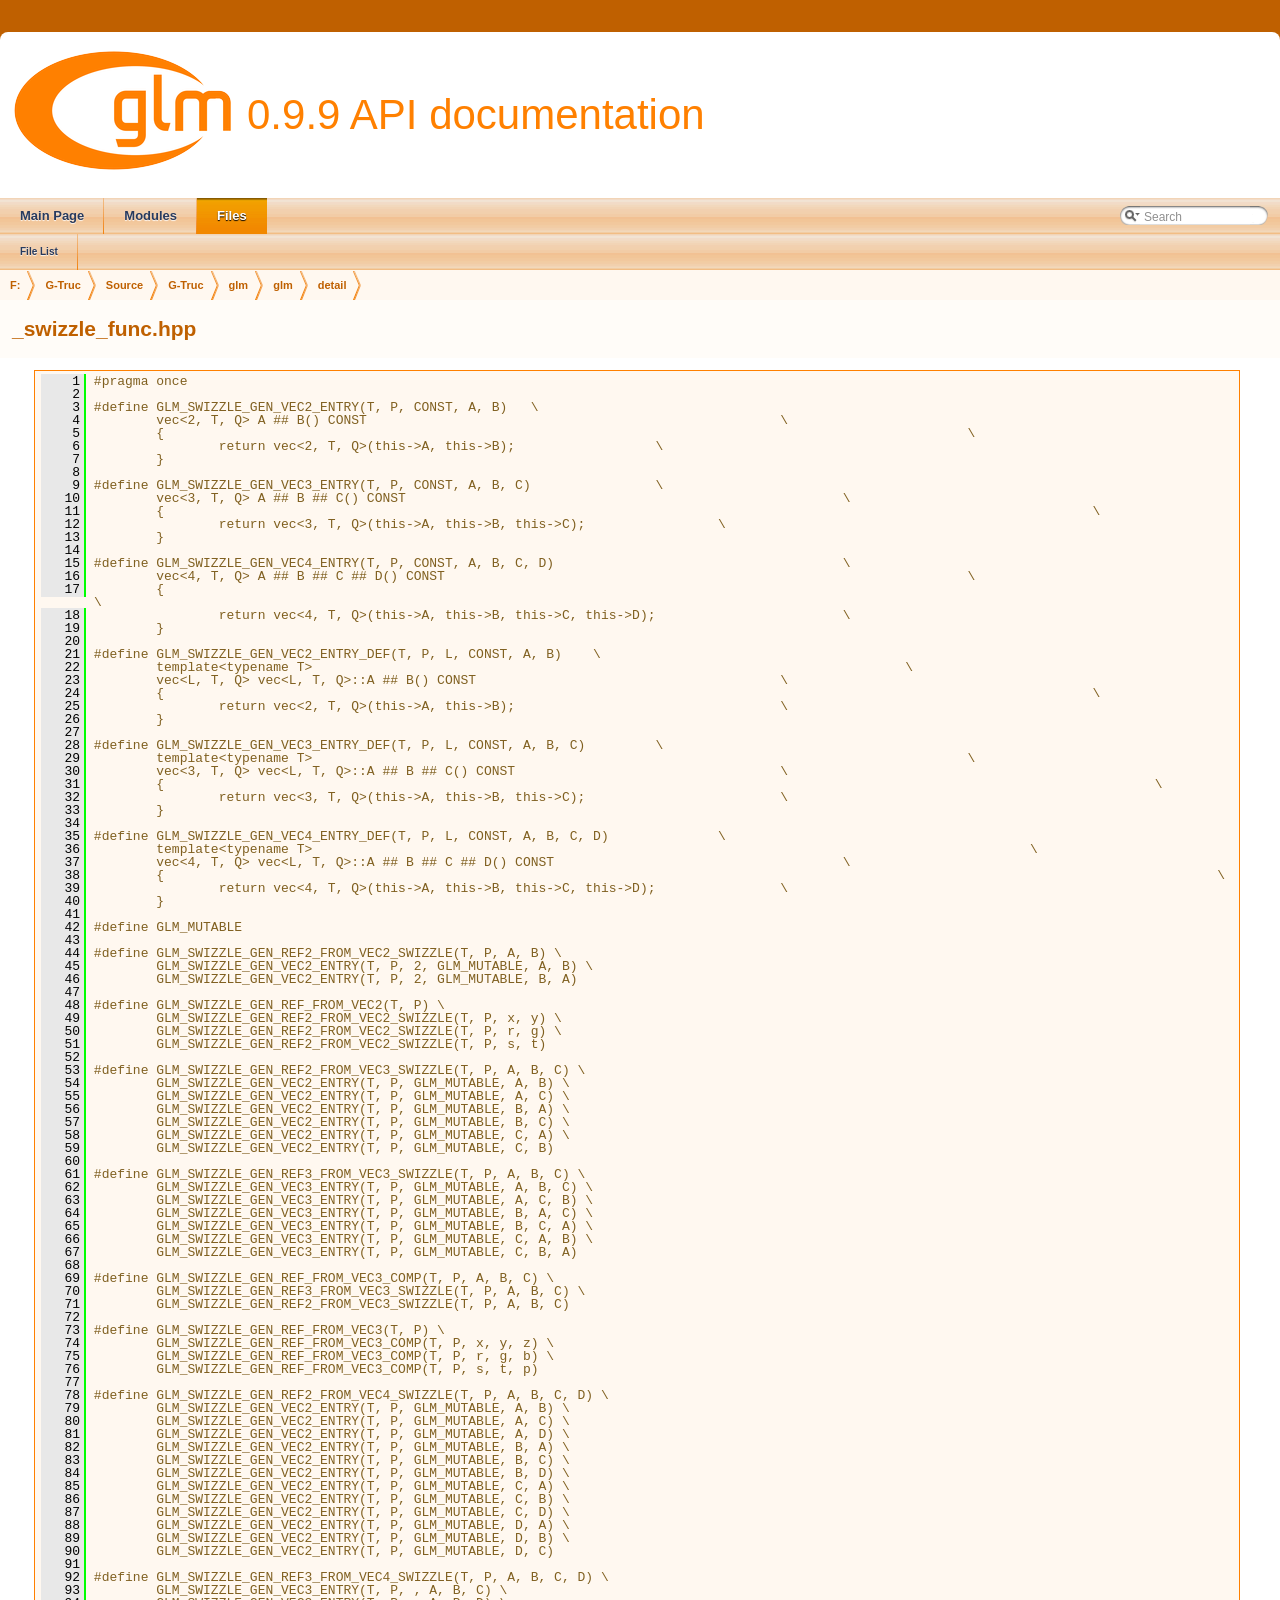
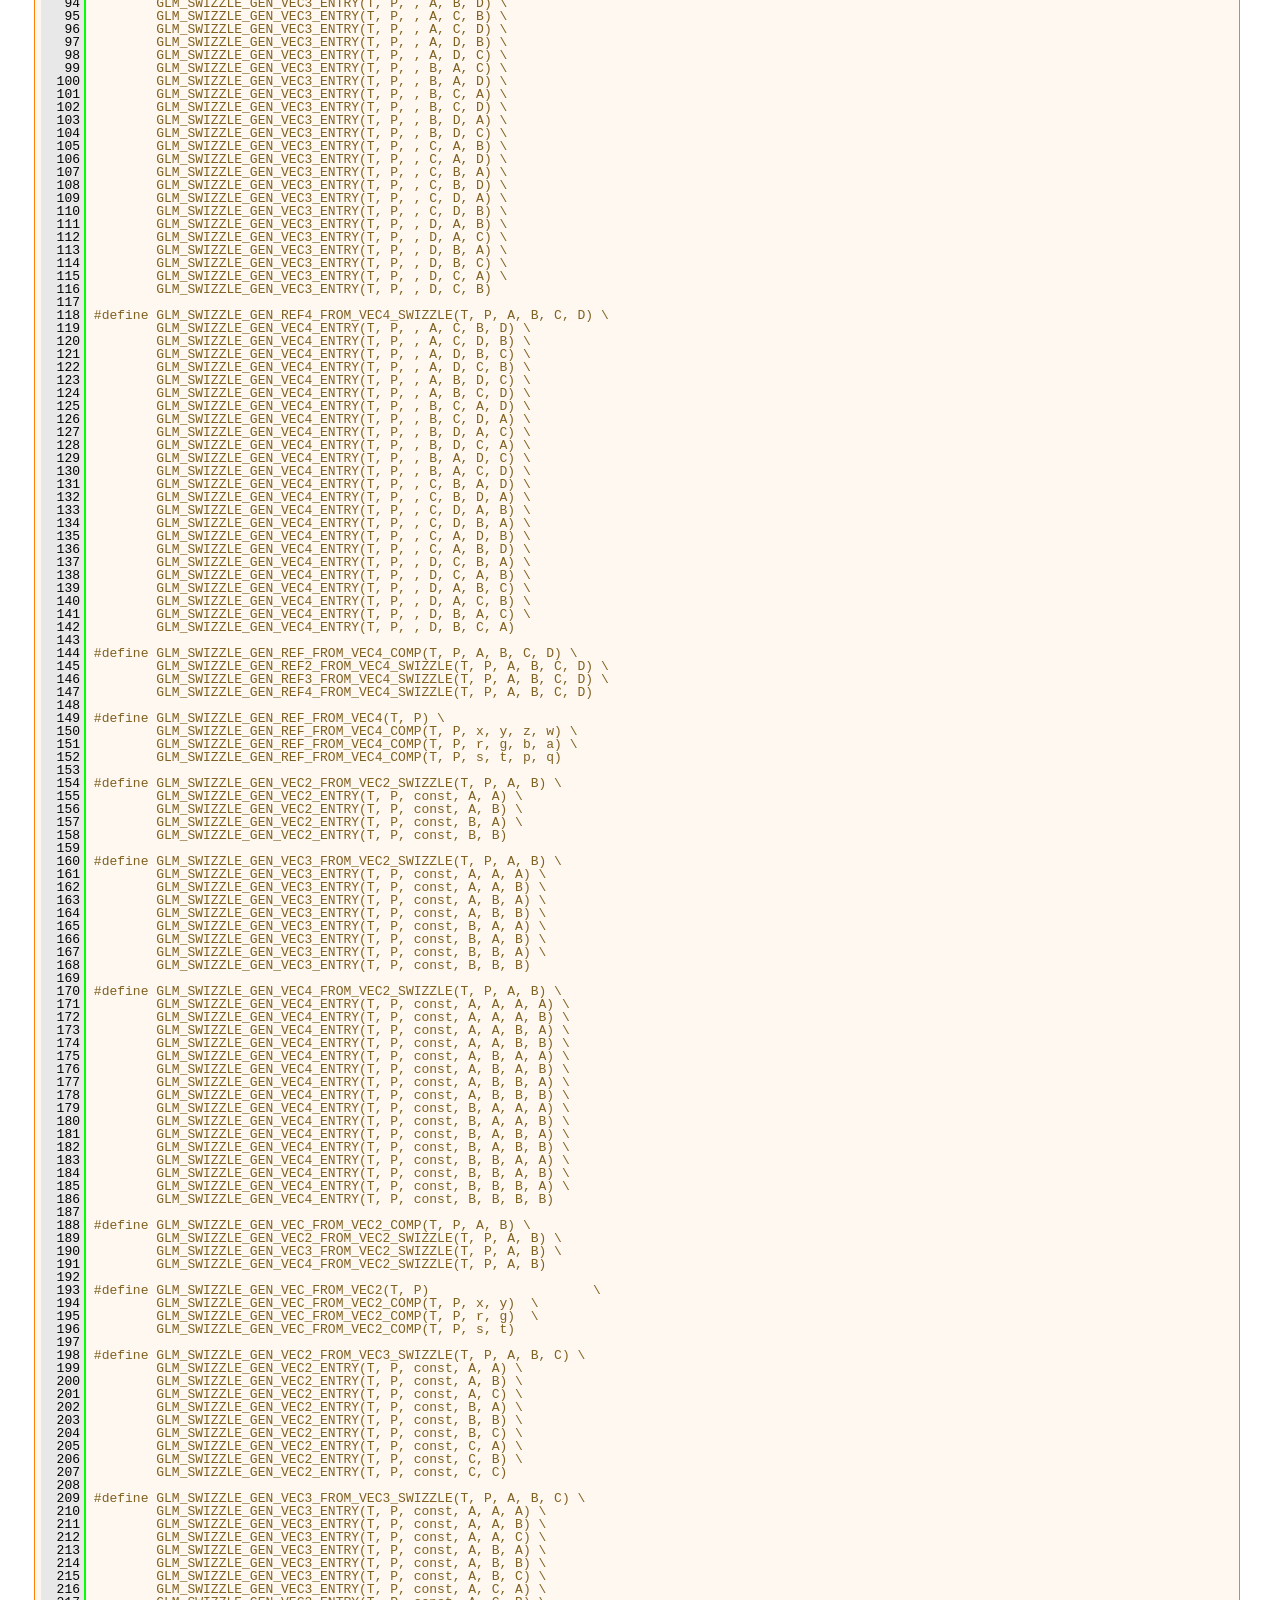
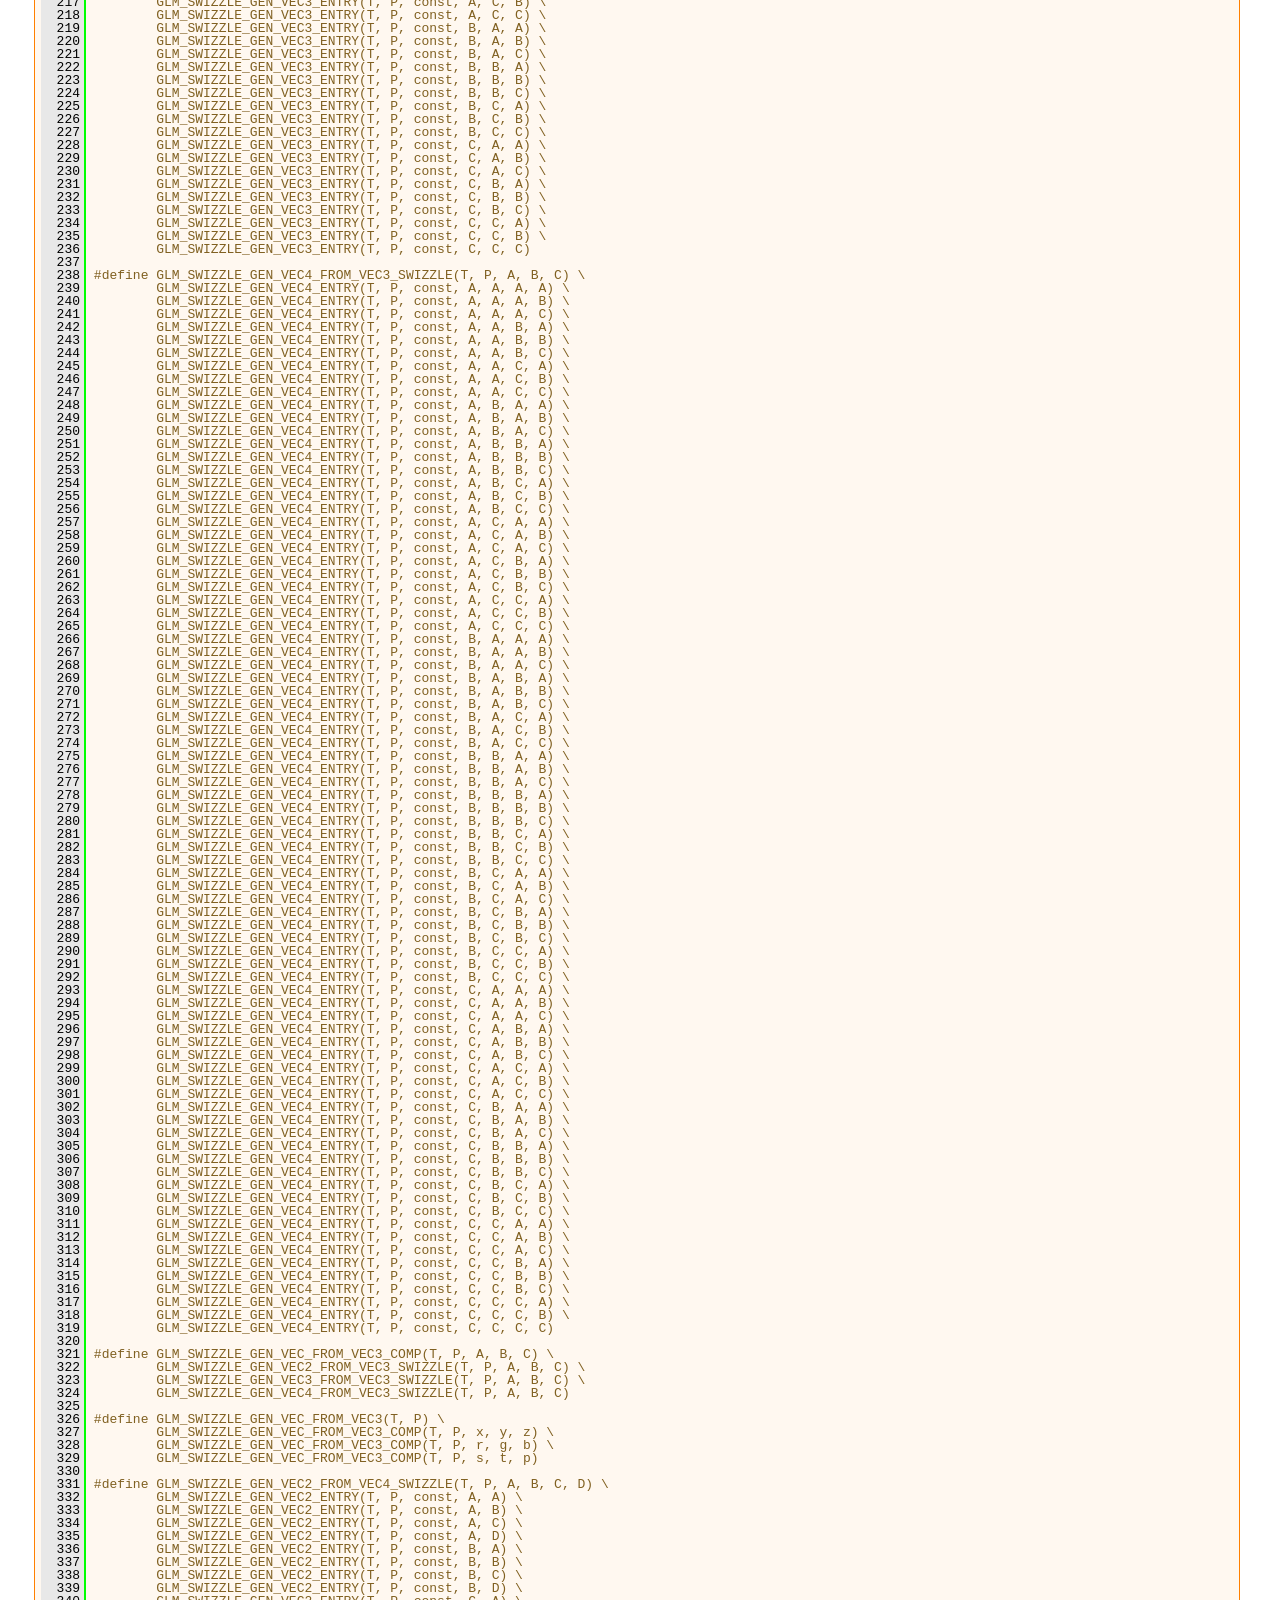
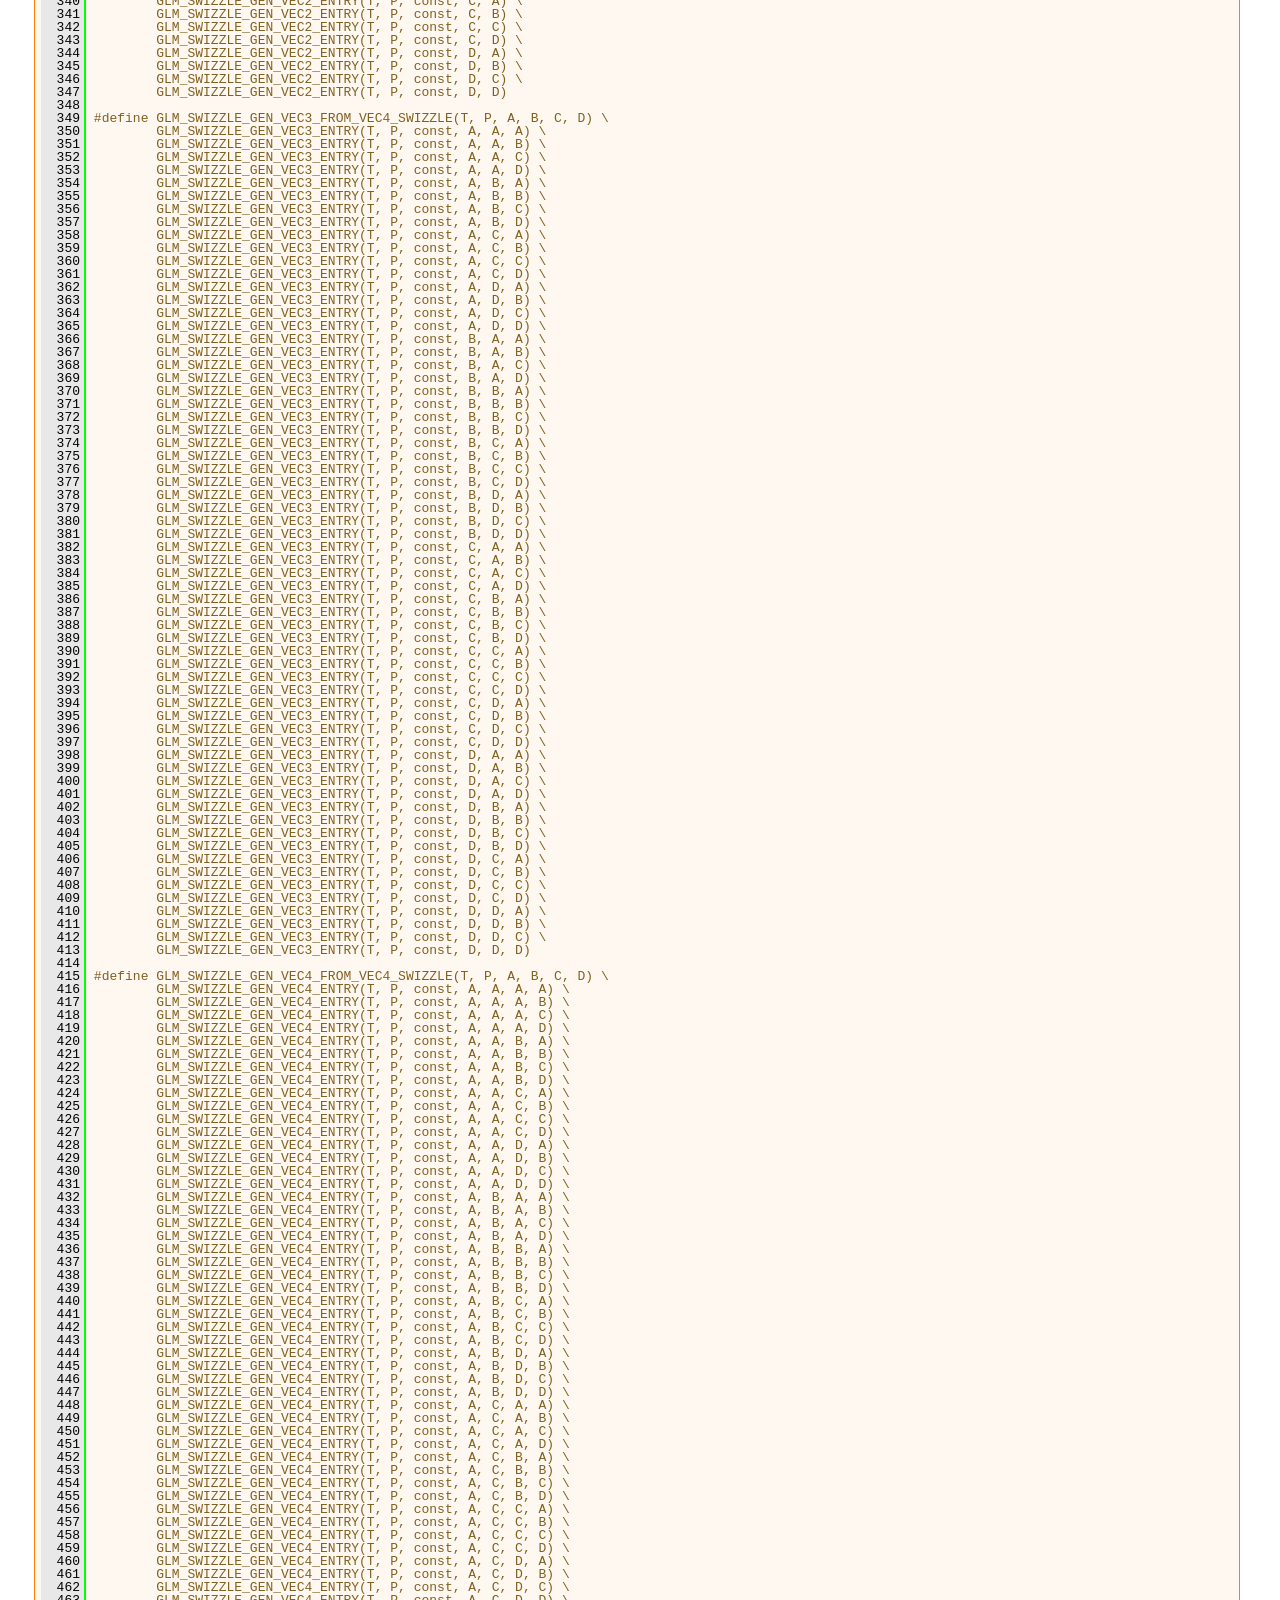
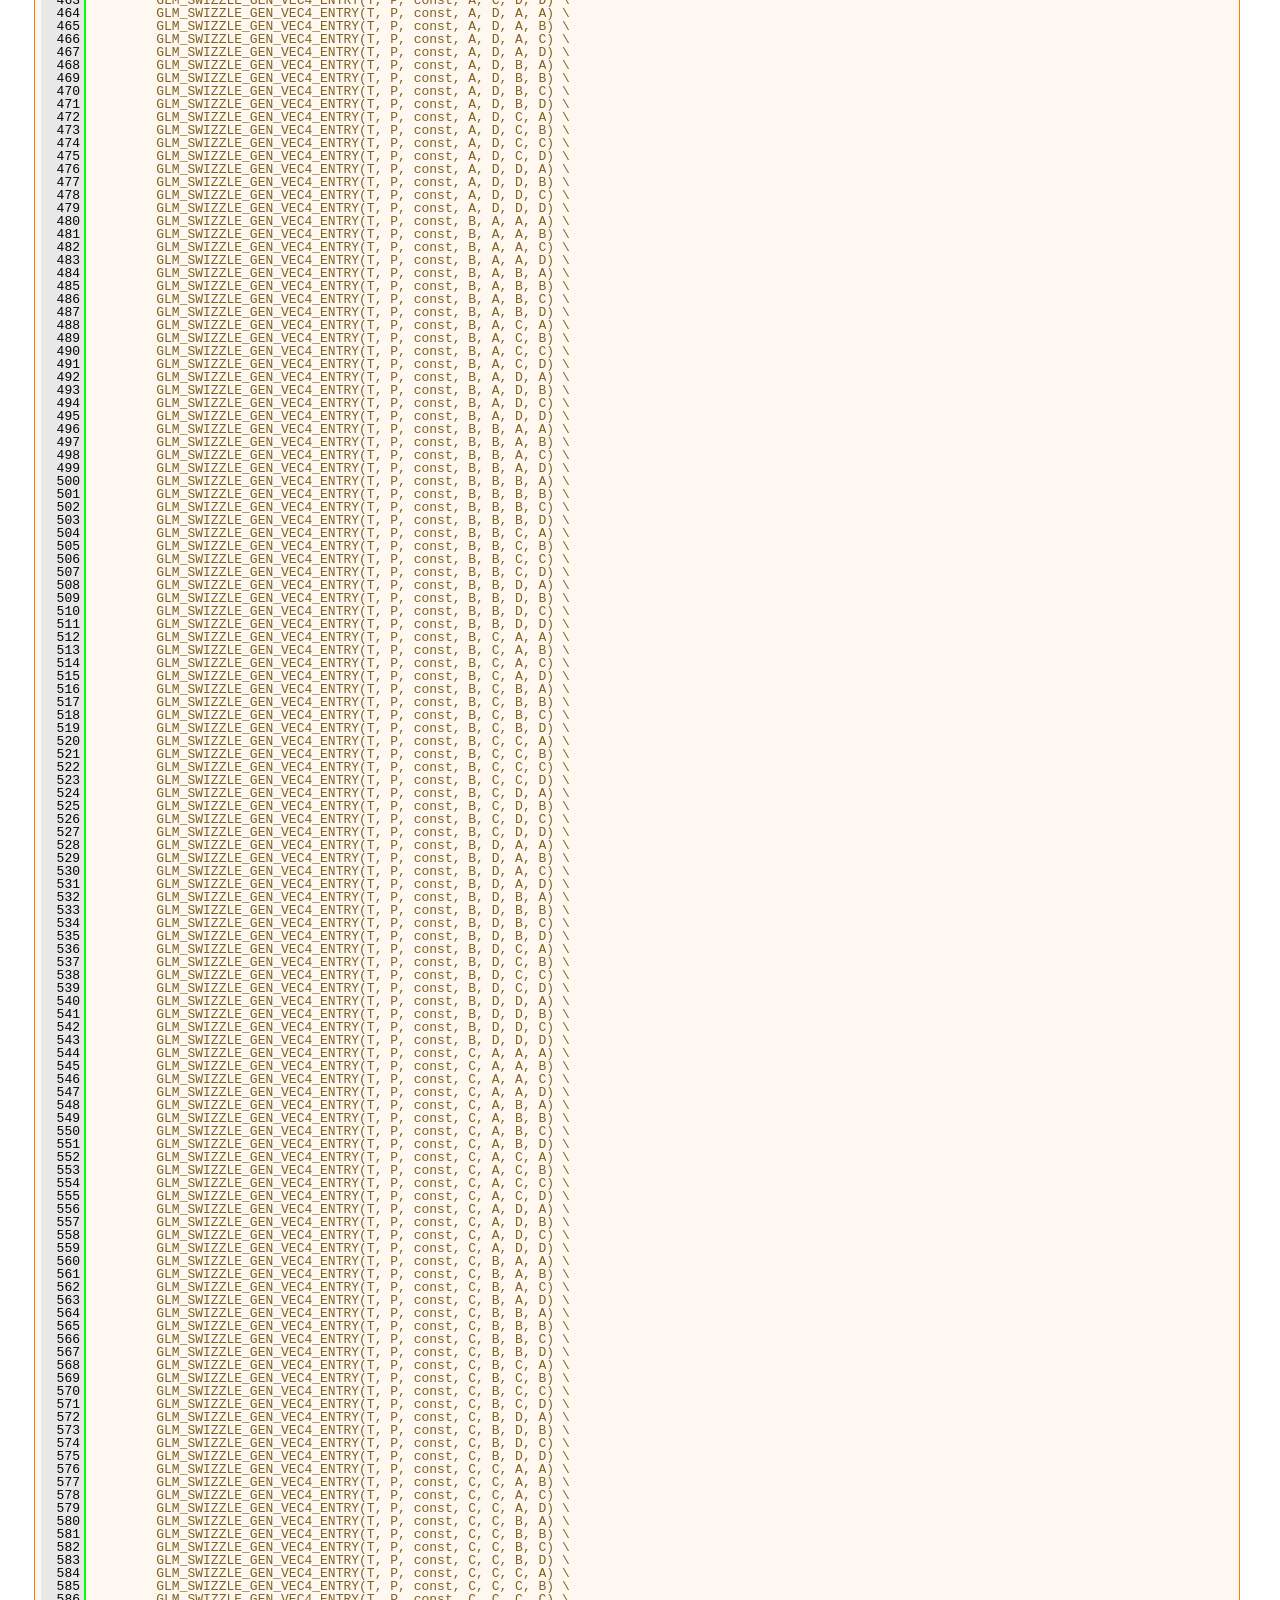
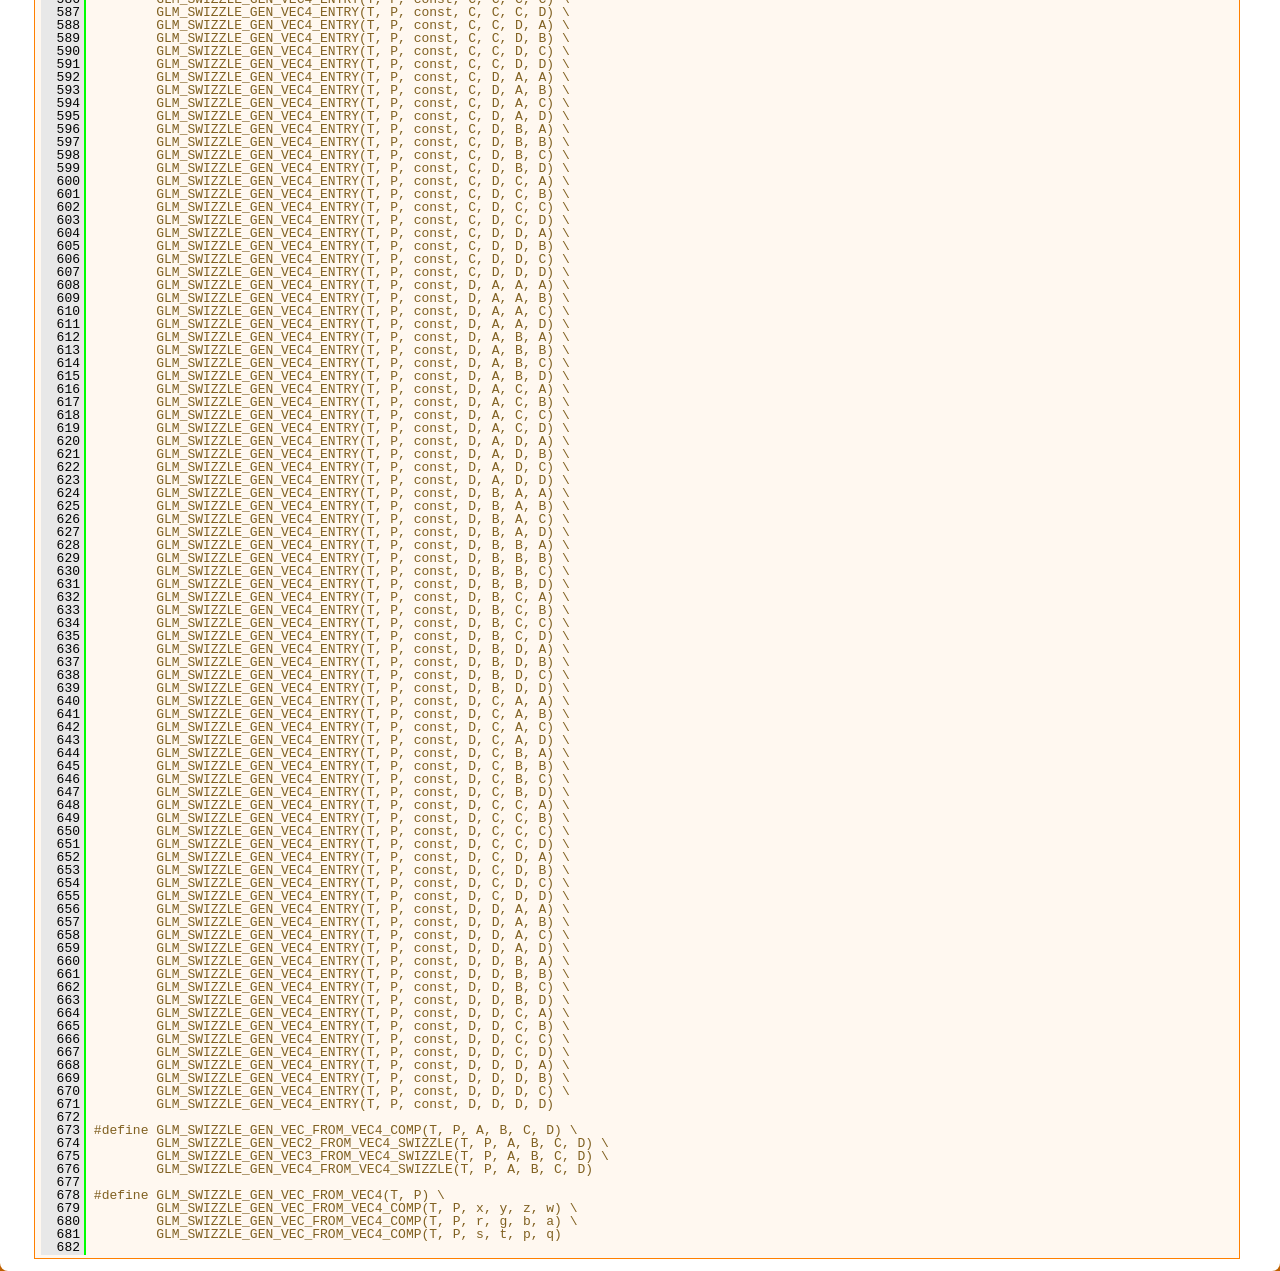
<file: submodules/diff-gaussian-rasterization/third_party/glm/doc/api/a00005_source.html>
<!DOCTYPE html PUBLIC "-//W3C//DTD XHTML 1.0 Transitional//EN" "http://www.w3.org/TR/xhtml1/DTD/xhtml1-transitional.dtd">
<html xmlns="http://www.w3.org/1999/xhtml">
<head>
<meta http-equiv="Content-Type" content="text/xhtml;charset=UTF-8"/>
<meta http-equiv="X-UA-Compatible" content="IE=9"/>
<meta name="generator" content="Doxygen 1.8.10"/>
<title>0.9.9 API documentation: _swizzle_func.hpp Source File</title>
<link href="tabs.css" rel="stylesheet" type="text/css"/>
<script type="text/javascript" src="jquery.js"></script>
<script type="text/javascript" src="dynsections.js"></script>
<link href="search/search.css" rel="stylesheet" type="text/css"/>
<script type="text/javascript" src="search/searchdata.js"></script>
<script type="text/javascript" src="search/search.js"></script>
<script type="text/javascript">
  $(document).ready(function() { init_search(); });
</script>
<link href="doxygen.css" rel="stylesheet" type="text/css" />
</head>
<body>
<div id="top"><!-- do not remove this div, it is closed by doxygen! -->
<div id="titlearea">
<table cellspacing="0" cellpadding="0">
 <tbody>
 <tr style="height: 56px;">
  <td id="projectlogo"><img alt="Logo" src="logo-mini.png"/></td>
  <td id="projectalign" style="padding-left: 0.5em;">
   <div id="projectname">0.9.9 API documentation
   </div>
  </td>
 </tr>
 </tbody>
</table>
</div>
<!-- end header part -->
<!-- Generated by Doxygen 1.8.10 -->
<script type="text/javascript">
var searchBox = new SearchBox("searchBox", "search",false,'Search');
</script>
  <div id="navrow1" class="tabs">
    <ul class="tablist">
      <li><a href="index.html"><span>Main&#160;Page</span></a></li>
      <li><a href="modules.html"><span>Modules</span></a></li>
      <li class="current"><a href="files.html"><span>Files</span></a></li>
      <li>
        <div id="MSearchBox" class="MSearchBoxInactive">
        <span class="left">
          <img id="MSearchSelect" src="search/mag_sel.png"
               onmouseover="return searchBox.OnSearchSelectShow()"
               onmouseout="return searchBox.OnSearchSelectHide()"
               alt=""/>
          <input type="text" id="MSearchField" value="Search" accesskey="S"
               onfocus="searchBox.OnSearchFieldFocus(true)" 
               onblur="searchBox.OnSearchFieldFocus(false)" 
               onkeyup="searchBox.OnSearchFieldChange(event)"/>
          </span><span class="right">
            <a id="MSearchClose" href="javascript:searchBox.CloseResultsWindow()"><img id="MSearchCloseImg" border="0" src="search/close.png" alt=""/></a>
          </span>
        </div>
      </li>
    </ul>
  </div>
  <div id="navrow2" class="tabs2">
    <ul class="tablist">
      <li><a href="files.html"><span>File&#160;List</span></a></li>
    </ul>
  </div>
<!-- window showing the filter options -->
<div id="MSearchSelectWindow"
     onmouseover="return searchBox.OnSearchSelectShow()"
     onmouseout="return searchBox.OnSearchSelectHide()"
     onkeydown="return searchBox.OnSearchSelectKey(event)">
</div>

<!-- iframe showing the search results (closed by default) -->
<div id="MSearchResultsWindow">
<iframe src="javascript:void(0)" frameborder="0" 
        name="MSearchResults" id="MSearchResults">
</iframe>
</div>

<div id="nav-path" class="navpath">
  <ul>
<li class="navelem"><a class="el" href="dir_3a581ba30d25676e4b797b1f96d53b45.html">F:</a></li><li class="navelem"><a class="el" href="dir_9e5fe034a00e89334fd5186c3e7db156.html">G-Truc</a></li><li class="navelem"><a class="el" href="dir_d9496f0844b48bc7e53b5af8c99b9ab2.html">Source</a></li><li class="navelem"><a class="el" href="dir_a8bee7be44182a33f3820393ae0b105d.html">G-Truc</a></li><li class="navelem"><a class="el" href="dir_44e5e654415abd9ca6fdeaddaff8565e.html">glm</a></li><li class="navelem"><a class="el" href="dir_cef2d71d502cb69a9252bca2297d9549.html">glm</a></li><li class="navelem"><a class="el" href="dir_033f5edb0915b828d2c46ed4804e5503.html">detail</a></li>  </ul>
</div>
</div><!-- top -->
<div class="header">
  <div class="headertitle">
<div class="title">_swizzle_func.hpp</div>  </div>
</div><!--header-->
<div class="contents">
<div class="fragment"><div class="line"><a name="l00001"></a><span class="lineno">    1</span>&#160;<span class="preprocessor">#pragma once</span></div>
<div class="line"><a name="l00002"></a><span class="lineno">    2</span>&#160;</div>
<div class="line"><a name="l00003"></a><span class="lineno">    3</span>&#160;<span class="preprocessor">#define GLM_SWIZZLE_GEN_VEC2_ENTRY(T, P, CONST, A, B)   \</span></div>
<div class="line"><a name="l00004"></a><span class="lineno">    4</span>&#160;<span class="preprocessor">        vec&lt;2, T, Q&gt; A ## B() CONST                                                     \</span></div>
<div class="line"><a name="l00005"></a><span class="lineno">    5</span>&#160;<span class="preprocessor">        {                                                                                                       \</span></div>
<div class="line"><a name="l00006"></a><span class="lineno">    6</span>&#160;<span class="preprocessor">                return vec&lt;2, T, Q&gt;(this-&gt;A, this-&gt;B);                  \</span></div>
<div class="line"><a name="l00007"></a><span class="lineno">    7</span>&#160;<span class="preprocessor">        }</span></div>
<div class="line"><a name="l00008"></a><span class="lineno">    8</span>&#160;</div>
<div class="line"><a name="l00009"></a><span class="lineno">    9</span>&#160;<span class="preprocessor">#define GLM_SWIZZLE_GEN_VEC3_ENTRY(T, P, CONST, A, B, C)                \</span></div>
<div class="line"><a name="l00010"></a><span class="lineno">   10</span>&#160;<span class="preprocessor">        vec&lt;3, T, Q&gt; A ## B ## C() CONST                                                        \</span></div>
<div class="line"><a name="l00011"></a><span class="lineno">   11</span>&#160;<span class="preprocessor">        {                                                                                                                       \</span></div>
<div class="line"><a name="l00012"></a><span class="lineno">   12</span>&#160;<span class="preprocessor">                return vec&lt;3, T, Q&gt;(this-&gt;A, this-&gt;B, this-&gt;C);                 \</span></div>
<div class="line"><a name="l00013"></a><span class="lineno">   13</span>&#160;<span class="preprocessor">        }</span></div>
<div class="line"><a name="l00014"></a><span class="lineno">   14</span>&#160;</div>
<div class="line"><a name="l00015"></a><span class="lineno">   15</span>&#160;<span class="preprocessor">#define GLM_SWIZZLE_GEN_VEC4_ENTRY(T, P, CONST, A, B, C, D)                                     \</span></div>
<div class="line"><a name="l00016"></a><span class="lineno">   16</span>&#160;<span class="preprocessor">        vec&lt;4, T, Q&gt; A ## B ## C ## D() CONST                                                                   \</span></div>
<div class="line"><a name="l00017"></a><span class="lineno">   17</span>&#160;<span class="preprocessor">        {                                                                                                                                               \</span></div>
<div class="line"><a name="l00018"></a><span class="lineno">   18</span>&#160;<span class="preprocessor">                return vec&lt;4, T, Q&gt;(this-&gt;A, this-&gt;B, this-&gt;C, this-&gt;D);                        \</span></div>
<div class="line"><a name="l00019"></a><span class="lineno">   19</span>&#160;<span class="preprocessor">        }</span></div>
<div class="line"><a name="l00020"></a><span class="lineno">   20</span>&#160;</div>
<div class="line"><a name="l00021"></a><span class="lineno">   21</span>&#160;<span class="preprocessor">#define GLM_SWIZZLE_GEN_VEC2_ENTRY_DEF(T, P, L, CONST, A, B)    \</span></div>
<div class="line"><a name="l00022"></a><span class="lineno">   22</span>&#160;<span class="preprocessor">        template&lt;typename T&gt;                                                                            \</span></div>
<div class="line"><a name="l00023"></a><span class="lineno">   23</span>&#160;<span class="preprocessor">        vec&lt;L, T, Q&gt; vec&lt;L, T, Q&gt;::A ## B() CONST                                       \</span></div>
<div class="line"><a name="l00024"></a><span class="lineno">   24</span>&#160;<span class="preprocessor">        {                                                                                                                       \</span></div>
<div class="line"><a name="l00025"></a><span class="lineno">   25</span>&#160;<span class="preprocessor">                return vec&lt;2, T, Q&gt;(this-&gt;A, this-&gt;B);                                  \</span></div>
<div class="line"><a name="l00026"></a><span class="lineno">   26</span>&#160;<span class="preprocessor">        }</span></div>
<div class="line"><a name="l00027"></a><span class="lineno">   27</span>&#160;</div>
<div class="line"><a name="l00028"></a><span class="lineno">   28</span>&#160;<span class="preprocessor">#define GLM_SWIZZLE_GEN_VEC3_ENTRY_DEF(T, P, L, CONST, A, B, C)         \</span></div>
<div class="line"><a name="l00029"></a><span class="lineno">   29</span>&#160;<span class="preprocessor">        template&lt;typename T&gt;                                                                                    \</span></div>
<div class="line"><a name="l00030"></a><span class="lineno">   30</span>&#160;<span class="preprocessor">        vec&lt;3, T, Q&gt; vec&lt;L, T, Q&gt;::A ## B ## C() CONST                                  \</span></div>
<div class="line"><a name="l00031"></a><span class="lineno">   31</span>&#160;<span class="preprocessor">        {                                                                                                                               \</span></div>
<div class="line"><a name="l00032"></a><span class="lineno">   32</span>&#160;<span class="preprocessor">                return vec&lt;3, T, Q&gt;(this-&gt;A, this-&gt;B, this-&gt;C);                         \</span></div>
<div class="line"><a name="l00033"></a><span class="lineno">   33</span>&#160;<span class="preprocessor">        }</span></div>
<div class="line"><a name="l00034"></a><span class="lineno">   34</span>&#160;</div>
<div class="line"><a name="l00035"></a><span class="lineno">   35</span>&#160;<span class="preprocessor">#define GLM_SWIZZLE_GEN_VEC4_ENTRY_DEF(T, P, L, CONST, A, B, C, D)              \</span></div>
<div class="line"><a name="l00036"></a><span class="lineno">   36</span>&#160;<span class="preprocessor">        template&lt;typename T&gt;                                                                                            \</span></div>
<div class="line"><a name="l00037"></a><span class="lineno">   37</span>&#160;<span class="preprocessor">        vec&lt;4, T, Q&gt; vec&lt;L, T, Q&gt;::A ## B ## C ## D() CONST                                     \</span></div>
<div class="line"><a name="l00038"></a><span class="lineno">   38</span>&#160;<span class="preprocessor">        {                                                                                                                                       \</span></div>
<div class="line"><a name="l00039"></a><span class="lineno">   39</span>&#160;<span class="preprocessor">                return vec&lt;4, T, Q&gt;(this-&gt;A, this-&gt;B, this-&gt;C, this-&gt;D);                \</span></div>
<div class="line"><a name="l00040"></a><span class="lineno">   40</span>&#160;<span class="preprocessor">        }</span></div>
<div class="line"><a name="l00041"></a><span class="lineno">   41</span>&#160;</div>
<div class="line"><a name="l00042"></a><span class="lineno">   42</span>&#160;<span class="preprocessor">#define GLM_MUTABLE</span></div>
<div class="line"><a name="l00043"></a><span class="lineno">   43</span>&#160;</div>
<div class="line"><a name="l00044"></a><span class="lineno">   44</span>&#160;<span class="preprocessor">#define GLM_SWIZZLE_GEN_REF2_FROM_VEC2_SWIZZLE(T, P, A, B) \</span></div>
<div class="line"><a name="l00045"></a><span class="lineno">   45</span>&#160;<span class="preprocessor">        GLM_SWIZZLE_GEN_VEC2_ENTRY(T, P, 2, GLM_MUTABLE, A, B) \</span></div>
<div class="line"><a name="l00046"></a><span class="lineno">   46</span>&#160;<span class="preprocessor">        GLM_SWIZZLE_GEN_VEC2_ENTRY(T, P, 2, GLM_MUTABLE, B, A)</span></div>
<div class="line"><a name="l00047"></a><span class="lineno">   47</span>&#160;</div>
<div class="line"><a name="l00048"></a><span class="lineno">   48</span>&#160;<span class="preprocessor">#define GLM_SWIZZLE_GEN_REF_FROM_VEC2(T, P) \</span></div>
<div class="line"><a name="l00049"></a><span class="lineno">   49</span>&#160;<span class="preprocessor">        GLM_SWIZZLE_GEN_REF2_FROM_VEC2_SWIZZLE(T, P, x, y) \</span></div>
<div class="line"><a name="l00050"></a><span class="lineno">   50</span>&#160;<span class="preprocessor">        GLM_SWIZZLE_GEN_REF2_FROM_VEC2_SWIZZLE(T, P, r, g) \</span></div>
<div class="line"><a name="l00051"></a><span class="lineno">   51</span>&#160;<span class="preprocessor">        GLM_SWIZZLE_GEN_REF2_FROM_VEC2_SWIZZLE(T, P, s, t)</span></div>
<div class="line"><a name="l00052"></a><span class="lineno">   52</span>&#160;</div>
<div class="line"><a name="l00053"></a><span class="lineno">   53</span>&#160;<span class="preprocessor">#define GLM_SWIZZLE_GEN_REF2_FROM_VEC3_SWIZZLE(T, P, A, B, C) \</span></div>
<div class="line"><a name="l00054"></a><span class="lineno">   54</span>&#160;<span class="preprocessor">        GLM_SWIZZLE_GEN_VEC2_ENTRY(T, P, GLM_MUTABLE, A, B) \</span></div>
<div class="line"><a name="l00055"></a><span class="lineno">   55</span>&#160;<span class="preprocessor">        GLM_SWIZZLE_GEN_VEC2_ENTRY(T, P, GLM_MUTABLE, A, C) \</span></div>
<div class="line"><a name="l00056"></a><span class="lineno">   56</span>&#160;<span class="preprocessor">        GLM_SWIZZLE_GEN_VEC2_ENTRY(T, P, GLM_MUTABLE, B, A) \</span></div>
<div class="line"><a name="l00057"></a><span class="lineno">   57</span>&#160;<span class="preprocessor">        GLM_SWIZZLE_GEN_VEC2_ENTRY(T, P, GLM_MUTABLE, B, C) \</span></div>
<div class="line"><a name="l00058"></a><span class="lineno">   58</span>&#160;<span class="preprocessor">        GLM_SWIZZLE_GEN_VEC2_ENTRY(T, P, GLM_MUTABLE, C, A) \</span></div>
<div class="line"><a name="l00059"></a><span class="lineno">   59</span>&#160;<span class="preprocessor">        GLM_SWIZZLE_GEN_VEC2_ENTRY(T, P, GLM_MUTABLE, C, B)</span></div>
<div class="line"><a name="l00060"></a><span class="lineno">   60</span>&#160;</div>
<div class="line"><a name="l00061"></a><span class="lineno">   61</span>&#160;<span class="preprocessor">#define GLM_SWIZZLE_GEN_REF3_FROM_VEC3_SWIZZLE(T, P, A, B, C) \</span></div>
<div class="line"><a name="l00062"></a><span class="lineno">   62</span>&#160;<span class="preprocessor">        GLM_SWIZZLE_GEN_VEC3_ENTRY(T, P, GLM_MUTABLE, A, B, C) \</span></div>
<div class="line"><a name="l00063"></a><span class="lineno">   63</span>&#160;<span class="preprocessor">        GLM_SWIZZLE_GEN_VEC3_ENTRY(T, P, GLM_MUTABLE, A, C, B) \</span></div>
<div class="line"><a name="l00064"></a><span class="lineno">   64</span>&#160;<span class="preprocessor">        GLM_SWIZZLE_GEN_VEC3_ENTRY(T, P, GLM_MUTABLE, B, A, C) \</span></div>
<div class="line"><a name="l00065"></a><span class="lineno">   65</span>&#160;<span class="preprocessor">        GLM_SWIZZLE_GEN_VEC3_ENTRY(T, P, GLM_MUTABLE, B, C, A) \</span></div>
<div class="line"><a name="l00066"></a><span class="lineno">   66</span>&#160;<span class="preprocessor">        GLM_SWIZZLE_GEN_VEC3_ENTRY(T, P, GLM_MUTABLE, C, A, B) \</span></div>
<div class="line"><a name="l00067"></a><span class="lineno">   67</span>&#160;<span class="preprocessor">        GLM_SWIZZLE_GEN_VEC3_ENTRY(T, P, GLM_MUTABLE, C, B, A)</span></div>
<div class="line"><a name="l00068"></a><span class="lineno">   68</span>&#160;</div>
<div class="line"><a name="l00069"></a><span class="lineno">   69</span>&#160;<span class="preprocessor">#define GLM_SWIZZLE_GEN_REF_FROM_VEC3_COMP(T, P, A, B, C) \</span></div>
<div class="line"><a name="l00070"></a><span class="lineno">   70</span>&#160;<span class="preprocessor">        GLM_SWIZZLE_GEN_REF3_FROM_VEC3_SWIZZLE(T, P, A, B, C) \</span></div>
<div class="line"><a name="l00071"></a><span class="lineno">   71</span>&#160;<span class="preprocessor">        GLM_SWIZZLE_GEN_REF2_FROM_VEC3_SWIZZLE(T, P, A, B, C)</span></div>
<div class="line"><a name="l00072"></a><span class="lineno">   72</span>&#160;</div>
<div class="line"><a name="l00073"></a><span class="lineno">   73</span>&#160;<span class="preprocessor">#define GLM_SWIZZLE_GEN_REF_FROM_VEC3(T, P) \</span></div>
<div class="line"><a name="l00074"></a><span class="lineno">   74</span>&#160;<span class="preprocessor">        GLM_SWIZZLE_GEN_REF_FROM_VEC3_COMP(T, P, x, y, z) \</span></div>
<div class="line"><a name="l00075"></a><span class="lineno">   75</span>&#160;<span class="preprocessor">        GLM_SWIZZLE_GEN_REF_FROM_VEC3_COMP(T, P, r, g, b) \</span></div>
<div class="line"><a name="l00076"></a><span class="lineno">   76</span>&#160;<span class="preprocessor">        GLM_SWIZZLE_GEN_REF_FROM_VEC3_COMP(T, P, s, t, p)</span></div>
<div class="line"><a name="l00077"></a><span class="lineno">   77</span>&#160;</div>
<div class="line"><a name="l00078"></a><span class="lineno">   78</span>&#160;<span class="preprocessor">#define GLM_SWIZZLE_GEN_REF2_FROM_VEC4_SWIZZLE(T, P, A, B, C, D) \</span></div>
<div class="line"><a name="l00079"></a><span class="lineno">   79</span>&#160;<span class="preprocessor">        GLM_SWIZZLE_GEN_VEC2_ENTRY(T, P, GLM_MUTABLE, A, B) \</span></div>
<div class="line"><a name="l00080"></a><span class="lineno">   80</span>&#160;<span class="preprocessor">        GLM_SWIZZLE_GEN_VEC2_ENTRY(T, P, GLM_MUTABLE, A, C) \</span></div>
<div class="line"><a name="l00081"></a><span class="lineno">   81</span>&#160;<span class="preprocessor">        GLM_SWIZZLE_GEN_VEC2_ENTRY(T, P, GLM_MUTABLE, A, D) \</span></div>
<div class="line"><a name="l00082"></a><span class="lineno">   82</span>&#160;<span class="preprocessor">        GLM_SWIZZLE_GEN_VEC2_ENTRY(T, P, GLM_MUTABLE, B, A) \</span></div>
<div class="line"><a name="l00083"></a><span class="lineno">   83</span>&#160;<span class="preprocessor">        GLM_SWIZZLE_GEN_VEC2_ENTRY(T, P, GLM_MUTABLE, B, C) \</span></div>
<div class="line"><a name="l00084"></a><span class="lineno">   84</span>&#160;<span class="preprocessor">        GLM_SWIZZLE_GEN_VEC2_ENTRY(T, P, GLM_MUTABLE, B, D) \</span></div>
<div class="line"><a name="l00085"></a><span class="lineno">   85</span>&#160;<span class="preprocessor">        GLM_SWIZZLE_GEN_VEC2_ENTRY(T, P, GLM_MUTABLE, C, A) \</span></div>
<div class="line"><a name="l00086"></a><span class="lineno">   86</span>&#160;<span class="preprocessor">        GLM_SWIZZLE_GEN_VEC2_ENTRY(T, P, GLM_MUTABLE, C, B) \</span></div>
<div class="line"><a name="l00087"></a><span class="lineno">   87</span>&#160;<span class="preprocessor">        GLM_SWIZZLE_GEN_VEC2_ENTRY(T, P, GLM_MUTABLE, C, D) \</span></div>
<div class="line"><a name="l00088"></a><span class="lineno">   88</span>&#160;<span class="preprocessor">        GLM_SWIZZLE_GEN_VEC2_ENTRY(T, P, GLM_MUTABLE, D, A) \</span></div>
<div class="line"><a name="l00089"></a><span class="lineno">   89</span>&#160;<span class="preprocessor">        GLM_SWIZZLE_GEN_VEC2_ENTRY(T, P, GLM_MUTABLE, D, B) \</span></div>
<div class="line"><a name="l00090"></a><span class="lineno">   90</span>&#160;<span class="preprocessor">        GLM_SWIZZLE_GEN_VEC2_ENTRY(T, P, GLM_MUTABLE, D, C)</span></div>
<div class="line"><a name="l00091"></a><span class="lineno">   91</span>&#160;</div>
<div class="line"><a name="l00092"></a><span class="lineno">   92</span>&#160;<span class="preprocessor">#define GLM_SWIZZLE_GEN_REF3_FROM_VEC4_SWIZZLE(T, P, A, B, C, D) \</span></div>
<div class="line"><a name="l00093"></a><span class="lineno">   93</span>&#160;<span class="preprocessor">        GLM_SWIZZLE_GEN_VEC3_ENTRY(T, P, , A, B, C) \</span></div>
<div class="line"><a name="l00094"></a><span class="lineno">   94</span>&#160;<span class="preprocessor">        GLM_SWIZZLE_GEN_VEC3_ENTRY(T, P, , A, B, D) \</span></div>
<div class="line"><a name="l00095"></a><span class="lineno">   95</span>&#160;<span class="preprocessor">        GLM_SWIZZLE_GEN_VEC3_ENTRY(T, P, , A, C, B) \</span></div>
<div class="line"><a name="l00096"></a><span class="lineno">   96</span>&#160;<span class="preprocessor">        GLM_SWIZZLE_GEN_VEC3_ENTRY(T, P, , A, C, D) \</span></div>
<div class="line"><a name="l00097"></a><span class="lineno">   97</span>&#160;<span class="preprocessor">        GLM_SWIZZLE_GEN_VEC3_ENTRY(T, P, , A, D, B) \</span></div>
<div class="line"><a name="l00098"></a><span class="lineno">   98</span>&#160;<span class="preprocessor">        GLM_SWIZZLE_GEN_VEC3_ENTRY(T, P, , A, D, C) \</span></div>
<div class="line"><a name="l00099"></a><span class="lineno">   99</span>&#160;<span class="preprocessor">        GLM_SWIZZLE_GEN_VEC3_ENTRY(T, P, , B, A, C) \</span></div>
<div class="line"><a name="l00100"></a><span class="lineno">  100</span>&#160;<span class="preprocessor">        GLM_SWIZZLE_GEN_VEC3_ENTRY(T, P, , B, A, D) \</span></div>
<div class="line"><a name="l00101"></a><span class="lineno">  101</span>&#160;<span class="preprocessor">        GLM_SWIZZLE_GEN_VEC3_ENTRY(T, P, , B, C, A) \</span></div>
<div class="line"><a name="l00102"></a><span class="lineno">  102</span>&#160;<span class="preprocessor">        GLM_SWIZZLE_GEN_VEC3_ENTRY(T, P, , B, C, D) \</span></div>
<div class="line"><a name="l00103"></a><span class="lineno">  103</span>&#160;<span class="preprocessor">        GLM_SWIZZLE_GEN_VEC3_ENTRY(T, P, , B, D, A) \</span></div>
<div class="line"><a name="l00104"></a><span class="lineno">  104</span>&#160;<span class="preprocessor">        GLM_SWIZZLE_GEN_VEC3_ENTRY(T, P, , B, D, C) \</span></div>
<div class="line"><a name="l00105"></a><span class="lineno">  105</span>&#160;<span class="preprocessor">        GLM_SWIZZLE_GEN_VEC3_ENTRY(T, P, , C, A, B) \</span></div>
<div class="line"><a name="l00106"></a><span class="lineno">  106</span>&#160;<span class="preprocessor">        GLM_SWIZZLE_GEN_VEC3_ENTRY(T, P, , C, A, D) \</span></div>
<div class="line"><a name="l00107"></a><span class="lineno">  107</span>&#160;<span class="preprocessor">        GLM_SWIZZLE_GEN_VEC3_ENTRY(T, P, , C, B, A) \</span></div>
<div class="line"><a name="l00108"></a><span class="lineno">  108</span>&#160;<span class="preprocessor">        GLM_SWIZZLE_GEN_VEC3_ENTRY(T, P, , C, B, D) \</span></div>
<div class="line"><a name="l00109"></a><span class="lineno">  109</span>&#160;<span class="preprocessor">        GLM_SWIZZLE_GEN_VEC3_ENTRY(T, P, , C, D, A) \</span></div>
<div class="line"><a name="l00110"></a><span class="lineno">  110</span>&#160;<span class="preprocessor">        GLM_SWIZZLE_GEN_VEC3_ENTRY(T, P, , C, D, B) \</span></div>
<div class="line"><a name="l00111"></a><span class="lineno">  111</span>&#160;<span class="preprocessor">        GLM_SWIZZLE_GEN_VEC3_ENTRY(T, P, , D, A, B) \</span></div>
<div class="line"><a name="l00112"></a><span class="lineno">  112</span>&#160;<span class="preprocessor">        GLM_SWIZZLE_GEN_VEC3_ENTRY(T, P, , D, A, C) \</span></div>
<div class="line"><a name="l00113"></a><span class="lineno">  113</span>&#160;<span class="preprocessor">        GLM_SWIZZLE_GEN_VEC3_ENTRY(T, P, , D, B, A) \</span></div>
<div class="line"><a name="l00114"></a><span class="lineno">  114</span>&#160;<span class="preprocessor">        GLM_SWIZZLE_GEN_VEC3_ENTRY(T, P, , D, B, C) \</span></div>
<div class="line"><a name="l00115"></a><span class="lineno">  115</span>&#160;<span class="preprocessor">        GLM_SWIZZLE_GEN_VEC3_ENTRY(T, P, , D, C, A) \</span></div>
<div class="line"><a name="l00116"></a><span class="lineno">  116</span>&#160;<span class="preprocessor">        GLM_SWIZZLE_GEN_VEC3_ENTRY(T, P, , D, C, B)</span></div>
<div class="line"><a name="l00117"></a><span class="lineno">  117</span>&#160;</div>
<div class="line"><a name="l00118"></a><span class="lineno">  118</span>&#160;<span class="preprocessor">#define GLM_SWIZZLE_GEN_REF4_FROM_VEC4_SWIZZLE(T, P, A, B, C, D) \</span></div>
<div class="line"><a name="l00119"></a><span class="lineno">  119</span>&#160;<span class="preprocessor">        GLM_SWIZZLE_GEN_VEC4_ENTRY(T, P, , A, C, B, D) \</span></div>
<div class="line"><a name="l00120"></a><span class="lineno">  120</span>&#160;<span class="preprocessor">        GLM_SWIZZLE_GEN_VEC4_ENTRY(T, P, , A, C, D, B) \</span></div>
<div class="line"><a name="l00121"></a><span class="lineno">  121</span>&#160;<span class="preprocessor">        GLM_SWIZZLE_GEN_VEC4_ENTRY(T, P, , A, D, B, C) \</span></div>
<div class="line"><a name="l00122"></a><span class="lineno">  122</span>&#160;<span class="preprocessor">        GLM_SWIZZLE_GEN_VEC4_ENTRY(T, P, , A, D, C, B) \</span></div>
<div class="line"><a name="l00123"></a><span class="lineno">  123</span>&#160;<span class="preprocessor">        GLM_SWIZZLE_GEN_VEC4_ENTRY(T, P, , A, B, D, C) \</span></div>
<div class="line"><a name="l00124"></a><span class="lineno">  124</span>&#160;<span class="preprocessor">        GLM_SWIZZLE_GEN_VEC4_ENTRY(T, P, , A, B, C, D) \</span></div>
<div class="line"><a name="l00125"></a><span class="lineno">  125</span>&#160;<span class="preprocessor">        GLM_SWIZZLE_GEN_VEC4_ENTRY(T, P, , B, C, A, D) \</span></div>
<div class="line"><a name="l00126"></a><span class="lineno">  126</span>&#160;<span class="preprocessor">        GLM_SWIZZLE_GEN_VEC4_ENTRY(T, P, , B, C, D, A) \</span></div>
<div class="line"><a name="l00127"></a><span class="lineno">  127</span>&#160;<span class="preprocessor">        GLM_SWIZZLE_GEN_VEC4_ENTRY(T, P, , B, D, A, C) \</span></div>
<div class="line"><a name="l00128"></a><span class="lineno">  128</span>&#160;<span class="preprocessor">        GLM_SWIZZLE_GEN_VEC4_ENTRY(T, P, , B, D, C, A) \</span></div>
<div class="line"><a name="l00129"></a><span class="lineno">  129</span>&#160;<span class="preprocessor">        GLM_SWIZZLE_GEN_VEC4_ENTRY(T, P, , B, A, D, C) \</span></div>
<div class="line"><a name="l00130"></a><span class="lineno">  130</span>&#160;<span class="preprocessor">        GLM_SWIZZLE_GEN_VEC4_ENTRY(T, P, , B, A, C, D) \</span></div>
<div class="line"><a name="l00131"></a><span class="lineno">  131</span>&#160;<span class="preprocessor">        GLM_SWIZZLE_GEN_VEC4_ENTRY(T, P, , C, B, A, D) \</span></div>
<div class="line"><a name="l00132"></a><span class="lineno">  132</span>&#160;<span class="preprocessor">        GLM_SWIZZLE_GEN_VEC4_ENTRY(T, P, , C, B, D, A) \</span></div>
<div class="line"><a name="l00133"></a><span class="lineno">  133</span>&#160;<span class="preprocessor">        GLM_SWIZZLE_GEN_VEC4_ENTRY(T, P, , C, D, A, B) \</span></div>
<div class="line"><a name="l00134"></a><span class="lineno">  134</span>&#160;<span class="preprocessor">        GLM_SWIZZLE_GEN_VEC4_ENTRY(T, P, , C, D, B, A) \</span></div>
<div class="line"><a name="l00135"></a><span class="lineno">  135</span>&#160;<span class="preprocessor">        GLM_SWIZZLE_GEN_VEC4_ENTRY(T, P, , C, A, D, B) \</span></div>
<div class="line"><a name="l00136"></a><span class="lineno">  136</span>&#160;<span class="preprocessor">        GLM_SWIZZLE_GEN_VEC4_ENTRY(T, P, , C, A, B, D) \</span></div>
<div class="line"><a name="l00137"></a><span class="lineno">  137</span>&#160;<span class="preprocessor">        GLM_SWIZZLE_GEN_VEC4_ENTRY(T, P, , D, C, B, A) \</span></div>
<div class="line"><a name="l00138"></a><span class="lineno">  138</span>&#160;<span class="preprocessor">        GLM_SWIZZLE_GEN_VEC4_ENTRY(T, P, , D, C, A, B) \</span></div>
<div class="line"><a name="l00139"></a><span class="lineno">  139</span>&#160;<span class="preprocessor">        GLM_SWIZZLE_GEN_VEC4_ENTRY(T, P, , D, A, B, C) \</span></div>
<div class="line"><a name="l00140"></a><span class="lineno">  140</span>&#160;<span class="preprocessor">        GLM_SWIZZLE_GEN_VEC4_ENTRY(T, P, , D, A, C, B) \</span></div>
<div class="line"><a name="l00141"></a><span class="lineno">  141</span>&#160;<span class="preprocessor">        GLM_SWIZZLE_GEN_VEC4_ENTRY(T, P, , D, B, A, C) \</span></div>
<div class="line"><a name="l00142"></a><span class="lineno">  142</span>&#160;<span class="preprocessor">        GLM_SWIZZLE_GEN_VEC4_ENTRY(T, P, , D, B, C, A)</span></div>
<div class="line"><a name="l00143"></a><span class="lineno">  143</span>&#160;</div>
<div class="line"><a name="l00144"></a><span class="lineno">  144</span>&#160;<span class="preprocessor">#define GLM_SWIZZLE_GEN_REF_FROM_VEC4_COMP(T, P, A, B, C, D) \</span></div>
<div class="line"><a name="l00145"></a><span class="lineno">  145</span>&#160;<span class="preprocessor">        GLM_SWIZZLE_GEN_REF2_FROM_VEC4_SWIZZLE(T, P, A, B, C, D) \</span></div>
<div class="line"><a name="l00146"></a><span class="lineno">  146</span>&#160;<span class="preprocessor">        GLM_SWIZZLE_GEN_REF3_FROM_VEC4_SWIZZLE(T, P, A, B, C, D) \</span></div>
<div class="line"><a name="l00147"></a><span class="lineno">  147</span>&#160;<span class="preprocessor">        GLM_SWIZZLE_GEN_REF4_FROM_VEC4_SWIZZLE(T, P, A, B, C, D)</span></div>
<div class="line"><a name="l00148"></a><span class="lineno">  148</span>&#160;</div>
<div class="line"><a name="l00149"></a><span class="lineno">  149</span>&#160;<span class="preprocessor">#define GLM_SWIZZLE_GEN_REF_FROM_VEC4(T, P) \</span></div>
<div class="line"><a name="l00150"></a><span class="lineno">  150</span>&#160;<span class="preprocessor">        GLM_SWIZZLE_GEN_REF_FROM_VEC4_COMP(T, P, x, y, z, w) \</span></div>
<div class="line"><a name="l00151"></a><span class="lineno">  151</span>&#160;<span class="preprocessor">        GLM_SWIZZLE_GEN_REF_FROM_VEC4_COMP(T, P, r, g, b, a) \</span></div>
<div class="line"><a name="l00152"></a><span class="lineno">  152</span>&#160;<span class="preprocessor">        GLM_SWIZZLE_GEN_REF_FROM_VEC4_COMP(T, P, s, t, p, q)</span></div>
<div class="line"><a name="l00153"></a><span class="lineno">  153</span>&#160;</div>
<div class="line"><a name="l00154"></a><span class="lineno">  154</span>&#160;<span class="preprocessor">#define GLM_SWIZZLE_GEN_VEC2_FROM_VEC2_SWIZZLE(T, P, A, B) \</span></div>
<div class="line"><a name="l00155"></a><span class="lineno">  155</span>&#160;<span class="preprocessor">        GLM_SWIZZLE_GEN_VEC2_ENTRY(T, P, const, A, A) \</span></div>
<div class="line"><a name="l00156"></a><span class="lineno">  156</span>&#160;<span class="preprocessor">        GLM_SWIZZLE_GEN_VEC2_ENTRY(T, P, const, A, B) \</span></div>
<div class="line"><a name="l00157"></a><span class="lineno">  157</span>&#160;<span class="preprocessor">        GLM_SWIZZLE_GEN_VEC2_ENTRY(T, P, const, B, A) \</span></div>
<div class="line"><a name="l00158"></a><span class="lineno">  158</span>&#160;<span class="preprocessor">        GLM_SWIZZLE_GEN_VEC2_ENTRY(T, P, const, B, B)</span></div>
<div class="line"><a name="l00159"></a><span class="lineno">  159</span>&#160;</div>
<div class="line"><a name="l00160"></a><span class="lineno">  160</span>&#160;<span class="preprocessor">#define GLM_SWIZZLE_GEN_VEC3_FROM_VEC2_SWIZZLE(T, P, A, B) \</span></div>
<div class="line"><a name="l00161"></a><span class="lineno">  161</span>&#160;<span class="preprocessor">        GLM_SWIZZLE_GEN_VEC3_ENTRY(T, P, const, A, A, A) \</span></div>
<div class="line"><a name="l00162"></a><span class="lineno">  162</span>&#160;<span class="preprocessor">        GLM_SWIZZLE_GEN_VEC3_ENTRY(T, P, const, A, A, B) \</span></div>
<div class="line"><a name="l00163"></a><span class="lineno">  163</span>&#160;<span class="preprocessor">        GLM_SWIZZLE_GEN_VEC3_ENTRY(T, P, const, A, B, A) \</span></div>
<div class="line"><a name="l00164"></a><span class="lineno">  164</span>&#160;<span class="preprocessor">        GLM_SWIZZLE_GEN_VEC3_ENTRY(T, P, const, A, B, B) \</span></div>
<div class="line"><a name="l00165"></a><span class="lineno">  165</span>&#160;<span class="preprocessor">        GLM_SWIZZLE_GEN_VEC3_ENTRY(T, P, const, B, A, A) \</span></div>
<div class="line"><a name="l00166"></a><span class="lineno">  166</span>&#160;<span class="preprocessor">        GLM_SWIZZLE_GEN_VEC3_ENTRY(T, P, const, B, A, B) \</span></div>
<div class="line"><a name="l00167"></a><span class="lineno">  167</span>&#160;<span class="preprocessor">        GLM_SWIZZLE_GEN_VEC3_ENTRY(T, P, const, B, B, A) \</span></div>
<div class="line"><a name="l00168"></a><span class="lineno">  168</span>&#160;<span class="preprocessor">        GLM_SWIZZLE_GEN_VEC3_ENTRY(T, P, const, B, B, B)</span></div>
<div class="line"><a name="l00169"></a><span class="lineno">  169</span>&#160;</div>
<div class="line"><a name="l00170"></a><span class="lineno">  170</span>&#160;<span class="preprocessor">#define GLM_SWIZZLE_GEN_VEC4_FROM_VEC2_SWIZZLE(T, P, A, B) \</span></div>
<div class="line"><a name="l00171"></a><span class="lineno">  171</span>&#160;<span class="preprocessor">        GLM_SWIZZLE_GEN_VEC4_ENTRY(T, P, const, A, A, A, A) \</span></div>
<div class="line"><a name="l00172"></a><span class="lineno">  172</span>&#160;<span class="preprocessor">        GLM_SWIZZLE_GEN_VEC4_ENTRY(T, P, const, A, A, A, B) \</span></div>
<div class="line"><a name="l00173"></a><span class="lineno">  173</span>&#160;<span class="preprocessor">        GLM_SWIZZLE_GEN_VEC4_ENTRY(T, P, const, A, A, B, A) \</span></div>
<div class="line"><a name="l00174"></a><span class="lineno">  174</span>&#160;<span class="preprocessor">        GLM_SWIZZLE_GEN_VEC4_ENTRY(T, P, const, A, A, B, B) \</span></div>
<div class="line"><a name="l00175"></a><span class="lineno">  175</span>&#160;<span class="preprocessor">        GLM_SWIZZLE_GEN_VEC4_ENTRY(T, P, const, A, B, A, A) \</span></div>
<div class="line"><a name="l00176"></a><span class="lineno">  176</span>&#160;<span class="preprocessor">        GLM_SWIZZLE_GEN_VEC4_ENTRY(T, P, const, A, B, A, B) \</span></div>
<div class="line"><a name="l00177"></a><span class="lineno">  177</span>&#160;<span class="preprocessor">        GLM_SWIZZLE_GEN_VEC4_ENTRY(T, P, const, A, B, B, A) \</span></div>
<div class="line"><a name="l00178"></a><span class="lineno">  178</span>&#160;<span class="preprocessor">        GLM_SWIZZLE_GEN_VEC4_ENTRY(T, P, const, A, B, B, B) \</span></div>
<div class="line"><a name="l00179"></a><span class="lineno">  179</span>&#160;<span class="preprocessor">        GLM_SWIZZLE_GEN_VEC4_ENTRY(T, P, const, B, A, A, A) \</span></div>
<div class="line"><a name="l00180"></a><span class="lineno">  180</span>&#160;<span class="preprocessor">        GLM_SWIZZLE_GEN_VEC4_ENTRY(T, P, const, B, A, A, B) \</span></div>
<div class="line"><a name="l00181"></a><span class="lineno">  181</span>&#160;<span class="preprocessor">        GLM_SWIZZLE_GEN_VEC4_ENTRY(T, P, const, B, A, B, A) \</span></div>
<div class="line"><a name="l00182"></a><span class="lineno">  182</span>&#160;<span class="preprocessor">        GLM_SWIZZLE_GEN_VEC4_ENTRY(T, P, const, B, A, B, B) \</span></div>
<div class="line"><a name="l00183"></a><span class="lineno">  183</span>&#160;<span class="preprocessor">        GLM_SWIZZLE_GEN_VEC4_ENTRY(T, P, const, B, B, A, A) \</span></div>
<div class="line"><a name="l00184"></a><span class="lineno">  184</span>&#160;<span class="preprocessor">        GLM_SWIZZLE_GEN_VEC4_ENTRY(T, P, const, B, B, A, B) \</span></div>
<div class="line"><a name="l00185"></a><span class="lineno">  185</span>&#160;<span class="preprocessor">        GLM_SWIZZLE_GEN_VEC4_ENTRY(T, P, const, B, B, B, A) \</span></div>
<div class="line"><a name="l00186"></a><span class="lineno">  186</span>&#160;<span class="preprocessor">        GLM_SWIZZLE_GEN_VEC4_ENTRY(T, P, const, B, B, B, B)</span></div>
<div class="line"><a name="l00187"></a><span class="lineno">  187</span>&#160;</div>
<div class="line"><a name="l00188"></a><span class="lineno">  188</span>&#160;<span class="preprocessor">#define GLM_SWIZZLE_GEN_VEC_FROM_VEC2_COMP(T, P, A, B) \</span></div>
<div class="line"><a name="l00189"></a><span class="lineno">  189</span>&#160;<span class="preprocessor">        GLM_SWIZZLE_GEN_VEC2_FROM_VEC2_SWIZZLE(T, P, A, B) \</span></div>
<div class="line"><a name="l00190"></a><span class="lineno">  190</span>&#160;<span class="preprocessor">        GLM_SWIZZLE_GEN_VEC3_FROM_VEC2_SWIZZLE(T, P, A, B) \</span></div>
<div class="line"><a name="l00191"></a><span class="lineno">  191</span>&#160;<span class="preprocessor">        GLM_SWIZZLE_GEN_VEC4_FROM_VEC2_SWIZZLE(T, P, A, B)</span></div>
<div class="line"><a name="l00192"></a><span class="lineno">  192</span>&#160;</div>
<div class="line"><a name="l00193"></a><span class="lineno">  193</span>&#160;<span class="preprocessor">#define GLM_SWIZZLE_GEN_VEC_FROM_VEC2(T, P)                     \</span></div>
<div class="line"><a name="l00194"></a><span class="lineno">  194</span>&#160;<span class="preprocessor">        GLM_SWIZZLE_GEN_VEC_FROM_VEC2_COMP(T, P, x, y)  \</span></div>
<div class="line"><a name="l00195"></a><span class="lineno">  195</span>&#160;<span class="preprocessor">        GLM_SWIZZLE_GEN_VEC_FROM_VEC2_COMP(T, P, r, g)  \</span></div>
<div class="line"><a name="l00196"></a><span class="lineno">  196</span>&#160;<span class="preprocessor">        GLM_SWIZZLE_GEN_VEC_FROM_VEC2_COMP(T, P, s, t)</span></div>
<div class="line"><a name="l00197"></a><span class="lineno">  197</span>&#160;</div>
<div class="line"><a name="l00198"></a><span class="lineno">  198</span>&#160;<span class="preprocessor">#define GLM_SWIZZLE_GEN_VEC2_FROM_VEC3_SWIZZLE(T, P, A, B, C) \</span></div>
<div class="line"><a name="l00199"></a><span class="lineno">  199</span>&#160;<span class="preprocessor">        GLM_SWIZZLE_GEN_VEC2_ENTRY(T, P, const, A, A) \</span></div>
<div class="line"><a name="l00200"></a><span class="lineno">  200</span>&#160;<span class="preprocessor">        GLM_SWIZZLE_GEN_VEC2_ENTRY(T, P, const, A, B) \</span></div>
<div class="line"><a name="l00201"></a><span class="lineno">  201</span>&#160;<span class="preprocessor">        GLM_SWIZZLE_GEN_VEC2_ENTRY(T, P, const, A, C) \</span></div>
<div class="line"><a name="l00202"></a><span class="lineno">  202</span>&#160;<span class="preprocessor">        GLM_SWIZZLE_GEN_VEC2_ENTRY(T, P, const, B, A) \</span></div>
<div class="line"><a name="l00203"></a><span class="lineno">  203</span>&#160;<span class="preprocessor">        GLM_SWIZZLE_GEN_VEC2_ENTRY(T, P, const, B, B) \</span></div>
<div class="line"><a name="l00204"></a><span class="lineno">  204</span>&#160;<span class="preprocessor">        GLM_SWIZZLE_GEN_VEC2_ENTRY(T, P, const, B, C) \</span></div>
<div class="line"><a name="l00205"></a><span class="lineno">  205</span>&#160;<span class="preprocessor">        GLM_SWIZZLE_GEN_VEC2_ENTRY(T, P, const, C, A) \</span></div>
<div class="line"><a name="l00206"></a><span class="lineno">  206</span>&#160;<span class="preprocessor">        GLM_SWIZZLE_GEN_VEC2_ENTRY(T, P, const, C, B) \</span></div>
<div class="line"><a name="l00207"></a><span class="lineno">  207</span>&#160;<span class="preprocessor">        GLM_SWIZZLE_GEN_VEC2_ENTRY(T, P, const, C, C)</span></div>
<div class="line"><a name="l00208"></a><span class="lineno">  208</span>&#160;</div>
<div class="line"><a name="l00209"></a><span class="lineno">  209</span>&#160;<span class="preprocessor">#define GLM_SWIZZLE_GEN_VEC3_FROM_VEC3_SWIZZLE(T, P, A, B, C) \</span></div>
<div class="line"><a name="l00210"></a><span class="lineno">  210</span>&#160;<span class="preprocessor">        GLM_SWIZZLE_GEN_VEC3_ENTRY(T, P, const, A, A, A) \</span></div>
<div class="line"><a name="l00211"></a><span class="lineno">  211</span>&#160;<span class="preprocessor">        GLM_SWIZZLE_GEN_VEC3_ENTRY(T, P, const, A, A, B) \</span></div>
<div class="line"><a name="l00212"></a><span class="lineno">  212</span>&#160;<span class="preprocessor">        GLM_SWIZZLE_GEN_VEC3_ENTRY(T, P, const, A, A, C) \</span></div>
<div class="line"><a name="l00213"></a><span class="lineno">  213</span>&#160;<span class="preprocessor">        GLM_SWIZZLE_GEN_VEC3_ENTRY(T, P, const, A, B, A) \</span></div>
<div class="line"><a name="l00214"></a><span class="lineno">  214</span>&#160;<span class="preprocessor">        GLM_SWIZZLE_GEN_VEC3_ENTRY(T, P, const, A, B, B) \</span></div>
<div class="line"><a name="l00215"></a><span class="lineno">  215</span>&#160;<span class="preprocessor">        GLM_SWIZZLE_GEN_VEC3_ENTRY(T, P, const, A, B, C) \</span></div>
<div class="line"><a name="l00216"></a><span class="lineno">  216</span>&#160;<span class="preprocessor">        GLM_SWIZZLE_GEN_VEC3_ENTRY(T, P, const, A, C, A) \</span></div>
<div class="line"><a name="l00217"></a><span class="lineno">  217</span>&#160;<span class="preprocessor">        GLM_SWIZZLE_GEN_VEC3_ENTRY(T, P, const, A, C, B) \</span></div>
<div class="line"><a name="l00218"></a><span class="lineno">  218</span>&#160;<span class="preprocessor">        GLM_SWIZZLE_GEN_VEC3_ENTRY(T, P, const, A, C, C) \</span></div>
<div class="line"><a name="l00219"></a><span class="lineno">  219</span>&#160;<span class="preprocessor">        GLM_SWIZZLE_GEN_VEC3_ENTRY(T, P, const, B, A, A) \</span></div>
<div class="line"><a name="l00220"></a><span class="lineno">  220</span>&#160;<span class="preprocessor">        GLM_SWIZZLE_GEN_VEC3_ENTRY(T, P, const, B, A, B) \</span></div>
<div class="line"><a name="l00221"></a><span class="lineno">  221</span>&#160;<span class="preprocessor">        GLM_SWIZZLE_GEN_VEC3_ENTRY(T, P, const, B, A, C) \</span></div>
<div class="line"><a name="l00222"></a><span class="lineno">  222</span>&#160;<span class="preprocessor">        GLM_SWIZZLE_GEN_VEC3_ENTRY(T, P, const, B, B, A) \</span></div>
<div class="line"><a name="l00223"></a><span class="lineno">  223</span>&#160;<span class="preprocessor">        GLM_SWIZZLE_GEN_VEC3_ENTRY(T, P, const, B, B, B) \</span></div>
<div class="line"><a name="l00224"></a><span class="lineno">  224</span>&#160;<span class="preprocessor">        GLM_SWIZZLE_GEN_VEC3_ENTRY(T, P, const, B, B, C) \</span></div>
<div class="line"><a name="l00225"></a><span class="lineno">  225</span>&#160;<span class="preprocessor">        GLM_SWIZZLE_GEN_VEC3_ENTRY(T, P, const, B, C, A) \</span></div>
<div class="line"><a name="l00226"></a><span class="lineno">  226</span>&#160;<span class="preprocessor">        GLM_SWIZZLE_GEN_VEC3_ENTRY(T, P, const, B, C, B) \</span></div>
<div class="line"><a name="l00227"></a><span class="lineno">  227</span>&#160;<span class="preprocessor">        GLM_SWIZZLE_GEN_VEC3_ENTRY(T, P, const, B, C, C) \</span></div>
<div class="line"><a name="l00228"></a><span class="lineno">  228</span>&#160;<span class="preprocessor">        GLM_SWIZZLE_GEN_VEC3_ENTRY(T, P, const, C, A, A) \</span></div>
<div class="line"><a name="l00229"></a><span class="lineno">  229</span>&#160;<span class="preprocessor">        GLM_SWIZZLE_GEN_VEC3_ENTRY(T, P, const, C, A, B) \</span></div>
<div class="line"><a name="l00230"></a><span class="lineno">  230</span>&#160;<span class="preprocessor">        GLM_SWIZZLE_GEN_VEC3_ENTRY(T, P, const, C, A, C) \</span></div>
<div class="line"><a name="l00231"></a><span class="lineno">  231</span>&#160;<span class="preprocessor">        GLM_SWIZZLE_GEN_VEC3_ENTRY(T, P, const, C, B, A) \</span></div>
<div class="line"><a name="l00232"></a><span class="lineno">  232</span>&#160;<span class="preprocessor">        GLM_SWIZZLE_GEN_VEC3_ENTRY(T, P, const, C, B, B) \</span></div>
<div class="line"><a name="l00233"></a><span class="lineno">  233</span>&#160;<span class="preprocessor">        GLM_SWIZZLE_GEN_VEC3_ENTRY(T, P, const, C, B, C) \</span></div>
<div class="line"><a name="l00234"></a><span class="lineno">  234</span>&#160;<span class="preprocessor">        GLM_SWIZZLE_GEN_VEC3_ENTRY(T, P, const, C, C, A) \</span></div>
<div class="line"><a name="l00235"></a><span class="lineno">  235</span>&#160;<span class="preprocessor">        GLM_SWIZZLE_GEN_VEC3_ENTRY(T, P, const, C, C, B) \</span></div>
<div class="line"><a name="l00236"></a><span class="lineno">  236</span>&#160;<span class="preprocessor">        GLM_SWIZZLE_GEN_VEC3_ENTRY(T, P, const, C, C, C)</span></div>
<div class="line"><a name="l00237"></a><span class="lineno">  237</span>&#160;</div>
<div class="line"><a name="l00238"></a><span class="lineno">  238</span>&#160;<span class="preprocessor">#define GLM_SWIZZLE_GEN_VEC4_FROM_VEC3_SWIZZLE(T, P, A, B, C) \</span></div>
<div class="line"><a name="l00239"></a><span class="lineno">  239</span>&#160;<span class="preprocessor">        GLM_SWIZZLE_GEN_VEC4_ENTRY(T, P, const, A, A, A, A) \</span></div>
<div class="line"><a name="l00240"></a><span class="lineno">  240</span>&#160;<span class="preprocessor">        GLM_SWIZZLE_GEN_VEC4_ENTRY(T, P, const, A, A, A, B) \</span></div>
<div class="line"><a name="l00241"></a><span class="lineno">  241</span>&#160;<span class="preprocessor">        GLM_SWIZZLE_GEN_VEC4_ENTRY(T, P, const, A, A, A, C) \</span></div>
<div class="line"><a name="l00242"></a><span class="lineno">  242</span>&#160;<span class="preprocessor">        GLM_SWIZZLE_GEN_VEC4_ENTRY(T, P, const, A, A, B, A) \</span></div>
<div class="line"><a name="l00243"></a><span class="lineno">  243</span>&#160;<span class="preprocessor">        GLM_SWIZZLE_GEN_VEC4_ENTRY(T, P, const, A, A, B, B) \</span></div>
<div class="line"><a name="l00244"></a><span class="lineno">  244</span>&#160;<span class="preprocessor">        GLM_SWIZZLE_GEN_VEC4_ENTRY(T, P, const, A, A, B, C) \</span></div>
<div class="line"><a name="l00245"></a><span class="lineno">  245</span>&#160;<span class="preprocessor">        GLM_SWIZZLE_GEN_VEC4_ENTRY(T, P, const, A, A, C, A) \</span></div>
<div class="line"><a name="l00246"></a><span class="lineno">  246</span>&#160;<span class="preprocessor">        GLM_SWIZZLE_GEN_VEC4_ENTRY(T, P, const, A, A, C, B) \</span></div>
<div class="line"><a name="l00247"></a><span class="lineno">  247</span>&#160;<span class="preprocessor">        GLM_SWIZZLE_GEN_VEC4_ENTRY(T, P, const, A, A, C, C) \</span></div>
<div class="line"><a name="l00248"></a><span class="lineno">  248</span>&#160;<span class="preprocessor">        GLM_SWIZZLE_GEN_VEC4_ENTRY(T, P, const, A, B, A, A) \</span></div>
<div class="line"><a name="l00249"></a><span class="lineno">  249</span>&#160;<span class="preprocessor">        GLM_SWIZZLE_GEN_VEC4_ENTRY(T, P, const, A, B, A, B) \</span></div>
<div class="line"><a name="l00250"></a><span class="lineno">  250</span>&#160;<span class="preprocessor">        GLM_SWIZZLE_GEN_VEC4_ENTRY(T, P, const, A, B, A, C) \</span></div>
<div class="line"><a name="l00251"></a><span class="lineno">  251</span>&#160;<span class="preprocessor">        GLM_SWIZZLE_GEN_VEC4_ENTRY(T, P, const, A, B, B, A) \</span></div>
<div class="line"><a name="l00252"></a><span class="lineno">  252</span>&#160;<span class="preprocessor">        GLM_SWIZZLE_GEN_VEC4_ENTRY(T, P, const, A, B, B, B) \</span></div>
<div class="line"><a name="l00253"></a><span class="lineno">  253</span>&#160;<span class="preprocessor">        GLM_SWIZZLE_GEN_VEC4_ENTRY(T, P, const, A, B, B, C) \</span></div>
<div class="line"><a name="l00254"></a><span class="lineno">  254</span>&#160;<span class="preprocessor">        GLM_SWIZZLE_GEN_VEC4_ENTRY(T, P, const, A, B, C, A) \</span></div>
<div class="line"><a name="l00255"></a><span class="lineno">  255</span>&#160;<span class="preprocessor">        GLM_SWIZZLE_GEN_VEC4_ENTRY(T, P, const, A, B, C, B) \</span></div>
<div class="line"><a name="l00256"></a><span class="lineno">  256</span>&#160;<span class="preprocessor">        GLM_SWIZZLE_GEN_VEC4_ENTRY(T, P, const, A, B, C, C) \</span></div>
<div class="line"><a name="l00257"></a><span class="lineno">  257</span>&#160;<span class="preprocessor">        GLM_SWIZZLE_GEN_VEC4_ENTRY(T, P, const, A, C, A, A) \</span></div>
<div class="line"><a name="l00258"></a><span class="lineno">  258</span>&#160;<span class="preprocessor">        GLM_SWIZZLE_GEN_VEC4_ENTRY(T, P, const, A, C, A, B) \</span></div>
<div class="line"><a name="l00259"></a><span class="lineno">  259</span>&#160;<span class="preprocessor">        GLM_SWIZZLE_GEN_VEC4_ENTRY(T, P, const, A, C, A, C) \</span></div>
<div class="line"><a name="l00260"></a><span class="lineno">  260</span>&#160;<span class="preprocessor">        GLM_SWIZZLE_GEN_VEC4_ENTRY(T, P, const, A, C, B, A) \</span></div>
<div class="line"><a name="l00261"></a><span class="lineno">  261</span>&#160;<span class="preprocessor">        GLM_SWIZZLE_GEN_VEC4_ENTRY(T, P, const, A, C, B, B) \</span></div>
<div class="line"><a name="l00262"></a><span class="lineno">  262</span>&#160;<span class="preprocessor">        GLM_SWIZZLE_GEN_VEC4_ENTRY(T, P, const, A, C, B, C) \</span></div>
<div class="line"><a name="l00263"></a><span class="lineno">  263</span>&#160;<span class="preprocessor">        GLM_SWIZZLE_GEN_VEC4_ENTRY(T, P, const, A, C, C, A) \</span></div>
<div class="line"><a name="l00264"></a><span class="lineno">  264</span>&#160;<span class="preprocessor">        GLM_SWIZZLE_GEN_VEC4_ENTRY(T, P, const, A, C, C, B) \</span></div>
<div class="line"><a name="l00265"></a><span class="lineno">  265</span>&#160;<span class="preprocessor">        GLM_SWIZZLE_GEN_VEC4_ENTRY(T, P, const, A, C, C, C) \</span></div>
<div class="line"><a name="l00266"></a><span class="lineno">  266</span>&#160;<span class="preprocessor">        GLM_SWIZZLE_GEN_VEC4_ENTRY(T, P, const, B, A, A, A) \</span></div>
<div class="line"><a name="l00267"></a><span class="lineno">  267</span>&#160;<span class="preprocessor">        GLM_SWIZZLE_GEN_VEC4_ENTRY(T, P, const, B, A, A, B) \</span></div>
<div class="line"><a name="l00268"></a><span class="lineno">  268</span>&#160;<span class="preprocessor">        GLM_SWIZZLE_GEN_VEC4_ENTRY(T, P, const, B, A, A, C) \</span></div>
<div class="line"><a name="l00269"></a><span class="lineno">  269</span>&#160;<span class="preprocessor">        GLM_SWIZZLE_GEN_VEC4_ENTRY(T, P, const, B, A, B, A) \</span></div>
<div class="line"><a name="l00270"></a><span class="lineno">  270</span>&#160;<span class="preprocessor">        GLM_SWIZZLE_GEN_VEC4_ENTRY(T, P, const, B, A, B, B) \</span></div>
<div class="line"><a name="l00271"></a><span class="lineno">  271</span>&#160;<span class="preprocessor">        GLM_SWIZZLE_GEN_VEC4_ENTRY(T, P, const, B, A, B, C) \</span></div>
<div class="line"><a name="l00272"></a><span class="lineno">  272</span>&#160;<span class="preprocessor">        GLM_SWIZZLE_GEN_VEC4_ENTRY(T, P, const, B, A, C, A) \</span></div>
<div class="line"><a name="l00273"></a><span class="lineno">  273</span>&#160;<span class="preprocessor">        GLM_SWIZZLE_GEN_VEC4_ENTRY(T, P, const, B, A, C, B) \</span></div>
<div class="line"><a name="l00274"></a><span class="lineno">  274</span>&#160;<span class="preprocessor">        GLM_SWIZZLE_GEN_VEC4_ENTRY(T, P, const, B, A, C, C) \</span></div>
<div class="line"><a name="l00275"></a><span class="lineno">  275</span>&#160;<span class="preprocessor">        GLM_SWIZZLE_GEN_VEC4_ENTRY(T, P, const, B, B, A, A) \</span></div>
<div class="line"><a name="l00276"></a><span class="lineno">  276</span>&#160;<span class="preprocessor">        GLM_SWIZZLE_GEN_VEC4_ENTRY(T, P, const, B, B, A, B) \</span></div>
<div class="line"><a name="l00277"></a><span class="lineno">  277</span>&#160;<span class="preprocessor">        GLM_SWIZZLE_GEN_VEC4_ENTRY(T, P, const, B, B, A, C) \</span></div>
<div class="line"><a name="l00278"></a><span class="lineno">  278</span>&#160;<span class="preprocessor">        GLM_SWIZZLE_GEN_VEC4_ENTRY(T, P, const, B, B, B, A) \</span></div>
<div class="line"><a name="l00279"></a><span class="lineno">  279</span>&#160;<span class="preprocessor">        GLM_SWIZZLE_GEN_VEC4_ENTRY(T, P, const, B, B, B, B) \</span></div>
<div class="line"><a name="l00280"></a><span class="lineno">  280</span>&#160;<span class="preprocessor">        GLM_SWIZZLE_GEN_VEC4_ENTRY(T, P, const, B, B, B, C) \</span></div>
<div class="line"><a name="l00281"></a><span class="lineno">  281</span>&#160;<span class="preprocessor">        GLM_SWIZZLE_GEN_VEC4_ENTRY(T, P, const, B, B, C, A) \</span></div>
<div class="line"><a name="l00282"></a><span class="lineno">  282</span>&#160;<span class="preprocessor">        GLM_SWIZZLE_GEN_VEC4_ENTRY(T, P, const, B, B, C, B) \</span></div>
<div class="line"><a name="l00283"></a><span class="lineno">  283</span>&#160;<span class="preprocessor">        GLM_SWIZZLE_GEN_VEC4_ENTRY(T, P, const, B, B, C, C) \</span></div>
<div class="line"><a name="l00284"></a><span class="lineno">  284</span>&#160;<span class="preprocessor">        GLM_SWIZZLE_GEN_VEC4_ENTRY(T, P, const, B, C, A, A) \</span></div>
<div class="line"><a name="l00285"></a><span class="lineno">  285</span>&#160;<span class="preprocessor">        GLM_SWIZZLE_GEN_VEC4_ENTRY(T, P, const, B, C, A, B) \</span></div>
<div class="line"><a name="l00286"></a><span class="lineno">  286</span>&#160;<span class="preprocessor">        GLM_SWIZZLE_GEN_VEC4_ENTRY(T, P, const, B, C, A, C) \</span></div>
<div class="line"><a name="l00287"></a><span class="lineno">  287</span>&#160;<span class="preprocessor">        GLM_SWIZZLE_GEN_VEC4_ENTRY(T, P, const, B, C, B, A) \</span></div>
<div class="line"><a name="l00288"></a><span class="lineno">  288</span>&#160;<span class="preprocessor">        GLM_SWIZZLE_GEN_VEC4_ENTRY(T, P, const, B, C, B, B) \</span></div>
<div class="line"><a name="l00289"></a><span class="lineno">  289</span>&#160;<span class="preprocessor">        GLM_SWIZZLE_GEN_VEC4_ENTRY(T, P, const, B, C, B, C) \</span></div>
<div class="line"><a name="l00290"></a><span class="lineno">  290</span>&#160;<span class="preprocessor">        GLM_SWIZZLE_GEN_VEC4_ENTRY(T, P, const, B, C, C, A) \</span></div>
<div class="line"><a name="l00291"></a><span class="lineno">  291</span>&#160;<span class="preprocessor">        GLM_SWIZZLE_GEN_VEC4_ENTRY(T, P, const, B, C, C, B) \</span></div>
<div class="line"><a name="l00292"></a><span class="lineno">  292</span>&#160;<span class="preprocessor">        GLM_SWIZZLE_GEN_VEC4_ENTRY(T, P, const, B, C, C, C) \</span></div>
<div class="line"><a name="l00293"></a><span class="lineno">  293</span>&#160;<span class="preprocessor">        GLM_SWIZZLE_GEN_VEC4_ENTRY(T, P, const, C, A, A, A) \</span></div>
<div class="line"><a name="l00294"></a><span class="lineno">  294</span>&#160;<span class="preprocessor">        GLM_SWIZZLE_GEN_VEC4_ENTRY(T, P, const, C, A, A, B) \</span></div>
<div class="line"><a name="l00295"></a><span class="lineno">  295</span>&#160;<span class="preprocessor">        GLM_SWIZZLE_GEN_VEC4_ENTRY(T, P, const, C, A, A, C) \</span></div>
<div class="line"><a name="l00296"></a><span class="lineno">  296</span>&#160;<span class="preprocessor">        GLM_SWIZZLE_GEN_VEC4_ENTRY(T, P, const, C, A, B, A) \</span></div>
<div class="line"><a name="l00297"></a><span class="lineno">  297</span>&#160;<span class="preprocessor">        GLM_SWIZZLE_GEN_VEC4_ENTRY(T, P, const, C, A, B, B) \</span></div>
<div class="line"><a name="l00298"></a><span class="lineno">  298</span>&#160;<span class="preprocessor">        GLM_SWIZZLE_GEN_VEC4_ENTRY(T, P, const, C, A, B, C) \</span></div>
<div class="line"><a name="l00299"></a><span class="lineno">  299</span>&#160;<span class="preprocessor">        GLM_SWIZZLE_GEN_VEC4_ENTRY(T, P, const, C, A, C, A) \</span></div>
<div class="line"><a name="l00300"></a><span class="lineno">  300</span>&#160;<span class="preprocessor">        GLM_SWIZZLE_GEN_VEC4_ENTRY(T, P, const, C, A, C, B) \</span></div>
<div class="line"><a name="l00301"></a><span class="lineno">  301</span>&#160;<span class="preprocessor">        GLM_SWIZZLE_GEN_VEC4_ENTRY(T, P, const, C, A, C, C) \</span></div>
<div class="line"><a name="l00302"></a><span class="lineno">  302</span>&#160;<span class="preprocessor">        GLM_SWIZZLE_GEN_VEC4_ENTRY(T, P, const, C, B, A, A) \</span></div>
<div class="line"><a name="l00303"></a><span class="lineno">  303</span>&#160;<span class="preprocessor">        GLM_SWIZZLE_GEN_VEC4_ENTRY(T, P, const, C, B, A, B) \</span></div>
<div class="line"><a name="l00304"></a><span class="lineno">  304</span>&#160;<span class="preprocessor">        GLM_SWIZZLE_GEN_VEC4_ENTRY(T, P, const, C, B, A, C) \</span></div>
<div class="line"><a name="l00305"></a><span class="lineno">  305</span>&#160;<span class="preprocessor">        GLM_SWIZZLE_GEN_VEC4_ENTRY(T, P, const, C, B, B, A) \</span></div>
<div class="line"><a name="l00306"></a><span class="lineno">  306</span>&#160;<span class="preprocessor">        GLM_SWIZZLE_GEN_VEC4_ENTRY(T, P, const, C, B, B, B) \</span></div>
<div class="line"><a name="l00307"></a><span class="lineno">  307</span>&#160;<span class="preprocessor">        GLM_SWIZZLE_GEN_VEC4_ENTRY(T, P, const, C, B, B, C) \</span></div>
<div class="line"><a name="l00308"></a><span class="lineno">  308</span>&#160;<span class="preprocessor">        GLM_SWIZZLE_GEN_VEC4_ENTRY(T, P, const, C, B, C, A) \</span></div>
<div class="line"><a name="l00309"></a><span class="lineno">  309</span>&#160;<span class="preprocessor">        GLM_SWIZZLE_GEN_VEC4_ENTRY(T, P, const, C, B, C, B) \</span></div>
<div class="line"><a name="l00310"></a><span class="lineno">  310</span>&#160;<span class="preprocessor">        GLM_SWIZZLE_GEN_VEC4_ENTRY(T, P, const, C, B, C, C) \</span></div>
<div class="line"><a name="l00311"></a><span class="lineno">  311</span>&#160;<span class="preprocessor">        GLM_SWIZZLE_GEN_VEC4_ENTRY(T, P, const, C, C, A, A) \</span></div>
<div class="line"><a name="l00312"></a><span class="lineno">  312</span>&#160;<span class="preprocessor">        GLM_SWIZZLE_GEN_VEC4_ENTRY(T, P, const, C, C, A, B) \</span></div>
<div class="line"><a name="l00313"></a><span class="lineno">  313</span>&#160;<span class="preprocessor">        GLM_SWIZZLE_GEN_VEC4_ENTRY(T, P, const, C, C, A, C) \</span></div>
<div class="line"><a name="l00314"></a><span class="lineno">  314</span>&#160;<span class="preprocessor">        GLM_SWIZZLE_GEN_VEC4_ENTRY(T, P, const, C, C, B, A) \</span></div>
<div class="line"><a name="l00315"></a><span class="lineno">  315</span>&#160;<span class="preprocessor">        GLM_SWIZZLE_GEN_VEC4_ENTRY(T, P, const, C, C, B, B) \</span></div>
<div class="line"><a name="l00316"></a><span class="lineno">  316</span>&#160;<span class="preprocessor">        GLM_SWIZZLE_GEN_VEC4_ENTRY(T, P, const, C, C, B, C) \</span></div>
<div class="line"><a name="l00317"></a><span class="lineno">  317</span>&#160;<span class="preprocessor">        GLM_SWIZZLE_GEN_VEC4_ENTRY(T, P, const, C, C, C, A) \</span></div>
<div class="line"><a name="l00318"></a><span class="lineno">  318</span>&#160;<span class="preprocessor">        GLM_SWIZZLE_GEN_VEC4_ENTRY(T, P, const, C, C, C, B) \</span></div>
<div class="line"><a name="l00319"></a><span class="lineno">  319</span>&#160;<span class="preprocessor">        GLM_SWIZZLE_GEN_VEC4_ENTRY(T, P, const, C, C, C, C)</span></div>
<div class="line"><a name="l00320"></a><span class="lineno">  320</span>&#160;</div>
<div class="line"><a name="l00321"></a><span class="lineno">  321</span>&#160;<span class="preprocessor">#define GLM_SWIZZLE_GEN_VEC_FROM_VEC3_COMP(T, P, A, B, C) \</span></div>
<div class="line"><a name="l00322"></a><span class="lineno">  322</span>&#160;<span class="preprocessor">        GLM_SWIZZLE_GEN_VEC2_FROM_VEC3_SWIZZLE(T, P, A, B, C) \</span></div>
<div class="line"><a name="l00323"></a><span class="lineno">  323</span>&#160;<span class="preprocessor">        GLM_SWIZZLE_GEN_VEC3_FROM_VEC3_SWIZZLE(T, P, A, B, C) \</span></div>
<div class="line"><a name="l00324"></a><span class="lineno">  324</span>&#160;<span class="preprocessor">        GLM_SWIZZLE_GEN_VEC4_FROM_VEC3_SWIZZLE(T, P, A, B, C)</span></div>
<div class="line"><a name="l00325"></a><span class="lineno">  325</span>&#160;</div>
<div class="line"><a name="l00326"></a><span class="lineno">  326</span>&#160;<span class="preprocessor">#define GLM_SWIZZLE_GEN_VEC_FROM_VEC3(T, P) \</span></div>
<div class="line"><a name="l00327"></a><span class="lineno">  327</span>&#160;<span class="preprocessor">        GLM_SWIZZLE_GEN_VEC_FROM_VEC3_COMP(T, P, x, y, z) \</span></div>
<div class="line"><a name="l00328"></a><span class="lineno">  328</span>&#160;<span class="preprocessor">        GLM_SWIZZLE_GEN_VEC_FROM_VEC3_COMP(T, P, r, g, b) \</span></div>
<div class="line"><a name="l00329"></a><span class="lineno">  329</span>&#160;<span class="preprocessor">        GLM_SWIZZLE_GEN_VEC_FROM_VEC3_COMP(T, P, s, t, p)</span></div>
<div class="line"><a name="l00330"></a><span class="lineno">  330</span>&#160;</div>
<div class="line"><a name="l00331"></a><span class="lineno">  331</span>&#160;<span class="preprocessor">#define GLM_SWIZZLE_GEN_VEC2_FROM_VEC4_SWIZZLE(T, P, A, B, C, D) \</span></div>
<div class="line"><a name="l00332"></a><span class="lineno">  332</span>&#160;<span class="preprocessor">        GLM_SWIZZLE_GEN_VEC2_ENTRY(T, P, const, A, A) \</span></div>
<div class="line"><a name="l00333"></a><span class="lineno">  333</span>&#160;<span class="preprocessor">        GLM_SWIZZLE_GEN_VEC2_ENTRY(T, P, const, A, B) \</span></div>
<div class="line"><a name="l00334"></a><span class="lineno">  334</span>&#160;<span class="preprocessor">        GLM_SWIZZLE_GEN_VEC2_ENTRY(T, P, const, A, C) \</span></div>
<div class="line"><a name="l00335"></a><span class="lineno">  335</span>&#160;<span class="preprocessor">        GLM_SWIZZLE_GEN_VEC2_ENTRY(T, P, const, A, D) \</span></div>
<div class="line"><a name="l00336"></a><span class="lineno">  336</span>&#160;<span class="preprocessor">        GLM_SWIZZLE_GEN_VEC2_ENTRY(T, P, const, B, A) \</span></div>
<div class="line"><a name="l00337"></a><span class="lineno">  337</span>&#160;<span class="preprocessor">        GLM_SWIZZLE_GEN_VEC2_ENTRY(T, P, const, B, B) \</span></div>
<div class="line"><a name="l00338"></a><span class="lineno">  338</span>&#160;<span class="preprocessor">        GLM_SWIZZLE_GEN_VEC2_ENTRY(T, P, const, B, C) \</span></div>
<div class="line"><a name="l00339"></a><span class="lineno">  339</span>&#160;<span class="preprocessor">        GLM_SWIZZLE_GEN_VEC2_ENTRY(T, P, const, B, D) \</span></div>
<div class="line"><a name="l00340"></a><span class="lineno">  340</span>&#160;<span class="preprocessor">        GLM_SWIZZLE_GEN_VEC2_ENTRY(T, P, const, C, A) \</span></div>
<div class="line"><a name="l00341"></a><span class="lineno">  341</span>&#160;<span class="preprocessor">        GLM_SWIZZLE_GEN_VEC2_ENTRY(T, P, const, C, B) \</span></div>
<div class="line"><a name="l00342"></a><span class="lineno">  342</span>&#160;<span class="preprocessor">        GLM_SWIZZLE_GEN_VEC2_ENTRY(T, P, const, C, C) \</span></div>
<div class="line"><a name="l00343"></a><span class="lineno">  343</span>&#160;<span class="preprocessor">        GLM_SWIZZLE_GEN_VEC2_ENTRY(T, P, const, C, D) \</span></div>
<div class="line"><a name="l00344"></a><span class="lineno">  344</span>&#160;<span class="preprocessor">        GLM_SWIZZLE_GEN_VEC2_ENTRY(T, P, const, D, A) \</span></div>
<div class="line"><a name="l00345"></a><span class="lineno">  345</span>&#160;<span class="preprocessor">        GLM_SWIZZLE_GEN_VEC2_ENTRY(T, P, const, D, B) \</span></div>
<div class="line"><a name="l00346"></a><span class="lineno">  346</span>&#160;<span class="preprocessor">        GLM_SWIZZLE_GEN_VEC2_ENTRY(T, P, const, D, C) \</span></div>
<div class="line"><a name="l00347"></a><span class="lineno">  347</span>&#160;<span class="preprocessor">        GLM_SWIZZLE_GEN_VEC2_ENTRY(T, P, const, D, D)</span></div>
<div class="line"><a name="l00348"></a><span class="lineno">  348</span>&#160;</div>
<div class="line"><a name="l00349"></a><span class="lineno">  349</span>&#160;<span class="preprocessor">#define GLM_SWIZZLE_GEN_VEC3_FROM_VEC4_SWIZZLE(T, P, A, B, C, D) \</span></div>
<div class="line"><a name="l00350"></a><span class="lineno">  350</span>&#160;<span class="preprocessor">        GLM_SWIZZLE_GEN_VEC3_ENTRY(T, P, const, A, A, A) \</span></div>
<div class="line"><a name="l00351"></a><span class="lineno">  351</span>&#160;<span class="preprocessor">        GLM_SWIZZLE_GEN_VEC3_ENTRY(T, P, const, A, A, B) \</span></div>
<div class="line"><a name="l00352"></a><span class="lineno">  352</span>&#160;<span class="preprocessor">        GLM_SWIZZLE_GEN_VEC3_ENTRY(T, P, const, A, A, C) \</span></div>
<div class="line"><a name="l00353"></a><span class="lineno">  353</span>&#160;<span class="preprocessor">        GLM_SWIZZLE_GEN_VEC3_ENTRY(T, P, const, A, A, D) \</span></div>
<div class="line"><a name="l00354"></a><span class="lineno">  354</span>&#160;<span class="preprocessor">        GLM_SWIZZLE_GEN_VEC3_ENTRY(T, P, const, A, B, A) \</span></div>
<div class="line"><a name="l00355"></a><span class="lineno">  355</span>&#160;<span class="preprocessor">        GLM_SWIZZLE_GEN_VEC3_ENTRY(T, P, const, A, B, B) \</span></div>
<div class="line"><a name="l00356"></a><span class="lineno">  356</span>&#160;<span class="preprocessor">        GLM_SWIZZLE_GEN_VEC3_ENTRY(T, P, const, A, B, C) \</span></div>
<div class="line"><a name="l00357"></a><span class="lineno">  357</span>&#160;<span class="preprocessor">        GLM_SWIZZLE_GEN_VEC3_ENTRY(T, P, const, A, B, D) \</span></div>
<div class="line"><a name="l00358"></a><span class="lineno">  358</span>&#160;<span class="preprocessor">        GLM_SWIZZLE_GEN_VEC3_ENTRY(T, P, const, A, C, A) \</span></div>
<div class="line"><a name="l00359"></a><span class="lineno">  359</span>&#160;<span class="preprocessor">        GLM_SWIZZLE_GEN_VEC3_ENTRY(T, P, const, A, C, B) \</span></div>
<div class="line"><a name="l00360"></a><span class="lineno">  360</span>&#160;<span class="preprocessor">        GLM_SWIZZLE_GEN_VEC3_ENTRY(T, P, const, A, C, C) \</span></div>
<div class="line"><a name="l00361"></a><span class="lineno">  361</span>&#160;<span class="preprocessor">        GLM_SWIZZLE_GEN_VEC3_ENTRY(T, P, const, A, C, D) \</span></div>
<div class="line"><a name="l00362"></a><span class="lineno">  362</span>&#160;<span class="preprocessor">        GLM_SWIZZLE_GEN_VEC3_ENTRY(T, P, const, A, D, A) \</span></div>
<div class="line"><a name="l00363"></a><span class="lineno">  363</span>&#160;<span class="preprocessor">        GLM_SWIZZLE_GEN_VEC3_ENTRY(T, P, const, A, D, B) \</span></div>
<div class="line"><a name="l00364"></a><span class="lineno">  364</span>&#160;<span class="preprocessor">        GLM_SWIZZLE_GEN_VEC3_ENTRY(T, P, const, A, D, C) \</span></div>
<div class="line"><a name="l00365"></a><span class="lineno">  365</span>&#160;<span class="preprocessor">        GLM_SWIZZLE_GEN_VEC3_ENTRY(T, P, const, A, D, D) \</span></div>
<div class="line"><a name="l00366"></a><span class="lineno">  366</span>&#160;<span class="preprocessor">        GLM_SWIZZLE_GEN_VEC3_ENTRY(T, P, const, B, A, A) \</span></div>
<div class="line"><a name="l00367"></a><span class="lineno">  367</span>&#160;<span class="preprocessor">        GLM_SWIZZLE_GEN_VEC3_ENTRY(T, P, const, B, A, B) \</span></div>
<div class="line"><a name="l00368"></a><span class="lineno">  368</span>&#160;<span class="preprocessor">        GLM_SWIZZLE_GEN_VEC3_ENTRY(T, P, const, B, A, C) \</span></div>
<div class="line"><a name="l00369"></a><span class="lineno">  369</span>&#160;<span class="preprocessor">        GLM_SWIZZLE_GEN_VEC3_ENTRY(T, P, const, B, A, D) \</span></div>
<div class="line"><a name="l00370"></a><span class="lineno">  370</span>&#160;<span class="preprocessor">        GLM_SWIZZLE_GEN_VEC3_ENTRY(T, P, const, B, B, A) \</span></div>
<div class="line"><a name="l00371"></a><span class="lineno">  371</span>&#160;<span class="preprocessor">        GLM_SWIZZLE_GEN_VEC3_ENTRY(T, P, const, B, B, B) \</span></div>
<div class="line"><a name="l00372"></a><span class="lineno">  372</span>&#160;<span class="preprocessor">        GLM_SWIZZLE_GEN_VEC3_ENTRY(T, P, const, B, B, C) \</span></div>
<div class="line"><a name="l00373"></a><span class="lineno">  373</span>&#160;<span class="preprocessor">        GLM_SWIZZLE_GEN_VEC3_ENTRY(T, P, const, B, B, D) \</span></div>
<div class="line"><a name="l00374"></a><span class="lineno">  374</span>&#160;<span class="preprocessor">        GLM_SWIZZLE_GEN_VEC3_ENTRY(T, P, const, B, C, A) \</span></div>
<div class="line"><a name="l00375"></a><span class="lineno">  375</span>&#160;<span class="preprocessor">        GLM_SWIZZLE_GEN_VEC3_ENTRY(T, P, const, B, C, B) \</span></div>
<div class="line"><a name="l00376"></a><span class="lineno">  376</span>&#160;<span class="preprocessor">        GLM_SWIZZLE_GEN_VEC3_ENTRY(T, P, const, B, C, C) \</span></div>
<div class="line"><a name="l00377"></a><span class="lineno">  377</span>&#160;<span class="preprocessor">        GLM_SWIZZLE_GEN_VEC3_ENTRY(T, P, const, B, C, D) \</span></div>
<div class="line"><a name="l00378"></a><span class="lineno">  378</span>&#160;<span class="preprocessor">        GLM_SWIZZLE_GEN_VEC3_ENTRY(T, P, const, B, D, A) \</span></div>
<div class="line"><a name="l00379"></a><span class="lineno">  379</span>&#160;<span class="preprocessor">        GLM_SWIZZLE_GEN_VEC3_ENTRY(T, P, const, B, D, B) \</span></div>
<div class="line"><a name="l00380"></a><span class="lineno">  380</span>&#160;<span class="preprocessor">        GLM_SWIZZLE_GEN_VEC3_ENTRY(T, P, const, B, D, C) \</span></div>
<div class="line"><a name="l00381"></a><span class="lineno">  381</span>&#160;<span class="preprocessor">        GLM_SWIZZLE_GEN_VEC3_ENTRY(T, P, const, B, D, D) \</span></div>
<div class="line"><a name="l00382"></a><span class="lineno">  382</span>&#160;<span class="preprocessor">        GLM_SWIZZLE_GEN_VEC3_ENTRY(T, P, const, C, A, A) \</span></div>
<div class="line"><a name="l00383"></a><span class="lineno">  383</span>&#160;<span class="preprocessor">        GLM_SWIZZLE_GEN_VEC3_ENTRY(T, P, const, C, A, B) \</span></div>
<div class="line"><a name="l00384"></a><span class="lineno">  384</span>&#160;<span class="preprocessor">        GLM_SWIZZLE_GEN_VEC3_ENTRY(T, P, const, C, A, C) \</span></div>
<div class="line"><a name="l00385"></a><span class="lineno">  385</span>&#160;<span class="preprocessor">        GLM_SWIZZLE_GEN_VEC3_ENTRY(T, P, const, C, A, D) \</span></div>
<div class="line"><a name="l00386"></a><span class="lineno">  386</span>&#160;<span class="preprocessor">        GLM_SWIZZLE_GEN_VEC3_ENTRY(T, P, const, C, B, A) \</span></div>
<div class="line"><a name="l00387"></a><span class="lineno">  387</span>&#160;<span class="preprocessor">        GLM_SWIZZLE_GEN_VEC3_ENTRY(T, P, const, C, B, B) \</span></div>
<div class="line"><a name="l00388"></a><span class="lineno">  388</span>&#160;<span class="preprocessor">        GLM_SWIZZLE_GEN_VEC3_ENTRY(T, P, const, C, B, C) \</span></div>
<div class="line"><a name="l00389"></a><span class="lineno">  389</span>&#160;<span class="preprocessor">        GLM_SWIZZLE_GEN_VEC3_ENTRY(T, P, const, C, B, D) \</span></div>
<div class="line"><a name="l00390"></a><span class="lineno">  390</span>&#160;<span class="preprocessor">        GLM_SWIZZLE_GEN_VEC3_ENTRY(T, P, const, C, C, A) \</span></div>
<div class="line"><a name="l00391"></a><span class="lineno">  391</span>&#160;<span class="preprocessor">        GLM_SWIZZLE_GEN_VEC3_ENTRY(T, P, const, C, C, B) \</span></div>
<div class="line"><a name="l00392"></a><span class="lineno">  392</span>&#160;<span class="preprocessor">        GLM_SWIZZLE_GEN_VEC3_ENTRY(T, P, const, C, C, C) \</span></div>
<div class="line"><a name="l00393"></a><span class="lineno">  393</span>&#160;<span class="preprocessor">        GLM_SWIZZLE_GEN_VEC3_ENTRY(T, P, const, C, C, D) \</span></div>
<div class="line"><a name="l00394"></a><span class="lineno">  394</span>&#160;<span class="preprocessor">        GLM_SWIZZLE_GEN_VEC3_ENTRY(T, P, const, C, D, A) \</span></div>
<div class="line"><a name="l00395"></a><span class="lineno">  395</span>&#160;<span class="preprocessor">        GLM_SWIZZLE_GEN_VEC3_ENTRY(T, P, const, C, D, B) \</span></div>
<div class="line"><a name="l00396"></a><span class="lineno">  396</span>&#160;<span class="preprocessor">        GLM_SWIZZLE_GEN_VEC3_ENTRY(T, P, const, C, D, C) \</span></div>
<div class="line"><a name="l00397"></a><span class="lineno">  397</span>&#160;<span class="preprocessor">        GLM_SWIZZLE_GEN_VEC3_ENTRY(T, P, const, C, D, D) \</span></div>
<div class="line"><a name="l00398"></a><span class="lineno">  398</span>&#160;<span class="preprocessor">        GLM_SWIZZLE_GEN_VEC3_ENTRY(T, P, const, D, A, A) \</span></div>
<div class="line"><a name="l00399"></a><span class="lineno">  399</span>&#160;<span class="preprocessor">        GLM_SWIZZLE_GEN_VEC3_ENTRY(T, P, const, D, A, B) \</span></div>
<div class="line"><a name="l00400"></a><span class="lineno">  400</span>&#160;<span class="preprocessor">        GLM_SWIZZLE_GEN_VEC3_ENTRY(T, P, const, D, A, C) \</span></div>
<div class="line"><a name="l00401"></a><span class="lineno">  401</span>&#160;<span class="preprocessor">        GLM_SWIZZLE_GEN_VEC3_ENTRY(T, P, const, D, A, D) \</span></div>
<div class="line"><a name="l00402"></a><span class="lineno">  402</span>&#160;<span class="preprocessor">        GLM_SWIZZLE_GEN_VEC3_ENTRY(T, P, const, D, B, A) \</span></div>
<div class="line"><a name="l00403"></a><span class="lineno">  403</span>&#160;<span class="preprocessor">        GLM_SWIZZLE_GEN_VEC3_ENTRY(T, P, const, D, B, B) \</span></div>
<div class="line"><a name="l00404"></a><span class="lineno">  404</span>&#160;<span class="preprocessor">        GLM_SWIZZLE_GEN_VEC3_ENTRY(T, P, const, D, B, C) \</span></div>
<div class="line"><a name="l00405"></a><span class="lineno">  405</span>&#160;<span class="preprocessor">        GLM_SWIZZLE_GEN_VEC3_ENTRY(T, P, const, D, B, D) \</span></div>
<div class="line"><a name="l00406"></a><span class="lineno">  406</span>&#160;<span class="preprocessor">        GLM_SWIZZLE_GEN_VEC3_ENTRY(T, P, const, D, C, A) \</span></div>
<div class="line"><a name="l00407"></a><span class="lineno">  407</span>&#160;<span class="preprocessor">        GLM_SWIZZLE_GEN_VEC3_ENTRY(T, P, const, D, C, B) \</span></div>
<div class="line"><a name="l00408"></a><span class="lineno">  408</span>&#160;<span class="preprocessor">        GLM_SWIZZLE_GEN_VEC3_ENTRY(T, P, const, D, C, C) \</span></div>
<div class="line"><a name="l00409"></a><span class="lineno">  409</span>&#160;<span class="preprocessor">        GLM_SWIZZLE_GEN_VEC3_ENTRY(T, P, const, D, C, D) \</span></div>
<div class="line"><a name="l00410"></a><span class="lineno">  410</span>&#160;<span class="preprocessor">        GLM_SWIZZLE_GEN_VEC3_ENTRY(T, P, const, D, D, A) \</span></div>
<div class="line"><a name="l00411"></a><span class="lineno">  411</span>&#160;<span class="preprocessor">        GLM_SWIZZLE_GEN_VEC3_ENTRY(T, P, const, D, D, B) \</span></div>
<div class="line"><a name="l00412"></a><span class="lineno">  412</span>&#160;<span class="preprocessor">        GLM_SWIZZLE_GEN_VEC3_ENTRY(T, P, const, D, D, C) \</span></div>
<div class="line"><a name="l00413"></a><span class="lineno">  413</span>&#160;<span class="preprocessor">        GLM_SWIZZLE_GEN_VEC3_ENTRY(T, P, const, D, D, D)</span></div>
<div class="line"><a name="l00414"></a><span class="lineno">  414</span>&#160;</div>
<div class="line"><a name="l00415"></a><span class="lineno">  415</span>&#160;<span class="preprocessor">#define GLM_SWIZZLE_GEN_VEC4_FROM_VEC4_SWIZZLE(T, P, A, B, C, D) \</span></div>
<div class="line"><a name="l00416"></a><span class="lineno">  416</span>&#160;<span class="preprocessor">        GLM_SWIZZLE_GEN_VEC4_ENTRY(T, P, const, A, A, A, A) \</span></div>
<div class="line"><a name="l00417"></a><span class="lineno">  417</span>&#160;<span class="preprocessor">        GLM_SWIZZLE_GEN_VEC4_ENTRY(T, P, const, A, A, A, B) \</span></div>
<div class="line"><a name="l00418"></a><span class="lineno">  418</span>&#160;<span class="preprocessor">        GLM_SWIZZLE_GEN_VEC4_ENTRY(T, P, const, A, A, A, C) \</span></div>
<div class="line"><a name="l00419"></a><span class="lineno">  419</span>&#160;<span class="preprocessor">        GLM_SWIZZLE_GEN_VEC4_ENTRY(T, P, const, A, A, A, D) \</span></div>
<div class="line"><a name="l00420"></a><span class="lineno">  420</span>&#160;<span class="preprocessor">        GLM_SWIZZLE_GEN_VEC4_ENTRY(T, P, const, A, A, B, A) \</span></div>
<div class="line"><a name="l00421"></a><span class="lineno">  421</span>&#160;<span class="preprocessor">        GLM_SWIZZLE_GEN_VEC4_ENTRY(T, P, const, A, A, B, B) \</span></div>
<div class="line"><a name="l00422"></a><span class="lineno">  422</span>&#160;<span class="preprocessor">        GLM_SWIZZLE_GEN_VEC4_ENTRY(T, P, const, A, A, B, C) \</span></div>
<div class="line"><a name="l00423"></a><span class="lineno">  423</span>&#160;<span class="preprocessor">        GLM_SWIZZLE_GEN_VEC4_ENTRY(T, P, const, A, A, B, D) \</span></div>
<div class="line"><a name="l00424"></a><span class="lineno">  424</span>&#160;<span class="preprocessor">        GLM_SWIZZLE_GEN_VEC4_ENTRY(T, P, const, A, A, C, A) \</span></div>
<div class="line"><a name="l00425"></a><span class="lineno">  425</span>&#160;<span class="preprocessor">        GLM_SWIZZLE_GEN_VEC4_ENTRY(T, P, const, A, A, C, B) \</span></div>
<div class="line"><a name="l00426"></a><span class="lineno">  426</span>&#160;<span class="preprocessor">        GLM_SWIZZLE_GEN_VEC4_ENTRY(T, P, const, A, A, C, C) \</span></div>
<div class="line"><a name="l00427"></a><span class="lineno">  427</span>&#160;<span class="preprocessor">        GLM_SWIZZLE_GEN_VEC4_ENTRY(T, P, const, A, A, C, D) \</span></div>
<div class="line"><a name="l00428"></a><span class="lineno">  428</span>&#160;<span class="preprocessor">        GLM_SWIZZLE_GEN_VEC4_ENTRY(T, P, const, A, A, D, A) \</span></div>
<div class="line"><a name="l00429"></a><span class="lineno">  429</span>&#160;<span class="preprocessor">        GLM_SWIZZLE_GEN_VEC4_ENTRY(T, P, const, A, A, D, B) \</span></div>
<div class="line"><a name="l00430"></a><span class="lineno">  430</span>&#160;<span class="preprocessor">        GLM_SWIZZLE_GEN_VEC4_ENTRY(T, P, const, A, A, D, C) \</span></div>
<div class="line"><a name="l00431"></a><span class="lineno">  431</span>&#160;<span class="preprocessor">        GLM_SWIZZLE_GEN_VEC4_ENTRY(T, P, const, A, A, D, D) \</span></div>
<div class="line"><a name="l00432"></a><span class="lineno">  432</span>&#160;<span class="preprocessor">        GLM_SWIZZLE_GEN_VEC4_ENTRY(T, P, const, A, B, A, A) \</span></div>
<div class="line"><a name="l00433"></a><span class="lineno">  433</span>&#160;<span class="preprocessor">        GLM_SWIZZLE_GEN_VEC4_ENTRY(T, P, const, A, B, A, B) \</span></div>
<div class="line"><a name="l00434"></a><span class="lineno">  434</span>&#160;<span class="preprocessor">        GLM_SWIZZLE_GEN_VEC4_ENTRY(T, P, const, A, B, A, C) \</span></div>
<div class="line"><a name="l00435"></a><span class="lineno">  435</span>&#160;<span class="preprocessor">        GLM_SWIZZLE_GEN_VEC4_ENTRY(T, P, const, A, B, A, D) \</span></div>
<div class="line"><a name="l00436"></a><span class="lineno">  436</span>&#160;<span class="preprocessor">        GLM_SWIZZLE_GEN_VEC4_ENTRY(T, P, const, A, B, B, A) \</span></div>
<div class="line"><a name="l00437"></a><span class="lineno">  437</span>&#160;<span class="preprocessor">        GLM_SWIZZLE_GEN_VEC4_ENTRY(T, P, const, A, B, B, B) \</span></div>
<div class="line"><a name="l00438"></a><span class="lineno">  438</span>&#160;<span class="preprocessor">        GLM_SWIZZLE_GEN_VEC4_ENTRY(T, P, const, A, B, B, C) \</span></div>
<div class="line"><a name="l00439"></a><span class="lineno">  439</span>&#160;<span class="preprocessor">        GLM_SWIZZLE_GEN_VEC4_ENTRY(T, P, const, A, B, B, D) \</span></div>
<div class="line"><a name="l00440"></a><span class="lineno">  440</span>&#160;<span class="preprocessor">        GLM_SWIZZLE_GEN_VEC4_ENTRY(T, P, const, A, B, C, A) \</span></div>
<div class="line"><a name="l00441"></a><span class="lineno">  441</span>&#160;<span class="preprocessor">        GLM_SWIZZLE_GEN_VEC4_ENTRY(T, P, const, A, B, C, B) \</span></div>
<div class="line"><a name="l00442"></a><span class="lineno">  442</span>&#160;<span class="preprocessor">        GLM_SWIZZLE_GEN_VEC4_ENTRY(T, P, const, A, B, C, C) \</span></div>
<div class="line"><a name="l00443"></a><span class="lineno">  443</span>&#160;<span class="preprocessor">        GLM_SWIZZLE_GEN_VEC4_ENTRY(T, P, const, A, B, C, D) \</span></div>
<div class="line"><a name="l00444"></a><span class="lineno">  444</span>&#160;<span class="preprocessor">        GLM_SWIZZLE_GEN_VEC4_ENTRY(T, P, const, A, B, D, A) \</span></div>
<div class="line"><a name="l00445"></a><span class="lineno">  445</span>&#160;<span class="preprocessor">        GLM_SWIZZLE_GEN_VEC4_ENTRY(T, P, const, A, B, D, B) \</span></div>
<div class="line"><a name="l00446"></a><span class="lineno">  446</span>&#160;<span class="preprocessor">        GLM_SWIZZLE_GEN_VEC4_ENTRY(T, P, const, A, B, D, C) \</span></div>
<div class="line"><a name="l00447"></a><span class="lineno">  447</span>&#160;<span class="preprocessor">        GLM_SWIZZLE_GEN_VEC4_ENTRY(T, P, const, A, B, D, D) \</span></div>
<div class="line"><a name="l00448"></a><span class="lineno">  448</span>&#160;<span class="preprocessor">        GLM_SWIZZLE_GEN_VEC4_ENTRY(T, P, const, A, C, A, A) \</span></div>
<div class="line"><a name="l00449"></a><span class="lineno">  449</span>&#160;<span class="preprocessor">        GLM_SWIZZLE_GEN_VEC4_ENTRY(T, P, const, A, C, A, B) \</span></div>
<div class="line"><a name="l00450"></a><span class="lineno">  450</span>&#160;<span class="preprocessor">        GLM_SWIZZLE_GEN_VEC4_ENTRY(T, P, const, A, C, A, C) \</span></div>
<div class="line"><a name="l00451"></a><span class="lineno">  451</span>&#160;<span class="preprocessor">        GLM_SWIZZLE_GEN_VEC4_ENTRY(T, P, const, A, C, A, D) \</span></div>
<div class="line"><a name="l00452"></a><span class="lineno">  452</span>&#160;<span class="preprocessor">        GLM_SWIZZLE_GEN_VEC4_ENTRY(T, P, const, A, C, B, A) \</span></div>
<div class="line"><a name="l00453"></a><span class="lineno">  453</span>&#160;<span class="preprocessor">        GLM_SWIZZLE_GEN_VEC4_ENTRY(T, P, const, A, C, B, B) \</span></div>
<div class="line"><a name="l00454"></a><span class="lineno">  454</span>&#160;<span class="preprocessor">        GLM_SWIZZLE_GEN_VEC4_ENTRY(T, P, const, A, C, B, C) \</span></div>
<div class="line"><a name="l00455"></a><span class="lineno">  455</span>&#160;<span class="preprocessor">        GLM_SWIZZLE_GEN_VEC4_ENTRY(T, P, const, A, C, B, D) \</span></div>
<div class="line"><a name="l00456"></a><span class="lineno">  456</span>&#160;<span class="preprocessor">        GLM_SWIZZLE_GEN_VEC4_ENTRY(T, P, const, A, C, C, A) \</span></div>
<div class="line"><a name="l00457"></a><span class="lineno">  457</span>&#160;<span class="preprocessor">        GLM_SWIZZLE_GEN_VEC4_ENTRY(T, P, const, A, C, C, B) \</span></div>
<div class="line"><a name="l00458"></a><span class="lineno">  458</span>&#160;<span class="preprocessor">        GLM_SWIZZLE_GEN_VEC4_ENTRY(T, P, const, A, C, C, C) \</span></div>
<div class="line"><a name="l00459"></a><span class="lineno">  459</span>&#160;<span class="preprocessor">        GLM_SWIZZLE_GEN_VEC4_ENTRY(T, P, const, A, C, C, D) \</span></div>
<div class="line"><a name="l00460"></a><span class="lineno">  460</span>&#160;<span class="preprocessor">        GLM_SWIZZLE_GEN_VEC4_ENTRY(T, P, const, A, C, D, A) \</span></div>
<div class="line"><a name="l00461"></a><span class="lineno">  461</span>&#160;<span class="preprocessor">        GLM_SWIZZLE_GEN_VEC4_ENTRY(T, P, const, A, C, D, B) \</span></div>
<div class="line"><a name="l00462"></a><span class="lineno">  462</span>&#160;<span class="preprocessor">        GLM_SWIZZLE_GEN_VEC4_ENTRY(T, P, const, A, C, D, C) \</span></div>
<div class="line"><a name="l00463"></a><span class="lineno">  463</span>&#160;<span class="preprocessor">        GLM_SWIZZLE_GEN_VEC4_ENTRY(T, P, const, A, C, D, D) \</span></div>
<div class="line"><a name="l00464"></a><span class="lineno">  464</span>&#160;<span class="preprocessor">        GLM_SWIZZLE_GEN_VEC4_ENTRY(T, P, const, A, D, A, A) \</span></div>
<div class="line"><a name="l00465"></a><span class="lineno">  465</span>&#160;<span class="preprocessor">        GLM_SWIZZLE_GEN_VEC4_ENTRY(T, P, const, A, D, A, B) \</span></div>
<div class="line"><a name="l00466"></a><span class="lineno">  466</span>&#160;<span class="preprocessor">        GLM_SWIZZLE_GEN_VEC4_ENTRY(T, P, const, A, D, A, C) \</span></div>
<div class="line"><a name="l00467"></a><span class="lineno">  467</span>&#160;<span class="preprocessor">        GLM_SWIZZLE_GEN_VEC4_ENTRY(T, P, const, A, D, A, D) \</span></div>
<div class="line"><a name="l00468"></a><span class="lineno">  468</span>&#160;<span class="preprocessor">        GLM_SWIZZLE_GEN_VEC4_ENTRY(T, P, const, A, D, B, A) \</span></div>
<div class="line"><a name="l00469"></a><span class="lineno">  469</span>&#160;<span class="preprocessor">        GLM_SWIZZLE_GEN_VEC4_ENTRY(T, P, const, A, D, B, B) \</span></div>
<div class="line"><a name="l00470"></a><span class="lineno">  470</span>&#160;<span class="preprocessor">        GLM_SWIZZLE_GEN_VEC4_ENTRY(T, P, const, A, D, B, C) \</span></div>
<div class="line"><a name="l00471"></a><span class="lineno">  471</span>&#160;<span class="preprocessor">        GLM_SWIZZLE_GEN_VEC4_ENTRY(T, P, const, A, D, B, D) \</span></div>
<div class="line"><a name="l00472"></a><span class="lineno">  472</span>&#160;<span class="preprocessor">        GLM_SWIZZLE_GEN_VEC4_ENTRY(T, P, const, A, D, C, A) \</span></div>
<div class="line"><a name="l00473"></a><span class="lineno">  473</span>&#160;<span class="preprocessor">        GLM_SWIZZLE_GEN_VEC4_ENTRY(T, P, const, A, D, C, B) \</span></div>
<div class="line"><a name="l00474"></a><span class="lineno">  474</span>&#160;<span class="preprocessor">        GLM_SWIZZLE_GEN_VEC4_ENTRY(T, P, const, A, D, C, C) \</span></div>
<div class="line"><a name="l00475"></a><span class="lineno">  475</span>&#160;<span class="preprocessor">        GLM_SWIZZLE_GEN_VEC4_ENTRY(T, P, const, A, D, C, D) \</span></div>
<div class="line"><a name="l00476"></a><span class="lineno">  476</span>&#160;<span class="preprocessor">        GLM_SWIZZLE_GEN_VEC4_ENTRY(T, P, const, A, D, D, A) \</span></div>
<div class="line"><a name="l00477"></a><span class="lineno">  477</span>&#160;<span class="preprocessor">        GLM_SWIZZLE_GEN_VEC4_ENTRY(T, P, const, A, D, D, B) \</span></div>
<div class="line"><a name="l00478"></a><span class="lineno">  478</span>&#160;<span class="preprocessor">        GLM_SWIZZLE_GEN_VEC4_ENTRY(T, P, const, A, D, D, C) \</span></div>
<div class="line"><a name="l00479"></a><span class="lineno">  479</span>&#160;<span class="preprocessor">        GLM_SWIZZLE_GEN_VEC4_ENTRY(T, P, const, A, D, D, D) \</span></div>
<div class="line"><a name="l00480"></a><span class="lineno">  480</span>&#160;<span class="preprocessor">        GLM_SWIZZLE_GEN_VEC4_ENTRY(T, P, const, B, A, A, A) \</span></div>
<div class="line"><a name="l00481"></a><span class="lineno">  481</span>&#160;<span class="preprocessor">        GLM_SWIZZLE_GEN_VEC4_ENTRY(T, P, const, B, A, A, B) \</span></div>
<div class="line"><a name="l00482"></a><span class="lineno">  482</span>&#160;<span class="preprocessor">        GLM_SWIZZLE_GEN_VEC4_ENTRY(T, P, const, B, A, A, C) \</span></div>
<div class="line"><a name="l00483"></a><span class="lineno">  483</span>&#160;<span class="preprocessor">        GLM_SWIZZLE_GEN_VEC4_ENTRY(T, P, const, B, A, A, D) \</span></div>
<div class="line"><a name="l00484"></a><span class="lineno">  484</span>&#160;<span class="preprocessor">        GLM_SWIZZLE_GEN_VEC4_ENTRY(T, P, const, B, A, B, A) \</span></div>
<div class="line"><a name="l00485"></a><span class="lineno">  485</span>&#160;<span class="preprocessor">        GLM_SWIZZLE_GEN_VEC4_ENTRY(T, P, const, B, A, B, B) \</span></div>
<div class="line"><a name="l00486"></a><span class="lineno">  486</span>&#160;<span class="preprocessor">        GLM_SWIZZLE_GEN_VEC4_ENTRY(T, P, const, B, A, B, C) \</span></div>
<div class="line"><a name="l00487"></a><span class="lineno">  487</span>&#160;<span class="preprocessor">        GLM_SWIZZLE_GEN_VEC4_ENTRY(T, P, const, B, A, B, D) \</span></div>
<div class="line"><a name="l00488"></a><span class="lineno">  488</span>&#160;<span class="preprocessor">        GLM_SWIZZLE_GEN_VEC4_ENTRY(T, P, const, B, A, C, A) \</span></div>
<div class="line"><a name="l00489"></a><span class="lineno">  489</span>&#160;<span class="preprocessor">        GLM_SWIZZLE_GEN_VEC4_ENTRY(T, P, const, B, A, C, B) \</span></div>
<div class="line"><a name="l00490"></a><span class="lineno">  490</span>&#160;<span class="preprocessor">        GLM_SWIZZLE_GEN_VEC4_ENTRY(T, P, const, B, A, C, C) \</span></div>
<div class="line"><a name="l00491"></a><span class="lineno">  491</span>&#160;<span class="preprocessor">        GLM_SWIZZLE_GEN_VEC4_ENTRY(T, P, const, B, A, C, D) \</span></div>
<div class="line"><a name="l00492"></a><span class="lineno">  492</span>&#160;<span class="preprocessor">        GLM_SWIZZLE_GEN_VEC4_ENTRY(T, P, const, B, A, D, A) \</span></div>
<div class="line"><a name="l00493"></a><span class="lineno">  493</span>&#160;<span class="preprocessor">        GLM_SWIZZLE_GEN_VEC4_ENTRY(T, P, const, B, A, D, B) \</span></div>
<div class="line"><a name="l00494"></a><span class="lineno">  494</span>&#160;<span class="preprocessor">        GLM_SWIZZLE_GEN_VEC4_ENTRY(T, P, const, B, A, D, C) \</span></div>
<div class="line"><a name="l00495"></a><span class="lineno">  495</span>&#160;<span class="preprocessor">        GLM_SWIZZLE_GEN_VEC4_ENTRY(T, P, const, B, A, D, D) \</span></div>
<div class="line"><a name="l00496"></a><span class="lineno">  496</span>&#160;<span class="preprocessor">        GLM_SWIZZLE_GEN_VEC4_ENTRY(T, P, const, B, B, A, A) \</span></div>
<div class="line"><a name="l00497"></a><span class="lineno">  497</span>&#160;<span class="preprocessor">        GLM_SWIZZLE_GEN_VEC4_ENTRY(T, P, const, B, B, A, B) \</span></div>
<div class="line"><a name="l00498"></a><span class="lineno">  498</span>&#160;<span class="preprocessor">        GLM_SWIZZLE_GEN_VEC4_ENTRY(T, P, const, B, B, A, C) \</span></div>
<div class="line"><a name="l00499"></a><span class="lineno">  499</span>&#160;<span class="preprocessor">        GLM_SWIZZLE_GEN_VEC4_ENTRY(T, P, const, B, B, A, D) \</span></div>
<div class="line"><a name="l00500"></a><span class="lineno">  500</span>&#160;<span class="preprocessor">        GLM_SWIZZLE_GEN_VEC4_ENTRY(T, P, const, B, B, B, A) \</span></div>
<div class="line"><a name="l00501"></a><span class="lineno">  501</span>&#160;<span class="preprocessor">        GLM_SWIZZLE_GEN_VEC4_ENTRY(T, P, const, B, B, B, B) \</span></div>
<div class="line"><a name="l00502"></a><span class="lineno">  502</span>&#160;<span class="preprocessor">        GLM_SWIZZLE_GEN_VEC4_ENTRY(T, P, const, B, B, B, C) \</span></div>
<div class="line"><a name="l00503"></a><span class="lineno">  503</span>&#160;<span class="preprocessor">        GLM_SWIZZLE_GEN_VEC4_ENTRY(T, P, const, B, B, B, D) \</span></div>
<div class="line"><a name="l00504"></a><span class="lineno">  504</span>&#160;<span class="preprocessor">        GLM_SWIZZLE_GEN_VEC4_ENTRY(T, P, const, B, B, C, A) \</span></div>
<div class="line"><a name="l00505"></a><span class="lineno">  505</span>&#160;<span class="preprocessor">        GLM_SWIZZLE_GEN_VEC4_ENTRY(T, P, const, B, B, C, B) \</span></div>
<div class="line"><a name="l00506"></a><span class="lineno">  506</span>&#160;<span class="preprocessor">        GLM_SWIZZLE_GEN_VEC4_ENTRY(T, P, const, B, B, C, C) \</span></div>
<div class="line"><a name="l00507"></a><span class="lineno">  507</span>&#160;<span class="preprocessor">        GLM_SWIZZLE_GEN_VEC4_ENTRY(T, P, const, B, B, C, D) \</span></div>
<div class="line"><a name="l00508"></a><span class="lineno">  508</span>&#160;<span class="preprocessor">        GLM_SWIZZLE_GEN_VEC4_ENTRY(T, P, const, B, B, D, A) \</span></div>
<div class="line"><a name="l00509"></a><span class="lineno">  509</span>&#160;<span class="preprocessor">        GLM_SWIZZLE_GEN_VEC4_ENTRY(T, P, const, B, B, D, B) \</span></div>
<div class="line"><a name="l00510"></a><span class="lineno">  510</span>&#160;<span class="preprocessor">        GLM_SWIZZLE_GEN_VEC4_ENTRY(T, P, const, B, B, D, C) \</span></div>
<div class="line"><a name="l00511"></a><span class="lineno">  511</span>&#160;<span class="preprocessor">        GLM_SWIZZLE_GEN_VEC4_ENTRY(T, P, const, B, B, D, D) \</span></div>
<div class="line"><a name="l00512"></a><span class="lineno">  512</span>&#160;<span class="preprocessor">        GLM_SWIZZLE_GEN_VEC4_ENTRY(T, P, const, B, C, A, A) \</span></div>
<div class="line"><a name="l00513"></a><span class="lineno">  513</span>&#160;<span class="preprocessor">        GLM_SWIZZLE_GEN_VEC4_ENTRY(T, P, const, B, C, A, B) \</span></div>
<div class="line"><a name="l00514"></a><span class="lineno">  514</span>&#160;<span class="preprocessor">        GLM_SWIZZLE_GEN_VEC4_ENTRY(T, P, const, B, C, A, C) \</span></div>
<div class="line"><a name="l00515"></a><span class="lineno">  515</span>&#160;<span class="preprocessor">        GLM_SWIZZLE_GEN_VEC4_ENTRY(T, P, const, B, C, A, D) \</span></div>
<div class="line"><a name="l00516"></a><span class="lineno">  516</span>&#160;<span class="preprocessor">        GLM_SWIZZLE_GEN_VEC4_ENTRY(T, P, const, B, C, B, A) \</span></div>
<div class="line"><a name="l00517"></a><span class="lineno">  517</span>&#160;<span class="preprocessor">        GLM_SWIZZLE_GEN_VEC4_ENTRY(T, P, const, B, C, B, B) \</span></div>
<div class="line"><a name="l00518"></a><span class="lineno">  518</span>&#160;<span class="preprocessor">        GLM_SWIZZLE_GEN_VEC4_ENTRY(T, P, const, B, C, B, C) \</span></div>
<div class="line"><a name="l00519"></a><span class="lineno">  519</span>&#160;<span class="preprocessor">        GLM_SWIZZLE_GEN_VEC4_ENTRY(T, P, const, B, C, B, D) \</span></div>
<div class="line"><a name="l00520"></a><span class="lineno">  520</span>&#160;<span class="preprocessor">        GLM_SWIZZLE_GEN_VEC4_ENTRY(T, P, const, B, C, C, A) \</span></div>
<div class="line"><a name="l00521"></a><span class="lineno">  521</span>&#160;<span class="preprocessor">        GLM_SWIZZLE_GEN_VEC4_ENTRY(T, P, const, B, C, C, B) \</span></div>
<div class="line"><a name="l00522"></a><span class="lineno">  522</span>&#160;<span class="preprocessor">        GLM_SWIZZLE_GEN_VEC4_ENTRY(T, P, const, B, C, C, C) \</span></div>
<div class="line"><a name="l00523"></a><span class="lineno">  523</span>&#160;<span class="preprocessor">        GLM_SWIZZLE_GEN_VEC4_ENTRY(T, P, const, B, C, C, D) \</span></div>
<div class="line"><a name="l00524"></a><span class="lineno">  524</span>&#160;<span class="preprocessor">        GLM_SWIZZLE_GEN_VEC4_ENTRY(T, P, const, B, C, D, A) \</span></div>
<div class="line"><a name="l00525"></a><span class="lineno">  525</span>&#160;<span class="preprocessor">        GLM_SWIZZLE_GEN_VEC4_ENTRY(T, P, const, B, C, D, B) \</span></div>
<div class="line"><a name="l00526"></a><span class="lineno">  526</span>&#160;<span class="preprocessor">        GLM_SWIZZLE_GEN_VEC4_ENTRY(T, P, const, B, C, D, C) \</span></div>
<div class="line"><a name="l00527"></a><span class="lineno">  527</span>&#160;<span class="preprocessor">        GLM_SWIZZLE_GEN_VEC4_ENTRY(T, P, const, B, C, D, D) \</span></div>
<div class="line"><a name="l00528"></a><span class="lineno">  528</span>&#160;<span class="preprocessor">        GLM_SWIZZLE_GEN_VEC4_ENTRY(T, P, const, B, D, A, A) \</span></div>
<div class="line"><a name="l00529"></a><span class="lineno">  529</span>&#160;<span class="preprocessor">        GLM_SWIZZLE_GEN_VEC4_ENTRY(T, P, const, B, D, A, B) \</span></div>
<div class="line"><a name="l00530"></a><span class="lineno">  530</span>&#160;<span class="preprocessor">        GLM_SWIZZLE_GEN_VEC4_ENTRY(T, P, const, B, D, A, C) \</span></div>
<div class="line"><a name="l00531"></a><span class="lineno">  531</span>&#160;<span class="preprocessor">        GLM_SWIZZLE_GEN_VEC4_ENTRY(T, P, const, B, D, A, D) \</span></div>
<div class="line"><a name="l00532"></a><span class="lineno">  532</span>&#160;<span class="preprocessor">        GLM_SWIZZLE_GEN_VEC4_ENTRY(T, P, const, B, D, B, A) \</span></div>
<div class="line"><a name="l00533"></a><span class="lineno">  533</span>&#160;<span class="preprocessor">        GLM_SWIZZLE_GEN_VEC4_ENTRY(T, P, const, B, D, B, B) \</span></div>
<div class="line"><a name="l00534"></a><span class="lineno">  534</span>&#160;<span class="preprocessor">        GLM_SWIZZLE_GEN_VEC4_ENTRY(T, P, const, B, D, B, C) \</span></div>
<div class="line"><a name="l00535"></a><span class="lineno">  535</span>&#160;<span class="preprocessor">        GLM_SWIZZLE_GEN_VEC4_ENTRY(T, P, const, B, D, B, D) \</span></div>
<div class="line"><a name="l00536"></a><span class="lineno">  536</span>&#160;<span class="preprocessor">        GLM_SWIZZLE_GEN_VEC4_ENTRY(T, P, const, B, D, C, A) \</span></div>
<div class="line"><a name="l00537"></a><span class="lineno">  537</span>&#160;<span class="preprocessor">        GLM_SWIZZLE_GEN_VEC4_ENTRY(T, P, const, B, D, C, B) \</span></div>
<div class="line"><a name="l00538"></a><span class="lineno">  538</span>&#160;<span class="preprocessor">        GLM_SWIZZLE_GEN_VEC4_ENTRY(T, P, const, B, D, C, C) \</span></div>
<div class="line"><a name="l00539"></a><span class="lineno">  539</span>&#160;<span class="preprocessor">        GLM_SWIZZLE_GEN_VEC4_ENTRY(T, P, const, B, D, C, D) \</span></div>
<div class="line"><a name="l00540"></a><span class="lineno">  540</span>&#160;<span class="preprocessor">        GLM_SWIZZLE_GEN_VEC4_ENTRY(T, P, const, B, D, D, A) \</span></div>
<div class="line"><a name="l00541"></a><span class="lineno">  541</span>&#160;<span class="preprocessor">        GLM_SWIZZLE_GEN_VEC4_ENTRY(T, P, const, B, D, D, B) \</span></div>
<div class="line"><a name="l00542"></a><span class="lineno">  542</span>&#160;<span class="preprocessor">        GLM_SWIZZLE_GEN_VEC4_ENTRY(T, P, const, B, D, D, C) \</span></div>
<div class="line"><a name="l00543"></a><span class="lineno">  543</span>&#160;<span class="preprocessor">        GLM_SWIZZLE_GEN_VEC4_ENTRY(T, P, const, B, D, D, D) \</span></div>
<div class="line"><a name="l00544"></a><span class="lineno">  544</span>&#160;<span class="preprocessor">        GLM_SWIZZLE_GEN_VEC4_ENTRY(T, P, const, C, A, A, A) \</span></div>
<div class="line"><a name="l00545"></a><span class="lineno">  545</span>&#160;<span class="preprocessor">        GLM_SWIZZLE_GEN_VEC4_ENTRY(T, P, const, C, A, A, B) \</span></div>
<div class="line"><a name="l00546"></a><span class="lineno">  546</span>&#160;<span class="preprocessor">        GLM_SWIZZLE_GEN_VEC4_ENTRY(T, P, const, C, A, A, C) \</span></div>
<div class="line"><a name="l00547"></a><span class="lineno">  547</span>&#160;<span class="preprocessor">        GLM_SWIZZLE_GEN_VEC4_ENTRY(T, P, const, C, A, A, D) \</span></div>
<div class="line"><a name="l00548"></a><span class="lineno">  548</span>&#160;<span class="preprocessor">        GLM_SWIZZLE_GEN_VEC4_ENTRY(T, P, const, C, A, B, A) \</span></div>
<div class="line"><a name="l00549"></a><span class="lineno">  549</span>&#160;<span class="preprocessor">        GLM_SWIZZLE_GEN_VEC4_ENTRY(T, P, const, C, A, B, B) \</span></div>
<div class="line"><a name="l00550"></a><span class="lineno">  550</span>&#160;<span class="preprocessor">        GLM_SWIZZLE_GEN_VEC4_ENTRY(T, P, const, C, A, B, C) \</span></div>
<div class="line"><a name="l00551"></a><span class="lineno">  551</span>&#160;<span class="preprocessor">        GLM_SWIZZLE_GEN_VEC4_ENTRY(T, P, const, C, A, B, D) \</span></div>
<div class="line"><a name="l00552"></a><span class="lineno">  552</span>&#160;<span class="preprocessor">        GLM_SWIZZLE_GEN_VEC4_ENTRY(T, P, const, C, A, C, A) \</span></div>
<div class="line"><a name="l00553"></a><span class="lineno">  553</span>&#160;<span class="preprocessor">        GLM_SWIZZLE_GEN_VEC4_ENTRY(T, P, const, C, A, C, B) \</span></div>
<div class="line"><a name="l00554"></a><span class="lineno">  554</span>&#160;<span class="preprocessor">        GLM_SWIZZLE_GEN_VEC4_ENTRY(T, P, const, C, A, C, C) \</span></div>
<div class="line"><a name="l00555"></a><span class="lineno">  555</span>&#160;<span class="preprocessor">        GLM_SWIZZLE_GEN_VEC4_ENTRY(T, P, const, C, A, C, D) \</span></div>
<div class="line"><a name="l00556"></a><span class="lineno">  556</span>&#160;<span class="preprocessor">        GLM_SWIZZLE_GEN_VEC4_ENTRY(T, P, const, C, A, D, A) \</span></div>
<div class="line"><a name="l00557"></a><span class="lineno">  557</span>&#160;<span class="preprocessor">        GLM_SWIZZLE_GEN_VEC4_ENTRY(T, P, const, C, A, D, B) \</span></div>
<div class="line"><a name="l00558"></a><span class="lineno">  558</span>&#160;<span class="preprocessor">        GLM_SWIZZLE_GEN_VEC4_ENTRY(T, P, const, C, A, D, C) \</span></div>
<div class="line"><a name="l00559"></a><span class="lineno">  559</span>&#160;<span class="preprocessor">        GLM_SWIZZLE_GEN_VEC4_ENTRY(T, P, const, C, A, D, D) \</span></div>
<div class="line"><a name="l00560"></a><span class="lineno">  560</span>&#160;<span class="preprocessor">        GLM_SWIZZLE_GEN_VEC4_ENTRY(T, P, const, C, B, A, A) \</span></div>
<div class="line"><a name="l00561"></a><span class="lineno">  561</span>&#160;<span class="preprocessor">        GLM_SWIZZLE_GEN_VEC4_ENTRY(T, P, const, C, B, A, B) \</span></div>
<div class="line"><a name="l00562"></a><span class="lineno">  562</span>&#160;<span class="preprocessor">        GLM_SWIZZLE_GEN_VEC4_ENTRY(T, P, const, C, B, A, C) \</span></div>
<div class="line"><a name="l00563"></a><span class="lineno">  563</span>&#160;<span class="preprocessor">        GLM_SWIZZLE_GEN_VEC4_ENTRY(T, P, const, C, B, A, D) \</span></div>
<div class="line"><a name="l00564"></a><span class="lineno">  564</span>&#160;<span class="preprocessor">        GLM_SWIZZLE_GEN_VEC4_ENTRY(T, P, const, C, B, B, A) \</span></div>
<div class="line"><a name="l00565"></a><span class="lineno">  565</span>&#160;<span class="preprocessor">        GLM_SWIZZLE_GEN_VEC4_ENTRY(T, P, const, C, B, B, B) \</span></div>
<div class="line"><a name="l00566"></a><span class="lineno">  566</span>&#160;<span class="preprocessor">        GLM_SWIZZLE_GEN_VEC4_ENTRY(T, P, const, C, B, B, C) \</span></div>
<div class="line"><a name="l00567"></a><span class="lineno">  567</span>&#160;<span class="preprocessor">        GLM_SWIZZLE_GEN_VEC4_ENTRY(T, P, const, C, B, B, D) \</span></div>
<div class="line"><a name="l00568"></a><span class="lineno">  568</span>&#160;<span class="preprocessor">        GLM_SWIZZLE_GEN_VEC4_ENTRY(T, P, const, C, B, C, A) \</span></div>
<div class="line"><a name="l00569"></a><span class="lineno">  569</span>&#160;<span class="preprocessor">        GLM_SWIZZLE_GEN_VEC4_ENTRY(T, P, const, C, B, C, B) \</span></div>
<div class="line"><a name="l00570"></a><span class="lineno">  570</span>&#160;<span class="preprocessor">        GLM_SWIZZLE_GEN_VEC4_ENTRY(T, P, const, C, B, C, C) \</span></div>
<div class="line"><a name="l00571"></a><span class="lineno">  571</span>&#160;<span class="preprocessor">        GLM_SWIZZLE_GEN_VEC4_ENTRY(T, P, const, C, B, C, D) \</span></div>
<div class="line"><a name="l00572"></a><span class="lineno">  572</span>&#160;<span class="preprocessor">        GLM_SWIZZLE_GEN_VEC4_ENTRY(T, P, const, C, B, D, A) \</span></div>
<div class="line"><a name="l00573"></a><span class="lineno">  573</span>&#160;<span class="preprocessor">        GLM_SWIZZLE_GEN_VEC4_ENTRY(T, P, const, C, B, D, B) \</span></div>
<div class="line"><a name="l00574"></a><span class="lineno">  574</span>&#160;<span class="preprocessor">        GLM_SWIZZLE_GEN_VEC4_ENTRY(T, P, const, C, B, D, C) \</span></div>
<div class="line"><a name="l00575"></a><span class="lineno">  575</span>&#160;<span class="preprocessor">        GLM_SWIZZLE_GEN_VEC4_ENTRY(T, P, const, C, B, D, D) \</span></div>
<div class="line"><a name="l00576"></a><span class="lineno">  576</span>&#160;<span class="preprocessor">        GLM_SWIZZLE_GEN_VEC4_ENTRY(T, P, const, C, C, A, A) \</span></div>
<div class="line"><a name="l00577"></a><span class="lineno">  577</span>&#160;<span class="preprocessor">        GLM_SWIZZLE_GEN_VEC4_ENTRY(T, P, const, C, C, A, B) \</span></div>
<div class="line"><a name="l00578"></a><span class="lineno">  578</span>&#160;<span class="preprocessor">        GLM_SWIZZLE_GEN_VEC4_ENTRY(T, P, const, C, C, A, C) \</span></div>
<div class="line"><a name="l00579"></a><span class="lineno">  579</span>&#160;<span class="preprocessor">        GLM_SWIZZLE_GEN_VEC4_ENTRY(T, P, const, C, C, A, D) \</span></div>
<div class="line"><a name="l00580"></a><span class="lineno">  580</span>&#160;<span class="preprocessor">        GLM_SWIZZLE_GEN_VEC4_ENTRY(T, P, const, C, C, B, A) \</span></div>
<div class="line"><a name="l00581"></a><span class="lineno">  581</span>&#160;<span class="preprocessor">        GLM_SWIZZLE_GEN_VEC4_ENTRY(T, P, const, C, C, B, B) \</span></div>
<div class="line"><a name="l00582"></a><span class="lineno">  582</span>&#160;<span class="preprocessor">        GLM_SWIZZLE_GEN_VEC4_ENTRY(T, P, const, C, C, B, C) \</span></div>
<div class="line"><a name="l00583"></a><span class="lineno">  583</span>&#160;<span class="preprocessor">        GLM_SWIZZLE_GEN_VEC4_ENTRY(T, P, const, C, C, B, D) \</span></div>
<div class="line"><a name="l00584"></a><span class="lineno">  584</span>&#160;<span class="preprocessor">        GLM_SWIZZLE_GEN_VEC4_ENTRY(T, P, const, C, C, C, A) \</span></div>
<div class="line"><a name="l00585"></a><span class="lineno">  585</span>&#160;<span class="preprocessor">        GLM_SWIZZLE_GEN_VEC4_ENTRY(T, P, const, C, C, C, B) \</span></div>
<div class="line"><a name="l00586"></a><span class="lineno">  586</span>&#160;<span class="preprocessor">        GLM_SWIZZLE_GEN_VEC4_ENTRY(T, P, const, C, C, C, C) \</span></div>
<div class="line"><a name="l00587"></a><span class="lineno">  587</span>&#160;<span class="preprocessor">        GLM_SWIZZLE_GEN_VEC4_ENTRY(T, P, const, C, C, C, D) \</span></div>
<div class="line"><a name="l00588"></a><span class="lineno">  588</span>&#160;<span class="preprocessor">        GLM_SWIZZLE_GEN_VEC4_ENTRY(T, P, const, C, C, D, A) \</span></div>
<div class="line"><a name="l00589"></a><span class="lineno">  589</span>&#160;<span class="preprocessor">        GLM_SWIZZLE_GEN_VEC4_ENTRY(T, P, const, C, C, D, B) \</span></div>
<div class="line"><a name="l00590"></a><span class="lineno">  590</span>&#160;<span class="preprocessor">        GLM_SWIZZLE_GEN_VEC4_ENTRY(T, P, const, C, C, D, C) \</span></div>
<div class="line"><a name="l00591"></a><span class="lineno">  591</span>&#160;<span class="preprocessor">        GLM_SWIZZLE_GEN_VEC4_ENTRY(T, P, const, C, C, D, D) \</span></div>
<div class="line"><a name="l00592"></a><span class="lineno">  592</span>&#160;<span class="preprocessor">        GLM_SWIZZLE_GEN_VEC4_ENTRY(T, P, const, C, D, A, A) \</span></div>
<div class="line"><a name="l00593"></a><span class="lineno">  593</span>&#160;<span class="preprocessor">        GLM_SWIZZLE_GEN_VEC4_ENTRY(T, P, const, C, D, A, B) \</span></div>
<div class="line"><a name="l00594"></a><span class="lineno">  594</span>&#160;<span class="preprocessor">        GLM_SWIZZLE_GEN_VEC4_ENTRY(T, P, const, C, D, A, C) \</span></div>
<div class="line"><a name="l00595"></a><span class="lineno">  595</span>&#160;<span class="preprocessor">        GLM_SWIZZLE_GEN_VEC4_ENTRY(T, P, const, C, D, A, D) \</span></div>
<div class="line"><a name="l00596"></a><span class="lineno">  596</span>&#160;<span class="preprocessor">        GLM_SWIZZLE_GEN_VEC4_ENTRY(T, P, const, C, D, B, A) \</span></div>
<div class="line"><a name="l00597"></a><span class="lineno">  597</span>&#160;<span class="preprocessor">        GLM_SWIZZLE_GEN_VEC4_ENTRY(T, P, const, C, D, B, B) \</span></div>
<div class="line"><a name="l00598"></a><span class="lineno">  598</span>&#160;<span class="preprocessor">        GLM_SWIZZLE_GEN_VEC4_ENTRY(T, P, const, C, D, B, C) \</span></div>
<div class="line"><a name="l00599"></a><span class="lineno">  599</span>&#160;<span class="preprocessor">        GLM_SWIZZLE_GEN_VEC4_ENTRY(T, P, const, C, D, B, D) \</span></div>
<div class="line"><a name="l00600"></a><span class="lineno">  600</span>&#160;<span class="preprocessor">        GLM_SWIZZLE_GEN_VEC4_ENTRY(T, P, const, C, D, C, A) \</span></div>
<div class="line"><a name="l00601"></a><span class="lineno">  601</span>&#160;<span class="preprocessor">        GLM_SWIZZLE_GEN_VEC4_ENTRY(T, P, const, C, D, C, B) \</span></div>
<div class="line"><a name="l00602"></a><span class="lineno">  602</span>&#160;<span class="preprocessor">        GLM_SWIZZLE_GEN_VEC4_ENTRY(T, P, const, C, D, C, C) \</span></div>
<div class="line"><a name="l00603"></a><span class="lineno">  603</span>&#160;<span class="preprocessor">        GLM_SWIZZLE_GEN_VEC4_ENTRY(T, P, const, C, D, C, D) \</span></div>
<div class="line"><a name="l00604"></a><span class="lineno">  604</span>&#160;<span class="preprocessor">        GLM_SWIZZLE_GEN_VEC4_ENTRY(T, P, const, C, D, D, A) \</span></div>
<div class="line"><a name="l00605"></a><span class="lineno">  605</span>&#160;<span class="preprocessor">        GLM_SWIZZLE_GEN_VEC4_ENTRY(T, P, const, C, D, D, B) \</span></div>
<div class="line"><a name="l00606"></a><span class="lineno">  606</span>&#160;<span class="preprocessor">        GLM_SWIZZLE_GEN_VEC4_ENTRY(T, P, const, C, D, D, C) \</span></div>
<div class="line"><a name="l00607"></a><span class="lineno">  607</span>&#160;<span class="preprocessor">        GLM_SWIZZLE_GEN_VEC4_ENTRY(T, P, const, C, D, D, D) \</span></div>
<div class="line"><a name="l00608"></a><span class="lineno">  608</span>&#160;<span class="preprocessor">        GLM_SWIZZLE_GEN_VEC4_ENTRY(T, P, const, D, A, A, A) \</span></div>
<div class="line"><a name="l00609"></a><span class="lineno">  609</span>&#160;<span class="preprocessor">        GLM_SWIZZLE_GEN_VEC4_ENTRY(T, P, const, D, A, A, B) \</span></div>
<div class="line"><a name="l00610"></a><span class="lineno">  610</span>&#160;<span class="preprocessor">        GLM_SWIZZLE_GEN_VEC4_ENTRY(T, P, const, D, A, A, C) \</span></div>
<div class="line"><a name="l00611"></a><span class="lineno">  611</span>&#160;<span class="preprocessor">        GLM_SWIZZLE_GEN_VEC4_ENTRY(T, P, const, D, A, A, D) \</span></div>
<div class="line"><a name="l00612"></a><span class="lineno">  612</span>&#160;<span class="preprocessor">        GLM_SWIZZLE_GEN_VEC4_ENTRY(T, P, const, D, A, B, A) \</span></div>
<div class="line"><a name="l00613"></a><span class="lineno">  613</span>&#160;<span class="preprocessor">        GLM_SWIZZLE_GEN_VEC4_ENTRY(T, P, const, D, A, B, B) \</span></div>
<div class="line"><a name="l00614"></a><span class="lineno">  614</span>&#160;<span class="preprocessor">        GLM_SWIZZLE_GEN_VEC4_ENTRY(T, P, const, D, A, B, C) \</span></div>
<div class="line"><a name="l00615"></a><span class="lineno">  615</span>&#160;<span class="preprocessor">        GLM_SWIZZLE_GEN_VEC4_ENTRY(T, P, const, D, A, B, D) \</span></div>
<div class="line"><a name="l00616"></a><span class="lineno">  616</span>&#160;<span class="preprocessor">        GLM_SWIZZLE_GEN_VEC4_ENTRY(T, P, const, D, A, C, A) \</span></div>
<div class="line"><a name="l00617"></a><span class="lineno">  617</span>&#160;<span class="preprocessor">        GLM_SWIZZLE_GEN_VEC4_ENTRY(T, P, const, D, A, C, B) \</span></div>
<div class="line"><a name="l00618"></a><span class="lineno">  618</span>&#160;<span class="preprocessor">        GLM_SWIZZLE_GEN_VEC4_ENTRY(T, P, const, D, A, C, C) \</span></div>
<div class="line"><a name="l00619"></a><span class="lineno">  619</span>&#160;<span class="preprocessor">        GLM_SWIZZLE_GEN_VEC4_ENTRY(T, P, const, D, A, C, D) \</span></div>
<div class="line"><a name="l00620"></a><span class="lineno">  620</span>&#160;<span class="preprocessor">        GLM_SWIZZLE_GEN_VEC4_ENTRY(T, P, const, D, A, D, A) \</span></div>
<div class="line"><a name="l00621"></a><span class="lineno">  621</span>&#160;<span class="preprocessor">        GLM_SWIZZLE_GEN_VEC4_ENTRY(T, P, const, D, A, D, B) \</span></div>
<div class="line"><a name="l00622"></a><span class="lineno">  622</span>&#160;<span class="preprocessor">        GLM_SWIZZLE_GEN_VEC4_ENTRY(T, P, const, D, A, D, C) \</span></div>
<div class="line"><a name="l00623"></a><span class="lineno">  623</span>&#160;<span class="preprocessor">        GLM_SWIZZLE_GEN_VEC4_ENTRY(T, P, const, D, A, D, D) \</span></div>
<div class="line"><a name="l00624"></a><span class="lineno">  624</span>&#160;<span class="preprocessor">        GLM_SWIZZLE_GEN_VEC4_ENTRY(T, P, const, D, B, A, A) \</span></div>
<div class="line"><a name="l00625"></a><span class="lineno">  625</span>&#160;<span class="preprocessor">        GLM_SWIZZLE_GEN_VEC4_ENTRY(T, P, const, D, B, A, B) \</span></div>
<div class="line"><a name="l00626"></a><span class="lineno">  626</span>&#160;<span class="preprocessor">        GLM_SWIZZLE_GEN_VEC4_ENTRY(T, P, const, D, B, A, C) \</span></div>
<div class="line"><a name="l00627"></a><span class="lineno">  627</span>&#160;<span class="preprocessor">        GLM_SWIZZLE_GEN_VEC4_ENTRY(T, P, const, D, B, A, D) \</span></div>
<div class="line"><a name="l00628"></a><span class="lineno">  628</span>&#160;<span class="preprocessor">        GLM_SWIZZLE_GEN_VEC4_ENTRY(T, P, const, D, B, B, A) \</span></div>
<div class="line"><a name="l00629"></a><span class="lineno">  629</span>&#160;<span class="preprocessor">        GLM_SWIZZLE_GEN_VEC4_ENTRY(T, P, const, D, B, B, B) \</span></div>
<div class="line"><a name="l00630"></a><span class="lineno">  630</span>&#160;<span class="preprocessor">        GLM_SWIZZLE_GEN_VEC4_ENTRY(T, P, const, D, B, B, C) \</span></div>
<div class="line"><a name="l00631"></a><span class="lineno">  631</span>&#160;<span class="preprocessor">        GLM_SWIZZLE_GEN_VEC4_ENTRY(T, P, const, D, B, B, D) \</span></div>
<div class="line"><a name="l00632"></a><span class="lineno">  632</span>&#160;<span class="preprocessor">        GLM_SWIZZLE_GEN_VEC4_ENTRY(T, P, const, D, B, C, A) \</span></div>
<div class="line"><a name="l00633"></a><span class="lineno">  633</span>&#160;<span class="preprocessor">        GLM_SWIZZLE_GEN_VEC4_ENTRY(T, P, const, D, B, C, B) \</span></div>
<div class="line"><a name="l00634"></a><span class="lineno">  634</span>&#160;<span class="preprocessor">        GLM_SWIZZLE_GEN_VEC4_ENTRY(T, P, const, D, B, C, C) \</span></div>
<div class="line"><a name="l00635"></a><span class="lineno">  635</span>&#160;<span class="preprocessor">        GLM_SWIZZLE_GEN_VEC4_ENTRY(T, P, const, D, B, C, D) \</span></div>
<div class="line"><a name="l00636"></a><span class="lineno">  636</span>&#160;<span class="preprocessor">        GLM_SWIZZLE_GEN_VEC4_ENTRY(T, P, const, D, B, D, A) \</span></div>
<div class="line"><a name="l00637"></a><span class="lineno">  637</span>&#160;<span class="preprocessor">        GLM_SWIZZLE_GEN_VEC4_ENTRY(T, P, const, D, B, D, B) \</span></div>
<div class="line"><a name="l00638"></a><span class="lineno">  638</span>&#160;<span class="preprocessor">        GLM_SWIZZLE_GEN_VEC4_ENTRY(T, P, const, D, B, D, C) \</span></div>
<div class="line"><a name="l00639"></a><span class="lineno">  639</span>&#160;<span class="preprocessor">        GLM_SWIZZLE_GEN_VEC4_ENTRY(T, P, const, D, B, D, D) \</span></div>
<div class="line"><a name="l00640"></a><span class="lineno">  640</span>&#160;<span class="preprocessor">        GLM_SWIZZLE_GEN_VEC4_ENTRY(T, P, const, D, C, A, A) \</span></div>
<div class="line"><a name="l00641"></a><span class="lineno">  641</span>&#160;<span class="preprocessor">        GLM_SWIZZLE_GEN_VEC4_ENTRY(T, P, const, D, C, A, B) \</span></div>
<div class="line"><a name="l00642"></a><span class="lineno">  642</span>&#160;<span class="preprocessor">        GLM_SWIZZLE_GEN_VEC4_ENTRY(T, P, const, D, C, A, C) \</span></div>
<div class="line"><a name="l00643"></a><span class="lineno">  643</span>&#160;<span class="preprocessor">        GLM_SWIZZLE_GEN_VEC4_ENTRY(T, P, const, D, C, A, D) \</span></div>
<div class="line"><a name="l00644"></a><span class="lineno">  644</span>&#160;<span class="preprocessor">        GLM_SWIZZLE_GEN_VEC4_ENTRY(T, P, const, D, C, B, A) \</span></div>
<div class="line"><a name="l00645"></a><span class="lineno">  645</span>&#160;<span class="preprocessor">        GLM_SWIZZLE_GEN_VEC4_ENTRY(T, P, const, D, C, B, B) \</span></div>
<div class="line"><a name="l00646"></a><span class="lineno">  646</span>&#160;<span class="preprocessor">        GLM_SWIZZLE_GEN_VEC4_ENTRY(T, P, const, D, C, B, C) \</span></div>
<div class="line"><a name="l00647"></a><span class="lineno">  647</span>&#160;<span class="preprocessor">        GLM_SWIZZLE_GEN_VEC4_ENTRY(T, P, const, D, C, B, D) \</span></div>
<div class="line"><a name="l00648"></a><span class="lineno">  648</span>&#160;<span class="preprocessor">        GLM_SWIZZLE_GEN_VEC4_ENTRY(T, P, const, D, C, C, A) \</span></div>
<div class="line"><a name="l00649"></a><span class="lineno">  649</span>&#160;<span class="preprocessor">        GLM_SWIZZLE_GEN_VEC4_ENTRY(T, P, const, D, C, C, B) \</span></div>
<div class="line"><a name="l00650"></a><span class="lineno">  650</span>&#160;<span class="preprocessor">        GLM_SWIZZLE_GEN_VEC4_ENTRY(T, P, const, D, C, C, C) \</span></div>
<div class="line"><a name="l00651"></a><span class="lineno">  651</span>&#160;<span class="preprocessor">        GLM_SWIZZLE_GEN_VEC4_ENTRY(T, P, const, D, C, C, D) \</span></div>
<div class="line"><a name="l00652"></a><span class="lineno">  652</span>&#160;<span class="preprocessor">        GLM_SWIZZLE_GEN_VEC4_ENTRY(T, P, const, D, C, D, A) \</span></div>
<div class="line"><a name="l00653"></a><span class="lineno">  653</span>&#160;<span class="preprocessor">        GLM_SWIZZLE_GEN_VEC4_ENTRY(T, P, const, D, C, D, B) \</span></div>
<div class="line"><a name="l00654"></a><span class="lineno">  654</span>&#160;<span class="preprocessor">        GLM_SWIZZLE_GEN_VEC4_ENTRY(T, P, const, D, C, D, C) \</span></div>
<div class="line"><a name="l00655"></a><span class="lineno">  655</span>&#160;<span class="preprocessor">        GLM_SWIZZLE_GEN_VEC4_ENTRY(T, P, const, D, C, D, D) \</span></div>
<div class="line"><a name="l00656"></a><span class="lineno">  656</span>&#160;<span class="preprocessor">        GLM_SWIZZLE_GEN_VEC4_ENTRY(T, P, const, D, D, A, A) \</span></div>
<div class="line"><a name="l00657"></a><span class="lineno">  657</span>&#160;<span class="preprocessor">        GLM_SWIZZLE_GEN_VEC4_ENTRY(T, P, const, D, D, A, B) \</span></div>
<div class="line"><a name="l00658"></a><span class="lineno">  658</span>&#160;<span class="preprocessor">        GLM_SWIZZLE_GEN_VEC4_ENTRY(T, P, const, D, D, A, C) \</span></div>
<div class="line"><a name="l00659"></a><span class="lineno">  659</span>&#160;<span class="preprocessor">        GLM_SWIZZLE_GEN_VEC4_ENTRY(T, P, const, D, D, A, D) \</span></div>
<div class="line"><a name="l00660"></a><span class="lineno">  660</span>&#160;<span class="preprocessor">        GLM_SWIZZLE_GEN_VEC4_ENTRY(T, P, const, D, D, B, A) \</span></div>
<div class="line"><a name="l00661"></a><span class="lineno">  661</span>&#160;<span class="preprocessor">        GLM_SWIZZLE_GEN_VEC4_ENTRY(T, P, const, D, D, B, B) \</span></div>
<div class="line"><a name="l00662"></a><span class="lineno">  662</span>&#160;<span class="preprocessor">        GLM_SWIZZLE_GEN_VEC4_ENTRY(T, P, const, D, D, B, C) \</span></div>
<div class="line"><a name="l00663"></a><span class="lineno">  663</span>&#160;<span class="preprocessor">        GLM_SWIZZLE_GEN_VEC4_ENTRY(T, P, const, D, D, B, D) \</span></div>
<div class="line"><a name="l00664"></a><span class="lineno">  664</span>&#160;<span class="preprocessor">        GLM_SWIZZLE_GEN_VEC4_ENTRY(T, P, const, D, D, C, A) \</span></div>
<div class="line"><a name="l00665"></a><span class="lineno">  665</span>&#160;<span class="preprocessor">        GLM_SWIZZLE_GEN_VEC4_ENTRY(T, P, const, D, D, C, B) \</span></div>
<div class="line"><a name="l00666"></a><span class="lineno">  666</span>&#160;<span class="preprocessor">        GLM_SWIZZLE_GEN_VEC4_ENTRY(T, P, const, D, D, C, C) \</span></div>
<div class="line"><a name="l00667"></a><span class="lineno">  667</span>&#160;<span class="preprocessor">        GLM_SWIZZLE_GEN_VEC4_ENTRY(T, P, const, D, D, C, D) \</span></div>
<div class="line"><a name="l00668"></a><span class="lineno">  668</span>&#160;<span class="preprocessor">        GLM_SWIZZLE_GEN_VEC4_ENTRY(T, P, const, D, D, D, A) \</span></div>
<div class="line"><a name="l00669"></a><span class="lineno">  669</span>&#160;<span class="preprocessor">        GLM_SWIZZLE_GEN_VEC4_ENTRY(T, P, const, D, D, D, B) \</span></div>
<div class="line"><a name="l00670"></a><span class="lineno">  670</span>&#160;<span class="preprocessor">        GLM_SWIZZLE_GEN_VEC4_ENTRY(T, P, const, D, D, D, C) \</span></div>
<div class="line"><a name="l00671"></a><span class="lineno">  671</span>&#160;<span class="preprocessor">        GLM_SWIZZLE_GEN_VEC4_ENTRY(T, P, const, D, D, D, D)</span></div>
<div class="line"><a name="l00672"></a><span class="lineno">  672</span>&#160;</div>
<div class="line"><a name="l00673"></a><span class="lineno">  673</span>&#160;<span class="preprocessor">#define GLM_SWIZZLE_GEN_VEC_FROM_VEC4_COMP(T, P, A, B, C, D) \</span></div>
<div class="line"><a name="l00674"></a><span class="lineno">  674</span>&#160;<span class="preprocessor">        GLM_SWIZZLE_GEN_VEC2_FROM_VEC4_SWIZZLE(T, P, A, B, C, D) \</span></div>
<div class="line"><a name="l00675"></a><span class="lineno">  675</span>&#160;<span class="preprocessor">        GLM_SWIZZLE_GEN_VEC3_FROM_VEC4_SWIZZLE(T, P, A, B, C, D) \</span></div>
<div class="line"><a name="l00676"></a><span class="lineno">  676</span>&#160;<span class="preprocessor">        GLM_SWIZZLE_GEN_VEC4_FROM_VEC4_SWIZZLE(T, P, A, B, C, D)</span></div>
<div class="line"><a name="l00677"></a><span class="lineno">  677</span>&#160;</div>
<div class="line"><a name="l00678"></a><span class="lineno">  678</span>&#160;<span class="preprocessor">#define GLM_SWIZZLE_GEN_VEC_FROM_VEC4(T, P) \</span></div>
<div class="line"><a name="l00679"></a><span class="lineno">  679</span>&#160;<span class="preprocessor">        GLM_SWIZZLE_GEN_VEC_FROM_VEC4_COMP(T, P, x, y, z, w) \</span></div>
<div class="line"><a name="l00680"></a><span class="lineno">  680</span>&#160;<span class="preprocessor">        GLM_SWIZZLE_GEN_VEC_FROM_VEC4_COMP(T, P, r, g, b, a) \</span></div>
<div class="line"><a name="l00681"></a><span class="lineno">  681</span>&#160;<span class="preprocessor">        GLM_SWIZZLE_GEN_VEC_FROM_VEC4_COMP(T, P, s, t, p, q)</span></div>
<div class="line"><a name="l00682"></a><span class="lineno">  682</span>&#160;</div>
</div><!-- fragment --></div><!-- contents -->
<!-- start footer part -->
<hr class="footer"/><address class="footer"><small>
Generated by &#160;<a href="http://www.doxygen.org/index.html">
<img class="footer" src="doxygen.png" alt="doxygen"/>
</a> 1.8.10
</small></address>
</body>
</html>
</file>
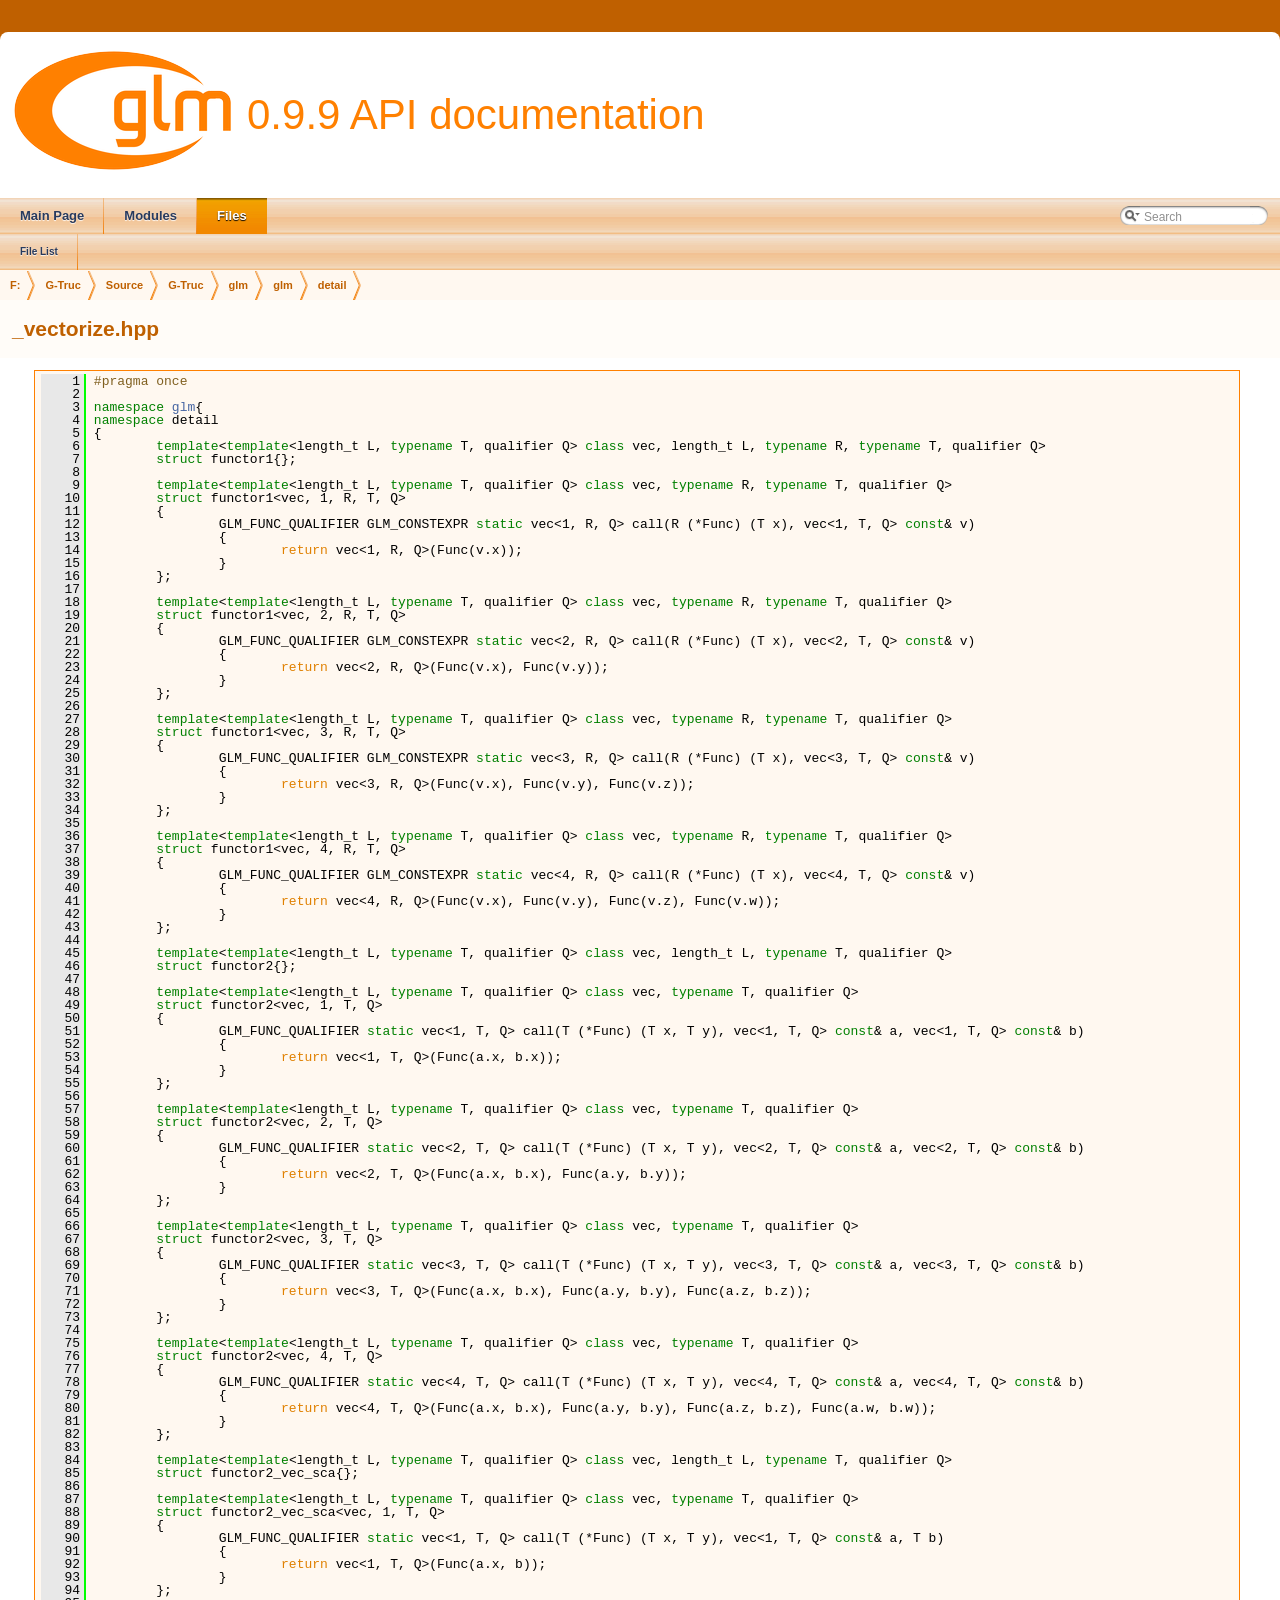
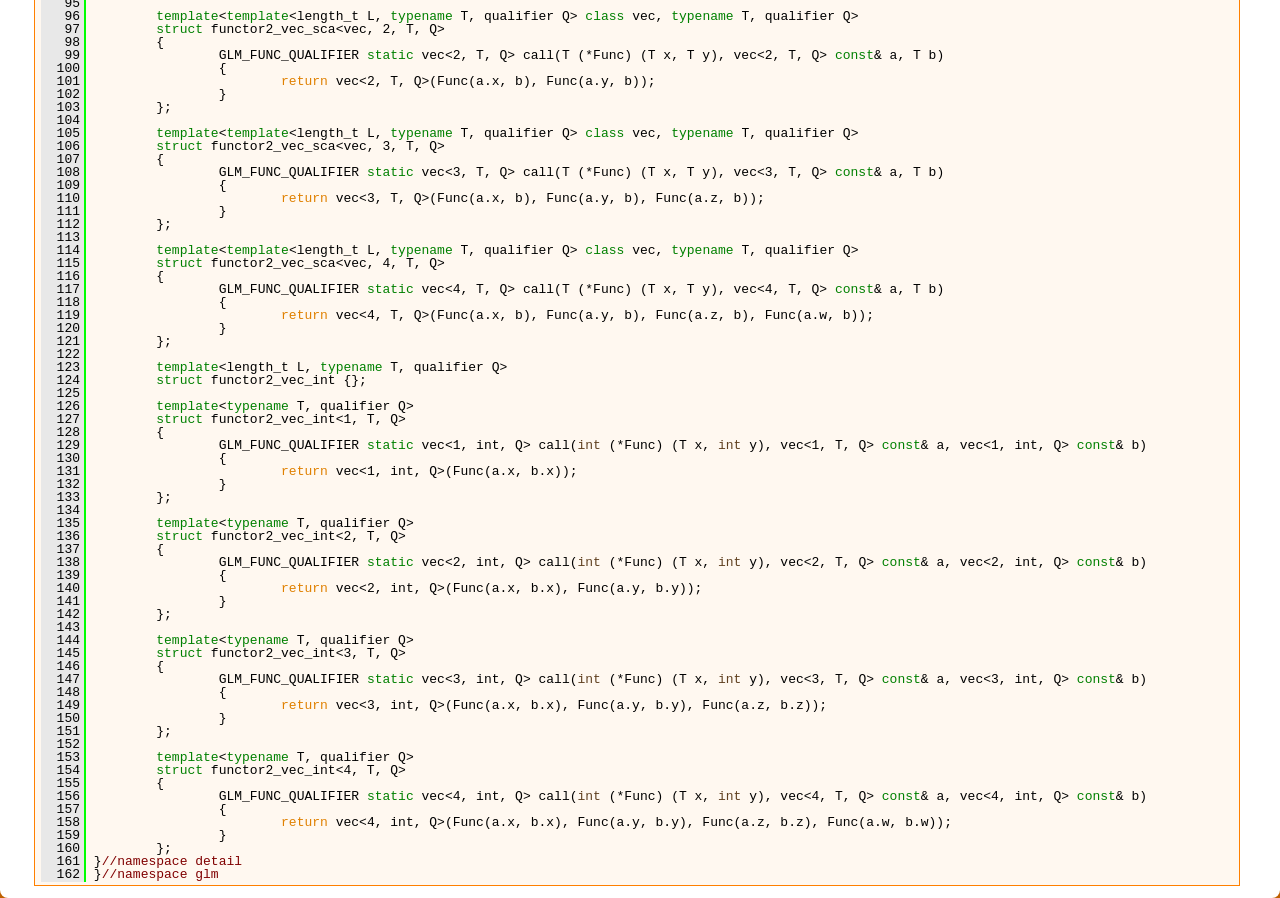
<file: submodules/diff-gaussian-rasterization/third_party/glm/doc/api/a00006_source.html>
<!DOCTYPE html PUBLIC "-//W3C//DTD XHTML 1.0 Transitional//EN" "http://www.w3.org/TR/xhtml1/DTD/xhtml1-transitional.dtd">
<html xmlns="http://www.w3.org/1999/xhtml">
<head>
<meta http-equiv="Content-Type" content="text/xhtml;charset=UTF-8"/>
<meta http-equiv="X-UA-Compatible" content="IE=9"/>
<meta name="generator" content="Doxygen 1.8.10"/>
<title>0.9.9 API documentation: _vectorize.hpp Source File</title>
<link href="tabs.css" rel="stylesheet" type="text/css"/>
<script type="text/javascript" src="jquery.js"></script>
<script type="text/javascript" src="dynsections.js"></script>
<link href="search/search.css" rel="stylesheet" type="text/css"/>
<script type="text/javascript" src="search/searchdata.js"></script>
<script type="text/javascript" src="search/search.js"></script>
<script type="text/javascript">
  $(document).ready(function() { init_search(); });
</script>
<link href="doxygen.css" rel="stylesheet" type="text/css" />
</head>
<body>
<div id="top"><!-- do not remove this div, it is closed by doxygen! -->
<div id="titlearea">
<table cellspacing="0" cellpadding="0">
 <tbody>
 <tr style="height: 56px;">
  <td id="projectlogo"><img alt="Logo" src="logo-mini.png"/></td>
  <td id="projectalign" style="padding-left: 0.5em;">
   <div id="projectname">0.9.9 API documentation
   </div>
  </td>
 </tr>
 </tbody>
</table>
</div>
<!-- end header part -->
<!-- Generated by Doxygen 1.8.10 -->
<script type="text/javascript">
var searchBox = new SearchBox("searchBox", "search",false,'Search');
</script>
  <div id="navrow1" class="tabs">
    <ul class="tablist">
      <li><a href="index.html"><span>Main&#160;Page</span></a></li>
      <li><a href="modules.html"><span>Modules</span></a></li>
      <li class="current"><a href="files.html"><span>Files</span></a></li>
      <li>
        <div id="MSearchBox" class="MSearchBoxInactive">
        <span class="left">
          <img id="MSearchSelect" src="search/mag_sel.png"
               onmouseover="return searchBox.OnSearchSelectShow()"
               onmouseout="return searchBox.OnSearchSelectHide()"
               alt=""/>
          <input type="text" id="MSearchField" value="Search" accesskey="S"
               onfocus="searchBox.OnSearchFieldFocus(true)" 
               onblur="searchBox.OnSearchFieldFocus(false)" 
               onkeyup="searchBox.OnSearchFieldChange(event)"/>
          </span><span class="right">
            <a id="MSearchClose" href="javascript:searchBox.CloseResultsWindow()"><img id="MSearchCloseImg" border="0" src="search/close.png" alt=""/></a>
          </span>
        </div>
      </li>
    </ul>
  </div>
  <div id="navrow2" class="tabs2">
    <ul class="tablist">
      <li><a href="files.html"><span>File&#160;List</span></a></li>
    </ul>
  </div>
<!-- window showing the filter options -->
<div id="MSearchSelectWindow"
     onmouseover="return searchBox.OnSearchSelectShow()"
     onmouseout="return searchBox.OnSearchSelectHide()"
     onkeydown="return searchBox.OnSearchSelectKey(event)">
</div>

<!-- iframe showing the search results (closed by default) -->
<div id="MSearchResultsWindow">
<iframe src="javascript:void(0)" frameborder="0" 
        name="MSearchResults" id="MSearchResults">
</iframe>
</div>

<div id="nav-path" class="navpath">
  <ul>
<li class="navelem"><a class="el" href="dir_3a581ba30d25676e4b797b1f96d53b45.html">F:</a></li><li class="navelem"><a class="el" href="dir_9e5fe034a00e89334fd5186c3e7db156.html">G-Truc</a></li><li class="navelem"><a class="el" href="dir_d9496f0844b48bc7e53b5af8c99b9ab2.html">Source</a></li><li class="navelem"><a class="el" href="dir_a8bee7be44182a33f3820393ae0b105d.html">G-Truc</a></li><li class="navelem"><a class="el" href="dir_44e5e654415abd9ca6fdeaddaff8565e.html">glm</a></li><li class="navelem"><a class="el" href="dir_cef2d71d502cb69a9252bca2297d9549.html">glm</a></li><li class="navelem"><a class="el" href="dir_033f5edb0915b828d2c46ed4804e5503.html">detail</a></li>  </ul>
</div>
</div><!-- top -->
<div class="header">
  <div class="headertitle">
<div class="title">_vectorize.hpp</div>  </div>
</div><!--header-->
<div class="contents">
<div class="fragment"><div class="line"><a name="l00001"></a><span class="lineno">    1</span>&#160;<span class="preprocessor">#pragma once</span></div>
<div class="line"><a name="l00002"></a><span class="lineno">    2</span>&#160;</div>
<div class="line"><a name="l00003"></a><span class="lineno">    3</span>&#160;<span class="keyword">namespace </span><a class="code" href="a00236.html">glm</a>{</div>
<div class="line"><a name="l00004"></a><span class="lineno">    4</span>&#160;<span class="keyword">namespace </span>detail</div>
<div class="line"><a name="l00005"></a><span class="lineno">    5</span>&#160;{</div>
<div class="line"><a name="l00006"></a><span class="lineno">    6</span>&#160;        <span class="keyword">template</span>&lt;<span class="keyword">template</span>&lt;length_t L, <span class="keyword">typename</span> T, qualifier Q&gt; <span class="keyword">class </span>vec, length_t L, <span class="keyword">typename</span> R, <span class="keyword">typename</span> T, qualifier Q&gt;</div>
<div class="line"><a name="l00007"></a><span class="lineno">    7</span>&#160;        <span class="keyword">struct </span>functor1{};</div>
<div class="line"><a name="l00008"></a><span class="lineno">    8</span>&#160;</div>
<div class="line"><a name="l00009"></a><span class="lineno">    9</span>&#160;        <span class="keyword">template</span>&lt;<span class="keyword">template</span>&lt;length_t L, <span class="keyword">typename</span> T, qualifier Q&gt; <span class="keyword">class </span>vec, <span class="keyword">typename</span> R, <span class="keyword">typename</span> T, qualifier Q&gt;</div>
<div class="line"><a name="l00010"></a><span class="lineno">   10</span>&#160;        <span class="keyword">struct </span>functor1&lt;vec, 1, R, T, Q&gt;</div>
<div class="line"><a name="l00011"></a><span class="lineno">   11</span>&#160;        {</div>
<div class="line"><a name="l00012"></a><span class="lineno">   12</span>&#160;                GLM_FUNC_QUALIFIER GLM_CONSTEXPR <span class="keyword">static</span> vec&lt;1, R, Q&gt; call(R (*Func) (T x), vec&lt;1, T, Q&gt; <span class="keyword">const</span>&amp; v)</div>
<div class="line"><a name="l00013"></a><span class="lineno">   13</span>&#160;                {</div>
<div class="line"><a name="l00014"></a><span class="lineno">   14</span>&#160;                        <span class="keywordflow">return</span> vec&lt;1, R, Q&gt;(Func(v.x));</div>
<div class="line"><a name="l00015"></a><span class="lineno">   15</span>&#160;                }</div>
<div class="line"><a name="l00016"></a><span class="lineno">   16</span>&#160;        };</div>
<div class="line"><a name="l00017"></a><span class="lineno">   17</span>&#160;</div>
<div class="line"><a name="l00018"></a><span class="lineno">   18</span>&#160;        <span class="keyword">template</span>&lt;<span class="keyword">template</span>&lt;length_t L, <span class="keyword">typename</span> T, qualifier Q&gt; <span class="keyword">class </span>vec, <span class="keyword">typename</span> R, <span class="keyword">typename</span> T, qualifier Q&gt;</div>
<div class="line"><a name="l00019"></a><span class="lineno">   19</span>&#160;        <span class="keyword">struct </span>functor1&lt;vec, 2, R, T, Q&gt;</div>
<div class="line"><a name="l00020"></a><span class="lineno">   20</span>&#160;        {</div>
<div class="line"><a name="l00021"></a><span class="lineno">   21</span>&#160;                GLM_FUNC_QUALIFIER GLM_CONSTEXPR <span class="keyword">static</span> vec&lt;2, R, Q&gt; call(R (*Func) (T x), vec&lt;2, T, Q&gt; <span class="keyword">const</span>&amp; v)</div>
<div class="line"><a name="l00022"></a><span class="lineno">   22</span>&#160;                {</div>
<div class="line"><a name="l00023"></a><span class="lineno">   23</span>&#160;                        <span class="keywordflow">return</span> vec&lt;2, R, Q&gt;(Func(v.x), Func(v.y));</div>
<div class="line"><a name="l00024"></a><span class="lineno">   24</span>&#160;                }</div>
<div class="line"><a name="l00025"></a><span class="lineno">   25</span>&#160;        };</div>
<div class="line"><a name="l00026"></a><span class="lineno">   26</span>&#160;</div>
<div class="line"><a name="l00027"></a><span class="lineno">   27</span>&#160;        <span class="keyword">template</span>&lt;<span class="keyword">template</span>&lt;length_t L, <span class="keyword">typename</span> T, qualifier Q&gt; <span class="keyword">class </span>vec, <span class="keyword">typename</span> R, <span class="keyword">typename</span> T, qualifier Q&gt;</div>
<div class="line"><a name="l00028"></a><span class="lineno">   28</span>&#160;        <span class="keyword">struct </span>functor1&lt;vec, 3, R, T, Q&gt;</div>
<div class="line"><a name="l00029"></a><span class="lineno">   29</span>&#160;        {</div>
<div class="line"><a name="l00030"></a><span class="lineno">   30</span>&#160;                GLM_FUNC_QUALIFIER GLM_CONSTEXPR <span class="keyword">static</span> vec&lt;3, R, Q&gt; call(R (*Func) (T x), vec&lt;3, T, Q&gt; <span class="keyword">const</span>&amp; v)</div>
<div class="line"><a name="l00031"></a><span class="lineno">   31</span>&#160;                {</div>
<div class="line"><a name="l00032"></a><span class="lineno">   32</span>&#160;                        <span class="keywordflow">return</span> vec&lt;3, R, Q&gt;(Func(v.x), Func(v.y), Func(v.z));</div>
<div class="line"><a name="l00033"></a><span class="lineno">   33</span>&#160;                }</div>
<div class="line"><a name="l00034"></a><span class="lineno">   34</span>&#160;        };</div>
<div class="line"><a name="l00035"></a><span class="lineno">   35</span>&#160;</div>
<div class="line"><a name="l00036"></a><span class="lineno">   36</span>&#160;        <span class="keyword">template</span>&lt;<span class="keyword">template</span>&lt;length_t L, <span class="keyword">typename</span> T, qualifier Q&gt; <span class="keyword">class </span>vec, <span class="keyword">typename</span> R, <span class="keyword">typename</span> T, qualifier Q&gt;</div>
<div class="line"><a name="l00037"></a><span class="lineno">   37</span>&#160;        <span class="keyword">struct </span>functor1&lt;vec, 4, R, T, Q&gt;</div>
<div class="line"><a name="l00038"></a><span class="lineno">   38</span>&#160;        {</div>
<div class="line"><a name="l00039"></a><span class="lineno">   39</span>&#160;                GLM_FUNC_QUALIFIER GLM_CONSTEXPR <span class="keyword">static</span> vec&lt;4, R, Q&gt; call(R (*Func) (T x), vec&lt;4, T, Q&gt; <span class="keyword">const</span>&amp; v)</div>
<div class="line"><a name="l00040"></a><span class="lineno">   40</span>&#160;                {</div>
<div class="line"><a name="l00041"></a><span class="lineno">   41</span>&#160;                        <span class="keywordflow">return</span> vec&lt;4, R, Q&gt;(Func(v.x), Func(v.y), Func(v.z), Func(v.w));</div>
<div class="line"><a name="l00042"></a><span class="lineno">   42</span>&#160;                }</div>
<div class="line"><a name="l00043"></a><span class="lineno">   43</span>&#160;        };</div>
<div class="line"><a name="l00044"></a><span class="lineno">   44</span>&#160;</div>
<div class="line"><a name="l00045"></a><span class="lineno">   45</span>&#160;        <span class="keyword">template</span>&lt;<span class="keyword">template</span>&lt;length_t L, <span class="keyword">typename</span> T, qualifier Q&gt; <span class="keyword">class </span>vec, length_t L, <span class="keyword">typename</span> T, qualifier Q&gt;</div>
<div class="line"><a name="l00046"></a><span class="lineno">   46</span>&#160;        <span class="keyword">struct </span>functor2{};</div>
<div class="line"><a name="l00047"></a><span class="lineno">   47</span>&#160;</div>
<div class="line"><a name="l00048"></a><span class="lineno">   48</span>&#160;        <span class="keyword">template</span>&lt;<span class="keyword">template</span>&lt;length_t L, <span class="keyword">typename</span> T, qualifier Q&gt; <span class="keyword">class </span>vec, <span class="keyword">typename</span> T, qualifier Q&gt;</div>
<div class="line"><a name="l00049"></a><span class="lineno">   49</span>&#160;        <span class="keyword">struct </span>functor2&lt;vec, 1, T, Q&gt;</div>
<div class="line"><a name="l00050"></a><span class="lineno">   50</span>&#160;        {</div>
<div class="line"><a name="l00051"></a><span class="lineno">   51</span>&#160;                GLM_FUNC_QUALIFIER <span class="keyword">static</span> vec&lt;1, T, Q&gt; call(T (*Func) (T x, T y), vec&lt;1, T, Q&gt; <span class="keyword">const</span>&amp; a, vec&lt;1, T, Q&gt; <span class="keyword">const</span>&amp; b)</div>
<div class="line"><a name="l00052"></a><span class="lineno">   52</span>&#160;                {</div>
<div class="line"><a name="l00053"></a><span class="lineno">   53</span>&#160;                        <span class="keywordflow">return</span> vec&lt;1, T, Q&gt;(Func(a.x, b.x));</div>
<div class="line"><a name="l00054"></a><span class="lineno">   54</span>&#160;                }</div>
<div class="line"><a name="l00055"></a><span class="lineno">   55</span>&#160;        };</div>
<div class="line"><a name="l00056"></a><span class="lineno">   56</span>&#160;</div>
<div class="line"><a name="l00057"></a><span class="lineno">   57</span>&#160;        <span class="keyword">template</span>&lt;<span class="keyword">template</span>&lt;length_t L, <span class="keyword">typename</span> T, qualifier Q&gt; <span class="keyword">class </span>vec, <span class="keyword">typename</span> T, qualifier Q&gt;</div>
<div class="line"><a name="l00058"></a><span class="lineno">   58</span>&#160;        <span class="keyword">struct </span>functor2&lt;vec, 2, T, Q&gt;</div>
<div class="line"><a name="l00059"></a><span class="lineno">   59</span>&#160;        {</div>
<div class="line"><a name="l00060"></a><span class="lineno">   60</span>&#160;                GLM_FUNC_QUALIFIER <span class="keyword">static</span> vec&lt;2, T, Q&gt; call(T (*Func) (T x, T y), vec&lt;2, T, Q&gt; <span class="keyword">const</span>&amp; a, vec&lt;2, T, Q&gt; <span class="keyword">const</span>&amp; b)</div>
<div class="line"><a name="l00061"></a><span class="lineno">   61</span>&#160;                {</div>
<div class="line"><a name="l00062"></a><span class="lineno">   62</span>&#160;                        <span class="keywordflow">return</span> vec&lt;2, T, Q&gt;(Func(a.x, b.x), Func(a.y, b.y));</div>
<div class="line"><a name="l00063"></a><span class="lineno">   63</span>&#160;                }</div>
<div class="line"><a name="l00064"></a><span class="lineno">   64</span>&#160;        };</div>
<div class="line"><a name="l00065"></a><span class="lineno">   65</span>&#160;</div>
<div class="line"><a name="l00066"></a><span class="lineno">   66</span>&#160;        <span class="keyword">template</span>&lt;<span class="keyword">template</span>&lt;length_t L, <span class="keyword">typename</span> T, qualifier Q&gt; <span class="keyword">class </span>vec, <span class="keyword">typename</span> T, qualifier Q&gt;</div>
<div class="line"><a name="l00067"></a><span class="lineno">   67</span>&#160;        <span class="keyword">struct </span>functor2&lt;vec, 3, T, Q&gt;</div>
<div class="line"><a name="l00068"></a><span class="lineno">   68</span>&#160;        {</div>
<div class="line"><a name="l00069"></a><span class="lineno">   69</span>&#160;                GLM_FUNC_QUALIFIER <span class="keyword">static</span> vec&lt;3, T, Q&gt; call(T (*Func) (T x, T y), vec&lt;3, T, Q&gt; <span class="keyword">const</span>&amp; a, vec&lt;3, T, Q&gt; <span class="keyword">const</span>&amp; b)</div>
<div class="line"><a name="l00070"></a><span class="lineno">   70</span>&#160;                {</div>
<div class="line"><a name="l00071"></a><span class="lineno">   71</span>&#160;                        <span class="keywordflow">return</span> vec&lt;3, T, Q&gt;(Func(a.x, b.x), Func(a.y, b.y), Func(a.z, b.z));</div>
<div class="line"><a name="l00072"></a><span class="lineno">   72</span>&#160;                }</div>
<div class="line"><a name="l00073"></a><span class="lineno">   73</span>&#160;        };</div>
<div class="line"><a name="l00074"></a><span class="lineno">   74</span>&#160;</div>
<div class="line"><a name="l00075"></a><span class="lineno">   75</span>&#160;        <span class="keyword">template</span>&lt;<span class="keyword">template</span>&lt;length_t L, <span class="keyword">typename</span> T, qualifier Q&gt; <span class="keyword">class </span>vec, <span class="keyword">typename</span> T, qualifier Q&gt;</div>
<div class="line"><a name="l00076"></a><span class="lineno">   76</span>&#160;        <span class="keyword">struct </span>functor2&lt;vec, 4, T, Q&gt;</div>
<div class="line"><a name="l00077"></a><span class="lineno">   77</span>&#160;        {</div>
<div class="line"><a name="l00078"></a><span class="lineno">   78</span>&#160;                GLM_FUNC_QUALIFIER <span class="keyword">static</span> vec&lt;4, T, Q&gt; call(T (*Func) (T x, T y), vec&lt;4, T, Q&gt; <span class="keyword">const</span>&amp; a, vec&lt;4, T, Q&gt; <span class="keyword">const</span>&amp; b)</div>
<div class="line"><a name="l00079"></a><span class="lineno">   79</span>&#160;                {</div>
<div class="line"><a name="l00080"></a><span class="lineno">   80</span>&#160;                        <span class="keywordflow">return</span> vec&lt;4, T, Q&gt;(Func(a.x, b.x), Func(a.y, b.y), Func(a.z, b.z), Func(a.w, b.w));</div>
<div class="line"><a name="l00081"></a><span class="lineno">   81</span>&#160;                }</div>
<div class="line"><a name="l00082"></a><span class="lineno">   82</span>&#160;        };</div>
<div class="line"><a name="l00083"></a><span class="lineno">   83</span>&#160;</div>
<div class="line"><a name="l00084"></a><span class="lineno">   84</span>&#160;        <span class="keyword">template</span>&lt;<span class="keyword">template</span>&lt;length_t L, <span class="keyword">typename</span> T, qualifier Q&gt; <span class="keyword">class </span>vec, length_t L, <span class="keyword">typename</span> T, qualifier Q&gt;</div>
<div class="line"><a name="l00085"></a><span class="lineno">   85</span>&#160;        <span class="keyword">struct </span>functor2_vec_sca{};</div>
<div class="line"><a name="l00086"></a><span class="lineno">   86</span>&#160;</div>
<div class="line"><a name="l00087"></a><span class="lineno">   87</span>&#160;        <span class="keyword">template</span>&lt;<span class="keyword">template</span>&lt;length_t L, <span class="keyword">typename</span> T, qualifier Q&gt; <span class="keyword">class </span>vec, <span class="keyword">typename</span> T, qualifier Q&gt;</div>
<div class="line"><a name="l00088"></a><span class="lineno">   88</span>&#160;        <span class="keyword">struct </span>functor2_vec_sca&lt;vec, 1, T, Q&gt;</div>
<div class="line"><a name="l00089"></a><span class="lineno">   89</span>&#160;        {</div>
<div class="line"><a name="l00090"></a><span class="lineno">   90</span>&#160;                GLM_FUNC_QUALIFIER <span class="keyword">static</span> vec&lt;1, T, Q&gt; call(T (*Func) (T x, T y), vec&lt;1, T, Q&gt; <span class="keyword">const</span>&amp; a, T b)</div>
<div class="line"><a name="l00091"></a><span class="lineno">   91</span>&#160;                {</div>
<div class="line"><a name="l00092"></a><span class="lineno">   92</span>&#160;                        <span class="keywordflow">return</span> vec&lt;1, T, Q&gt;(Func(a.x, b));</div>
<div class="line"><a name="l00093"></a><span class="lineno">   93</span>&#160;                }</div>
<div class="line"><a name="l00094"></a><span class="lineno">   94</span>&#160;        };</div>
<div class="line"><a name="l00095"></a><span class="lineno">   95</span>&#160;</div>
<div class="line"><a name="l00096"></a><span class="lineno">   96</span>&#160;        <span class="keyword">template</span>&lt;<span class="keyword">template</span>&lt;length_t L, <span class="keyword">typename</span> T, qualifier Q&gt; <span class="keyword">class </span>vec, <span class="keyword">typename</span> T, qualifier Q&gt;</div>
<div class="line"><a name="l00097"></a><span class="lineno">   97</span>&#160;        <span class="keyword">struct </span>functor2_vec_sca&lt;vec, 2, T, Q&gt;</div>
<div class="line"><a name="l00098"></a><span class="lineno">   98</span>&#160;        {</div>
<div class="line"><a name="l00099"></a><span class="lineno">   99</span>&#160;                GLM_FUNC_QUALIFIER <span class="keyword">static</span> vec&lt;2, T, Q&gt; call(T (*Func) (T x, T y), vec&lt;2, T, Q&gt; <span class="keyword">const</span>&amp; a, T b)</div>
<div class="line"><a name="l00100"></a><span class="lineno">  100</span>&#160;                {</div>
<div class="line"><a name="l00101"></a><span class="lineno">  101</span>&#160;                        <span class="keywordflow">return</span> vec&lt;2, T, Q&gt;(Func(a.x, b), Func(a.y, b));</div>
<div class="line"><a name="l00102"></a><span class="lineno">  102</span>&#160;                }</div>
<div class="line"><a name="l00103"></a><span class="lineno">  103</span>&#160;        };</div>
<div class="line"><a name="l00104"></a><span class="lineno">  104</span>&#160;</div>
<div class="line"><a name="l00105"></a><span class="lineno">  105</span>&#160;        <span class="keyword">template</span>&lt;<span class="keyword">template</span>&lt;length_t L, <span class="keyword">typename</span> T, qualifier Q&gt; <span class="keyword">class </span>vec, <span class="keyword">typename</span> T, qualifier Q&gt;</div>
<div class="line"><a name="l00106"></a><span class="lineno">  106</span>&#160;        <span class="keyword">struct </span>functor2_vec_sca&lt;vec, 3, T, Q&gt;</div>
<div class="line"><a name="l00107"></a><span class="lineno">  107</span>&#160;        {</div>
<div class="line"><a name="l00108"></a><span class="lineno">  108</span>&#160;                GLM_FUNC_QUALIFIER <span class="keyword">static</span> vec&lt;3, T, Q&gt; call(T (*Func) (T x, T y), vec&lt;3, T, Q&gt; <span class="keyword">const</span>&amp; a, T b)</div>
<div class="line"><a name="l00109"></a><span class="lineno">  109</span>&#160;                {</div>
<div class="line"><a name="l00110"></a><span class="lineno">  110</span>&#160;                        <span class="keywordflow">return</span> vec&lt;3, T, Q&gt;(Func(a.x, b), Func(a.y, b), Func(a.z, b));</div>
<div class="line"><a name="l00111"></a><span class="lineno">  111</span>&#160;                }</div>
<div class="line"><a name="l00112"></a><span class="lineno">  112</span>&#160;        };</div>
<div class="line"><a name="l00113"></a><span class="lineno">  113</span>&#160;</div>
<div class="line"><a name="l00114"></a><span class="lineno">  114</span>&#160;        <span class="keyword">template</span>&lt;<span class="keyword">template</span>&lt;length_t L, <span class="keyword">typename</span> T, qualifier Q&gt; <span class="keyword">class </span>vec, <span class="keyword">typename</span> T, qualifier Q&gt;</div>
<div class="line"><a name="l00115"></a><span class="lineno">  115</span>&#160;        <span class="keyword">struct </span>functor2_vec_sca&lt;vec, 4, T, Q&gt;</div>
<div class="line"><a name="l00116"></a><span class="lineno">  116</span>&#160;        {</div>
<div class="line"><a name="l00117"></a><span class="lineno">  117</span>&#160;                GLM_FUNC_QUALIFIER <span class="keyword">static</span> vec&lt;4, T, Q&gt; call(T (*Func) (T x, T y), vec&lt;4, T, Q&gt; <span class="keyword">const</span>&amp; a, T b)</div>
<div class="line"><a name="l00118"></a><span class="lineno">  118</span>&#160;                {</div>
<div class="line"><a name="l00119"></a><span class="lineno">  119</span>&#160;                        <span class="keywordflow">return</span> vec&lt;4, T, Q&gt;(Func(a.x, b), Func(a.y, b), Func(a.z, b), Func(a.w, b));</div>
<div class="line"><a name="l00120"></a><span class="lineno">  120</span>&#160;                }</div>
<div class="line"><a name="l00121"></a><span class="lineno">  121</span>&#160;        };</div>
<div class="line"><a name="l00122"></a><span class="lineno">  122</span>&#160;</div>
<div class="line"><a name="l00123"></a><span class="lineno">  123</span>&#160;        <span class="keyword">template</span>&lt;length_t L, <span class="keyword">typename</span> T, qualifier Q&gt;</div>
<div class="line"><a name="l00124"></a><span class="lineno">  124</span>&#160;        <span class="keyword">struct </span>functor2_vec_int {};</div>
<div class="line"><a name="l00125"></a><span class="lineno">  125</span>&#160;</div>
<div class="line"><a name="l00126"></a><span class="lineno">  126</span>&#160;        <span class="keyword">template</span>&lt;<span class="keyword">typename</span> T, qualifier Q&gt;</div>
<div class="line"><a name="l00127"></a><span class="lineno">  127</span>&#160;        <span class="keyword">struct </span>functor2_vec_int&lt;1, T, Q&gt;</div>
<div class="line"><a name="l00128"></a><span class="lineno">  128</span>&#160;        {</div>
<div class="line"><a name="l00129"></a><span class="lineno">  129</span>&#160;                GLM_FUNC_QUALIFIER <span class="keyword">static</span> vec&lt;1, int, Q&gt; call(<span class="keywordtype">int</span> (*Func) (T x, <span class="keywordtype">int</span> y), vec&lt;1, T, Q&gt; <span class="keyword">const</span>&amp; a, vec&lt;1, int, Q&gt; <span class="keyword">const</span>&amp; b)</div>
<div class="line"><a name="l00130"></a><span class="lineno">  130</span>&#160;                {</div>
<div class="line"><a name="l00131"></a><span class="lineno">  131</span>&#160;                        <span class="keywordflow">return</span> vec&lt;1, int, Q&gt;(Func(a.x, b.x));</div>
<div class="line"><a name="l00132"></a><span class="lineno">  132</span>&#160;                }</div>
<div class="line"><a name="l00133"></a><span class="lineno">  133</span>&#160;        };</div>
<div class="line"><a name="l00134"></a><span class="lineno">  134</span>&#160;</div>
<div class="line"><a name="l00135"></a><span class="lineno">  135</span>&#160;        <span class="keyword">template</span>&lt;<span class="keyword">typename</span> T, qualifier Q&gt;</div>
<div class="line"><a name="l00136"></a><span class="lineno">  136</span>&#160;        <span class="keyword">struct </span>functor2_vec_int&lt;2, T, Q&gt;</div>
<div class="line"><a name="l00137"></a><span class="lineno">  137</span>&#160;        {</div>
<div class="line"><a name="l00138"></a><span class="lineno">  138</span>&#160;                GLM_FUNC_QUALIFIER <span class="keyword">static</span> vec&lt;2, int, Q&gt; call(<span class="keywordtype">int</span> (*Func) (T x, <span class="keywordtype">int</span> y), vec&lt;2, T, Q&gt; <span class="keyword">const</span>&amp; a, vec&lt;2, int, Q&gt; <span class="keyword">const</span>&amp; b)</div>
<div class="line"><a name="l00139"></a><span class="lineno">  139</span>&#160;                {</div>
<div class="line"><a name="l00140"></a><span class="lineno">  140</span>&#160;                        <span class="keywordflow">return</span> vec&lt;2, int, Q&gt;(Func(a.x, b.x), Func(a.y, b.y));</div>
<div class="line"><a name="l00141"></a><span class="lineno">  141</span>&#160;                }</div>
<div class="line"><a name="l00142"></a><span class="lineno">  142</span>&#160;        };</div>
<div class="line"><a name="l00143"></a><span class="lineno">  143</span>&#160;</div>
<div class="line"><a name="l00144"></a><span class="lineno">  144</span>&#160;        <span class="keyword">template</span>&lt;<span class="keyword">typename</span> T, qualifier Q&gt;</div>
<div class="line"><a name="l00145"></a><span class="lineno">  145</span>&#160;        <span class="keyword">struct </span>functor2_vec_int&lt;3, T, Q&gt;</div>
<div class="line"><a name="l00146"></a><span class="lineno">  146</span>&#160;        {</div>
<div class="line"><a name="l00147"></a><span class="lineno">  147</span>&#160;                GLM_FUNC_QUALIFIER <span class="keyword">static</span> vec&lt;3, int, Q&gt; call(<span class="keywordtype">int</span> (*Func) (T x, <span class="keywordtype">int</span> y), vec&lt;3, T, Q&gt; <span class="keyword">const</span>&amp; a, vec&lt;3, int, Q&gt; <span class="keyword">const</span>&amp; b)</div>
<div class="line"><a name="l00148"></a><span class="lineno">  148</span>&#160;                {</div>
<div class="line"><a name="l00149"></a><span class="lineno">  149</span>&#160;                        <span class="keywordflow">return</span> vec&lt;3, int, Q&gt;(Func(a.x, b.x), Func(a.y, b.y), Func(a.z, b.z));</div>
<div class="line"><a name="l00150"></a><span class="lineno">  150</span>&#160;                }</div>
<div class="line"><a name="l00151"></a><span class="lineno">  151</span>&#160;        };</div>
<div class="line"><a name="l00152"></a><span class="lineno">  152</span>&#160;</div>
<div class="line"><a name="l00153"></a><span class="lineno">  153</span>&#160;        <span class="keyword">template</span>&lt;<span class="keyword">typename</span> T, qualifier Q&gt;</div>
<div class="line"><a name="l00154"></a><span class="lineno">  154</span>&#160;        <span class="keyword">struct </span>functor2_vec_int&lt;4, T, Q&gt;</div>
<div class="line"><a name="l00155"></a><span class="lineno">  155</span>&#160;        {</div>
<div class="line"><a name="l00156"></a><span class="lineno">  156</span>&#160;                GLM_FUNC_QUALIFIER <span class="keyword">static</span> vec&lt;4, int, Q&gt; call(<span class="keywordtype">int</span> (*Func) (T x, <span class="keywordtype">int</span> y), vec&lt;4, T, Q&gt; <span class="keyword">const</span>&amp; a, vec&lt;4, int, Q&gt; <span class="keyword">const</span>&amp; b)</div>
<div class="line"><a name="l00157"></a><span class="lineno">  157</span>&#160;                {</div>
<div class="line"><a name="l00158"></a><span class="lineno">  158</span>&#160;                        <span class="keywordflow">return</span> vec&lt;4, int, Q&gt;(Func(a.x, b.x), Func(a.y, b.y), Func(a.z, b.z), Func(a.w, b.w));</div>
<div class="line"><a name="l00159"></a><span class="lineno">  159</span>&#160;                }</div>
<div class="line"><a name="l00160"></a><span class="lineno">  160</span>&#160;        };</div>
<div class="line"><a name="l00161"></a><span class="lineno">  161</span>&#160;}<span class="comment">//namespace detail</span></div>
<div class="line"><a name="l00162"></a><span class="lineno">  162</span>&#160;}<span class="comment">//namespace glm</span></div>
<div class="ttc" id="a00236_html"><div class="ttname"><a href="a00236.html">glm</a></div><div class="ttdef"><b>Definition:</b> <a href="a00015_source.html#l00020">common.hpp:20</a></div></div>
</div><!-- fragment --></div><!-- contents -->
<!-- start footer part -->
<hr class="footer"/><address class="footer"><small>
Generated by &#160;<a href="http://www.doxygen.org/index.html">
<img class="footer" src="doxygen.png" alt="doxygen"/>
</a> 1.8.10
</small></address>
</body>
</html>
</file>
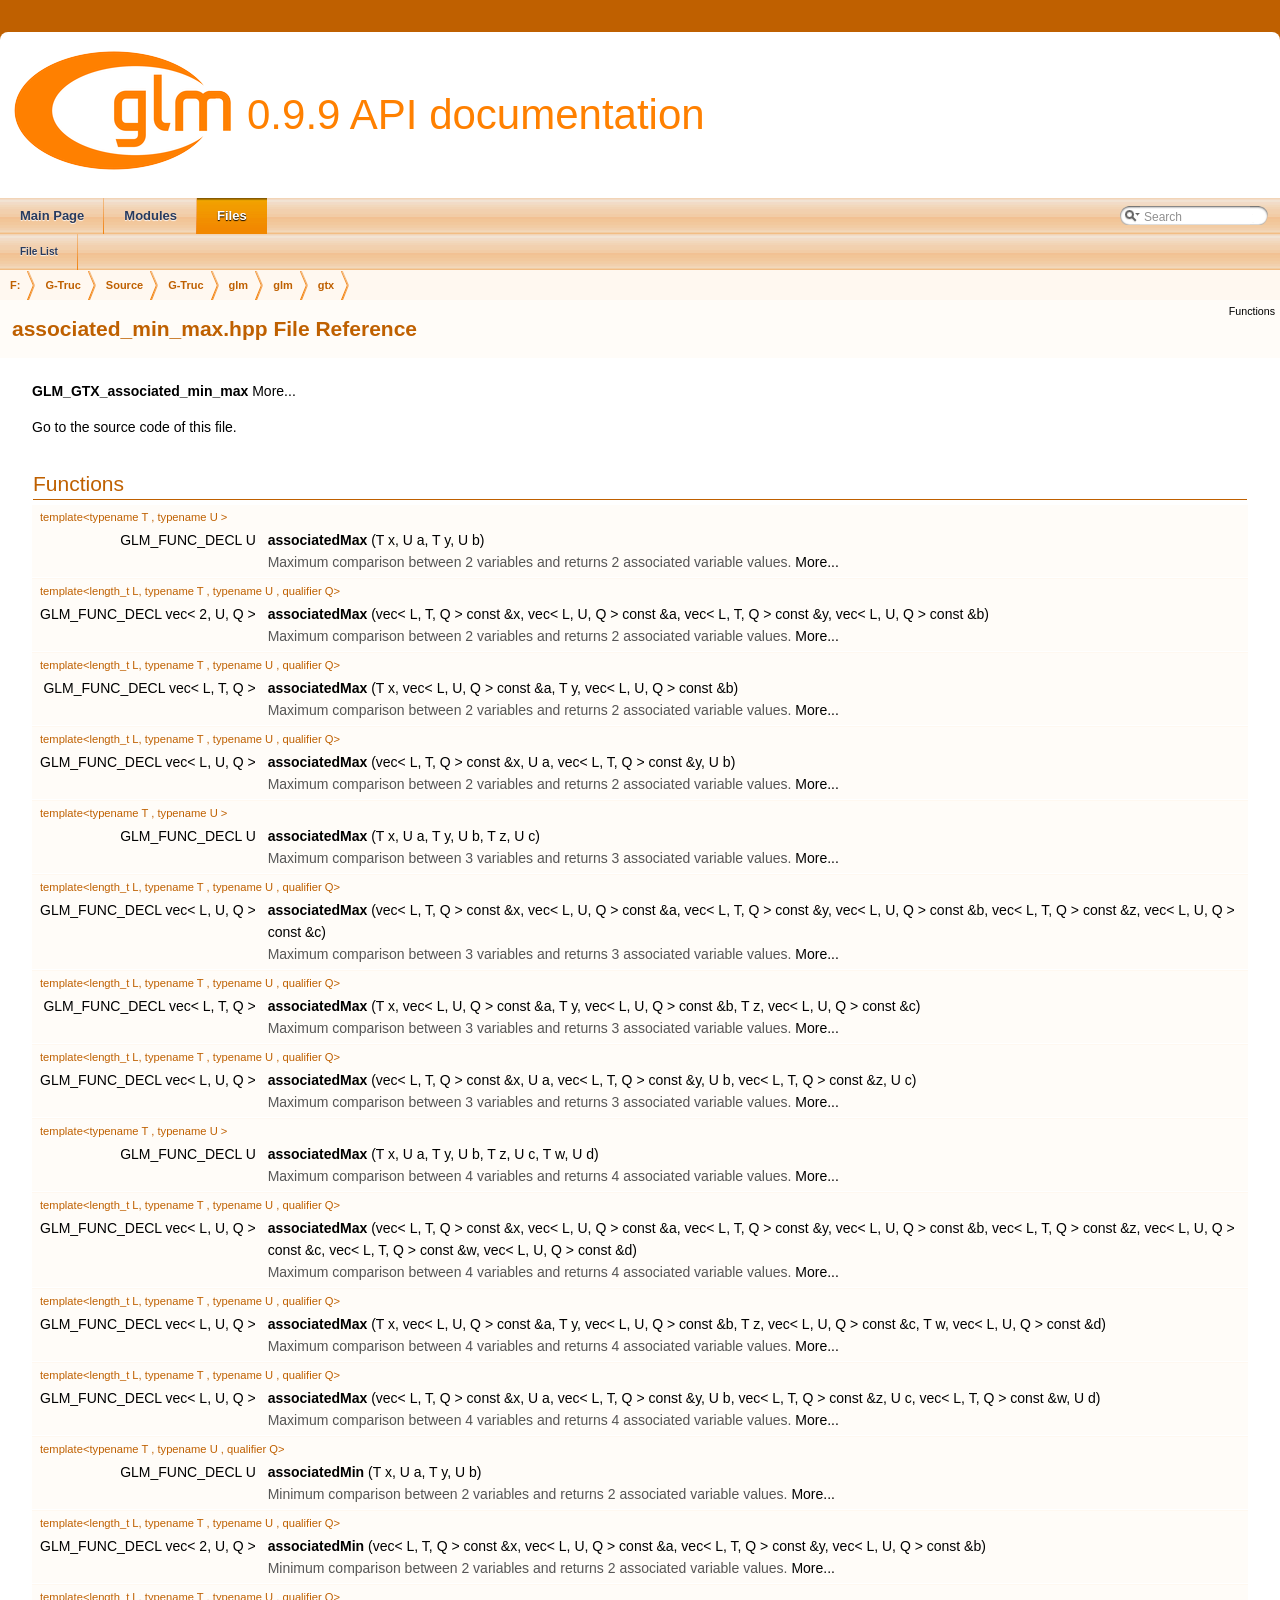
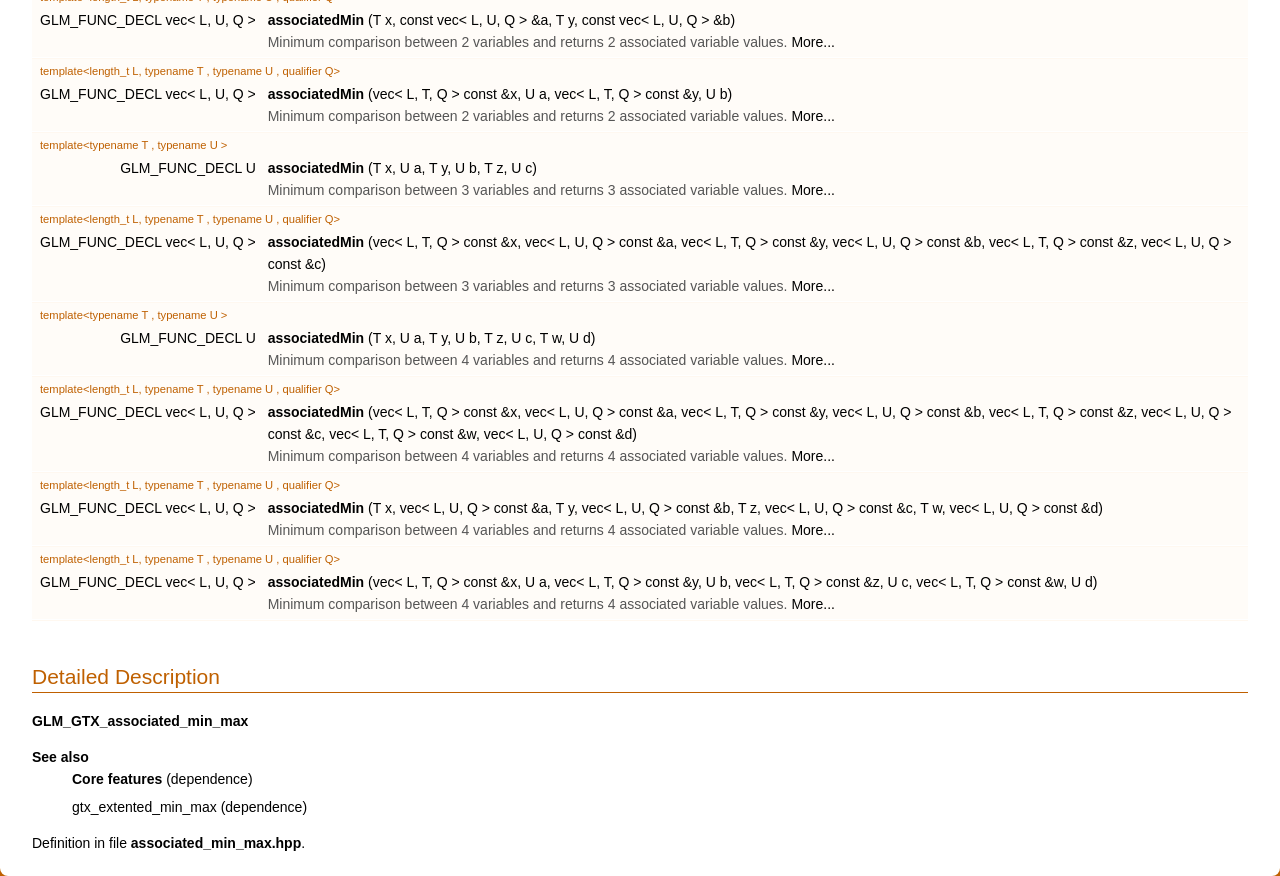
<file: submodules/diff-gaussian-rasterization/third_party/glm/doc/api/a00007.html>
<!DOCTYPE html PUBLIC "-//W3C//DTD XHTML 1.0 Transitional//EN" "http://www.w3.org/TR/xhtml1/DTD/xhtml1-transitional.dtd">
<html xmlns="http://www.w3.org/1999/xhtml">
<head>
<meta http-equiv="Content-Type" content="text/xhtml;charset=UTF-8"/>
<meta http-equiv="X-UA-Compatible" content="IE=9"/>
<meta name="generator" content="Doxygen 1.8.10"/>
<title>0.9.9 API documentation: associated_min_max.hpp File Reference</title>
<link href="tabs.css" rel="stylesheet" type="text/css"/>
<script type="text/javascript" src="jquery.js"></script>
<script type="text/javascript" src="dynsections.js"></script>
<link href="search/search.css" rel="stylesheet" type="text/css"/>
<script type="text/javascript" src="search/searchdata.js"></script>
<script type="text/javascript" src="search/search.js"></script>
<script type="text/javascript">
  $(document).ready(function() { init_search(); });
</script>
<link href="doxygen.css" rel="stylesheet" type="text/css" />
</head>
<body>
<div id="top"><!-- do not remove this div, it is closed by doxygen! -->
<div id="titlearea">
<table cellspacing="0" cellpadding="0">
 <tbody>
 <tr style="height: 56px;">
  <td id="projectlogo"><img alt="Logo" src="logo-mini.png"/></td>
  <td id="projectalign" style="padding-left: 0.5em;">
   <div id="projectname">0.9.9 API documentation
   </div>
  </td>
 </tr>
 </tbody>
</table>
</div>
<!-- end header part -->
<!-- Generated by Doxygen 1.8.10 -->
<script type="text/javascript">
var searchBox = new SearchBox("searchBox", "search",false,'Search');
</script>
  <div id="navrow1" class="tabs">
    <ul class="tablist">
      <li><a href="index.html"><span>Main&#160;Page</span></a></li>
      <li><a href="modules.html"><span>Modules</span></a></li>
      <li class="current"><a href="files.html"><span>Files</span></a></li>
      <li>
        <div id="MSearchBox" class="MSearchBoxInactive">
        <span class="left">
          <img id="MSearchSelect" src="search/mag_sel.png"
               onmouseover="return searchBox.OnSearchSelectShow()"
               onmouseout="return searchBox.OnSearchSelectHide()"
               alt=""/>
          <input type="text" id="MSearchField" value="Search" accesskey="S"
               onfocus="searchBox.OnSearchFieldFocus(true)" 
               onblur="searchBox.OnSearchFieldFocus(false)" 
               onkeyup="searchBox.OnSearchFieldChange(event)"/>
          </span><span class="right">
            <a id="MSearchClose" href="javascript:searchBox.CloseResultsWindow()"><img id="MSearchCloseImg" border="0" src="search/close.png" alt=""/></a>
          </span>
        </div>
      </li>
    </ul>
  </div>
  <div id="navrow2" class="tabs2">
    <ul class="tablist">
      <li><a href="files.html"><span>File&#160;List</span></a></li>
    </ul>
  </div>
<!-- window showing the filter options -->
<div id="MSearchSelectWindow"
     onmouseover="return searchBox.OnSearchSelectShow()"
     onmouseout="return searchBox.OnSearchSelectHide()"
     onkeydown="return searchBox.OnSearchSelectKey(event)">
</div>

<!-- iframe showing the search results (closed by default) -->
<div id="MSearchResultsWindow">
<iframe src="javascript:void(0)" frameborder="0" 
        name="MSearchResults" id="MSearchResults">
</iframe>
</div>

<div id="nav-path" class="navpath">
  <ul>
<li class="navelem"><a class="el" href="dir_3a581ba30d25676e4b797b1f96d53b45.html">F:</a></li><li class="navelem"><a class="el" href="dir_9e5fe034a00e89334fd5186c3e7db156.html">G-Truc</a></li><li class="navelem"><a class="el" href="dir_d9496f0844b48bc7e53b5af8c99b9ab2.html">Source</a></li><li class="navelem"><a class="el" href="dir_a8bee7be44182a33f3820393ae0b105d.html">G-Truc</a></li><li class="navelem"><a class="el" href="dir_44e5e654415abd9ca6fdeaddaff8565e.html">glm</a></li><li class="navelem"><a class="el" href="dir_cef2d71d502cb69a9252bca2297d9549.html">glm</a></li><li class="navelem"><a class="el" href="dir_f35778ec600a1b9bbc4524e62e226aa2.html">gtx</a></li>  </ul>
</div>
</div><!-- top -->
<div class="header">
  <div class="summary">
<a href="#func-members">Functions</a>  </div>
  <div class="headertitle">
<div class="title">associated_min_max.hpp File Reference</div>  </div>
</div><!--header-->
<div class="contents">

<p><a class="el" href="a00308.html">GLM_GTX_associated_min_max</a>  
<a href="#details">More...</a></p>

<p><a href="a00007_source.html">Go to the source code of this file.</a></p>
<table class="memberdecls">
<tr class="heading"><td colspan="2"><h2 class="groupheader"><a name="func-members"></a>
Functions</h2></td></tr>
<tr class="memitem:ga7d9c8785230c8db60f72ec8975f1ba45"><td class="memTemplParams" colspan="2">template&lt;typename T , typename U &gt; </td></tr>
<tr class="memitem:ga7d9c8785230c8db60f72ec8975f1ba45"><td class="memTemplItemLeft" align="right" valign="top">GLM_FUNC_DECL U&#160;</td><td class="memTemplItemRight" valign="bottom"><a class="el" href="a00308.html#ga7d9c8785230c8db60f72ec8975f1ba45">associatedMax</a> (T x, U a, T y, U b)</td></tr>
<tr class="memdesc:ga7d9c8785230c8db60f72ec8975f1ba45"><td class="mdescLeft">&#160;</td><td class="mdescRight">Maximum comparison between 2 variables and returns 2 associated variable values.  <a href="a00308.html#ga7d9c8785230c8db60f72ec8975f1ba45">More...</a><br /></td></tr>
<tr class="separator:ga7d9c8785230c8db60f72ec8975f1ba45"><td class="memSeparator" colspan="2">&#160;</td></tr>
<tr class="memitem:ga5c6758bc50aa7fbe700f87123a045aad"><td class="memTemplParams" colspan="2">template&lt;length_t L, typename T , typename U , qualifier Q&gt; </td></tr>
<tr class="memitem:ga5c6758bc50aa7fbe700f87123a045aad"><td class="memTemplItemLeft" align="right" valign="top">GLM_FUNC_DECL vec&lt; 2, U, Q &gt;&#160;</td><td class="memTemplItemRight" valign="bottom"><a class="el" href="a00308.html#ga5c6758bc50aa7fbe700f87123a045aad">associatedMax</a> (vec&lt; L, T, Q &gt; const &amp;x, vec&lt; L, U, Q &gt; const &amp;a, vec&lt; L, T, Q &gt; const &amp;y, vec&lt; L, U, Q &gt; const &amp;b)</td></tr>
<tr class="memdesc:ga5c6758bc50aa7fbe700f87123a045aad"><td class="mdescLeft">&#160;</td><td class="mdescRight">Maximum comparison between 2 variables and returns 2 associated variable values.  <a href="a00308.html#ga5c6758bc50aa7fbe700f87123a045aad">More...</a><br /></td></tr>
<tr class="separator:ga5c6758bc50aa7fbe700f87123a045aad"><td class="memSeparator" colspan="2">&#160;</td></tr>
<tr class="memitem:ga0d169d6ce26b03248df175f39005d77f"><td class="memTemplParams" colspan="2">template&lt;length_t L, typename T , typename U , qualifier Q&gt; </td></tr>
<tr class="memitem:ga0d169d6ce26b03248df175f39005d77f"><td class="memTemplItemLeft" align="right" valign="top">GLM_FUNC_DECL vec&lt; L, T, Q &gt;&#160;</td><td class="memTemplItemRight" valign="bottom"><a class="el" href="a00308.html#ga0d169d6ce26b03248df175f39005d77f">associatedMax</a> (T x, vec&lt; L, U, Q &gt; const &amp;a, T y, vec&lt; L, U, Q &gt; const &amp;b)</td></tr>
<tr class="memdesc:ga0d169d6ce26b03248df175f39005d77f"><td class="mdescLeft">&#160;</td><td class="mdescRight">Maximum comparison between 2 variables and returns 2 associated variable values.  <a href="a00308.html#ga0d169d6ce26b03248df175f39005d77f">More...</a><br /></td></tr>
<tr class="separator:ga0d169d6ce26b03248df175f39005d77f"><td class="memSeparator" colspan="2">&#160;</td></tr>
<tr class="memitem:ga4086269afabcb81dd7ded33cb3448653"><td class="memTemplParams" colspan="2">template&lt;length_t L, typename T , typename U , qualifier Q&gt; </td></tr>
<tr class="memitem:ga4086269afabcb81dd7ded33cb3448653"><td class="memTemplItemLeft" align="right" valign="top">GLM_FUNC_DECL vec&lt; L, U, Q &gt;&#160;</td><td class="memTemplItemRight" valign="bottom"><a class="el" href="a00308.html#ga4086269afabcb81dd7ded33cb3448653">associatedMax</a> (vec&lt; L, T, Q &gt; const &amp;x, U a, vec&lt; L, T, Q &gt; const &amp;y, U b)</td></tr>
<tr class="memdesc:ga4086269afabcb81dd7ded33cb3448653"><td class="mdescLeft">&#160;</td><td class="mdescRight">Maximum comparison between 2 variables and returns 2 associated variable values.  <a href="a00308.html#ga4086269afabcb81dd7ded33cb3448653">More...</a><br /></td></tr>
<tr class="separator:ga4086269afabcb81dd7ded33cb3448653"><td class="memSeparator" colspan="2">&#160;</td></tr>
<tr class="memitem:gaec891e363d91abbf3a4443cf2f652209"><td class="memTemplParams" colspan="2">template&lt;typename T , typename U &gt; </td></tr>
<tr class="memitem:gaec891e363d91abbf3a4443cf2f652209"><td class="memTemplItemLeft" align="right" valign="top">GLM_FUNC_DECL U&#160;</td><td class="memTemplItemRight" valign="bottom"><a class="el" href="a00308.html#gaec891e363d91abbf3a4443cf2f652209">associatedMax</a> (T x, U a, T y, U b, T z, U c)</td></tr>
<tr class="memdesc:gaec891e363d91abbf3a4443cf2f652209"><td class="mdescLeft">&#160;</td><td class="mdescRight">Maximum comparison between 3 variables and returns 3 associated variable values.  <a href="a00308.html#gaec891e363d91abbf3a4443cf2f652209">More...</a><br /></td></tr>
<tr class="separator:gaec891e363d91abbf3a4443cf2f652209"><td class="memSeparator" colspan="2">&#160;</td></tr>
<tr class="memitem:gab84fdc35016a31e8cd0cbb8296bddf7c"><td class="memTemplParams" colspan="2">template&lt;length_t L, typename T , typename U , qualifier Q&gt; </td></tr>
<tr class="memitem:gab84fdc35016a31e8cd0cbb8296bddf7c"><td class="memTemplItemLeft" align="right" valign="top">GLM_FUNC_DECL vec&lt; L, U, Q &gt;&#160;</td><td class="memTemplItemRight" valign="bottom"><a class="el" href="a00308.html#gab84fdc35016a31e8cd0cbb8296bddf7c">associatedMax</a> (vec&lt; L, T, Q &gt; const &amp;x, vec&lt; L, U, Q &gt; const &amp;a, vec&lt; L, T, Q &gt; const &amp;y, vec&lt; L, U, Q &gt; const &amp;b, vec&lt; L, T, Q &gt; const &amp;z, vec&lt; L, U, Q &gt; const &amp;c)</td></tr>
<tr class="memdesc:gab84fdc35016a31e8cd0cbb8296bddf7c"><td class="mdescLeft">&#160;</td><td class="mdescRight">Maximum comparison between 3 variables and returns 3 associated variable values.  <a href="a00308.html#gab84fdc35016a31e8cd0cbb8296bddf7c">More...</a><br /></td></tr>
<tr class="separator:gab84fdc35016a31e8cd0cbb8296bddf7c"><td class="memSeparator" colspan="2">&#160;</td></tr>
<tr class="memitem:gadd2a2002f4f2144bbc39eb2336dd2fba"><td class="memTemplParams" colspan="2">template&lt;length_t L, typename T , typename U , qualifier Q&gt; </td></tr>
<tr class="memitem:gadd2a2002f4f2144bbc39eb2336dd2fba"><td class="memTemplItemLeft" align="right" valign="top">GLM_FUNC_DECL vec&lt; L, T, Q &gt;&#160;</td><td class="memTemplItemRight" valign="bottom"><a class="el" href="a00308.html#gadd2a2002f4f2144bbc39eb2336dd2fba">associatedMax</a> (T x, vec&lt; L, U, Q &gt; const &amp;a, T y, vec&lt; L, U, Q &gt; const &amp;b, T z, vec&lt; L, U, Q &gt; const &amp;c)</td></tr>
<tr class="memdesc:gadd2a2002f4f2144bbc39eb2336dd2fba"><td class="mdescLeft">&#160;</td><td class="mdescRight">Maximum comparison between 3 variables and returns 3 associated variable values.  <a href="a00308.html#gadd2a2002f4f2144bbc39eb2336dd2fba">More...</a><br /></td></tr>
<tr class="separator:gadd2a2002f4f2144bbc39eb2336dd2fba"><td class="memSeparator" colspan="2">&#160;</td></tr>
<tr class="memitem:ga19f59d1141a51a3b2108a9807af78f7f"><td class="memTemplParams" colspan="2">template&lt;length_t L, typename T , typename U , qualifier Q&gt; </td></tr>
<tr class="memitem:ga19f59d1141a51a3b2108a9807af78f7f"><td class="memTemplItemLeft" align="right" valign="top">GLM_FUNC_DECL vec&lt; L, U, Q &gt;&#160;</td><td class="memTemplItemRight" valign="bottom"><a class="el" href="a00308.html#ga19f59d1141a51a3b2108a9807af78f7f">associatedMax</a> (vec&lt; L, T, Q &gt; const &amp;x, U a, vec&lt; L, T, Q &gt; const &amp;y, U b, vec&lt; L, T, Q &gt; const &amp;z, U c)</td></tr>
<tr class="memdesc:ga19f59d1141a51a3b2108a9807af78f7f"><td class="mdescLeft">&#160;</td><td class="mdescRight">Maximum comparison between 3 variables and returns 3 associated variable values.  <a href="a00308.html#ga19f59d1141a51a3b2108a9807af78f7f">More...</a><br /></td></tr>
<tr class="separator:ga19f59d1141a51a3b2108a9807af78f7f"><td class="memSeparator" colspan="2">&#160;</td></tr>
<tr class="memitem:ga3038ffcb43eaa6af75897a99a5047ccc"><td class="memTemplParams" colspan="2">template&lt;typename T , typename U &gt; </td></tr>
<tr class="memitem:ga3038ffcb43eaa6af75897a99a5047ccc"><td class="memTemplItemLeft" align="right" valign="top">GLM_FUNC_DECL U&#160;</td><td class="memTemplItemRight" valign="bottom"><a class="el" href="a00308.html#ga3038ffcb43eaa6af75897a99a5047ccc">associatedMax</a> (T x, U a, T y, U b, T z, U c, T w, U d)</td></tr>
<tr class="memdesc:ga3038ffcb43eaa6af75897a99a5047ccc"><td class="mdescLeft">&#160;</td><td class="mdescRight">Maximum comparison between 4 variables and returns 4 associated variable values.  <a href="a00308.html#ga3038ffcb43eaa6af75897a99a5047ccc">More...</a><br /></td></tr>
<tr class="separator:ga3038ffcb43eaa6af75897a99a5047ccc"><td class="memSeparator" colspan="2">&#160;</td></tr>
<tr class="memitem:gaf5ab0c428f8d1cd9e3b45fcfbf6423a6"><td class="memTemplParams" colspan="2">template&lt;length_t L, typename T , typename U , qualifier Q&gt; </td></tr>
<tr class="memitem:gaf5ab0c428f8d1cd9e3b45fcfbf6423a6"><td class="memTemplItemLeft" align="right" valign="top">GLM_FUNC_DECL vec&lt; L, U, Q &gt;&#160;</td><td class="memTemplItemRight" valign="bottom"><a class="el" href="a00308.html#gaf5ab0c428f8d1cd9e3b45fcfbf6423a6">associatedMax</a> (vec&lt; L, T, Q &gt; const &amp;x, vec&lt; L, U, Q &gt; const &amp;a, vec&lt; L, T, Q &gt; const &amp;y, vec&lt; L, U, Q &gt; const &amp;b, vec&lt; L, T, Q &gt; const &amp;z, vec&lt; L, U, Q &gt; const &amp;c, vec&lt; L, T, Q &gt; const &amp;w, vec&lt; L, U, Q &gt; const &amp;d)</td></tr>
<tr class="memdesc:gaf5ab0c428f8d1cd9e3b45fcfbf6423a6"><td class="mdescLeft">&#160;</td><td class="mdescRight">Maximum comparison between 4 variables and returns 4 associated variable values.  <a href="a00308.html#gaf5ab0c428f8d1cd9e3b45fcfbf6423a6">More...</a><br /></td></tr>
<tr class="separator:gaf5ab0c428f8d1cd9e3b45fcfbf6423a6"><td class="memSeparator" colspan="2">&#160;</td></tr>
<tr class="memitem:ga11477c2c4b5b0bfd1b72b29df3725a9d"><td class="memTemplParams" colspan="2">template&lt;length_t L, typename T , typename U , qualifier Q&gt; </td></tr>
<tr class="memitem:ga11477c2c4b5b0bfd1b72b29df3725a9d"><td class="memTemplItemLeft" align="right" valign="top">GLM_FUNC_DECL vec&lt; L, U, Q &gt;&#160;</td><td class="memTemplItemRight" valign="bottom"><a class="el" href="a00308.html#ga11477c2c4b5b0bfd1b72b29df3725a9d">associatedMax</a> (T x, vec&lt; L, U, Q &gt; const &amp;a, T y, vec&lt; L, U, Q &gt; const &amp;b, T z, vec&lt; L, U, Q &gt; const &amp;c, T w, vec&lt; L, U, Q &gt; const &amp;d)</td></tr>
<tr class="memdesc:ga11477c2c4b5b0bfd1b72b29df3725a9d"><td class="mdescLeft">&#160;</td><td class="mdescRight">Maximum comparison between 4 variables and returns 4 associated variable values.  <a href="a00308.html#ga11477c2c4b5b0bfd1b72b29df3725a9d">More...</a><br /></td></tr>
<tr class="separator:ga11477c2c4b5b0bfd1b72b29df3725a9d"><td class="memSeparator" colspan="2">&#160;</td></tr>
<tr class="memitem:gab9c3dd74cac899d2c625b5767ea3b3fb"><td class="memTemplParams" colspan="2">template&lt;length_t L, typename T , typename U , qualifier Q&gt; </td></tr>
<tr class="memitem:gab9c3dd74cac899d2c625b5767ea3b3fb"><td class="memTemplItemLeft" align="right" valign="top">GLM_FUNC_DECL vec&lt; L, U, Q &gt;&#160;</td><td class="memTemplItemRight" valign="bottom"><a class="el" href="a00308.html#gab9c3dd74cac899d2c625b5767ea3b3fb">associatedMax</a> (vec&lt; L, T, Q &gt; const &amp;x, U a, vec&lt; L, T, Q &gt; const &amp;y, U b, vec&lt; L, T, Q &gt; const &amp;z, U c, vec&lt; L, T, Q &gt; const &amp;w, U d)</td></tr>
<tr class="memdesc:gab9c3dd74cac899d2c625b5767ea3b3fb"><td class="mdescLeft">&#160;</td><td class="mdescRight">Maximum comparison between 4 variables and returns 4 associated variable values.  <a href="a00308.html#gab9c3dd74cac899d2c625b5767ea3b3fb">More...</a><br /></td></tr>
<tr class="separator:gab9c3dd74cac899d2c625b5767ea3b3fb"><td class="memSeparator" colspan="2">&#160;</td></tr>
<tr class="memitem:gacc01bd272359572fc28437ae214a02df"><td class="memTemplParams" colspan="2">template&lt;typename T , typename U , qualifier Q&gt; </td></tr>
<tr class="memitem:gacc01bd272359572fc28437ae214a02df"><td class="memTemplItemLeft" align="right" valign="top">GLM_FUNC_DECL U&#160;</td><td class="memTemplItemRight" valign="bottom"><a class="el" href="a00308.html#gacc01bd272359572fc28437ae214a02df">associatedMin</a> (T x, U a, T y, U b)</td></tr>
<tr class="memdesc:gacc01bd272359572fc28437ae214a02df"><td class="mdescLeft">&#160;</td><td class="mdescRight">Minimum comparison between 2 variables and returns 2 associated variable values.  <a href="a00308.html#gacc01bd272359572fc28437ae214a02df">More...</a><br /></td></tr>
<tr class="separator:gacc01bd272359572fc28437ae214a02df"><td class="memSeparator" colspan="2">&#160;</td></tr>
<tr class="memitem:gac2f0dff90948f2e44386a5eafd941d1c"><td class="memTemplParams" colspan="2">template&lt;length_t L, typename T , typename U , qualifier Q&gt; </td></tr>
<tr class="memitem:gac2f0dff90948f2e44386a5eafd941d1c"><td class="memTemplItemLeft" align="right" valign="top">GLM_FUNC_DECL vec&lt; 2, U, Q &gt;&#160;</td><td class="memTemplItemRight" valign="bottom"><a class="el" href="a00308.html#gac2f0dff90948f2e44386a5eafd941d1c">associatedMin</a> (vec&lt; L, T, Q &gt; const &amp;x, vec&lt; L, U, Q &gt; const &amp;a, vec&lt; L, T, Q &gt; const &amp;y, vec&lt; L, U, Q &gt; const &amp;b)</td></tr>
<tr class="memdesc:gac2f0dff90948f2e44386a5eafd941d1c"><td class="mdescLeft">&#160;</td><td class="mdescRight">Minimum comparison between 2 variables and returns 2 associated variable values.  <a href="a00308.html#gac2f0dff90948f2e44386a5eafd941d1c">More...</a><br /></td></tr>
<tr class="separator:gac2f0dff90948f2e44386a5eafd941d1c"><td class="memSeparator" colspan="2">&#160;</td></tr>
<tr class="memitem:gacfec519c820331d023ef53a511749319"><td class="memTemplParams" colspan="2">template&lt;length_t L, typename T , typename U , qualifier Q&gt; </td></tr>
<tr class="memitem:gacfec519c820331d023ef53a511749319"><td class="memTemplItemLeft" align="right" valign="top">GLM_FUNC_DECL vec&lt; L, U, Q &gt;&#160;</td><td class="memTemplItemRight" valign="bottom"><a class="el" href="a00308.html#gacfec519c820331d023ef53a511749319">associatedMin</a> (T x, const vec&lt; L, U, Q &gt; &amp;a, T y, const vec&lt; L, U, Q &gt; &amp;b)</td></tr>
<tr class="memdesc:gacfec519c820331d023ef53a511749319"><td class="mdescLeft">&#160;</td><td class="mdescRight">Minimum comparison between 2 variables and returns 2 associated variable values.  <a href="a00308.html#gacfec519c820331d023ef53a511749319">More...</a><br /></td></tr>
<tr class="separator:gacfec519c820331d023ef53a511749319"><td class="memSeparator" colspan="2">&#160;</td></tr>
<tr class="memitem:ga4757c7cab2d809124a8525d0a9deeb37"><td class="memTemplParams" colspan="2">template&lt;length_t L, typename T , typename U , qualifier Q&gt; </td></tr>
<tr class="memitem:ga4757c7cab2d809124a8525d0a9deeb37"><td class="memTemplItemLeft" align="right" valign="top">GLM_FUNC_DECL vec&lt; L, U, Q &gt;&#160;</td><td class="memTemplItemRight" valign="bottom"><a class="el" href="a00308.html#ga4757c7cab2d809124a8525d0a9deeb37">associatedMin</a> (vec&lt; L, T, Q &gt; const &amp;x, U a, vec&lt; L, T, Q &gt; const &amp;y, U b)</td></tr>
<tr class="memdesc:ga4757c7cab2d809124a8525d0a9deeb37"><td class="mdescLeft">&#160;</td><td class="mdescRight">Minimum comparison between 2 variables and returns 2 associated variable values.  <a href="a00308.html#ga4757c7cab2d809124a8525d0a9deeb37">More...</a><br /></td></tr>
<tr class="separator:ga4757c7cab2d809124a8525d0a9deeb37"><td class="memSeparator" colspan="2">&#160;</td></tr>
<tr class="memitem:gad0aa8f86259a26d839d34a3577a923fc"><td class="memTemplParams" colspan="2">template&lt;typename T , typename U &gt; </td></tr>
<tr class="memitem:gad0aa8f86259a26d839d34a3577a923fc"><td class="memTemplItemLeft" align="right" valign="top">GLM_FUNC_DECL U&#160;</td><td class="memTemplItemRight" valign="bottom"><a class="el" href="a00308.html#gad0aa8f86259a26d839d34a3577a923fc">associatedMin</a> (T x, U a, T y, U b, T z, U c)</td></tr>
<tr class="memdesc:gad0aa8f86259a26d839d34a3577a923fc"><td class="mdescLeft">&#160;</td><td class="mdescRight">Minimum comparison between 3 variables and returns 3 associated variable values.  <a href="a00308.html#gad0aa8f86259a26d839d34a3577a923fc">More...</a><br /></td></tr>
<tr class="separator:gad0aa8f86259a26d839d34a3577a923fc"><td class="memSeparator" colspan="2">&#160;</td></tr>
<tr class="memitem:ga723e5411cebc7ffbd5c81ffeec61127d"><td class="memTemplParams" colspan="2">template&lt;length_t L, typename T , typename U , qualifier Q&gt; </td></tr>
<tr class="memitem:ga723e5411cebc7ffbd5c81ffeec61127d"><td class="memTemplItemLeft" align="right" valign="top">GLM_FUNC_DECL vec&lt; L, U, Q &gt;&#160;</td><td class="memTemplItemRight" valign="bottom"><a class="el" href="a00308.html#ga723e5411cebc7ffbd5c81ffeec61127d">associatedMin</a> (vec&lt; L, T, Q &gt; const &amp;x, vec&lt; L, U, Q &gt; const &amp;a, vec&lt; L, T, Q &gt; const &amp;y, vec&lt; L, U, Q &gt; const &amp;b, vec&lt; L, T, Q &gt; const &amp;z, vec&lt; L, U, Q &gt; const &amp;c)</td></tr>
<tr class="memdesc:ga723e5411cebc7ffbd5c81ffeec61127d"><td class="mdescLeft">&#160;</td><td class="mdescRight">Minimum comparison between 3 variables and returns 3 associated variable values.  <a href="a00308.html#ga723e5411cebc7ffbd5c81ffeec61127d">More...</a><br /></td></tr>
<tr class="separator:ga723e5411cebc7ffbd5c81ffeec61127d"><td class="memSeparator" colspan="2">&#160;</td></tr>
<tr class="memitem:ga432224ebe2085eaa2b63a077ecbbbff6"><td class="memTemplParams" colspan="2">template&lt;typename T , typename U &gt; </td></tr>
<tr class="memitem:ga432224ebe2085eaa2b63a077ecbbbff6"><td class="memTemplItemLeft" align="right" valign="top">GLM_FUNC_DECL U&#160;</td><td class="memTemplItemRight" valign="bottom"><a class="el" href="a00308.html#ga432224ebe2085eaa2b63a077ecbbbff6">associatedMin</a> (T x, U a, T y, U b, T z, U c, T w, U d)</td></tr>
<tr class="memdesc:ga432224ebe2085eaa2b63a077ecbbbff6"><td class="mdescLeft">&#160;</td><td class="mdescRight">Minimum comparison between 4 variables and returns 4 associated variable values.  <a href="a00308.html#ga432224ebe2085eaa2b63a077ecbbbff6">More...</a><br /></td></tr>
<tr class="separator:ga432224ebe2085eaa2b63a077ecbbbff6"><td class="memSeparator" colspan="2">&#160;</td></tr>
<tr class="memitem:ga66b08118bc88f0494bcacb7cdb940556"><td class="memTemplParams" colspan="2">template&lt;length_t L, typename T , typename U , qualifier Q&gt; </td></tr>
<tr class="memitem:ga66b08118bc88f0494bcacb7cdb940556"><td class="memTemplItemLeft" align="right" valign="top">GLM_FUNC_DECL vec&lt; L, U, Q &gt;&#160;</td><td class="memTemplItemRight" valign="bottom"><a class="el" href="a00308.html#ga66b08118bc88f0494bcacb7cdb940556">associatedMin</a> (vec&lt; L, T, Q &gt; const &amp;x, vec&lt; L, U, Q &gt; const &amp;a, vec&lt; L, T, Q &gt; const &amp;y, vec&lt; L, U, Q &gt; const &amp;b, vec&lt; L, T, Q &gt; const &amp;z, vec&lt; L, U, Q &gt; const &amp;c, vec&lt; L, T, Q &gt; const &amp;w, vec&lt; L, U, Q &gt; const &amp;d)</td></tr>
<tr class="memdesc:ga66b08118bc88f0494bcacb7cdb940556"><td class="mdescLeft">&#160;</td><td class="mdescRight">Minimum comparison between 4 variables and returns 4 associated variable values.  <a href="a00308.html#ga66b08118bc88f0494bcacb7cdb940556">More...</a><br /></td></tr>
<tr class="separator:ga66b08118bc88f0494bcacb7cdb940556"><td class="memSeparator" colspan="2">&#160;</td></tr>
<tr class="memitem:ga78c28fde1a7080fb7420bd88e68c6c68"><td class="memTemplParams" colspan="2">template&lt;length_t L, typename T , typename U , qualifier Q&gt; </td></tr>
<tr class="memitem:ga78c28fde1a7080fb7420bd88e68c6c68"><td class="memTemplItemLeft" align="right" valign="top">GLM_FUNC_DECL vec&lt; L, U, Q &gt;&#160;</td><td class="memTemplItemRight" valign="bottom"><a class="el" href="a00308.html#ga78c28fde1a7080fb7420bd88e68c6c68">associatedMin</a> (T x, vec&lt; L, U, Q &gt; const &amp;a, T y, vec&lt; L, U, Q &gt; const &amp;b, T z, vec&lt; L, U, Q &gt; const &amp;c, T w, vec&lt; L, U, Q &gt; const &amp;d)</td></tr>
<tr class="memdesc:ga78c28fde1a7080fb7420bd88e68c6c68"><td class="mdescLeft">&#160;</td><td class="mdescRight">Minimum comparison between 4 variables and returns 4 associated variable values.  <a href="a00308.html#ga78c28fde1a7080fb7420bd88e68c6c68">More...</a><br /></td></tr>
<tr class="separator:ga78c28fde1a7080fb7420bd88e68c6c68"><td class="memSeparator" colspan="2">&#160;</td></tr>
<tr class="memitem:ga2db7e351994baee78540a562d4bb6d3b"><td class="memTemplParams" colspan="2">template&lt;length_t L, typename T , typename U , qualifier Q&gt; </td></tr>
<tr class="memitem:ga2db7e351994baee78540a562d4bb6d3b"><td class="memTemplItemLeft" align="right" valign="top">GLM_FUNC_DECL vec&lt; L, U, Q &gt;&#160;</td><td class="memTemplItemRight" valign="bottom"><a class="el" href="a00308.html#ga2db7e351994baee78540a562d4bb6d3b">associatedMin</a> (vec&lt; L, T, Q &gt; const &amp;x, U a, vec&lt; L, T, Q &gt; const &amp;y, U b, vec&lt; L, T, Q &gt; const &amp;z, U c, vec&lt; L, T, Q &gt; const &amp;w, U d)</td></tr>
<tr class="memdesc:ga2db7e351994baee78540a562d4bb6d3b"><td class="mdescLeft">&#160;</td><td class="mdescRight">Minimum comparison between 4 variables and returns 4 associated variable values.  <a href="a00308.html#ga2db7e351994baee78540a562d4bb6d3b">More...</a><br /></td></tr>
<tr class="separator:ga2db7e351994baee78540a562d4bb6d3b"><td class="memSeparator" colspan="2">&#160;</td></tr>
</table>
<a name="details" id="details"></a><h2 class="groupheader">Detailed Description</h2>
<div class="textblock"><p><a class="el" href="a00308.html">GLM_GTX_associated_min_max</a> </p>
<dl class="section see"><dt>See also</dt><dd><a class="el" href="a00280.html" title="Features that implement in C++ the GLSL specification as closely as possible. ">Core features</a> (dependence) </dd>
<dd>
gtx_extented_min_max (dependence) </dd></dl>

<p>Definition in file <a class="el" href="a00007_source.html">associated_min_max.hpp</a>.</p>
</div></div><!-- contents -->
<!-- start footer part -->
<hr class="footer"/><address class="footer"><small>
Generated by &#160;<a href="http://www.doxygen.org/index.html">
<img class="footer" src="doxygen.png" alt="doxygen"/>
</a> 1.8.10
</small></address>
</body>
</html>
</file>
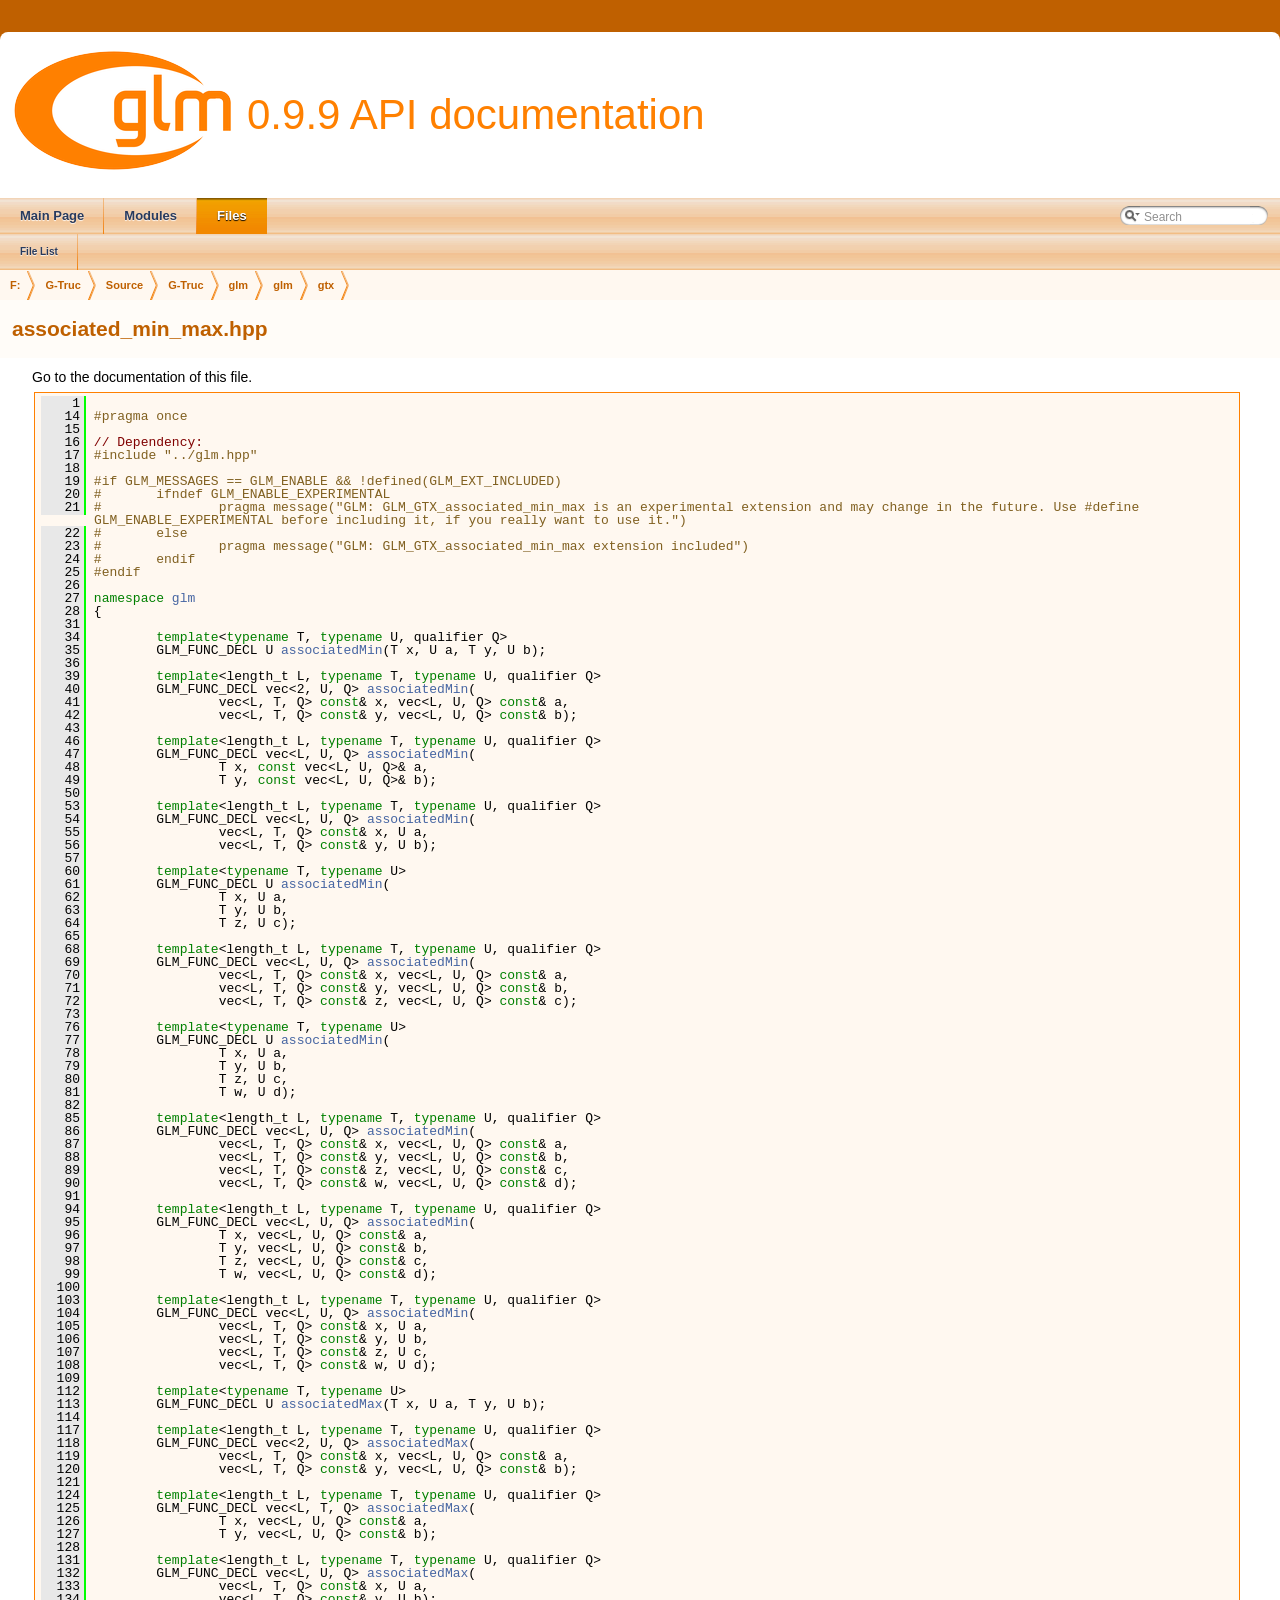
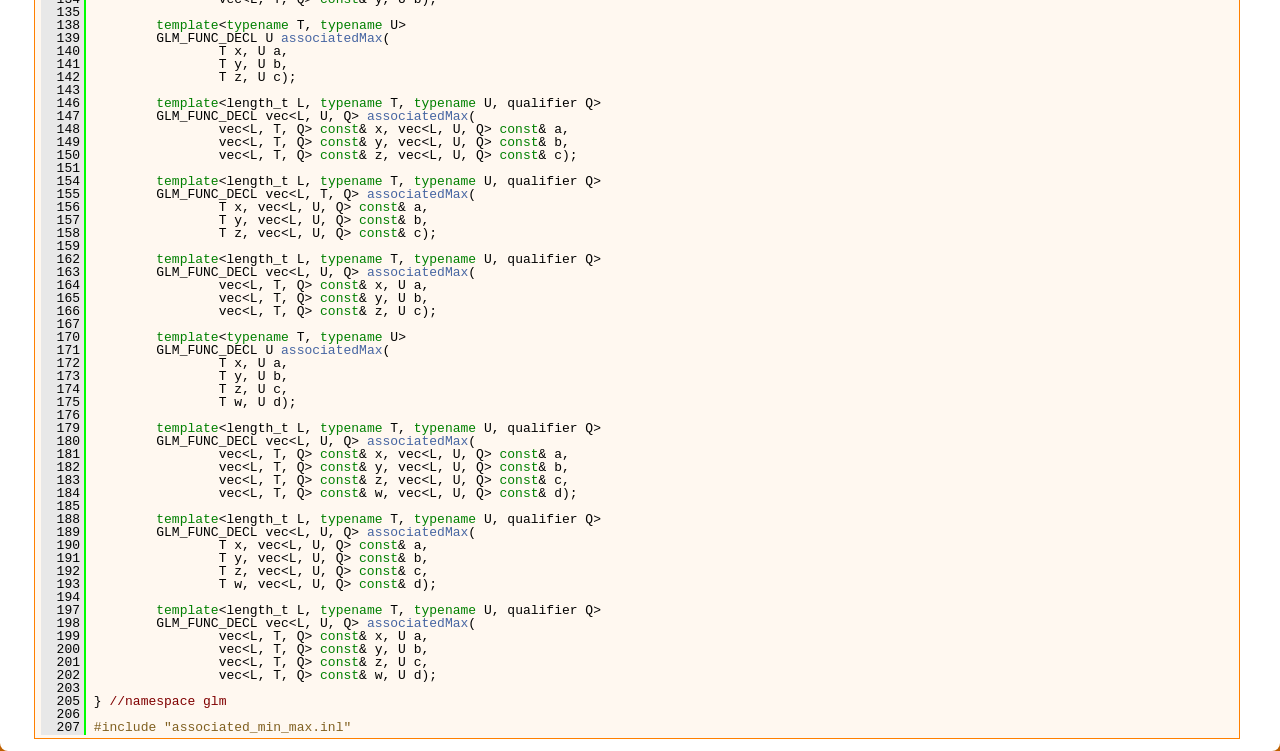
<file: submodules/diff-gaussian-rasterization/third_party/glm/doc/api/a00007_source.html>
<!DOCTYPE html PUBLIC "-//W3C//DTD XHTML 1.0 Transitional//EN" "http://www.w3.org/TR/xhtml1/DTD/xhtml1-transitional.dtd">
<html xmlns="http://www.w3.org/1999/xhtml">
<head>
<meta http-equiv="Content-Type" content="text/xhtml;charset=UTF-8"/>
<meta http-equiv="X-UA-Compatible" content="IE=9"/>
<meta name="generator" content="Doxygen 1.8.10"/>
<title>0.9.9 API documentation: associated_min_max.hpp Source File</title>
<link href="tabs.css" rel="stylesheet" type="text/css"/>
<script type="text/javascript" src="jquery.js"></script>
<script type="text/javascript" src="dynsections.js"></script>
<link href="search/search.css" rel="stylesheet" type="text/css"/>
<script type="text/javascript" src="search/searchdata.js"></script>
<script type="text/javascript" src="search/search.js"></script>
<script type="text/javascript">
  $(document).ready(function() { init_search(); });
</script>
<link href="doxygen.css" rel="stylesheet" type="text/css" />
</head>
<body>
<div id="top"><!-- do not remove this div, it is closed by doxygen! -->
<div id="titlearea">
<table cellspacing="0" cellpadding="0">
 <tbody>
 <tr style="height: 56px;">
  <td id="projectlogo"><img alt="Logo" src="logo-mini.png"/></td>
  <td id="projectalign" style="padding-left: 0.5em;">
   <div id="projectname">0.9.9 API documentation
   </div>
  </td>
 </tr>
 </tbody>
</table>
</div>
<!-- end header part -->
<!-- Generated by Doxygen 1.8.10 -->
<script type="text/javascript">
var searchBox = new SearchBox("searchBox", "search",false,'Search');
</script>
  <div id="navrow1" class="tabs">
    <ul class="tablist">
      <li><a href="index.html"><span>Main&#160;Page</span></a></li>
      <li><a href="modules.html"><span>Modules</span></a></li>
      <li class="current"><a href="files.html"><span>Files</span></a></li>
      <li>
        <div id="MSearchBox" class="MSearchBoxInactive">
        <span class="left">
          <img id="MSearchSelect" src="search/mag_sel.png"
               onmouseover="return searchBox.OnSearchSelectShow()"
               onmouseout="return searchBox.OnSearchSelectHide()"
               alt=""/>
          <input type="text" id="MSearchField" value="Search" accesskey="S"
               onfocus="searchBox.OnSearchFieldFocus(true)" 
               onblur="searchBox.OnSearchFieldFocus(false)" 
               onkeyup="searchBox.OnSearchFieldChange(event)"/>
          </span><span class="right">
            <a id="MSearchClose" href="javascript:searchBox.CloseResultsWindow()"><img id="MSearchCloseImg" border="0" src="search/close.png" alt=""/></a>
          </span>
        </div>
      </li>
    </ul>
  </div>
  <div id="navrow2" class="tabs2">
    <ul class="tablist">
      <li><a href="files.html"><span>File&#160;List</span></a></li>
    </ul>
  </div>
<!-- window showing the filter options -->
<div id="MSearchSelectWindow"
     onmouseover="return searchBox.OnSearchSelectShow()"
     onmouseout="return searchBox.OnSearchSelectHide()"
     onkeydown="return searchBox.OnSearchSelectKey(event)">
</div>

<!-- iframe showing the search results (closed by default) -->
<div id="MSearchResultsWindow">
<iframe src="javascript:void(0)" frameborder="0" 
        name="MSearchResults" id="MSearchResults">
</iframe>
</div>

<div id="nav-path" class="navpath">
  <ul>
<li class="navelem"><a class="el" href="dir_3a581ba30d25676e4b797b1f96d53b45.html">F:</a></li><li class="navelem"><a class="el" href="dir_9e5fe034a00e89334fd5186c3e7db156.html">G-Truc</a></li><li class="navelem"><a class="el" href="dir_d9496f0844b48bc7e53b5af8c99b9ab2.html">Source</a></li><li class="navelem"><a class="el" href="dir_a8bee7be44182a33f3820393ae0b105d.html">G-Truc</a></li><li class="navelem"><a class="el" href="dir_44e5e654415abd9ca6fdeaddaff8565e.html">glm</a></li><li class="navelem"><a class="el" href="dir_cef2d71d502cb69a9252bca2297d9549.html">glm</a></li><li class="navelem"><a class="el" href="dir_f35778ec600a1b9bbc4524e62e226aa2.html">gtx</a></li>  </ul>
</div>
</div><!-- top -->
<div class="header">
  <div class="headertitle">
<div class="title">associated_min_max.hpp</div>  </div>
</div><!--header-->
<div class="contents">
<a href="a00007.html">Go to the documentation of this file.</a><div class="fragment"><div class="line"><a name="l00001"></a><span class="lineno">    1</span>&#160;</div>
<div class="line"><a name="l00014"></a><span class="lineno">   14</span>&#160;<span class="preprocessor">#pragma once</span></div>
<div class="line"><a name="l00015"></a><span class="lineno">   15</span>&#160;</div>
<div class="line"><a name="l00016"></a><span class="lineno">   16</span>&#160;<span class="comment">// Dependency:</span></div>
<div class="line"><a name="l00017"></a><span class="lineno">   17</span>&#160;<span class="preprocessor">#include &quot;../glm.hpp&quot;</span></div>
<div class="line"><a name="l00018"></a><span class="lineno">   18</span>&#160;</div>
<div class="line"><a name="l00019"></a><span class="lineno">   19</span>&#160;<span class="preprocessor">#if GLM_MESSAGES == GLM_ENABLE &amp;&amp; !defined(GLM_EXT_INCLUDED)</span></div>
<div class="line"><a name="l00020"></a><span class="lineno">   20</span>&#160;<span class="preprocessor">#       ifndef GLM_ENABLE_EXPERIMENTAL</span></div>
<div class="line"><a name="l00021"></a><span class="lineno">   21</span>&#160;<span class="preprocessor">#               pragma message(&quot;GLM: GLM_GTX_associated_min_max is an experimental extension and may change in the future. Use #define GLM_ENABLE_EXPERIMENTAL before including it, if you really want to use it.&quot;)</span></div>
<div class="line"><a name="l00022"></a><span class="lineno">   22</span>&#160;<span class="preprocessor">#       else</span></div>
<div class="line"><a name="l00023"></a><span class="lineno">   23</span>&#160;<span class="preprocessor">#               pragma message(&quot;GLM: GLM_GTX_associated_min_max extension included&quot;)</span></div>
<div class="line"><a name="l00024"></a><span class="lineno">   24</span>&#160;<span class="preprocessor">#       endif</span></div>
<div class="line"><a name="l00025"></a><span class="lineno">   25</span>&#160;<span class="preprocessor">#endif</span></div>
<div class="line"><a name="l00026"></a><span class="lineno">   26</span>&#160;</div>
<div class="line"><a name="l00027"></a><span class="lineno">   27</span>&#160;<span class="keyword">namespace </span><a class="code" href="a00236.html">glm</a></div>
<div class="line"><a name="l00028"></a><span class="lineno">   28</span>&#160;{</div>
<div class="line"><a name="l00031"></a><span class="lineno">   31</span>&#160;</div>
<div class="line"><a name="l00034"></a><span class="lineno">   34</span>&#160;        <span class="keyword">template</span>&lt;<span class="keyword">typename</span> T, <span class="keyword">typename</span> U, qualifier Q&gt;</div>
<div class="line"><a name="l00035"></a><span class="lineno">   35</span>&#160;        GLM_FUNC_DECL U <a class="code" href="a00308.html#ga2db7e351994baee78540a562d4bb6d3b">associatedMin</a>(T x, U a, T y, U b);</div>
<div class="line"><a name="l00036"></a><span class="lineno">   36</span>&#160;</div>
<div class="line"><a name="l00039"></a><span class="lineno">   39</span>&#160;        <span class="keyword">template</span>&lt;length_t L, <span class="keyword">typename</span> T, <span class="keyword">typename</span> U, qualifier Q&gt;</div>
<div class="line"><a name="l00040"></a><span class="lineno">   40</span>&#160;        GLM_FUNC_DECL vec&lt;2, U, Q&gt; <a class="code" href="a00308.html#ga2db7e351994baee78540a562d4bb6d3b">associatedMin</a>(</div>
<div class="line"><a name="l00041"></a><span class="lineno">   41</span>&#160;                vec&lt;L, T, Q&gt; <span class="keyword">const</span>&amp; x, vec&lt;L, U, Q&gt; <span class="keyword">const</span>&amp; a,</div>
<div class="line"><a name="l00042"></a><span class="lineno">   42</span>&#160;                vec&lt;L, T, Q&gt; <span class="keyword">const</span>&amp; y, vec&lt;L, U, Q&gt; <span class="keyword">const</span>&amp; b);</div>
<div class="line"><a name="l00043"></a><span class="lineno">   43</span>&#160;</div>
<div class="line"><a name="l00046"></a><span class="lineno">   46</span>&#160;        <span class="keyword">template</span>&lt;length_t L, <span class="keyword">typename</span> T, <span class="keyword">typename</span> U, qualifier Q&gt;</div>
<div class="line"><a name="l00047"></a><span class="lineno">   47</span>&#160;        GLM_FUNC_DECL vec&lt;L, U, Q&gt; <a class="code" href="a00308.html#ga2db7e351994baee78540a562d4bb6d3b">associatedMin</a>(</div>
<div class="line"><a name="l00048"></a><span class="lineno">   48</span>&#160;                T x, <span class="keyword">const</span> vec&lt;L, U, Q&gt;&amp; a,</div>
<div class="line"><a name="l00049"></a><span class="lineno">   49</span>&#160;                T y, <span class="keyword">const</span> vec&lt;L, U, Q&gt;&amp; b);</div>
<div class="line"><a name="l00050"></a><span class="lineno">   50</span>&#160;</div>
<div class="line"><a name="l00053"></a><span class="lineno">   53</span>&#160;        <span class="keyword">template</span>&lt;length_t L, <span class="keyword">typename</span> T, <span class="keyword">typename</span> U, qualifier Q&gt;</div>
<div class="line"><a name="l00054"></a><span class="lineno">   54</span>&#160;        GLM_FUNC_DECL vec&lt;L, U, Q&gt; <a class="code" href="a00308.html#ga2db7e351994baee78540a562d4bb6d3b">associatedMin</a>(</div>
<div class="line"><a name="l00055"></a><span class="lineno">   55</span>&#160;                vec&lt;L, T, Q&gt; <span class="keyword">const</span>&amp; x, U a,</div>
<div class="line"><a name="l00056"></a><span class="lineno">   56</span>&#160;                vec&lt;L, T, Q&gt; <span class="keyword">const</span>&amp; y, U b);</div>
<div class="line"><a name="l00057"></a><span class="lineno">   57</span>&#160;</div>
<div class="line"><a name="l00060"></a><span class="lineno">   60</span>&#160;        <span class="keyword">template</span>&lt;<span class="keyword">typename</span> T, <span class="keyword">typename</span> U&gt;</div>
<div class="line"><a name="l00061"></a><span class="lineno">   61</span>&#160;        GLM_FUNC_DECL U <a class="code" href="a00308.html#ga2db7e351994baee78540a562d4bb6d3b">associatedMin</a>(</div>
<div class="line"><a name="l00062"></a><span class="lineno">   62</span>&#160;                T x, U a,</div>
<div class="line"><a name="l00063"></a><span class="lineno">   63</span>&#160;                T y, U b,</div>
<div class="line"><a name="l00064"></a><span class="lineno">   64</span>&#160;                T z, U c);</div>
<div class="line"><a name="l00065"></a><span class="lineno">   65</span>&#160;</div>
<div class="line"><a name="l00068"></a><span class="lineno">   68</span>&#160;        <span class="keyword">template</span>&lt;length_t L, <span class="keyword">typename</span> T, <span class="keyword">typename</span> U, qualifier Q&gt;</div>
<div class="line"><a name="l00069"></a><span class="lineno">   69</span>&#160;        GLM_FUNC_DECL vec&lt;L, U, Q&gt; <a class="code" href="a00308.html#ga2db7e351994baee78540a562d4bb6d3b">associatedMin</a>(</div>
<div class="line"><a name="l00070"></a><span class="lineno">   70</span>&#160;                vec&lt;L, T, Q&gt; <span class="keyword">const</span>&amp; x, vec&lt;L, U, Q&gt; <span class="keyword">const</span>&amp; a,</div>
<div class="line"><a name="l00071"></a><span class="lineno">   71</span>&#160;                vec&lt;L, T, Q&gt; <span class="keyword">const</span>&amp; y, vec&lt;L, U, Q&gt; <span class="keyword">const</span>&amp; b,</div>
<div class="line"><a name="l00072"></a><span class="lineno">   72</span>&#160;                vec&lt;L, T, Q&gt; <span class="keyword">const</span>&amp; z, vec&lt;L, U, Q&gt; <span class="keyword">const</span>&amp; c);</div>
<div class="line"><a name="l00073"></a><span class="lineno">   73</span>&#160;</div>
<div class="line"><a name="l00076"></a><span class="lineno">   76</span>&#160;        <span class="keyword">template</span>&lt;<span class="keyword">typename</span> T, <span class="keyword">typename</span> U&gt;</div>
<div class="line"><a name="l00077"></a><span class="lineno">   77</span>&#160;        GLM_FUNC_DECL U <a class="code" href="a00308.html#ga2db7e351994baee78540a562d4bb6d3b">associatedMin</a>(</div>
<div class="line"><a name="l00078"></a><span class="lineno">   78</span>&#160;                T x, U a,</div>
<div class="line"><a name="l00079"></a><span class="lineno">   79</span>&#160;                T y, U b,</div>
<div class="line"><a name="l00080"></a><span class="lineno">   80</span>&#160;                T z, U c,</div>
<div class="line"><a name="l00081"></a><span class="lineno">   81</span>&#160;                T w, U d);</div>
<div class="line"><a name="l00082"></a><span class="lineno">   82</span>&#160;</div>
<div class="line"><a name="l00085"></a><span class="lineno">   85</span>&#160;        <span class="keyword">template</span>&lt;length_t L, <span class="keyword">typename</span> T, <span class="keyword">typename</span> U, qualifier Q&gt;</div>
<div class="line"><a name="l00086"></a><span class="lineno">   86</span>&#160;        GLM_FUNC_DECL vec&lt;L, U, Q&gt; <a class="code" href="a00308.html#ga2db7e351994baee78540a562d4bb6d3b">associatedMin</a>(</div>
<div class="line"><a name="l00087"></a><span class="lineno">   87</span>&#160;                vec&lt;L, T, Q&gt; <span class="keyword">const</span>&amp; x, vec&lt;L, U, Q&gt; <span class="keyword">const</span>&amp; a,</div>
<div class="line"><a name="l00088"></a><span class="lineno">   88</span>&#160;                vec&lt;L, T, Q&gt; <span class="keyword">const</span>&amp; y, vec&lt;L, U, Q&gt; <span class="keyword">const</span>&amp; b,</div>
<div class="line"><a name="l00089"></a><span class="lineno">   89</span>&#160;                vec&lt;L, T, Q&gt; <span class="keyword">const</span>&amp; z, vec&lt;L, U, Q&gt; <span class="keyword">const</span>&amp; c,</div>
<div class="line"><a name="l00090"></a><span class="lineno">   90</span>&#160;                vec&lt;L, T, Q&gt; <span class="keyword">const</span>&amp; w, vec&lt;L, U, Q&gt; <span class="keyword">const</span>&amp; d);</div>
<div class="line"><a name="l00091"></a><span class="lineno">   91</span>&#160;</div>
<div class="line"><a name="l00094"></a><span class="lineno">   94</span>&#160;        <span class="keyword">template</span>&lt;length_t L, <span class="keyword">typename</span> T, <span class="keyword">typename</span> U, qualifier Q&gt;</div>
<div class="line"><a name="l00095"></a><span class="lineno">   95</span>&#160;        GLM_FUNC_DECL vec&lt;L, U, Q&gt; <a class="code" href="a00308.html#ga2db7e351994baee78540a562d4bb6d3b">associatedMin</a>(</div>
<div class="line"><a name="l00096"></a><span class="lineno">   96</span>&#160;                T x, vec&lt;L, U, Q&gt; <span class="keyword">const</span>&amp; a,</div>
<div class="line"><a name="l00097"></a><span class="lineno">   97</span>&#160;                T y, vec&lt;L, U, Q&gt; <span class="keyword">const</span>&amp; b,</div>
<div class="line"><a name="l00098"></a><span class="lineno">   98</span>&#160;                T z, vec&lt;L, U, Q&gt; <span class="keyword">const</span>&amp; c,</div>
<div class="line"><a name="l00099"></a><span class="lineno">   99</span>&#160;                T w, vec&lt;L, U, Q&gt; <span class="keyword">const</span>&amp; d);</div>
<div class="line"><a name="l00100"></a><span class="lineno">  100</span>&#160;</div>
<div class="line"><a name="l00103"></a><span class="lineno">  103</span>&#160;        <span class="keyword">template</span>&lt;length_t L, <span class="keyword">typename</span> T, <span class="keyword">typename</span> U, qualifier Q&gt;</div>
<div class="line"><a name="l00104"></a><span class="lineno">  104</span>&#160;        GLM_FUNC_DECL vec&lt;L, U, Q&gt; <a class="code" href="a00308.html#ga2db7e351994baee78540a562d4bb6d3b">associatedMin</a>(</div>
<div class="line"><a name="l00105"></a><span class="lineno">  105</span>&#160;                vec&lt;L, T, Q&gt; <span class="keyword">const</span>&amp; x, U a,</div>
<div class="line"><a name="l00106"></a><span class="lineno">  106</span>&#160;                vec&lt;L, T, Q&gt; <span class="keyword">const</span>&amp; y, U b,</div>
<div class="line"><a name="l00107"></a><span class="lineno">  107</span>&#160;                vec&lt;L, T, Q&gt; <span class="keyword">const</span>&amp; z, U c,</div>
<div class="line"><a name="l00108"></a><span class="lineno">  108</span>&#160;                vec&lt;L, T, Q&gt; <span class="keyword">const</span>&amp; w, U d);</div>
<div class="line"><a name="l00109"></a><span class="lineno">  109</span>&#160;</div>
<div class="line"><a name="l00112"></a><span class="lineno">  112</span>&#160;        <span class="keyword">template</span>&lt;<span class="keyword">typename</span> T, <span class="keyword">typename</span> U&gt;</div>
<div class="line"><a name="l00113"></a><span class="lineno">  113</span>&#160;        GLM_FUNC_DECL U <a class="code" href="a00308.html#gab9c3dd74cac899d2c625b5767ea3b3fb">associatedMax</a>(T x, U a, T y, U b);</div>
<div class="line"><a name="l00114"></a><span class="lineno">  114</span>&#160;</div>
<div class="line"><a name="l00117"></a><span class="lineno">  117</span>&#160;        <span class="keyword">template</span>&lt;length_t L, <span class="keyword">typename</span> T, <span class="keyword">typename</span> U, qualifier Q&gt;</div>
<div class="line"><a name="l00118"></a><span class="lineno">  118</span>&#160;        GLM_FUNC_DECL vec&lt;2, U, Q&gt; <a class="code" href="a00308.html#gab9c3dd74cac899d2c625b5767ea3b3fb">associatedMax</a>(</div>
<div class="line"><a name="l00119"></a><span class="lineno">  119</span>&#160;                vec&lt;L, T, Q&gt; <span class="keyword">const</span>&amp; x, vec&lt;L, U, Q&gt; <span class="keyword">const</span>&amp; a,</div>
<div class="line"><a name="l00120"></a><span class="lineno">  120</span>&#160;                vec&lt;L, T, Q&gt; <span class="keyword">const</span>&amp; y, vec&lt;L, U, Q&gt; <span class="keyword">const</span>&amp; b);</div>
<div class="line"><a name="l00121"></a><span class="lineno">  121</span>&#160;</div>
<div class="line"><a name="l00124"></a><span class="lineno">  124</span>&#160;        <span class="keyword">template</span>&lt;length_t L, <span class="keyword">typename</span> T, <span class="keyword">typename</span> U, qualifier Q&gt;</div>
<div class="line"><a name="l00125"></a><span class="lineno">  125</span>&#160;        GLM_FUNC_DECL vec&lt;L, T, Q&gt; <a class="code" href="a00308.html#gab9c3dd74cac899d2c625b5767ea3b3fb">associatedMax</a>(</div>
<div class="line"><a name="l00126"></a><span class="lineno">  126</span>&#160;                T x, vec&lt;L, U, Q&gt; <span class="keyword">const</span>&amp; a,</div>
<div class="line"><a name="l00127"></a><span class="lineno">  127</span>&#160;                T y, vec&lt;L, U, Q&gt; <span class="keyword">const</span>&amp; b);</div>
<div class="line"><a name="l00128"></a><span class="lineno">  128</span>&#160;</div>
<div class="line"><a name="l00131"></a><span class="lineno">  131</span>&#160;        <span class="keyword">template</span>&lt;length_t L, <span class="keyword">typename</span> T, <span class="keyword">typename</span> U, qualifier Q&gt;</div>
<div class="line"><a name="l00132"></a><span class="lineno">  132</span>&#160;        GLM_FUNC_DECL vec&lt;L, U, Q&gt; <a class="code" href="a00308.html#gab9c3dd74cac899d2c625b5767ea3b3fb">associatedMax</a>(</div>
<div class="line"><a name="l00133"></a><span class="lineno">  133</span>&#160;                vec&lt;L, T, Q&gt; <span class="keyword">const</span>&amp; x, U a,</div>
<div class="line"><a name="l00134"></a><span class="lineno">  134</span>&#160;                vec&lt;L, T, Q&gt; <span class="keyword">const</span>&amp; y, U b);</div>
<div class="line"><a name="l00135"></a><span class="lineno">  135</span>&#160;</div>
<div class="line"><a name="l00138"></a><span class="lineno">  138</span>&#160;        <span class="keyword">template</span>&lt;<span class="keyword">typename</span> T, <span class="keyword">typename</span> U&gt;</div>
<div class="line"><a name="l00139"></a><span class="lineno">  139</span>&#160;        GLM_FUNC_DECL U <a class="code" href="a00308.html#gab9c3dd74cac899d2c625b5767ea3b3fb">associatedMax</a>(</div>
<div class="line"><a name="l00140"></a><span class="lineno">  140</span>&#160;                T x, U a,</div>
<div class="line"><a name="l00141"></a><span class="lineno">  141</span>&#160;                T y, U b,</div>
<div class="line"><a name="l00142"></a><span class="lineno">  142</span>&#160;                T z, U c);</div>
<div class="line"><a name="l00143"></a><span class="lineno">  143</span>&#160;</div>
<div class="line"><a name="l00146"></a><span class="lineno">  146</span>&#160;        <span class="keyword">template</span>&lt;length_t L, <span class="keyword">typename</span> T, <span class="keyword">typename</span> U, qualifier Q&gt;</div>
<div class="line"><a name="l00147"></a><span class="lineno">  147</span>&#160;        GLM_FUNC_DECL vec&lt;L, U, Q&gt; <a class="code" href="a00308.html#gab9c3dd74cac899d2c625b5767ea3b3fb">associatedMax</a>(</div>
<div class="line"><a name="l00148"></a><span class="lineno">  148</span>&#160;                vec&lt;L, T, Q&gt; <span class="keyword">const</span>&amp; x, vec&lt;L, U, Q&gt; <span class="keyword">const</span>&amp; a,</div>
<div class="line"><a name="l00149"></a><span class="lineno">  149</span>&#160;                vec&lt;L, T, Q&gt; <span class="keyword">const</span>&amp; y, vec&lt;L, U, Q&gt; <span class="keyword">const</span>&amp; b,</div>
<div class="line"><a name="l00150"></a><span class="lineno">  150</span>&#160;                vec&lt;L, T, Q&gt; <span class="keyword">const</span>&amp; z, vec&lt;L, U, Q&gt; <span class="keyword">const</span>&amp; c);</div>
<div class="line"><a name="l00151"></a><span class="lineno">  151</span>&#160;</div>
<div class="line"><a name="l00154"></a><span class="lineno">  154</span>&#160;        <span class="keyword">template</span>&lt;length_t L, <span class="keyword">typename</span> T, <span class="keyword">typename</span> U, qualifier Q&gt;</div>
<div class="line"><a name="l00155"></a><span class="lineno">  155</span>&#160;        GLM_FUNC_DECL vec&lt;L, T, Q&gt; <a class="code" href="a00308.html#gab9c3dd74cac899d2c625b5767ea3b3fb">associatedMax</a>(</div>
<div class="line"><a name="l00156"></a><span class="lineno">  156</span>&#160;                T x, vec&lt;L, U, Q&gt; <span class="keyword">const</span>&amp; a,</div>
<div class="line"><a name="l00157"></a><span class="lineno">  157</span>&#160;                T y, vec&lt;L, U, Q&gt; <span class="keyword">const</span>&amp; b,</div>
<div class="line"><a name="l00158"></a><span class="lineno">  158</span>&#160;                T z, vec&lt;L, U, Q&gt; <span class="keyword">const</span>&amp; c);</div>
<div class="line"><a name="l00159"></a><span class="lineno">  159</span>&#160;</div>
<div class="line"><a name="l00162"></a><span class="lineno">  162</span>&#160;        <span class="keyword">template</span>&lt;length_t L, <span class="keyword">typename</span> T, <span class="keyword">typename</span> U, qualifier Q&gt;</div>
<div class="line"><a name="l00163"></a><span class="lineno">  163</span>&#160;        GLM_FUNC_DECL vec&lt;L, U, Q&gt; <a class="code" href="a00308.html#gab9c3dd74cac899d2c625b5767ea3b3fb">associatedMax</a>(</div>
<div class="line"><a name="l00164"></a><span class="lineno">  164</span>&#160;                vec&lt;L, T, Q&gt; <span class="keyword">const</span>&amp; x, U a,</div>
<div class="line"><a name="l00165"></a><span class="lineno">  165</span>&#160;                vec&lt;L, T, Q&gt; <span class="keyword">const</span>&amp; y, U b,</div>
<div class="line"><a name="l00166"></a><span class="lineno">  166</span>&#160;                vec&lt;L, T, Q&gt; <span class="keyword">const</span>&amp; z, U c);</div>
<div class="line"><a name="l00167"></a><span class="lineno">  167</span>&#160;</div>
<div class="line"><a name="l00170"></a><span class="lineno">  170</span>&#160;        <span class="keyword">template</span>&lt;<span class="keyword">typename</span> T, <span class="keyword">typename</span> U&gt;</div>
<div class="line"><a name="l00171"></a><span class="lineno">  171</span>&#160;        GLM_FUNC_DECL U <a class="code" href="a00308.html#gab9c3dd74cac899d2c625b5767ea3b3fb">associatedMax</a>(</div>
<div class="line"><a name="l00172"></a><span class="lineno">  172</span>&#160;                T x, U a,</div>
<div class="line"><a name="l00173"></a><span class="lineno">  173</span>&#160;                T y, U b,</div>
<div class="line"><a name="l00174"></a><span class="lineno">  174</span>&#160;                T z, U c,</div>
<div class="line"><a name="l00175"></a><span class="lineno">  175</span>&#160;                T w, U d);</div>
<div class="line"><a name="l00176"></a><span class="lineno">  176</span>&#160;</div>
<div class="line"><a name="l00179"></a><span class="lineno">  179</span>&#160;        <span class="keyword">template</span>&lt;length_t L, <span class="keyword">typename</span> T, <span class="keyword">typename</span> U, qualifier Q&gt;</div>
<div class="line"><a name="l00180"></a><span class="lineno">  180</span>&#160;        GLM_FUNC_DECL vec&lt;L, U, Q&gt; <a class="code" href="a00308.html#gab9c3dd74cac899d2c625b5767ea3b3fb">associatedMax</a>(</div>
<div class="line"><a name="l00181"></a><span class="lineno">  181</span>&#160;                vec&lt;L, T, Q&gt; <span class="keyword">const</span>&amp; x, vec&lt;L, U, Q&gt; <span class="keyword">const</span>&amp; a,</div>
<div class="line"><a name="l00182"></a><span class="lineno">  182</span>&#160;                vec&lt;L, T, Q&gt; <span class="keyword">const</span>&amp; y, vec&lt;L, U, Q&gt; <span class="keyword">const</span>&amp; b,</div>
<div class="line"><a name="l00183"></a><span class="lineno">  183</span>&#160;                vec&lt;L, T, Q&gt; <span class="keyword">const</span>&amp; z, vec&lt;L, U, Q&gt; <span class="keyword">const</span>&amp; c,</div>
<div class="line"><a name="l00184"></a><span class="lineno">  184</span>&#160;                vec&lt;L, T, Q&gt; <span class="keyword">const</span>&amp; w, vec&lt;L, U, Q&gt; <span class="keyword">const</span>&amp; d);</div>
<div class="line"><a name="l00185"></a><span class="lineno">  185</span>&#160;</div>
<div class="line"><a name="l00188"></a><span class="lineno">  188</span>&#160;        <span class="keyword">template</span>&lt;length_t L, <span class="keyword">typename</span> T, <span class="keyword">typename</span> U, qualifier Q&gt;</div>
<div class="line"><a name="l00189"></a><span class="lineno">  189</span>&#160;        GLM_FUNC_DECL vec&lt;L, U, Q&gt; <a class="code" href="a00308.html#gab9c3dd74cac899d2c625b5767ea3b3fb">associatedMax</a>(</div>
<div class="line"><a name="l00190"></a><span class="lineno">  190</span>&#160;                T x, vec&lt;L, U, Q&gt; <span class="keyword">const</span>&amp; a,</div>
<div class="line"><a name="l00191"></a><span class="lineno">  191</span>&#160;                T y, vec&lt;L, U, Q&gt; <span class="keyword">const</span>&amp; b,</div>
<div class="line"><a name="l00192"></a><span class="lineno">  192</span>&#160;                T z, vec&lt;L, U, Q&gt; <span class="keyword">const</span>&amp; c,</div>
<div class="line"><a name="l00193"></a><span class="lineno">  193</span>&#160;                T w, vec&lt;L, U, Q&gt; <span class="keyword">const</span>&amp; d);</div>
<div class="line"><a name="l00194"></a><span class="lineno">  194</span>&#160;</div>
<div class="line"><a name="l00197"></a><span class="lineno">  197</span>&#160;        <span class="keyword">template</span>&lt;length_t L, <span class="keyword">typename</span> T, <span class="keyword">typename</span> U, qualifier Q&gt;</div>
<div class="line"><a name="l00198"></a><span class="lineno">  198</span>&#160;        GLM_FUNC_DECL vec&lt;L, U, Q&gt; <a class="code" href="a00308.html#gab9c3dd74cac899d2c625b5767ea3b3fb">associatedMax</a>(</div>
<div class="line"><a name="l00199"></a><span class="lineno">  199</span>&#160;                vec&lt;L, T, Q&gt; <span class="keyword">const</span>&amp; x, U a,</div>
<div class="line"><a name="l00200"></a><span class="lineno">  200</span>&#160;                vec&lt;L, T, Q&gt; <span class="keyword">const</span>&amp; y, U b,</div>
<div class="line"><a name="l00201"></a><span class="lineno">  201</span>&#160;                vec&lt;L, T, Q&gt; <span class="keyword">const</span>&amp; z, U c,</div>
<div class="line"><a name="l00202"></a><span class="lineno">  202</span>&#160;                vec&lt;L, T, Q&gt; <span class="keyword">const</span>&amp; w, U d);</div>
<div class="line"><a name="l00203"></a><span class="lineno">  203</span>&#160;</div>
<div class="line"><a name="l00205"></a><span class="lineno">  205</span>&#160;} <span class="comment">//namespace glm</span></div>
<div class="line"><a name="l00206"></a><span class="lineno">  206</span>&#160;</div>
<div class="line"><a name="l00207"></a><span class="lineno">  207</span>&#160;<span class="preprocessor">#include &quot;associated_min_max.inl&quot;</span></div>
<div class="ttc" id="a00308_html_gab9c3dd74cac899d2c625b5767ea3b3fb"><div class="ttname"><a href="a00308.html#gab9c3dd74cac899d2c625b5767ea3b3fb">glm::associatedMax</a></div><div class="ttdeci">GLM_FUNC_DECL vec&lt; L, U, Q &gt; associatedMax(vec&lt; L, T, Q &gt; const &amp;x, U a, vec&lt; L, T, Q &gt; const &amp;y, U b, vec&lt; L, T, Q &gt; const &amp;z, U c, vec&lt; L, T, Q &gt; const &amp;w, U d)</div><div class="ttdoc">Maximum comparison between 4 variables and returns 4 associated variable values. </div></div>
<div class="ttc" id="a00308_html_ga2db7e351994baee78540a562d4bb6d3b"><div class="ttname"><a href="a00308.html#ga2db7e351994baee78540a562d4bb6d3b">glm::associatedMin</a></div><div class="ttdeci">GLM_FUNC_DECL vec&lt; L, U, Q &gt; associatedMin(vec&lt; L, T, Q &gt; const &amp;x, U a, vec&lt; L, T, Q &gt; const &amp;y, U b, vec&lt; L, T, Q &gt; const &amp;z, U c, vec&lt; L, T, Q &gt; const &amp;w, U d)</div><div class="ttdoc">Minimum comparison between 4 variables and returns 4 associated variable values. </div></div>
<div class="ttc" id="a00236_html"><div class="ttname"><a href="a00236.html">glm</a></div><div class="ttdef"><b>Definition:</b> <a href="a00015_source.html#l00020">common.hpp:20</a></div></div>
</div><!-- fragment --></div><!-- contents -->
<!-- start footer part -->
<hr class="footer"/><address class="footer"><small>
Generated by &#160;<a href="http://www.doxygen.org/index.html">
<img class="footer" src="doxygen.png" alt="doxygen"/>
</a> 1.8.10
</small></address>
</body>
</html>
</file>
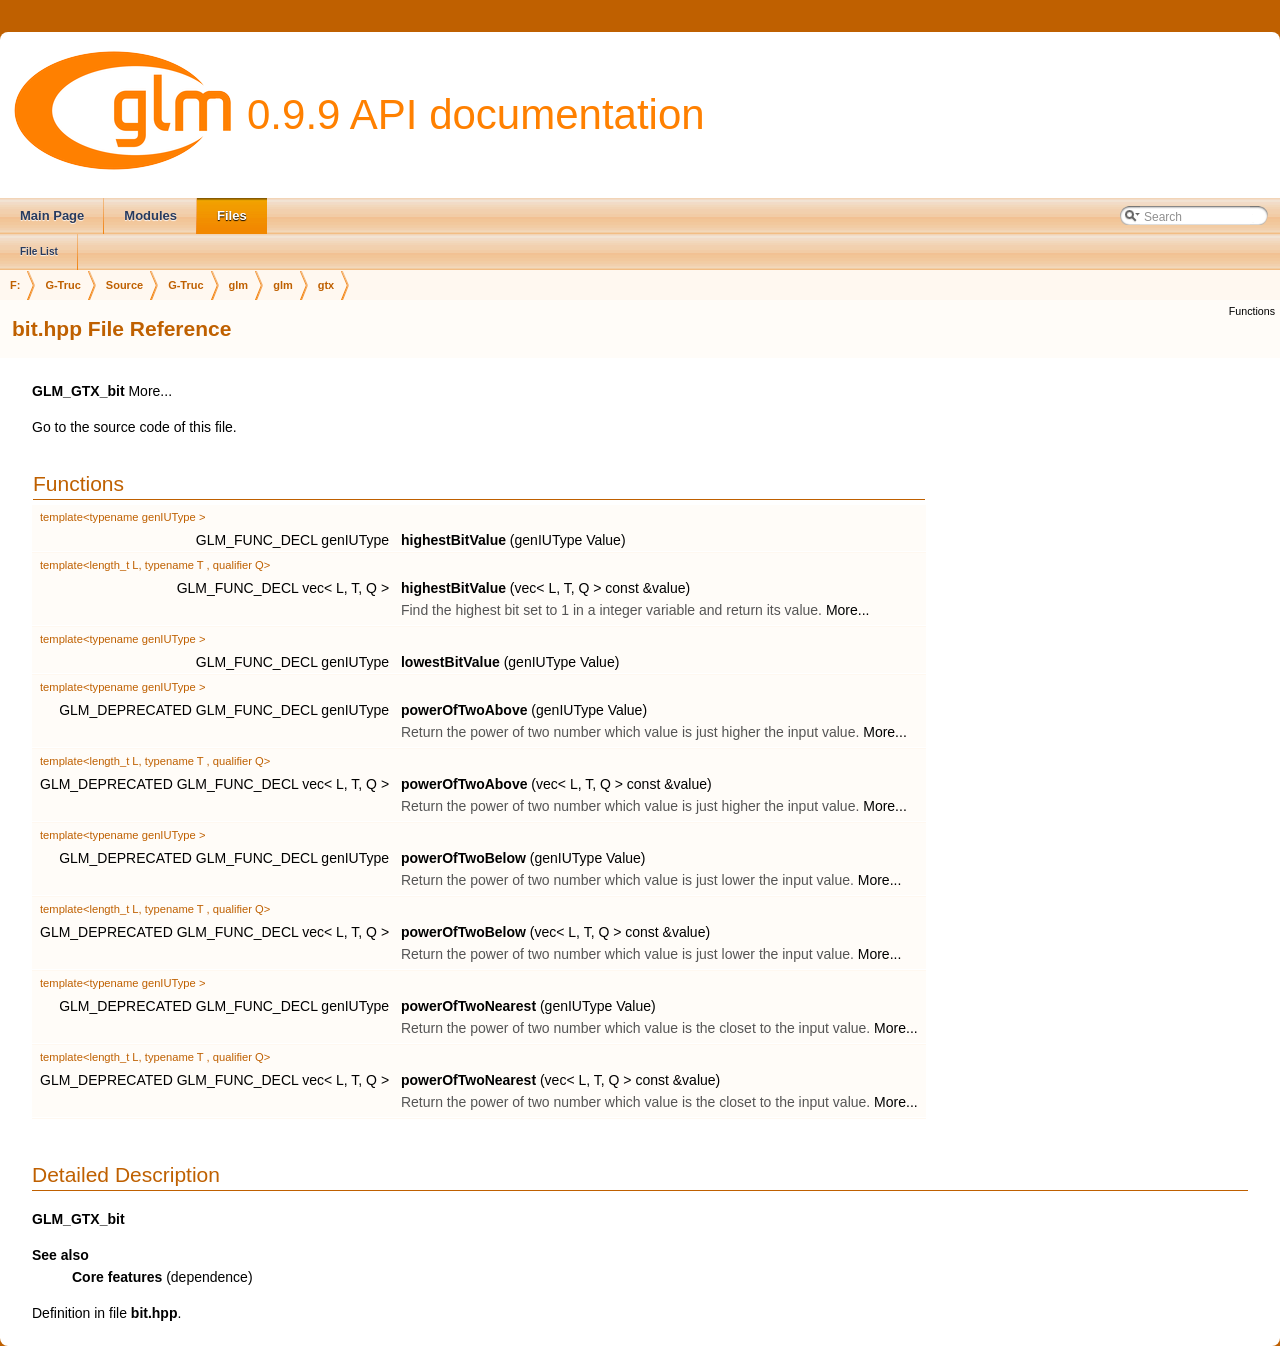
<file: submodules/diff-gaussian-rasterization/third_party/glm/doc/api/a00008.html>
<!DOCTYPE html PUBLIC "-//W3C//DTD XHTML 1.0 Transitional//EN" "http://www.w3.org/TR/xhtml1/DTD/xhtml1-transitional.dtd">
<html xmlns="http://www.w3.org/1999/xhtml">
<head>
<meta http-equiv="Content-Type" content="text/xhtml;charset=UTF-8"/>
<meta http-equiv="X-UA-Compatible" content="IE=9"/>
<meta name="generator" content="Doxygen 1.8.10"/>
<title>0.9.9 API documentation: bit.hpp File Reference</title>
<link href="tabs.css" rel="stylesheet" type="text/css"/>
<script type="text/javascript" src="jquery.js"></script>
<script type="text/javascript" src="dynsections.js"></script>
<link href="search/search.css" rel="stylesheet" type="text/css"/>
<script type="text/javascript" src="search/searchdata.js"></script>
<script type="text/javascript" src="search/search.js"></script>
<script type="text/javascript">
  $(document).ready(function() { init_search(); });
</script>
<link href="doxygen.css" rel="stylesheet" type="text/css" />
</head>
<body>
<div id="top"><!-- do not remove this div, it is closed by doxygen! -->
<div id="titlearea">
<table cellspacing="0" cellpadding="0">
 <tbody>
 <tr style="height: 56px;">
  <td id="projectlogo"><img alt="Logo" src="logo-mini.png"/></td>
  <td id="projectalign" style="padding-left: 0.5em;">
   <div id="projectname">0.9.9 API documentation
   </div>
  </td>
 </tr>
 </tbody>
</table>
</div>
<!-- end header part -->
<!-- Generated by Doxygen 1.8.10 -->
<script type="text/javascript">
var searchBox = new SearchBox("searchBox", "search",false,'Search');
</script>
  <div id="navrow1" class="tabs">
    <ul class="tablist">
      <li><a href="index.html"><span>Main&#160;Page</span></a></li>
      <li><a href="modules.html"><span>Modules</span></a></li>
      <li class="current"><a href="files.html"><span>Files</span></a></li>
      <li>
        <div id="MSearchBox" class="MSearchBoxInactive">
        <span class="left">
          <img id="MSearchSelect" src="search/mag_sel.png"
               onmouseover="return searchBox.OnSearchSelectShow()"
               onmouseout="return searchBox.OnSearchSelectHide()"
               alt=""/>
          <input type="text" id="MSearchField" value="Search" accesskey="S"
               onfocus="searchBox.OnSearchFieldFocus(true)" 
               onblur="searchBox.OnSearchFieldFocus(false)" 
               onkeyup="searchBox.OnSearchFieldChange(event)"/>
          </span><span class="right">
            <a id="MSearchClose" href="javascript:searchBox.CloseResultsWindow()"><img id="MSearchCloseImg" border="0" src="search/close.png" alt=""/></a>
          </span>
        </div>
      </li>
    </ul>
  </div>
  <div id="navrow2" class="tabs2">
    <ul class="tablist">
      <li><a href="files.html"><span>File&#160;List</span></a></li>
    </ul>
  </div>
<!-- window showing the filter options -->
<div id="MSearchSelectWindow"
     onmouseover="return searchBox.OnSearchSelectShow()"
     onmouseout="return searchBox.OnSearchSelectHide()"
     onkeydown="return searchBox.OnSearchSelectKey(event)">
</div>

<!-- iframe showing the search results (closed by default) -->
<div id="MSearchResultsWindow">
<iframe src="javascript:void(0)" frameborder="0" 
        name="MSearchResults" id="MSearchResults">
</iframe>
</div>

<div id="nav-path" class="navpath">
  <ul>
<li class="navelem"><a class="el" href="dir_3a581ba30d25676e4b797b1f96d53b45.html">F:</a></li><li class="navelem"><a class="el" href="dir_9e5fe034a00e89334fd5186c3e7db156.html">G-Truc</a></li><li class="navelem"><a class="el" href="dir_d9496f0844b48bc7e53b5af8c99b9ab2.html">Source</a></li><li class="navelem"><a class="el" href="dir_a8bee7be44182a33f3820393ae0b105d.html">G-Truc</a></li><li class="navelem"><a class="el" href="dir_44e5e654415abd9ca6fdeaddaff8565e.html">glm</a></li><li class="navelem"><a class="el" href="dir_cef2d71d502cb69a9252bca2297d9549.html">glm</a></li><li class="navelem"><a class="el" href="dir_f35778ec600a1b9bbc4524e62e226aa2.html">gtx</a></li>  </ul>
</div>
</div><!-- top -->
<div class="header">
  <div class="summary">
<a href="#func-members">Functions</a>  </div>
  <div class="headertitle">
<div class="title">bit.hpp File Reference</div>  </div>
</div><!--header-->
<div class="contents">

<p><a class="el" href="a00309.html">GLM_GTX_bit</a>  
<a href="#details">More...</a></p>

<p><a href="a00008_source.html">Go to the source code of this file.</a></p>
<table class="memberdecls">
<tr class="heading"><td colspan="2"><h2 class="groupheader"><a name="func-members"></a>
Functions</h2></td></tr>
<tr class="memitem:ga0dcc8fe7c3d3ad60dea409281efa3d05"><td class="memTemplParams" colspan="2">template&lt;typename genIUType &gt; </td></tr>
<tr class="memitem:ga0dcc8fe7c3d3ad60dea409281efa3d05"><td class="memTemplItemLeft" align="right" valign="top">GLM_FUNC_DECL genIUType&#160;</td><td class="memTemplItemRight" valign="bottom"><a class="el" href="a00309.html#ga0dcc8fe7c3d3ad60dea409281efa3d05">highestBitValue</a> (genIUType Value)</td></tr>
<tr class="separator:ga0dcc8fe7c3d3ad60dea409281efa3d05"><td class="memSeparator" colspan="2">&#160;</td></tr>
<tr class="memitem:ga898ef075ccf809a1e480faab48fe96bf"><td class="memTemplParams" colspan="2">template&lt;length_t L, typename T , qualifier Q&gt; </td></tr>
<tr class="memitem:ga898ef075ccf809a1e480faab48fe96bf"><td class="memTemplItemLeft" align="right" valign="top">GLM_FUNC_DECL vec&lt; L, T, Q &gt;&#160;</td><td class="memTemplItemRight" valign="bottom"><a class="el" href="a00309.html#ga898ef075ccf809a1e480faab48fe96bf">highestBitValue</a> (vec&lt; L, T, Q &gt; const &amp;value)</td></tr>
<tr class="memdesc:ga898ef075ccf809a1e480faab48fe96bf"><td class="mdescLeft">&#160;</td><td class="mdescRight">Find the highest bit set to 1 in a integer variable and return its value.  <a href="a00309.html#ga898ef075ccf809a1e480faab48fe96bf">More...</a><br /></td></tr>
<tr class="separator:ga898ef075ccf809a1e480faab48fe96bf"><td class="memSeparator" colspan="2">&#160;</td></tr>
<tr class="memitem:ga2ff6568089f3a9b67f5c30918855fc6f"><td class="memTemplParams" colspan="2">template&lt;typename genIUType &gt; </td></tr>
<tr class="memitem:ga2ff6568089f3a9b67f5c30918855fc6f"><td class="memTemplItemLeft" align="right" valign="top">GLM_FUNC_DECL genIUType&#160;</td><td class="memTemplItemRight" valign="bottom"><a class="el" href="a00309.html#ga2ff6568089f3a9b67f5c30918855fc6f">lowestBitValue</a> (genIUType Value)</td></tr>
<tr class="separator:ga2ff6568089f3a9b67f5c30918855fc6f"><td class="memSeparator" colspan="2">&#160;</td></tr>
<tr class="memitem:ga8cda2459871f574a0aecbe702ac93291"><td class="memTemplParams" colspan="2">template&lt;typename genIUType &gt; </td></tr>
<tr class="memitem:ga8cda2459871f574a0aecbe702ac93291"><td class="memTemplItemLeft" align="right" valign="top">GLM_DEPRECATED GLM_FUNC_DECL genIUType&#160;</td><td class="memTemplItemRight" valign="bottom"><a class="el" href="a00309.html#ga8cda2459871f574a0aecbe702ac93291">powerOfTwoAbove</a> (genIUType Value)</td></tr>
<tr class="memdesc:ga8cda2459871f574a0aecbe702ac93291"><td class="mdescLeft">&#160;</td><td class="mdescRight">Return the power of two number which value is just higher the input value.  <a href="a00309.html#ga8cda2459871f574a0aecbe702ac93291">More...</a><br /></td></tr>
<tr class="separator:ga8cda2459871f574a0aecbe702ac93291"><td class="memSeparator" colspan="2">&#160;</td></tr>
<tr class="memitem:ga2bbded187c5febfefc1e524ba31b3fab"><td class="memTemplParams" colspan="2">template&lt;length_t L, typename T , qualifier Q&gt; </td></tr>
<tr class="memitem:ga2bbded187c5febfefc1e524ba31b3fab"><td class="memTemplItemLeft" align="right" valign="top">GLM_DEPRECATED GLM_FUNC_DECL vec&lt; L, T, Q &gt;&#160;</td><td class="memTemplItemRight" valign="bottom"><a class="el" href="a00309.html#ga2bbded187c5febfefc1e524ba31b3fab">powerOfTwoAbove</a> (vec&lt; L, T, Q &gt; const &amp;value)</td></tr>
<tr class="memdesc:ga2bbded187c5febfefc1e524ba31b3fab"><td class="mdescLeft">&#160;</td><td class="mdescRight">Return the power of two number which value is just higher the input value.  <a href="a00309.html#ga2bbded187c5febfefc1e524ba31b3fab">More...</a><br /></td></tr>
<tr class="separator:ga2bbded187c5febfefc1e524ba31b3fab"><td class="memSeparator" colspan="2">&#160;</td></tr>
<tr class="memitem:ga3de7df63c589325101a2817a56f8e29d"><td class="memTemplParams" colspan="2">template&lt;typename genIUType &gt; </td></tr>
<tr class="memitem:ga3de7df63c589325101a2817a56f8e29d"><td class="memTemplItemLeft" align="right" valign="top">GLM_DEPRECATED GLM_FUNC_DECL genIUType&#160;</td><td class="memTemplItemRight" valign="bottom"><a class="el" href="a00309.html#ga3de7df63c589325101a2817a56f8e29d">powerOfTwoBelow</a> (genIUType Value)</td></tr>
<tr class="memdesc:ga3de7df63c589325101a2817a56f8e29d"><td class="mdescLeft">&#160;</td><td class="mdescRight">Return the power of two number which value is just lower the input value.  <a href="a00309.html#ga3de7df63c589325101a2817a56f8e29d">More...</a><br /></td></tr>
<tr class="separator:ga3de7df63c589325101a2817a56f8e29d"><td class="memSeparator" colspan="2">&#160;</td></tr>
<tr class="memitem:gaf78ddcc4152c051b2a21e68fecb10980"><td class="memTemplParams" colspan="2">template&lt;length_t L, typename T , qualifier Q&gt; </td></tr>
<tr class="memitem:gaf78ddcc4152c051b2a21e68fecb10980"><td class="memTemplItemLeft" align="right" valign="top">GLM_DEPRECATED GLM_FUNC_DECL vec&lt; L, T, Q &gt;&#160;</td><td class="memTemplItemRight" valign="bottom"><a class="el" href="a00309.html#gaf78ddcc4152c051b2a21e68fecb10980">powerOfTwoBelow</a> (vec&lt; L, T, Q &gt; const &amp;value)</td></tr>
<tr class="memdesc:gaf78ddcc4152c051b2a21e68fecb10980"><td class="mdescLeft">&#160;</td><td class="mdescRight">Return the power of two number which value is just lower the input value.  <a href="a00309.html#gaf78ddcc4152c051b2a21e68fecb10980">More...</a><br /></td></tr>
<tr class="separator:gaf78ddcc4152c051b2a21e68fecb10980"><td class="memSeparator" colspan="2">&#160;</td></tr>
<tr class="memitem:ga5f65973a5d2ea38c719e6a663149ead9"><td class="memTemplParams" colspan="2">template&lt;typename genIUType &gt; </td></tr>
<tr class="memitem:ga5f65973a5d2ea38c719e6a663149ead9"><td class="memTemplItemLeft" align="right" valign="top">GLM_DEPRECATED GLM_FUNC_DECL genIUType&#160;</td><td class="memTemplItemRight" valign="bottom"><a class="el" href="a00309.html#ga5f65973a5d2ea38c719e6a663149ead9">powerOfTwoNearest</a> (genIUType Value)</td></tr>
<tr class="memdesc:ga5f65973a5d2ea38c719e6a663149ead9"><td class="mdescLeft">&#160;</td><td class="mdescRight">Return the power of two number which value is the closet to the input value.  <a href="a00309.html#ga5f65973a5d2ea38c719e6a663149ead9">More...</a><br /></td></tr>
<tr class="separator:ga5f65973a5d2ea38c719e6a663149ead9"><td class="memSeparator" colspan="2">&#160;</td></tr>
<tr class="memitem:gac87e65d11e16c3d6b91c3bcfaef7da0b"><td class="memTemplParams" colspan="2">template&lt;length_t L, typename T , qualifier Q&gt; </td></tr>
<tr class="memitem:gac87e65d11e16c3d6b91c3bcfaef7da0b"><td class="memTemplItemLeft" align="right" valign="top">GLM_DEPRECATED GLM_FUNC_DECL vec&lt; L, T, Q &gt;&#160;</td><td class="memTemplItemRight" valign="bottom"><a class="el" href="a00309.html#gac87e65d11e16c3d6b91c3bcfaef7da0b">powerOfTwoNearest</a> (vec&lt; L, T, Q &gt; const &amp;value)</td></tr>
<tr class="memdesc:gac87e65d11e16c3d6b91c3bcfaef7da0b"><td class="mdescLeft">&#160;</td><td class="mdescRight">Return the power of two number which value is the closet to the input value.  <a href="a00309.html#gac87e65d11e16c3d6b91c3bcfaef7da0b">More...</a><br /></td></tr>
<tr class="separator:gac87e65d11e16c3d6b91c3bcfaef7da0b"><td class="memSeparator" colspan="2">&#160;</td></tr>
</table>
<a name="details" id="details"></a><h2 class="groupheader">Detailed Description</h2>
<div class="textblock"><p><a class="el" href="a00309.html">GLM_GTX_bit</a> </p>
<dl class="section see"><dt>See also</dt><dd><a class="el" href="a00280.html" title="Features that implement in C++ the GLSL specification as closely as possible. ">Core features</a> (dependence) </dd></dl>

<p>Definition in file <a class="el" href="a00008_source.html">bit.hpp</a>.</p>
</div></div><!-- contents -->
<!-- start footer part -->
<hr class="footer"/><address class="footer"><small>
Generated by &#160;<a href="http://www.doxygen.org/index.html">
<img class="footer" src="doxygen.png" alt="doxygen"/>
</a> 1.8.10
</small></address>
</body>
</html>
</file>
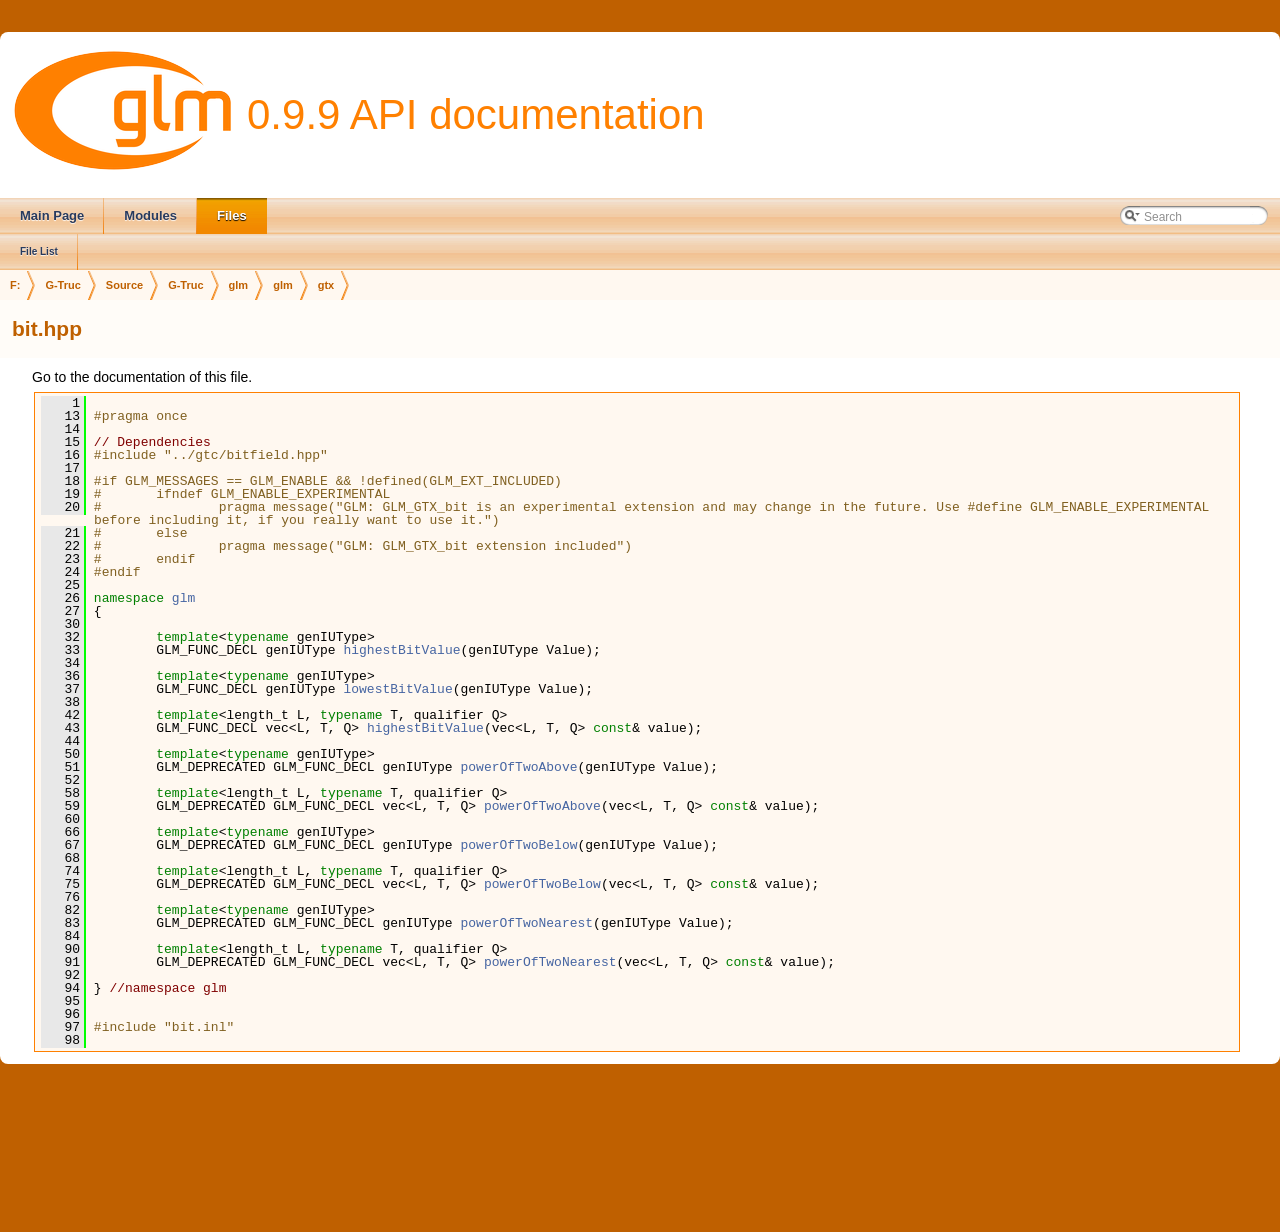
<file: submodules/diff-gaussian-rasterization/third_party/glm/doc/api/a00008_source.html>
<!DOCTYPE html PUBLIC "-//W3C//DTD XHTML 1.0 Transitional//EN" "http://www.w3.org/TR/xhtml1/DTD/xhtml1-transitional.dtd">
<html xmlns="http://www.w3.org/1999/xhtml">
<head>
<meta http-equiv="Content-Type" content="text/xhtml;charset=UTF-8"/>
<meta http-equiv="X-UA-Compatible" content="IE=9"/>
<meta name="generator" content="Doxygen 1.8.10"/>
<title>0.9.9 API documentation: bit.hpp Source File</title>
<link href="tabs.css" rel="stylesheet" type="text/css"/>
<script type="text/javascript" src="jquery.js"></script>
<script type="text/javascript" src="dynsections.js"></script>
<link href="search/search.css" rel="stylesheet" type="text/css"/>
<script type="text/javascript" src="search/searchdata.js"></script>
<script type="text/javascript" src="search/search.js"></script>
<script type="text/javascript">
  $(document).ready(function() { init_search(); });
</script>
<link href="doxygen.css" rel="stylesheet" type="text/css" />
</head>
<body>
<div id="top"><!-- do not remove this div, it is closed by doxygen! -->
<div id="titlearea">
<table cellspacing="0" cellpadding="0">
 <tbody>
 <tr style="height: 56px;">
  <td id="projectlogo"><img alt="Logo" src="logo-mini.png"/></td>
  <td id="projectalign" style="padding-left: 0.5em;">
   <div id="projectname">0.9.9 API documentation
   </div>
  </td>
 </tr>
 </tbody>
</table>
</div>
<!-- end header part -->
<!-- Generated by Doxygen 1.8.10 -->
<script type="text/javascript">
var searchBox = new SearchBox("searchBox", "search",false,'Search');
</script>
  <div id="navrow1" class="tabs">
    <ul class="tablist">
      <li><a href="index.html"><span>Main&#160;Page</span></a></li>
      <li><a href="modules.html"><span>Modules</span></a></li>
      <li class="current"><a href="files.html"><span>Files</span></a></li>
      <li>
        <div id="MSearchBox" class="MSearchBoxInactive">
        <span class="left">
          <img id="MSearchSelect" src="search/mag_sel.png"
               onmouseover="return searchBox.OnSearchSelectShow()"
               onmouseout="return searchBox.OnSearchSelectHide()"
               alt=""/>
          <input type="text" id="MSearchField" value="Search" accesskey="S"
               onfocus="searchBox.OnSearchFieldFocus(true)" 
               onblur="searchBox.OnSearchFieldFocus(false)" 
               onkeyup="searchBox.OnSearchFieldChange(event)"/>
          </span><span class="right">
            <a id="MSearchClose" href="javascript:searchBox.CloseResultsWindow()"><img id="MSearchCloseImg" border="0" src="search/close.png" alt=""/></a>
          </span>
        </div>
      </li>
    </ul>
  </div>
  <div id="navrow2" class="tabs2">
    <ul class="tablist">
      <li><a href="files.html"><span>File&#160;List</span></a></li>
    </ul>
  </div>
<!-- window showing the filter options -->
<div id="MSearchSelectWindow"
     onmouseover="return searchBox.OnSearchSelectShow()"
     onmouseout="return searchBox.OnSearchSelectHide()"
     onkeydown="return searchBox.OnSearchSelectKey(event)">
</div>

<!-- iframe showing the search results (closed by default) -->
<div id="MSearchResultsWindow">
<iframe src="javascript:void(0)" frameborder="0" 
        name="MSearchResults" id="MSearchResults">
</iframe>
</div>

<div id="nav-path" class="navpath">
  <ul>
<li class="navelem"><a class="el" href="dir_3a581ba30d25676e4b797b1f96d53b45.html">F:</a></li><li class="navelem"><a class="el" href="dir_9e5fe034a00e89334fd5186c3e7db156.html">G-Truc</a></li><li class="navelem"><a class="el" href="dir_d9496f0844b48bc7e53b5af8c99b9ab2.html">Source</a></li><li class="navelem"><a class="el" href="dir_a8bee7be44182a33f3820393ae0b105d.html">G-Truc</a></li><li class="navelem"><a class="el" href="dir_44e5e654415abd9ca6fdeaddaff8565e.html">glm</a></li><li class="navelem"><a class="el" href="dir_cef2d71d502cb69a9252bca2297d9549.html">glm</a></li><li class="navelem"><a class="el" href="dir_f35778ec600a1b9bbc4524e62e226aa2.html">gtx</a></li>  </ul>
</div>
</div><!-- top -->
<div class="header">
  <div class="headertitle">
<div class="title">bit.hpp</div>  </div>
</div><!--header-->
<div class="contents">
<a href="a00008.html">Go to the documentation of this file.</a><div class="fragment"><div class="line"><a name="l00001"></a><span class="lineno">    1</span>&#160;</div>
<div class="line"><a name="l00013"></a><span class="lineno">   13</span>&#160;<span class="preprocessor">#pragma once</span></div>
<div class="line"><a name="l00014"></a><span class="lineno">   14</span>&#160;</div>
<div class="line"><a name="l00015"></a><span class="lineno">   15</span>&#160;<span class="comment">// Dependencies</span></div>
<div class="line"><a name="l00016"></a><span class="lineno">   16</span>&#160;<span class="preprocessor">#include &quot;../gtc/bitfield.hpp&quot;</span></div>
<div class="line"><a name="l00017"></a><span class="lineno">   17</span>&#160;</div>
<div class="line"><a name="l00018"></a><span class="lineno">   18</span>&#160;<span class="preprocessor">#if GLM_MESSAGES == GLM_ENABLE &amp;&amp; !defined(GLM_EXT_INCLUDED)</span></div>
<div class="line"><a name="l00019"></a><span class="lineno">   19</span>&#160;<span class="preprocessor">#       ifndef GLM_ENABLE_EXPERIMENTAL</span></div>
<div class="line"><a name="l00020"></a><span class="lineno">   20</span>&#160;<span class="preprocessor">#               pragma message(&quot;GLM: GLM_GTX_bit is an experimental extension and may change in the future. Use #define GLM_ENABLE_EXPERIMENTAL before including it, if you really want to use it.&quot;)</span></div>
<div class="line"><a name="l00021"></a><span class="lineno">   21</span>&#160;<span class="preprocessor">#       else</span></div>
<div class="line"><a name="l00022"></a><span class="lineno">   22</span>&#160;<span class="preprocessor">#               pragma message(&quot;GLM: GLM_GTX_bit extension included&quot;)</span></div>
<div class="line"><a name="l00023"></a><span class="lineno">   23</span>&#160;<span class="preprocessor">#       endif</span></div>
<div class="line"><a name="l00024"></a><span class="lineno">   24</span>&#160;<span class="preprocessor">#endif</span></div>
<div class="line"><a name="l00025"></a><span class="lineno">   25</span>&#160;</div>
<div class="line"><a name="l00026"></a><span class="lineno">   26</span>&#160;<span class="keyword">namespace </span><a class="code" href="a00236.html">glm</a></div>
<div class="line"><a name="l00027"></a><span class="lineno">   27</span>&#160;{</div>
<div class="line"><a name="l00030"></a><span class="lineno">   30</span>&#160;</div>
<div class="line"><a name="l00032"></a><span class="lineno">   32</span>&#160;        <span class="keyword">template</span>&lt;<span class="keyword">typename</span> genIUType&gt;</div>
<div class="line"><a name="l00033"></a><span class="lineno">   33</span>&#160;        GLM_FUNC_DECL genIUType <a class="code" href="a00309.html#ga898ef075ccf809a1e480faab48fe96bf">highestBitValue</a>(genIUType Value);</div>
<div class="line"><a name="l00034"></a><span class="lineno">   34</span>&#160;</div>
<div class="line"><a name="l00036"></a><span class="lineno">   36</span>&#160;        <span class="keyword">template</span>&lt;<span class="keyword">typename</span> genIUType&gt;</div>
<div class="line"><a name="l00037"></a><span class="lineno">   37</span>&#160;        GLM_FUNC_DECL genIUType <a class="code" href="a00309.html#ga2ff6568089f3a9b67f5c30918855fc6f">lowestBitValue</a>(genIUType Value);</div>
<div class="line"><a name="l00038"></a><span class="lineno">   38</span>&#160;</div>
<div class="line"><a name="l00042"></a><span class="lineno">   42</span>&#160;        <span class="keyword">template</span>&lt;length_t L, <span class="keyword">typename</span> T, qualifier Q&gt;</div>
<div class="line"><a name="l00043"></a><span class="lineno">   43</span>&#160;        GLM_FUNC_DECL vec&lt;L, T, Q&gt; <a class="code" href="a00309.html#ga898ef075ccf809a1e480faab48fe96bf">highestBitValue</a>(vec&lt;L, T, Q&gt; <span class="keyword">const</span>&amp; value);</div>
<div class="line"><a name="l00044"></a><span class="lineno">   44</span>&#160;</div>
<div class="line"><a name="l00050"></a><span class="lineno">   50</span>&#160;        <span class="keyword">template</span>&lt;<span class="keyword">typename</span> genIUType&gt;</div>
<div class="line"><a name="l00051"></a><span class="lineno">   51</span>&#160;        GLM_DEPRECATED GLM_FUNC_DECL genIUType <a class="code" href="a00309.html#ga2bbded187c5febfefc1e524ba31b3fab">powerOfTwoAbove</a>(genIUType Value);</div>
<div class="line"><a name="l00052"></a><span class="lineno">   52</span>&#160;</div>
<div class="line"><a name="l00058"></a><span class="lineno">   58</span>&#160;        <span class="keyword">template</span>&lt;length_t L, <span class="keyword">typename</span> T, qualifier Q&gt;</div>
<div class="line"><a name="l00059"></a><span class="lineno">   59</span>&#160;        GLM_DEPRECATED GLM_FUNC_DECL vec&lt;L, T, Q&gt; <a class="code" href="a00309.html#ga2bbded187c5febfefc1e524ba31b3fab">powerOfTwoAbove</a>(vec&lt;L, T, Q&gt; <span class="keyword">const</span>&amp; value);</div>
<div class="line"><a name="l00060"></a><span class="lineno">   60</span>&#160;</div>
<div class="line"><a name="l00066"></a><span class="lineno">   66</span>&#160;        <span class="keyword">template</span>&lt;<span class="keyword">typename</span> genIUType&gt;</div>
<div class="line"><a name="l00067"></a><span class="lineno">   67</span>&#160;        GLM_DEPRECATED GLM_FUNC_DECL genIUType <a class="code" href="a00309.html#gaf78ddcc4152c051b2a21e68fecb10980">powerOfTwoBelow</a>(genIUType Value);</div>
<div class="line"><a name="l00068"></a><span class="lineno">   68</span>&#160;</div>
<div class="line"><a name="l00074"></a><span class="lineno">   74</span>&#160;        <span class="keyword">template</span>&lt;length_t L, <span class="keyword">typename</span> T, qualifier Q&gt;</div>
<div class="line"><a name="l00075"></a><span class="lineno">   75</span>&#160;        GLM_DEPRECATED GLM_FUNC_DECL vec&lt;L, T, Q&gt; <a class="code" href="a00309.html#gaf78ddcc4152c051b2a21e68fecb10980">powerOfTwoBelow</a>(vec&lt;L, T, Q&gt; <span class="keyword">const</span>&amp; value);</div>
<div class="line"><a name="l00076"></a><span class="lineno">   76</span>&#160;</div>
<div class="line"><a name="l00082"></a><span class="lineno">   82</span>&#160;        <span class="keyword">template</span>&lt;<span class="keyword">typename</span> genIUType&gt;</div>
<div class="line"><a name="l00083"></a><span class="lineno">   83</span>&#160;        GLM_DEPRECATED GLM_FUNC_DECL genIUType <a class="code" href="a00309.html#gac87e65d11e16c3d6b91c3bcfaef7da0b">powerOfTwoNearest</a>(genIUType Value);</div>
<div class="line"><a name="l00084"></a><span class="lineno">   84</span>&#160;</div>
<div class="line"><a name="l00090"></a><span class="lineno">   90</span>&#160;        <span class="keyword">template</span>&lt;length_t L, <span class="keyword">typename</span> T, qualifier Q&gt;</div>
<div class="line"><a name="l00091"></a><span class="lineno">   91</span>&#160;        GLM_DEPRECATED GLM_FUNC_DECL vec&lt;L, T, Q&gt; <a class="code" href="a00309.html#gac87e65d11e16c3d6b91c3bcfaef7da0b">powerOfTwoNearest</a>(vec&lt;L, T, Q&gt; <span class="keyword">const</span>&amp; value);</div>
<div class="line"><a name="l00092"></a><span class="lineno">   92</span>&#160;</div>
<div class="line"><a name="l00094"></a><span class="lineno">   94</span>&#160;} <span class="comment">//namespace glm</span></div>
<div class="line"><a name="l00095"></a><span class="lineno">   95</span>&#160;</div>
<div class="line"><a name="l00096"></a><span class="lineno">   96</span>&#160;</div>
<div class="line"><a name="l00097"></a><span class="lineno">   97</span>&#160;<span class="preprocessor">#include &quot;bit.inl&quot;</span></div>
<div class="line"><a name="l00098"></a><span class="lineno">   98</span>&#160;</div>
<div class="ttc" id="a00309_html_ga898ef075ccf809a1e480faab48fe96bf"><div class="ttname"><a href="a00309.html#ga898ef075ccf809a1e480faab48fe96bf">glm::highestBitValue</a></div><div class="ttdeci">GLM_FUNC_DECL vec&lt; L, T, Q &gt; highestBitValue(vec&lt; L, T, Q &gt; const &amp;value)</div><div class="ttdoc">Find the highest bit set to 1 in a integer variable and return its value. </div></div>
<div class="ttc" id="a00309_html_gaf78ddcc4152c051b2a21e68fecb10980"><div class="ttname"><a href="a00309.html#gaf78ddcc4152c051b2a21e68fecb10980">glm::powerOfTwoBelow</a></div><div class="ttdeci">GLM_DEPRECATED GLM_FUNC_DECL vec&lt; L, T, Q &gt; powerOfTwoBelow(vec&lt; L, T, Q &gt; const &amp;value)</div><div class="ttdoc">Return the power of two number which value is just lower the input value. </div></div>
<div class="ttc" id="a00309_html_ga2bbded187c5febfefc1e524ba31b3fab"><div class="ttname"><a href="a00309.html#ga2bbded187c5febfefc1e524ba31b3fab">glm::powerOfTwoAbove</a></div><div class="ttdeci">GLM_DEPRECATED GLM_FUNC_DECL vec&lt; L, T, Q &gt; powerOfTwoAbove(vec&lt; L, T, Q &gt; const &amp;value)</div><div class="ttdoc">Return the power of two number which value is just higher the input value. </div></div>
<div class="ttc" id="a00309_html_gac87e65d11e16c3d6b91c3bcfaef7da0b"><div class="ttname"><a href="a00309.html#gac87e65d11e16c3d6b91c3bcfaef7da0b">glm::powerOfTwoNearest</a></div><div class="ttdeci">GLM_DEPRECATED GLM_FUNC_DECL vec&lt; L, T, Q &gt; powerOfTwoNearest(vec&lt; L, T, Q &gt; const &amp;value)</div><div class="ttdoc">Return the power of two number which value is the closet to the input value. </div></div>
<div class="ttc" id="a00309_html_ga2ff6568089f3a9b67f5c30918855fc6f"><div class="ttname"><a href="a00309.html#ga2ff6568089f3a9b67f5c30918855fc6f">glm::lowestBitValue</a></div><div class="ttdeci">GLM_FUNC_DECL genIUType lowestBitValue(genIUType Value)</div></div>
<div class="ttc" id="a00236_html"><div class="ttname"><a href="a00236.html">glm</a></div><div class="ttdef"><b>Definition:</b> <a href="a00015_source.html#l00020">common.hpp:20</a></div></div>
</div><!-- fragment --></div><!-- contents -->
<!-- start footer part -->
<hr class="footer"/><address class="footer"><small>
Generated by &#160;<a href="http://www.doxygen.org/index.html">
<img class="footer" src="doxygen.png" alt="doxygen"/>
</a> 1.8.10
</small></address>
</body>
</html>
</file>
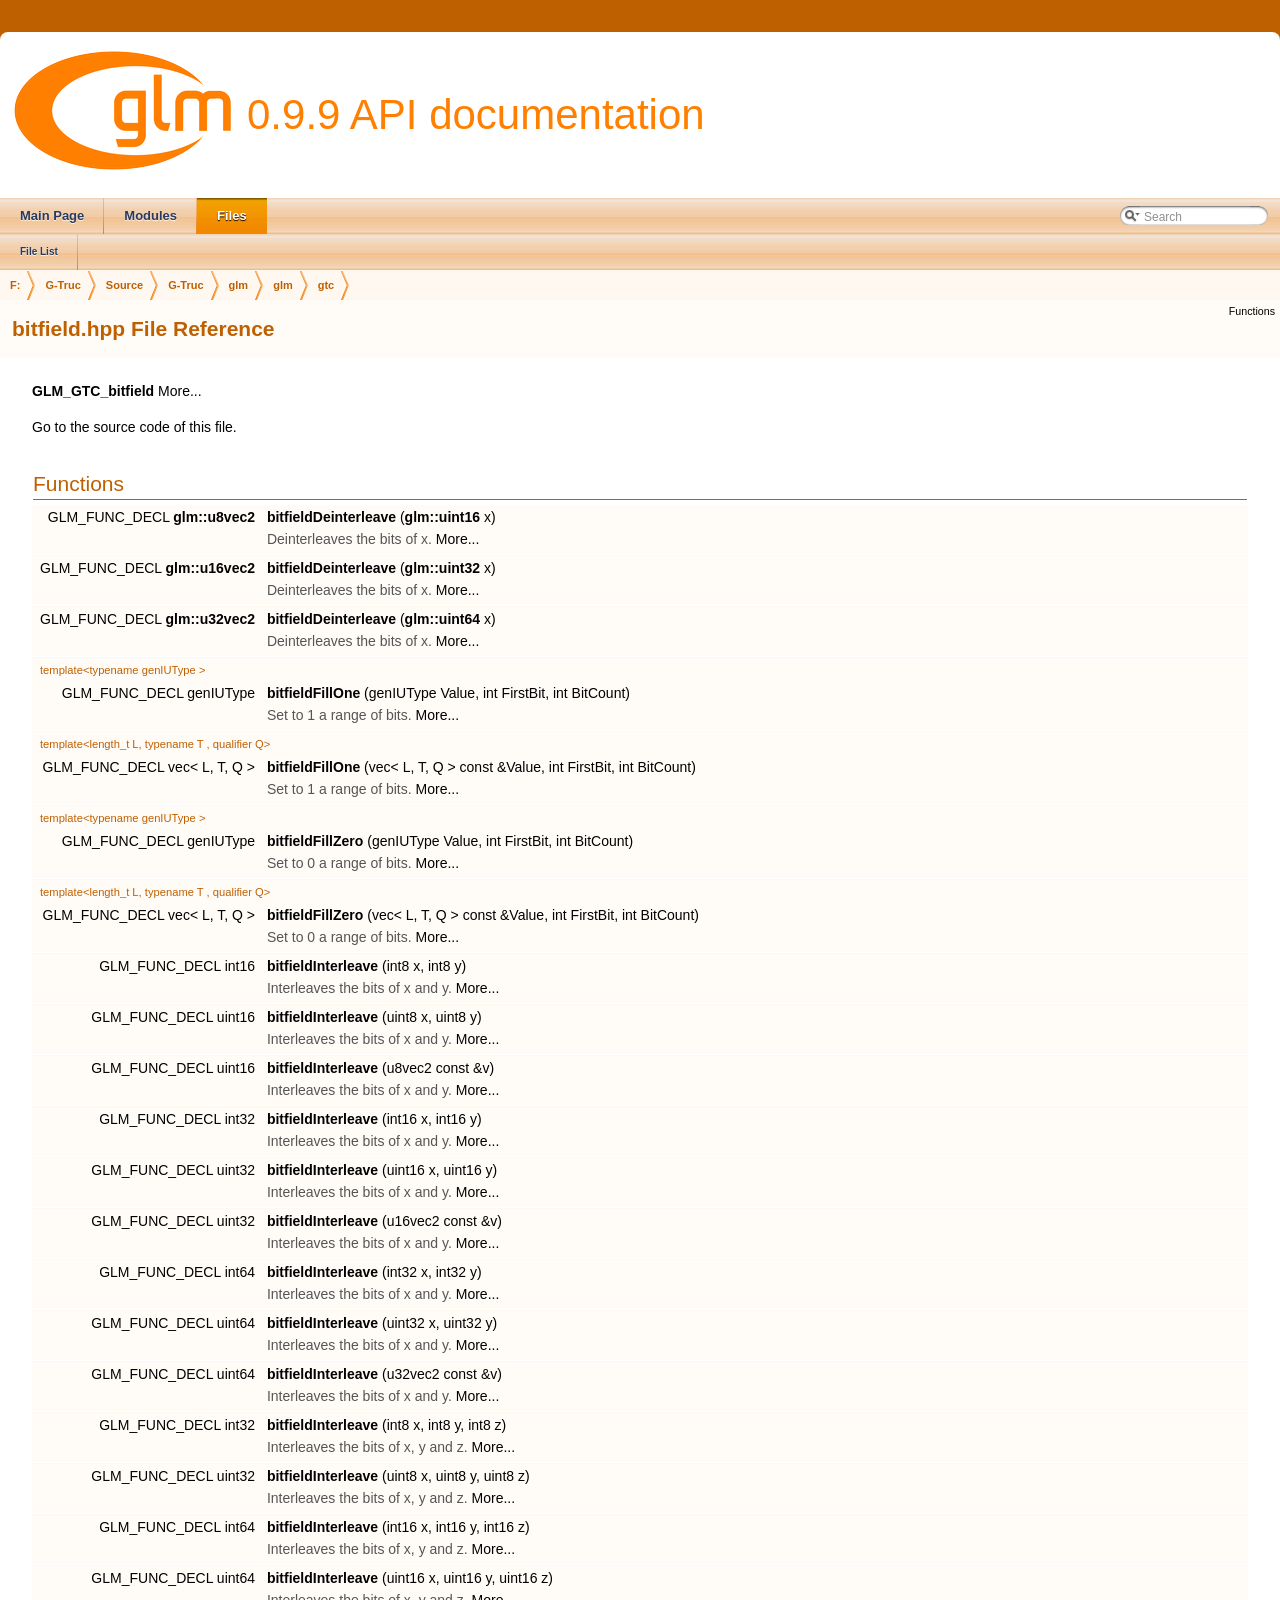
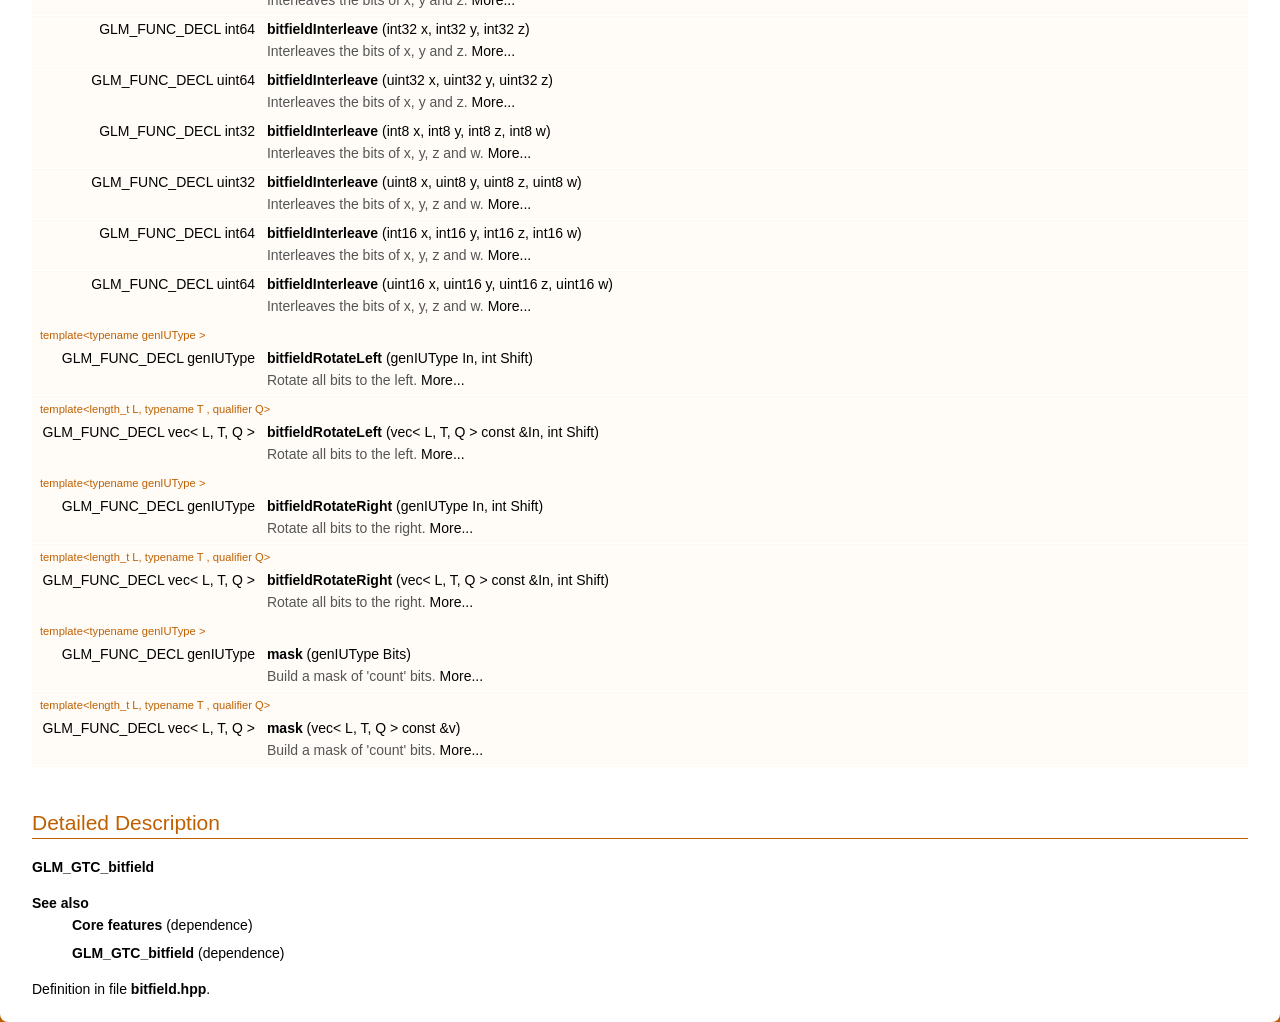
<file: submodules/diff-gaussian-rasterization/third_party/glm/doc/api/a00009.html>
<!DOCTYPE html PUBLIC "-//W3C//DTD XHTML 1.0 Transitional//EN" "http://www.w3.org/TR/xhtml1/DTD/xhtml1-transitional.dtd">
<html xmlns="http://www.w3.org/1999/xhtml">
<head>
<meta http-equiv="Content-Type" content="text/xhtml;charset=UTF-8"/>
<meta http-equiv="X-UA-Compatible" content="IE=9"/>
<meta name="generator" content="Doxygen 1.8.10"/>
<title>0.9.9 API documentation: bitfield.hpp File Reference</title>
<link href="tabs.css" rel="stylesheet" type="text/css"/>
<script type="text/javascript" src="jquery.js"></script>
<script type="text/javascript" src="dynsections.js"></script>
<link href="search/search.css" rel="stylesheet" type="text/css"/>
<script type="text/javascript" src="search/searchdata.js"></script>
<script type="text/javascript" src="search/search.js"></script>
<script type="text/javascript">
  $(document).ready(function() { init_search(); });
</script>
<link href="doxygen.css" rel="stylesheet" type="text/css" />
</head>
<body>
<div id="top"><!-- do not remove this div, it is closed by doxygen! -->
<div id="titlearea">
<table cellspacing="0" cellpadding="0">
 <tbody>
 <tr style="height: 56px;">
  <td id="projectlogo"><img alt="Logo" src="logo-mini.png"/></td>
  <td id="projectalign" style="padding-left: 0.5em;">
   <div id="projectname">0.9.9 API documentation
   </div>
  </td>
 </tr>
 </tbody>
</table>
</div>
<!-- end header part -->
<!-- Generated by Doxygen 1.8.10 -->
<script type="text/javascript">
var searchBox = new SearchBox("searchBox", "search",false,'Search');
</script>
  <div id="navrow1" class="tabs">
    <ul class="tablist">
      <li><a href="index.html"><span>Main&#160;Page</span></a></li>
      <li><a href="modules.html"><span>Modules</span></a></li>
      <li class="current"><a href="files.html"><span>Files</span></a></li>
      <li>
        <div id="MSearchBox" class="MSearchBoxInactive">
        <span class="left">
          <img id="MSearchSelect" src="search/mag_sel.png"
               onmouseover="return searchBox.OnSearchSelectShow()"
               onmouseout="return searchBox.OnSearchSelectHide()"
               alt=""/>
          <input type="text" id="MSearchField" value="Search" accesskey="S"
               onfocus="searchBox.OnSearchFieldFocus(true)" 
               onblur="searchBox.OnSearchFieldFocus(false)" 
               onkeyup="searchBox.OnSearchFieldChange(event)"/>
          </span><span class="right">
            <a id="MSearchClose" href="javascript:searchBox.CloseResultsWindow()"><img id="MSearchCloseImg" border="0" src="search/close.png" alt=""/></a>
          </span>
        </div>
      </li>
    </ul>
  </div>
  <div id="navrow2" class="tabs2">
    <ul class="tablist">
      <li><a href="files.html"><span>File&#160;List</span></a></li>
    </ul>
  </div>
<!-- window showing the filter options -->
<div id="MSearchSelectWindow"
     onmouseover="return searchBox.OnSearchSelectShow()"
     onmouseout="return searchBox.OnSearchSelectHide()"
     onkeydown="return searchBox.OnSearchSelectKey(event)">
</div>

<!-- iframe showing the search results (closed by default) -->
<div id="MSearchResultsWindow">
<iframe src="javascript:void(0)" frameborder="0" 
        name="MSearchResults" id="MSearchResults">
</iframe>
</div>

<div id="nav-path" class="navpath">
  <ul>
<li class="navelem"><a class="el" href="dir_3a581ba30d25676e4b797b1f96d53b45.html">F:</a></li><li class="navelem"><a class="el" href="dir_9e5fe034a00e89334fd5186c3e7db156.html">G-Truc</a></li><li class="navelem"><a class="el" href="dir_d9496f0844b48bc7e53b5af8c99b9ab2.html">Source</a></li><li class="navelem"><a class="el" href="dir_a8bee7be44182a33f3820393ae0b105d.html">G-Truc</a></li><li class="navelem"><a class="el" href="dir_44e5e654415abd9ca6fdeaddaff8565e.html">glm</a></li><li class="navelem"><a class="el" href="dir_cef2d71d502cb69a9252bca2297d9549.html">glm</a></li><li class="navelem"><a class="el" href="dir_4c6bd29c73fa4e5a2509e1c15f846751.html">gtc</a></li>  </ul>
</div>
</div><!-- top -->
<div class="header">
  <div class="summary">
<a href="#func-members">Functions</a>  </div>
  <div class="headertitle">
<div class="title">bitfield.hpp File Reference</div>  </div>
</div><!--header-->
<div class="contents">

<p><a class="el" href="a00288.html">GLM_GTC_bitfield</a>  
<a href="#details">More...</a></p>

<p><a href="a00009_source.html">Go to the source code of this file.</a></p>
<table class="memberdecls">
<tr class="heading"><td colspan="2"><h2 class="groupheader"><a name="func-members"></a>
Functions</h2></td></tr>
<tr class="memitem:ga091d934233a2e121df91b8c7230357c8"><td class="memItemLeft" align="right" valign="top">GLM_FUNC_DECL <a class="el" href="a00304.html#ga518b8d948a6b4ddb72f84d5c3b7b6611">glm::u8vec2</a>&#160;</td><td class="memItemRight" valign="bottom"><a class="el" href="a00288.html#ga091d934233a2e121df91b8c7230357c8">bitfieldDeinterleave</a> (<a class="el" href="a00263.html#ga05f6b0ae8f6a6e135b0e290c25fe0e4e">glm::uint16</a> x)</td></tr>
<tr class="memdesc:ga091d934233a2e121df91b8c7230357c8"><td class="mdescLeft">&#160;</td><td class="mdescRight">Deinterleaves the bits of x.  <a href="a00288.html#ga091d934233a2e121df91b8c7230357c8">More...</a><br /></td></tr>
<tr class="separator:ga091d934233a2e121df91b8c7230357c8"><td class="memSeparator" colspan="2">&#160;</td></tr>
<tr class="memitem:ga7d1cc24dfbcdd932c3a2abbb76235f98"><td class="memItemLeft" align="right" valign="top">GLM_FUNC_DECL <a class="el" href="a00304.html#ga2a78447eb9d66a114b193f4a25899c16">glm::u16vec2</a>&#160;</td><td class="memItemRight" valign="bottom"><a class="el" href="a00288.html#ga7d1cc24dfbcdd932c3a2abbb76235f98">bitfieldDeinterleave</a> (<a class="el" href="a00263.html#ga1134b580f8da4de94ca6b1de4d37975e">glm::uint32</a> x)</td></tr>
<tr class="memdesc:ga7d1cc24dfbcdd932c3a2abbb76235f98"><td class="mdescLeft">&#160;</td><td class="mdescRight">Deinterleaves the bits of x.  <a href="a00288.html#ga7d1cc24dfbcdd932c3a2abbb76235f98">More...</a><br /></td></tr>
<tr class="separator:ga7d1cc24dfbcdd932c3a2abbb76235f98"><td class="memSeparator" colspan="2">&#160;</td></tr>
<tr class="memitem:ga8dbb8c87092f33bd815dd8a840be5d60"><td class="memItemLeft" align="right" valign="top">GLM_FUNC_DECL <a class="el" href="a00304.html#ga2a266e46ee218d0c680f12b35c500cc0">glm::u32vec2</a>&#160;</td><td class="memItemRight" valign="bottom"><a class="el" href="a00288.html#ga8dbb8c87092f33bd815dd8a840be5d60">bitfieldDeinterleave</a> (<a class="el" href="a00263.html#gab630f76c26b50298187f7889104d4b9c">glm::uint64</a> x)</td></tr>
<tr class="memdesc:ga8dbb8c87092f33bd815dd8a840be5d60"><td class="mdescLeft">&#160;</td><td class="mdescRight">Deinterleaves the bits of x.  <a href="a00288.html#ga8dbb8c87092f33bd815dd8a840be5d60">More...</a><br /></td></tr>
<tr class="separator:ga8dbb8c87092f33bd815dd8a840be5d60"><td class="memSeparator" colspan="2">&#160;</td></tr>
<tr class="memitem:ga46f9295abe3b5c7658f5b13c7f819f0a"><td class="memTemplParams" colspan="2">template&lt;typename genIUType &gt; </td></tr>
<tr class="memitem:ga46f9295abe3b5c7658f5b13c7f819f0a"><td class="memTemplItemLeft" align="right" valign="top">GLM_FUNC_DECL genIUType&#160;</td><td class="memTemplItemRight" valign="bottom"><a class="el" href="a00288.html#ga46f9295abe3b5c7658f5b13c7f819f0a">bitfieldFillOne</a> (genIUType Value, int FirstBit, int BitCount)</td></tr>
<tr class="memdesc:ga46f9295abe3b5c7658f5b13c7f819f0a"><td class="mdescLeft">&#160;</td><td class="mdescRight">Set to 1 a range of bits.  <a href="a00288.html#ga46f9295abe3b5c7658f5b13c7f819f0a">More...</a><br /></td></tr>
<tr class="separator:ga46f9295abe3b5c7658f5b13c7f819f0a"><td class="memSeparator" colspan="2">&#160;</td></tr>
<tr class="memitem:ga3e96dd1f0a4bc892f063251ed118c0c1"><td class="memTemplParams" colspan="2">template&lt;length_t L, typename T , qualifier Q&gt; </td></tr>
<tr class="memitem:ga3e96dd1f0a4bc892f063251ed118c0c1"><td class="memTemplItemLeft" align="right" valign="top">GLM_FUNC_DECL vec&lt; L, T, Q &gt;&#160;</td><td class="memTemplItemRight" valign="bottom"><a class="el" href="a00288.html#ga3e96dd1f0a4bc892f063251ed118c0c1">bitfieldFillOne</a> (vec&lt; L, T, Q &gt; const &amp;Value, int FirstBit, int BitCount)</td></tr>
<tr class="memdesc:ga3e96dd1f0a4bc892f063251ed118c0c1"><td class="mdescLeft">&#160;</td><td class="mdescRight">Set to 1 a range of bits.  <a href="a00288.html#ga3e96dd1f0a4bc892f063251ed118c0c1">More...</a><br /></td></tr>
<tr class="separator:ga3e96dd1f0a4bc892f063251ed118c0c1"><td class="memSeparator" colspan="2">&#160;</td></tr>
<tr class="memitem:ga697b86998b7d74ee0a69d8e9f8819fee"><td class="memTemplParams" colspan="2">template&lt;typename genIUType &gt; </td></tr>
<tr class="memitem:ga697b86998b7d74ee0a69d8e9f8819fee"><td class="memTemplItemLeft" align="right" valign="top">GLM_FUNC_DECL genIUType&#160;</td><td class="memTemplItemRight" valign="bottom"><a class="el" href="a00288.html#ga697b86998b7d74ee0a69d8e9f8819fee">bitfieldFillZero</a> (genIUType Value, int FirstBit, int BitCount)</td></tr>
<tr class="memdesc:ga697b86998b7d74ee0a69d8e9f8819fee"><td class="mdescLeft">&#160;</td><td class="mdescRight">Set to 0 a range of bits.  <a href="a00288.html#ga697b86998b7d74ee0a69d8e9f8819fee">More...</a><br /></td></tr>
<tr class="separator:ga697b86998b7d74ee0a69d8e9f8819fee"><td class="memSeparator" colspan="2">&#160;</td></tr>
<tr class="memitem:ga0d16c9acef4be79ea9b47c082a0cf7c2"><td class="memTemplParams" colspan="2">template&lt;length_t L, typename T , qualifier Q&gt; </td></tr>
<tr class="memitem:ga0d16c9acef4be79ea9b47c082a0cf7c2"><td class="memTemplItemLeft" align="right" valign="top">GLM_FUNC_DECL vec&lt; L, T, Q &gt;&#160;</td><td class="memTemplItemRight" valign="bottom"><a class="el" href="a00288.html#ga0d16c9acef4be79ea9b47c082a0cf7c2">bitfieldFillZero</a> (vec&lt; L, T, Q &gt; const &amp;Value, int FirstBit, int BitCount)</td></tr>
<tr class="memdesc:ga0d16c9acef4be79ea9b47c082a0cf7c2"><td class="mdescLeft">&#160;</td><td class="mdescRight">Set to 0 a range of bits.  <a href="a00288.html#ga0d16c9acef4be79ea9b47c082a0cf7c2">More...</a><br /></td></tr>
<tr class="separator:ga0d16c9acef4be79ea9b47c082a0cf7c2"><td class="memSeparator" colspan="2">&#160;</td></tr>
<tr class="memitem:ga24cad0069f9a0450abd80b3e89501adf"><td class="memItemLeft" align="right" valign="top">GLM_FUNC_DECL int16&#160;</td><td class="memItemRight" valign="bottom"><a class="el" href="a00288.html#ga24cad0069f9a0450abd80b3e89501adf">bitfieldInterleave</a> (int8 x, int8 y)</td></tr>
<tr class="memdesc:ga24cad0069f9a0450abd80b3e89501adf"><td class="mdescLeft">&#160;</td><td class="mdescRight">Interleaves the bits of x and y.  <a href="a00288.html#ga24cad0069f9a0450abd80b3e89501adf">More...</a><br /></td></tr>
<tr class="separator:ga24cad0069f9a0450abd80b3e89501adf"><td class="memSeparator" colspan="2">&#160;</td></tr>
<tr class="memitem:ga9a4976a529aec2cee56525e1165da484"><td class="memItemLeft" align="right" valign="top">GLM_FUNC_DECL uint16&#160;</td><td class="memItemRight" valign="bottom"><a class="el" href="a00288.html#ga9a4976a529aec2cee56525e1165da484">bitfieldInterleave</a> (uint8 x, uint8 y)</td></tr>
<tr class="memdesc:ga9a4976a529aec2cee56525e1165da484"><td class="mdescLeft">&#160;</td><td class="mdescRight">Interleaves the bits of x and y.  <a href="a00288.html#ga9a4976a529aec2cee56525e1165da484">More...</a><br /></td></tr>
<tr class="separator:ga9a4976a529aec2cee56525e1165da484"><td class="memSeparator" colspan="2">&#160;</td></tr>
<tr class="memitem:ga4a76bbca39c40153f3203d0a1926e142"><td class="memItemLeft" align="right" valign="top">GLM_FUNC_DECL uint16&#160;</td><td class="memItemRight" valign="bottom"><a class="el" href="a00288.html#ga4a76bbca39c40153f3203d0a1926e142">bitfieldInterleave</a> (u8vec2 const &amp;v)</td></tr>
<tr class="memdesc:ga4a76bbca39c40153f3203d0a1926e142"><td class="mdescLeft">&#160;</td><td class="mdescRight">Interleaves the bits of x and y.  <a href="a00288.html#ga4a76bbca39c40153f3203d0a1926e142">More...</a><br /></td></tr>
<tr class="separator:ga4a76bbca39c40153f3203d0a1926e142"><td class="memSeparator" colspan="2">&#160;</td></tr>
<tr class="memitem:gac51c33a394593f0631fa3aa5bb778809"><td class="memItemLeft" align="right" valign="top">GLM_FUNC_DECL int32&#160;</td><td class="memItemRight" valign="bottom"><a class="el" href="a00288.html#gac51c33a394593f0631fa3aa5bb778809">bitfieldInterleave</a> (int16 x, int16 y)</td></tr>
<tr class="memdesc:gac51c33a394593f0631fa3aa5bb778809"><td class="mdescLeft">&#160;</td><td class="mdescRight">Interleaves the bits of x and y.  <a href="a00288.html#gac51c33a394593f0631fa3aa5bb778809">More...</a><br /></td></tr>
<tr class="separator:gac51c33a394593f0631fa3aa5bb778809"><td class="memSeparator" colspan="2">&#160;</td></tr>
<tr class="memitem:ga94f3646a5667f4be56f8dcf3310e963f"><td class="memItemLeft" align="right" valign="top">GLM_FUNC_DECL uint32&#160;</td><td class="memItemRight" valign="bottom"><a class="el" href="a00288.html#ga94f3646a5667f4be56f8dcf3310e963f">bitfieldInterleave</a> (uint16 x, uint16 y)</td></tr>
<tr class="memdesc:ga94f3646a5667f4be56f8dcf3310e963f"><td class="mdescLeft">&#160;</td><td class="mdescRight">Interleaves the bits of x and y.  <a href="a00288.html#ga94f3646a5667f4be56f8dcf3310e963f">More...</a><br /></td></tr>
<tr class="separator:ga94f3646a5667f4be56f8dcf3310e963f"><td class="memSeparator" colspan="2">&#160;</td></tr>
<tr class="memitem:ga406c4ee56af4ca37a73f449f154eca3e"><td class="memItemLeft" align="right" valign="top">GLM_FUNC_DECL uint32&#160;</td><td class="memItemRight" valign="bottom"><a class="el" href="a00288.html#ga406c4ee56af4ca37a73f449f154eca3e">bitfieldInterleave</a> (u16vec2 const &amp;v)</td></tr>
<tr class="memdesc:ga406c4ee56af4ca37a73f449f154eca3e"><td class="mdescLeft">&#160;</td><td class="mdescRight">Interleaves the bits of x and y.  <a href="a00288.html#ga406c4ee56af4ca37a73f449f154eca3e">More...</a><br /></td></tr>
<tr class="separator:ga406c4ee56af4ca37a73f449f154eca3e"><td class="memSeparator" colspan="2">&#160;</td></tr>
<tr class="memitem:gaebb756a24a0784e3d6fba8bd011ab77a"><td class="memItemLeft" align="right" valign="top">GLM_FUNC_DECL int64&#160;</td><td class="memItemRight" valign="bottom"><a class="el" href="a00288.html#gaebb756a24a0784e3d6fba8bd011ab77a">bitfieldInterleave</a> (int32 x, int32 y)</td></tr>
<tr class="memdesc:gaebb756a24a0784e3d6fba8bd011ab77a"><td class="mdescLeft">&#160;</td><td class="mdescRight">Interleaves the bits of x and y.  <a href="a00288.html#gaebb756a24a0784e3d6fba8bd011ab77a">More...</a><br /></td></tr>
<tr class="separator:gaebb756a24a0784e3d6fba8bd011ab77a"><td class="memSeparator" colspan="2">&#160;</td></tr>
<tr class="memitem:ga2f1e2b3fe699e7d897ae38b2115ddcbd"><td class="memItemLeft" align="right" valign="top">GLM_FUNC_DECL uint64&#160;</td><td class="memItemRight" valign="bottom"><a class="el" href="a00288.html#ga2f1e2b3fe699e7d897ae38b2115ddcbd">bitfieldInterleave</a> (uint32 x, uint32 y)</td></tr>
<tr class="memdesc:ga2f1e2b3fe699e7d897ae38b2115ddcbd"><td class="mdescLeft">&#160;</td><td class="mdescRight">Interleaves the bits of x and y.  <a href="a00288.html#ga2f1e2b3fe699e7d897ae38b2115ddcbd">More...</a><br /></td></tr>
<tr class="separator:ga2f1e2b3fe699e7d897ae38b2115ddcbd"><td class="memSeparator" colspan="2">&#160;</td></tr>
<tr class="memitem:ga8cb17574d60abd6ade84bc57c10e8f78"><td class="memItemLeft" align="right" valign="top">GLM_FUNC_DECL uint64&#160;</td><td class="memItemRight" valign="bottom"><a class="el" href="a00288.html#ga8cb17574d60abd6ade84bc57c10e8f78">bitfieldInterleave</a> (u32vec2 const &amp;v)</td></tr>
<tr class="memdesc:ga8cb17574d60abd6ade84bc57c10e8f78"><td class="mdescLeft">&#160;</td><td class="mdescRight">Interleaves the bits of x and y.  <a href="a00288.html#ga8cb17574d60abd6ade84bc57c10e8f78">More...</a><br /></td></tr>
<tr class="separator:ga8cb17574d60abd6ade84bc57c10e8f78"><td class="memSeparator" colspan="2">&#160;</td></tr>
<tr class="memitem:ga8fdb724dccd4a07d57efc01147102137"><td class="memItemLeft" align="right" valign="top">GLM_FUNC_DECL int32&#160;</td><td class="memItemRight" valign="bottom"><a class="el" href="a00288.html#ga8fdb724dccd4a07d57efc01147102137">bitfieldInterleave</a> (int8 x, int8 y, int8 z)</td></tr>
<tr class="memdesc:ga8fdb724dccd4a07d57efc01147102137"><td class="mdescLeft">&#160;</td><td class="mdescRight">Interleaves the bits of x, y and z.  <a href="a00288.html#ga8fdb724dccd4a07d57efc01147102137">More...</a><br /></td></tr>
<tr class="separator:ga8fdb724dccd4a07d57efc01147102137"><td class="memSeparator" colspan="2">&#160;</td></tr>
<tr class="memitem:ga9fc2a0dd5dcf8b00e113f272a5feca93"><td class="memItemLeft" align="right" valign="top">GLM_FUNC_DECL uint32&#160;</td><td class="memItemRight" valign="bottom"><a class="el" href="a00288.html#ga9fc2a0dd5dcf8b00e113f272a5feca93">bitfieldInterleave</a> (uint8 x, uint8 y, uint8 z)</td></tr>
<tr class="memdesc:ga9fc2a0dd5dcf8b00e113f272a5feca93"><td class="mdescLeft">&#160;</td><td class="mdescRight">Interleaves the bits of x, y and z.  <a href="a00288.html#ga9fc2a0dd5dcf8b00e113f272a5feca93">More...</a><br /></td></tr>
<tr class="separator:ga9fc2a0dd5dcf8b00e113f272a5feca93"><td class="memSeparator" colspan="2">&#160;</td></tr>
<tr class="memitem:gaa901c36a842fa5d126ea650549f17b24"><td class="memItemLeft" align="right" valign="top">GLM_FUNC_DECL int64&#160;</td><td class="memItemRight" valign="bottom"><a class="el" href="a00288.html#gaa901c36a842fa5d126ea650549f17b24">bitfieldInterleave</a> (int16 x, int16 y, int16 z)</td></tr>
<tr class="memdesc:gaa901c36a842fa5d126ea650549f17b24"><td class="mdescLeft">&#160;</td><td class="mdescRight">Interleaves the bits of x, y and z.  <a href="a00288.html#gaa901c36a842fa5d126ea650549f17b24">More...</a><br /></td></tr>
<tr class="separator:gaa901c36a842fa5d126ea650549f17b24"><td class="memSeparator" colspan="2">&#160;</td></tr>
<tr class="memitem:ga3afd6d38881fe3948c53d4214d2197fd"><td class="memItemLeft" align="right" valign="top">GLM_FUNC_DECL uint64&#160;</td><td class="memItemRight" valign="bottom"><a class="el" href="a00288.html#ga3afd6d38881fe3948c53d4214d2197fd">bitfieldInterleave</a> (uint16 x, uint16 y, uint16 z)</td></tr>
<tr class="memdesc:ga3afd6d38881fe3948c53d4214d2197fd"><td class="mdescLeft">&#160;</td><td class="mdescRight">Interleaves the bits of x, y and z.  <a href="a00288.html#ga3afd6d38881fe3948c53d4214d2197fd">More...</a><br /></td></tr>
<tr class="separator:ga3afd6d38881fe3948c53d4214d2197fd"><td class="memSeparator" colspan="2">&#160;</td></tr>
<tr class="memitem:gad2075d96a6640121edaa98ea534102ca"><td class="memItemLeft" align="right" valign="top">GLM_FUNC_DECL int64&#160;</td><td class="memItemRight" valign="bottom"><a class="el" href="a00288.html#gad2075d96a6640121edaa98ea534102ca">bitfieldInterleave</a> (int32 x, int32 y, int32 z)</td></tr>
<tr class="memdesc:gad2075d96a6640121edaa98ea534102ca"><td class="mdescLeft">&#160;</td><td class="mdescRight">Interleaves the bits of x, y and z.  <a href="a00288.html#gad2075d96a6640121edaa98ea534102ca">More...</a><br /></td></tr>
<tr class="separator:gad2075d96a6640121edaa98ea534102ca"><td class="memSeparator" colspan="2">&#160;</td></tr>
<tr class="memitem:gab19fbc739fc0cf7247978602c36f7da8"><td class="memItemLeft" align="right" valign="top">GLM_FUNC_DECL uint64&#160;</td><td class="memItemRight" valign="bottom"><a class="el" href="a00288.html#gab19fbc739fc0cf7247978602c36f7da8">bitfieldInterleave</a> (uint32 x, uint32 y, uint32 z)</td></tr>
<tr class="memdesc:gab19fbc739fc0cf7247978602c36f7da8"><td class="mdescLeft">&#160;</td><td class="mdescRight">Interleaves the bits of x, y and z.  <a href="a00288.html#gab19fbc739fc0cf7247978602c36f7da8">More...</a><br /></td></tr>
<tr class="separator:gab19fbc739fc0cf7247978602c36f7da8"><td class="memSeparator" colspan="2">&#160;</td></tr>
<tr class="memitem:ga8a44ae22f5c953b296c42d067dccbe6d"><td class="memItemLeft" align="right" valign="top">GLM_FUNC_DECL int32&#160;</td><td class="memItemRight" valign="bottom"><a class="el" href="a00288.html#ga8a44ae22f5c953b296c42d067dccbe6d">bitfieldInterleave</a> (int8 x, int8 y, int8 z, int8 w)</td></tr>
<tr class="memdesc:ga8a44ae22f5c953b296c42d067dccbe6d"><td class="mdescLeft">&#160;</td><td class="mdescRight">Interleaves the bits of x, y, z and w.  <a href="a00288.html#ga8a44ae22f5c953b296c42d067dccbe6d">More...</a><br /></td></tr>
<tr class="separator:ga8a44ae22f5c953b296c42d067dccbe6d"><td class="memSeparator" colspan="2">&#160;</td></tr>
<tr class="memitem:ga14bb274d54a3c26f4919dd7ed0dd0c36"><td class="memItemLeft" align="right" valign="top">GLM_FUNC_DECL uint32&#160;</td><td class="memItemRight" valign="bottom"><a class="el" href="a00288.html#ga14bb274d54a3c26f4919dd7ed0dd0c36">bitfieldInterleave</a> (uint8 x, uint8 y, uint8 z, uint8 w)</td></tr>
<tr class="memdesc:ga14bb274d54a3c26f4919dd7ed0dd0c36"><td class="mdescLeft">&#160;</td><td class="mdescRight">Interleaves the bits of x, y, z and w.  <a href="a00288.html#ga14bb274d54a3c26f4919dd7ed0dd0c36">More...</a><br /></td></tr>
<tr class="separator:ga14bb274d54a3c26f4919dd7ed0dd0c36"><td class="memSeparator" colspan="2">&#160;</td></tr>
<tr class="memitem:ga180a63161e1319fbd5a53c84d0429c7a"><td class="memItemLeft" align="right" valign="top">GLM_FUNC_DECL int64&#160;</td><td class="memItemRight" valign="bottom"><a class="el" href="a00288.html#ga180a63161e1319fbd5a53c84d0429c7a">bitfieldInterleave</a> (int16 x, int16 y, int16 z, int16 w)</td></tr>
<tr class="memdesc:ga180a63161e1319fbd5a53c84d0429c7a"><td class="mdescLeft">&#160;</td><td class="mdescRight">Interleaves the bits of x, y, z and w.  <a href="a00288.html#ga180a63161e1319fbd5a53c84d0429c7a">More...</a><br /></td></tr>
<tr class="separator:ga180a63161e1319fbd5a53c84d0429c7a"><td class="memSeparator" colspan="2">&#160;</td></tr>
<tr class="memitem:gafca8768671a14c8016facccb66a89f26"><td class="memItemLeft" align="right" valign="top">GLM_FUNC_DECL uint64&#160;</td><td class="memItemRight" valign="bottom"><a class="el" href="a00288.html#gafca8768671a14c8016facccb66a89f26">bitfieldInterleave</a> (uint16 x, uint16 y, uint16 z, uint16 w)</td></tr>
<tr class="memdesc:gafca8768671a14c8016facccb66a89f26"><td class="mdescLeft">&#160;</td><td class="mdescRight">Interleaves the bits of x, y, z and w.  <a href="a00288.html#gafca8768671a14c8016facccb66a89f26">More...</a><br /></td></tr>
<tr class="separator:gafca8768671a14c8016facccb66a89f26"><td class="memSeparator" colspan="2">&#160;</td></tr>
<tr class="memitem:ga2eb49678a344ce1495bdb5586d9896b9"><td class="memTemplParams" colspan="2">template&lt;typename genIUType &gt; </td></tr>
<tr class="memitem:ga2eb49678a344ce1495bdb5586d9896b9"><td class="memTemplItemLeft" align="right" valign="top">GLM_FUNC_DECL genIUType&#160;</td><td class="memTemplItemRight" valign="bottom"><a class="el" href="a00288.html#ga2eb49678a344ce1495bdb5586d9896b9">bitfieldRotateLeft</a> (genIUType In, int Shift)</td></tr>
<tr class="memdesc:ga2eb49678a344ce1495bdb5586d9896b9"><td class="mdescLeft">&#160;</td><td class="mdescRight">Rotate all bits to the left.  <a href="a00288.html#ga2eb49678a344ce1495bdb5586d9896b9">More...</a><br /></td></tr>
<tr class="separator:ga2eb49678a344ce1495bdb5586d9896b9"><td class="memSeparator" colspan="2">&#160;</td></tr>
<tr class="memitem:gae186317091b1a39214ebf79008d44a1e"><td class="memTemplParams" colspan="2">template&lt;length_t L, typename T , qualifier Q&gt; </td></tr>
<tr class="memitem:gae186317091b1a39214ebf79008d44a1e"><td class="memTemplItemLeft" align="right" valign="top">GLM_FUNC_DECL vec&lt; L, T, Q &gt;&#160;</td><td class="memTemplItemRight" valign="bottom"><a class="el" href="a00288.html#gae186317091b1a39214ebf79008d44a1e">bitfieldRotateLeft</a> (vec&lt; L, T, Q &gt; const &amp;In, int Shift)</td></tr>
<tr class="memdesc:gae186317091b1a39214ebf79008d44a1e"><td class="mdescLeft">&#160;</td><td class="mdescRight">Rotate all bits to the left.  <a href="a00288.html#gae186317091b1a39214ebf79008d44a1e">More...</a><br /></td></tr>
<tr class="separator:gae186317091b1a39214ebf79008d44a1e"><td class="memSeparator" colspan="2">&#160;</td></tr>
<tr class="memitem:ga1c33d075c5fb8bd8dbfd5092bfc851ca"><td class="memTemplParams" colspan="2">template&lt;typename genIUType &gt; </td></tr>
<tr class="memitem:ga1c33d075c5fb8bd8dbfd5092bfc851ca"><td class="memTemplItemLeft" align="right" valign="top">GLM_FUNC_DECL genIUType&#160;</td><td class="memTemplItemRight" valign="bottom"><a class="el" href="a00288.html#ga1c33d075c5fb8bd8dbfd5092bfc851ca">bitfieldRotateRight</a> (genIUType In, int Shift)</td></tr>
<tr class="memdesc:ga1c33d075c5fb8bd8dbfd5092bfc851ca"><td class="mdescLeft">&#160;</td><td class="mdescRight">Rotate all bits to the right.  <a href="a00288.html#ga1c33d075c5fb8bd8dbfd5092bfc851ca">More...</a><br /></td></tr>
<tr class="separator:ga1c33d075c5fb8bd8dbfd5092bfc851ca"><td class="memSeparator" colspan="2">&#160;</td></tr>
<tr class="memitem:ga590488e1fc00a6cfe5d3bcaf93fbfe88"><td class="memTemplParams" colspan="2">template&lt;length_t L, typename T , qualifier Q&gt; </td></tr>
<tr class="memitem:ga590488e1fc00a6cfe5d3bcaf93fbfe88"><td class="memTemplItemLeft" align="right" valign="top">GLM_FUNC_DECL vec&lt; L, T, Q &gt;&#160;</td><td class="memTemplItemRight" valign="bottom"><a class="el" href="a00288.html#ga590488e1fc00a6cfe5d3bcaf93fbfe88">bitfieldRotateRight</a> (vec&lt; L, T, Q &gt; const &amp;In, int Shift)</td></tr>
<tr class="memdesc:ga590488e1fc00a6cfe5d3bcaf93fbfe88"><td class="mdescLeft">&#160;</td><td class="mdescRight">Rotate all bits to the right.  <a href="a00288.html#ga590488e1fc00a6cfe5d3bcaf93fbfe88">More...</a><br /></td></tr>
<tr class="separator:ga590488e1fc00a6cfe5d3bcaf93fbfe88"><td class="memSeparator" colspan="2">&#160;</td></tr>
<tr class="memitem:gad7eba518a0b71662114571ee76939f8a"><td class="memTemplParams" colspan="2">template&lt;typename genIUType &gt; </td></tr>
<tr class="memitem:gad7eba518a0b71662114571ee76939f8a"><td class="memTemplItemLeft" align="right" valign="top">GLM_FUNC_DECL genIUType&#160;</td><td class="memTemplItemRight" valign="bottom"><a class="el" href="a00288.html#gad7eba518a0b71662114571ee76939f8a">mask</a> (genIUType Bits)</td></tr>
<tr class="memdesc:gad7eba518a0b71662114571ee76939f8a"><td class="mdescLeft">&#160;</td><td class="mdescRight">Build a mask of 'count' bits.  <a href="a00288.html#gad7eba518a0b71662114571ee76939f8a">More...</a><br /></td></tr>
<tr class="separator:gad7eba518a0b71662114571ee76939f8a"><td class="memSeparator" colspan="2">&#160;</td></tr>
<tr class="memitem:ga2e64e3b922a296033b825311e7f5fff1"><td class="memTemplParams" colspan="2">template&lt;length_t L, typename T , qualifier Q&gt; </td></tr>
<tr class="memitem:ga2e64e3b922a296033b825311e7f5fff1"><td class="memTemplItemLeft" align="right" valign="top">GLM_FUNC_DECL vec&lt; L, T, Q &gt;&#160;</td><td class="memTemplItemRight" valign="bottom"><a class="el" href="a00288.html#ga2e64e3b922a296033b825311e7f5fff1">mask</a> (vec&lt; L, T, Q &gt; const &amp;v)</td></tr>
<tr class="memdesc:ga2e64e3b922a296033b825311e7f5fff1"><td class="mdescLeft">&#160;</td><td class="mdescRight">Build a mask of 'count' bits.  <a href="a00288.html#ga2e64e3b922a296033b825311e7f5fff1">More...</a><br /></td></tr>
<tr class="separator:ga2e64e3b922a296033b825311e7f5fff1"><td class="memSeparator" colspan="2">&#160;</td></tr>
</table>
<a name="details" id="details"></a><h2 class="groupheader">Detailed Description</h2>
<div class="textblock"><p><a class="el" href="a00288.html">GLM_GTC_bitfield</a> </p>
<dl class="section see"><dt>See also</dt><dd><a class="el" href="a00280.html" title="Features that implement in C++ the GLSL specification as closely as possible. ">Core features</a> (dependence) </dd>
<dd>
<a class="el" href="a00288.html" title="Include <glm/gtc/bitfield.hpp> to use the features of this extension. ">GLM_GTC_bitfield</a> (dependence) </dd></dl>

<p>Definition in file <a class="el" href="a00009_source.html">bitfield.hpp</a>.</p>
</div></div><!-- contents -->
<!-- start footer part -->
<hr class="footer"/><address class="footer"><small>
Generated by &#160;<a href="http://www.doxygen.org/index.html">
<img class="footer" src="doxygen.png" alt="doxygen"/>
</a> 1.8.10
</small></address>
</body>
</html>
</file>
<file: submodules/diff-gaussian-rasterization/third_party/glm/doc/api/tabs.css>
.tabs, .tabs2, .tabs3 {
    background-image: url('tab_b.png');
    width: 100%;
    z-index: 101;
    font-size: 13px;
    font-family: 'Lucida Grande',Geneva,Helvetica,Arial,sans-serif;
}

.tabs2 {
    font-size: 10px;
}
.tabs3 {
    font-size: 9px;
}

.tablist {
    margin: 0;
    padding: 0;
    display: table;
}

.tablist li {
    float: left;
    display: table-cell;
    background-image: url('tab_b.png');
    line-height: 36px;
    list-style: none;
}

.tablist a {
    display: block;
    padding: 0 20px;
    font-weight: bold;
    background-image:url('tab_s.png');
    background-repeat:no-repeat;
    background-position:right;
    color: #283A5D;
    text-shadow: 0px 1px 1px rgba(255, 255, 255, 0.9);
    text-decoration: none;
    outline: none;
}

.tabs3 .tablist a {
    padding: 0 10px;
}

.tablist a:hover {
    background-image: url('tab_h.png');
    background-repeat:repeat-x;
    color: #fff;
    text-shadow: 0px 1px 1px rgba(0, 0, 0, 1.0);
    text-decoration: none;
}

.tablist li.current a {
    background-image: url('tab_a.png');
    background-repeat:repeat-x;
    color: #fff;
    text-shadow: 0px 1px 1px rgba(0, 0, 0, 1.0);
}
</file>
<file: submodules/diff-gaussian-rasterization/third_party/glm/doc/api/search/search.css>
/*---------------- Search Box */

#FSearchBox {
    float: left;
}

#MSearchBox {
    white-space : nowrap;
    position: absolute;
    float: none;
    display: inline;
    margin-top: 8px;
    right: 0px;
    width: 170px;
    z-index: 102;
    background-color: white;
}

#MSearchBox .left
{
    display:block;
    position:absolute;
    left:10px;
    width:20px;
    height:19px;
    background:url('search_l.png') no-repeat;
    background-position:right;
}

#MSearchSelect {
    display:block;
    position:absolute;
    width:20px;
    height:19px;
}

.left #MSearchSelect {
    left:4px;
}

.right #MSearchSelect {
    right:5px;
}

#MSearchField {
    display:block;
    position:absolute;
    height:19px;
    background:url('search_m.png') repeat-x;
    border:none;
    width:111px;
    margin-left:20px;
    padding-left:4px;
    color: #909090;
    outline: none;
    font: 9pt Arial, Verdana, sans-serif;
}

#FSearchBox #MSearchField {
    margin-left:15px;
}

#MSearchBox .right {
    display:block;
    position:absolute;
    right:10px;
    top:0px;
    width:20px;
    height:19px;
    background:url('search_r.png') no-repeat;
    background-position:left;
}

#MSearchClose {
    display: none;
    position: absolute;
    top: 4px;
    background : none;
    border: none;
    margin: 0px 4px 0px 0px;
    padding: 0px 0px;
    outline: none;
}

.left #MSearchClose {
    left: 6px;
}

.right #MSearchClose {
    right: 2px;
}

.MSearchBoxActive #MSearchField {
    color: #000000;
}

/*---------------- Search filter selection */

#MSearchSelectWindow {
    display: none;
    position: absolute;
    left: 0; top: 0;
    border: 1px solid #90A5CE;
    background-color: #F9FAFC;
    z-index: 1;
    padding-top: 4px;
    padding-bottom: 4px;
    -moz-border-radius: 4px;
    -webkit-border-top-left-radius: 4px;
    -webkit-border-top-right-radius: 4px;
    -webkit-border-bottom-left-radius: 4px;
    -webkit-border-bottom-right-radius: 4px;
    -webkit-box-shadow: 5px 5px 5px rgba(0, 0, 0, 0.15);
}

.SelectItem {
    font: 8pt Arial, Verdana, sans-serif;
    padding-left:  2px;
    padding-right: 12px;
    border: 0px;
}

span.SelectionMark {
    margin-right: 4px;
    font-family: monospace;
    outline-style: none;
    text-decoration: none;
}

a.SelectItem {
    display: block;
    outline-style: none;
    color: #000000; 
    text-decoration: none;
    padding-left:   6px;
    padding-right: 12px;
}

a.SelectItem:focus,
a.SelectItem:active {
    color: #000000; 
    outline-style: none;
    text-decoration: none;
}

a.SelectItem:hover {
    color: #FFFFFF;
    background-color: #3D578C;
    outline-style: none;
    text-decoration: none;
    cursor: pointer;
    display: block;
}

/*---------------- Search results window */

iframe#MSearchResults {
    width: 60ex;
    height: 15em;
}

#MSearchResultsWindow {
    display: none;
    position: absolute;
    left: 0; top: 0;
    border: 1px solid #000;
    background-color: #EEF1F7;
}

/* ----------------------------------- */


#SRIndex {
    clear:both; 
    padding-bottom: 15px;
}

.SREntry {
    font-size: 10pt;
    padding-left: 1ex;
}

.SRPage .SREntry {
    font-size: 8pt;
    padding: 1px 5px;
}

body.SRPage {
    margin: 5px 2px;
}

.SRChildren {
    padding-left: 3ex; padding-bottom: .5em 
}

.SRPage .SRChildren {
    display: none;
}

.SRSymbol {
    font-weight: bold; 
    color: #425E97;
    font-family: Arial, Verdana, sans-serif;
    text-decoration: none;
    outline: none;
}

a.SRScope {
    display: block;
    color: #425E97; 
    font-family: Arial, Verdana, sans-serif;
    text-decoration: none;
    outline: none;
}

a.SRSymbol:focus, a.SRSymbol:active,
a.SRScope:focus, a.SRScope:active {
    text-decoration: underline;
}

span.SRScope {
    padding-left: 4px;
}

.SRPage .SRStatus {
    padding: 2px 5px;
    font-size: 8pt;
    font-style: italic;
}

.SRResult {
    display: none;
}

DIV.searchresults {
    margin-left: 10px;
    margin-right: 10px;
}

/*---------------- External search page results */

.searchresult {
    background-color: #F0F3F8;
}

.pages b {
   color: white;
   padding: 5px 5px 3px 5px;
   background-image: url("../tab_a.png");
   background-repeat: repeat-x;
   text-shadow: 0 1px 1px #000000;
}

.pages {
    line-height: 17px;
    margin-left: 4px;
    text-decoration: none;
}

.hl {
    font-weight: bold;
}

#searchresults {
    margin-bottom: 20px;
}

.searchpages {
    margin-top: 10px;
}
</file>
<file: submodules/diff-gaussian-rasterization/third_party/glm/doc/api/doxygen.css>
/* The standard CSS for doxygen 1.8.10 */

body, table, div, p, dl {
	font: 400 14px/22px Roboto,sans-serif;
}

body
{
	margin:0px;
	padding:0px;
	background-color:#bf6000;
	background-repeat:no-repeat;
	background-position:center center;
	background-attachment:fixed;
	min-height:1200px;
	overflow:auto;
}

/* @group Heading Levels */

h1.groupheader {
	color:#bf6000;
	font-size: 150%;
}

.title {
	color:#bf6000;
	font: 400 14px/28px Roboto,sans-serif;
	font-size: 150%;
	font-weight: bold;
	margin: 10px 2px;
}

h2.groupheader {
	border-bottom: 1px solid #bf6000;
	color:#bf6000;
	font-size: 150%;
	font-weight: normal;
	margin-top: 1.75em;
	padding-top: 8px;
	padding-bottom: 4px;
	width: 100%;
}

h3.groupheader {
	font-size: 100%;
}

h1, h2, h3, h4, h5, h6 {
	-webkit-transition: text-shadow 0.5s linear;
	-moz-transition: text-shadow 0.5s linear;
	-ms-transition: text-shadow 0.5s linear;
	-o-transition: text-shadow 0.5s linear;
	transition: text-shadow 0.5s linear;
	margin-right: 15px;
}

h1.glow, h2.glow, h3.glow, h4.glow, h5.glow, h6.glow {
	text-shadow: 0 0 15px cyan;
}

dt {
	font-weight: bold;
}

div.multicol {
	-moz-column-gap: 1em;
	-webkit-column-gap: 1em;
	-moz-column-count: 3;
	-webkit-column-count: 3;
}

p.startli, p.startdd {
	margin-top: 2px;
}

p.starttd {
	margin-top: 0px;
}

p.endli {
	margin-bottom: 0px;
}

p.enddd {
	margin-bottom: 4px;
}

p.endtd {
	margin-bottom: 2px;
}

/* @end */

caption {
	font-weight: bold;
}

span.legend {
        font-size: 70%;
        text-align: center;
}

h3.version {
        font-size: 90%;
        text-align: center;
}

div.qindex, div.navtab{
	background-color: #FFF8F0;
	border: 1px solid #FF8000;
	text-align: center;
}

div.qindex, div.navpath {
	width: 100%;
	line-height: 140%;
}

div.navtab {
	margin-right: 15px;
}

/* @group Link Styling */

a {
	color: #000000;
	font-weight: normal;
	text-decoration: none;
}

.contents a:visited {
	color: #606060;
}

.contents{
	background-color: #FFFFFF;
	padding-top:8px;
	padding-bottom:8px;
	padding-left:32px; 
	padding-right:32px;
	margin:0px;
	margin-left:auto; 
	margin-right:auto;
	width:1216px;
	border-bottom-left-radius: 8px;
	border-bottom-right-radius: 8px;
}

a:hover {
	text-decoration: underline;
}

a.qindex {
	font-weight: bold;
}

a.qindexHL {
	font-weight: bold;
	background-color: #9CAFD4;
	color: #ffffff;
	border: 1px double #869DCA;
}

.contents a.qindexHL:visited {
        color: #ffffff;
}

a.el {
	font-weight: bold;
}

a.elRef {
}

a.code, a.code:visited, a.line, a.line:visited {
	color: #4665A2; 
}

a.codeRef, a.codeRef:visited, a.lineRef, a.lineRef:visited {
	color: #4665A2; 
}

/* @end */

dl.el {
	margin-left: -1cm;
}

pre.fragment {
        border: 1px solid #FF8000;
        background-color: #FFF8F0;
        padding: 4px 6px;
        margin: 4px 8px 4px 2px;
        overflow: auto;
        word-wrap: break-word;
        font-size:  9pt;
        line-height: 125%;
        font-family: monospace, fixed;
        font-size: 105%;
}

div.fragment {
	padding: 4px 6px;
	margin: 4px 8px 4px 2px;
	background-color: #FFF8F0;
	border: 1px solid #FF8000;
}

div.line {
	font-family: monospace, fixed;
	font-size: 13px;
	min-height: 13px;
	line-height: 1.0;
	text-wrap: unrestricted;
	white-space: -moz-pre-wrap; /* Moz */
	white-space: -pre-wrap;     /* Opera 4-6 */
	white-space: -o-pre-wrap;   /* Opera 7 */
	white-space: pre-wrap;      /* CSS3  */
	word-wrap: break-word;      /* IE 5.5+ */
	text-indent: -53px;
	padding-left: 53px;
	padding-bottom: 0px;
	margin: 0px;
	-webkit-transition-property: background-color, box-shadow;
	-webkit-transition-duration: 0.5s;
	-moz-transition-property: background-color, box-shadow;
	-moz-transition-duration: 0.5s;
	-ms-transition-property: background-color, box-shadow;
	-ms-transition-duration: 0.5s;
	-o-transition-property: background-color, box-shadow;
	-o-transition-duration: 0.5s;
	transition-property: background-color, box-shadow;
	transition-duration: 0.5s;
}

div.line.glow {
	background-color: cyan;
	box-shadow: 0 0 10px cyan;
}


span.lineno {
	padding-right: 4px;
	text-align: right;
	border-right: 2px solid #0F0;
	background-color: #E8E8E8;
	white-space: pre;
}
span.lineno a {
	background-color: #D8D8D8;
}

span.lineno a:hover {
	background-color: #C8C8C8;
}

div.ah, span.ah {
	background-color: black;
	font-weight: bold;
	color: #ffffff;
	margin-bottom: 3px;
	margin-top: 3px;
	padding: 0.2em;
	border: solid thin #333;
	border-radius: 0.5em;
	-webkit-border-radius: .5em;
	-moz-border-radius: .5em;
	box-shadow: 2px 2px 3px #999;
	-webkit-box-shadow: 2px 2px 3px #999;
	-moz-box-shadow: rgba(0, 0, 0, 0.15) 2px 2px 2px;
	background-image: -webkit-gradient(linear, left top, left bottom, from(#eee), to(#000),color-stop(0.3, #444));
	background-image: -moz-linear-gradient(center top, #eee 0%, #444 40%, #000);
}

div.classindex ul {
        list-style: none;
        padding-left: 0;
}

div.classindex span.ai {
        display: inline-block;
}

div.groupHeader {
	margin-left: 16px;
	margin-top: 12px;
	font-weight: bold;
}

div.groupText {
	margin-left: 16px;
	font-style: italic;
}

body {
	color: black;
	margin: 0;
}

td.indexkey {
	background-color: #FFF8F0;
	font-weight: bold;
	border: 1px solid #C4CFE5;
	margin: 2px 0px 2px 0;
	padding: 2px 10px;
	white-space: nowrap;
	vertical-align: top;
}

td.indexvalue {
	background-color: #FFF8F0;
	border: 1px solid #C4CFE5;
	padding: 2px 10px;
	margin: 2px 0px;
}

tr.memlist {
	background-color: #FFF8F0;
}

p.formulaDsp {
	text-align: center;
}

img.formulaDsp {
	
}

img.formulaInl {
	vertical-align: middle;
}

div.center {
	text-align: center;
	margin-top: 0px;
	margin-bottom: 0px;
	padding: 0px;
}

div.center img {
	border: 0px;
}

address.footer {
	display: none;
}

img.footer {
	border: 0px;
	vertical-align: middle;
}

/* @group Code Colorization */

span.keyword {
	color: #008000
}

span.keywordtype {
	color: #604020
}

span.keywordflow {
	color: #e08000
}

span.comment {
	color: #800000
}

span.preprocessor {
	color: #806020
}

span.stringliteral {
	color: #002080
}

span.charliteral {
	color: #008080
}

span.vhdldigit { 
	color: #ff00ff 
}

span.vhdlchar { 
	color: #000000 
}

span.vhdlkeyword { 
	color: #700070 
}

span.vhdllogic { 
	color: #ff0000 
}

blockquote {
        background-color: #F7F8FB;
        border-left: 2px solid #9CAFD4;
        margin: 0 24px 0 4px;
        padding: 0 12px 0 16px;
}

/* @end */

/*
.search {
	color: #003399;
	font-weight: bold;
}

form.search {
	margin-bottom: 0px;
	margin-top: 0px;
}

input.search {
	font-size: 75%;
	color: #000080;
	font-weight: normal;
	background-color: #e8eef2;
}
*/

td.tiny {
	font-size: 75%;
}

.dirtab {
	padding: 4px;
	border-collapse: collapse;
	border: 1px solid #FF8000;
}

th.dirtab {
	background: #EBEFF6;
	font-weight: bold;
}

hr {
	height: 0px;
	border: none;
	border-top: 1px solid #4A6AAA;
}

hr.footer {
	display: none;
}

/* @group Member Descriptions */

table.memberdecls {
	border-spacing: 0px;
	padding: 0px;
}

.memberdecls td, .fieldtable tr {
	-webkit-transition-property: background-color, box-shadow;
	-webkit-transition-duration: 0.5s;
	-moz-transition-property: background-color, box-shadow;
	-moz-transition-duration: 0.5s;
	-ms-transition-property: background-color, box-shadow;
	-ms-transition-duration: 0.5s;
	-o-transition-property: background-color, box-shadow;
	-o-transition-duration: 0.5s;
	transition-property: background-color, box-shadow;
	transition-duration: 0.5s;
}

.memberdecls td.glow, .fieldtable tr.glow {
	background-color: cyan;
	box-shadow: 0 0 15px cyan;
}

.mdescLeft, .mdescRight,
.memItemLeft, .memItemRight,
.memTemplItemLeft, .memTemplItemRight, .memTemplParams {
	background-color: #FFFCF8;
	border: none;
	margin: 4px;
	padding: 1px 0 0 8px;
}

.mdescLeft, .mdescRight {
	padding: 0px 8px 4px 8px;
	color: #555;
}

.memSeparator {
        border-bottom: 1px solid #FFF8F0;
        line-height: 1px;
        margin: 0px;
        padding: 0px;
}

.memItemLeft, .memTemplItemLeft {
        white-space: nowrap;
}

.memItemRight {
	width: 100%;
}

.memTemplParams {
	color: #bf6000;
        white-space: nowrap;
	font-size: 80%;
}

/* @end */

/* @group Member Details */

/* Styles for detailed member documentation */

.memtemplate {
	font-size: 80%;
	color: #4665A2;
	font-weight: normal;
	margin-left: 9px;
}

.memnav {
	background-color: #FFF8F0;
	border: 1px solid #FF8000;
	text-align: center;
	margin: 2px;
	margin-right: 15px;
	padding: 2px;
}

.mempage {
	width: 100%;
}

.memitem {
	padding: 0;
	margin-bottom: 10px;
	margin-right: 5px;
        -webkit-transition: box-shadow 0.5s linear;
        -moz-transition: box-shadow 0.5s linear;
        -ms-transition: box-shadow 0.5s linear;
        -o-transition: box-shadow 0.5s linear;
        transition: box-shadow 0.5s linear;
        display: table !important;
        width: 100%;
}

.memitem.glow {
         box-shadow: 0 0 15px cyan;
}

.memname {
        font-weight: bold;
        margin-left: 6px;
}

.memname td {
	vertical-align: bottom;
}

.memproto, dl.reflist dt {
        border-top: 1px solid #bf6000;
        border-left: 1px solid #bf6000;
        border-right: 1px solid #bf6000;
        padding: 6px 0px 6px 0px;
        /*color: #253555;*/
        font-weight: bold;
        /*text-shadow: 0px 1px 1px rgba(255, 255, 255, 0.9);*/
        /*background-image:url('nav_f.png');*/
        background-repeat:repeat-x;
        background-color: #FFF8F0;
        /* opera specific markup */
        box-shadow: 5px 5px 5px rgba(0, 0, 0, 0.15);
        border-top-right-radius: 4px;
        border-top-left-radius: 4px;
        /* firefox specific markup */
        -moz-box-shadow: rgba(0, 0, 0, 0.15) 5px 5px 5px;
        -moz-border-radius-topright: 4px;
        -moz-border-radius-topleft: 4px;
        /* webkit specific markup */
        -webkit-box-shadow: 5px 5px 5px rgba(0, 0, 0, 0.15);
        -webkit-border-top-right-radius: 4px;
        -webkit-border-top-left-radius: 4px;

}

.memdoc, dl.reflist dd {
        border-bottom: 1px solid #bf6000;      
        border-left: 1px solid #bf6000;      
        border-right: 1px solid #bf6000; 
        padding: 6px 10px 2px 10px;
        border-top-width: 0;
        background-image:url('nav_g.png');
        background-repeat:repeat-x;
        background-color: #FFFDFB;
        /* opera specific markup */
        border-bottom-left-radius: 4px;
        border-bottom-right-radius: 4px;
        box-shadow: 5px 5px 5px rgba(0, 0, 0, 0.15);
        /* firefox specific markup */
        -moz-border-radius-bottomleft: 4px;
        -moz-border-radius-bottomright: 4px;
        -moz-box-shadow: rgba(0, 0, 0, 0.15) 5px 5px 5px;
        /* webkit specific markup */
        -webkit-border-bottom-left-radius: 4px;
        -webkit-border-bottom-right-radius: 4px;
        -webkit-box-shadow: 5px 5px 5px rgba(0, 0, 0, 0.15);
}

dl.reflist dt {
        padding: 5px;
}

dl.reflist dd {
        margin: 0px 0px 10px 0px;
        padding: 5px;
}

.paramkey {
	text-align: right;
}

.paramtype {
	white-space: nowrap;
}

.paramname {
	color: #602020;
	white-space: nowrap;
}
.paramname em {
	font-style: normal;
}
.paramname code {
        line-height: 14px;
}

.params, .retval, .exception, .tparams {
        margin-left: 0px;
        padding-left: 0px;
}       

.params .paramname, .retval .paramname {
        font-weight: bold;
        vertical-align: top;
}
        
.params .paramtype {
        font-style: italic;
        vertical-align: top;
}       
        
.params .paramdir {
        font-family: "courier new",courier,monospace;
        vertical-align: top;
}

table.mlabels {
	border-spacing: 0px;
}

td.mlabels-left {
	width: 100%;
	padding: 0px;
}

td.mlabels-right {
	vertical-align: bottom;
	padding: 0px;
	white-space: nowrap;
}

span.mlabels {
        margin-left: 8px;
}

span.mlabel {
	background-color: #728DC1;
	border-top:1px solid #5373B4;
	border-left:1px solid #5373B4;
	border-right:1px solid #C4CFE5;
	border-bottom:1px solid #C4CFE5;
	text-shadow: none;
	color: white;
	margin-right: 4px;
	padding: 2px 3px;
	border-radius: 3px;
	font-size: 7pt;
	white-space: nowrap;
	vertical-align: middle;
}



/* @end */

/* these are for tree view inside a (index) page */

div.directory {
        margin: 10px 0px;
        border-top: 1px solid #bf6000;
        border-bottom: 1px solid #bf6000;
        width: 100%;
}

.directory table {
        border-collapse:collapse;
}

.directory td {
	margin: 0px;
	padding: 0px;
	vertical-align: top;
}

.directory td.entry {
	white-space: nowrap;
	padding-right: 6px;
	padding-top: 3px;
}

.directory td.entry a {
        outline:none;
}

.directory td.entry a img {
        border: none;
}

.directory td.desc {
	width: 100%;
	padding-left: 6px;
	padding-right: 6px;
	padding-top: 3px;
	border-left: 1px solid rgba(0,0,0,0.05);
}

.directory tr.even {
	padding-left: 6px;
	background-color: #FFFDFB;
}

.directory img {
	vertical-align: -30%;
}

.directory .levels {
        white-space: nowrap;
        width: 100%;
        text-align: right;
        font-size: 9pt;
}

.directory .levels span {
	cursor: pointer;
	padding-left: 2px;
	padding-right: 2px;
	color: #bf6000;
}

.arrow {
    color: #bf6000;
    -webkit-user-select: none;
    -khtml-user-select: none;
    -moz-user-select: none;
    -ms-user-select: none;
    user-select: none;
    cursor: pointer;
    font-size: 80%;
    display: inline-block;
    width: 16px;
    height: 22px;
}

.icon {
    font-family: Arial, Helvetica;
    font-weight: bold;
    font-size: 12px;
    height: 14px;
    width: 16px;
    display: inline-block;
    background-color: #bf6000;
    color: white;
    text-align: center;
    border-radius: 4px;
    margin-left: 2px;
    margin-right: 2px;
}

.icona {
    width: 24px;
    height: 22px;
    display: inline-block;
}

.iconfopen {
    width: 24px;
    height: 18px;
    margin-bottom: 4px;
    background-image:url('folderopen.png');
    background-position: 0px -4px;
    background-repeat: repeat-y;
    vertical-align:top;
    display: inline-block;
}

.iconfclosed {
    width: 24px;
    height: 18px;
    margin-bottom: 4px;
    background-image:url('folderclosed.png');
    background-position: 0px -4px;
    background-repeat: repeat-y;
    vertical-align:top;
    display: inline-block;
}

.icondoc {
    width: 24px;
    height: 18px;
    margin-bottom: 4px;
    background-image:url('doc.png');
    background-position: 0px -4px;
    background-repeat: repeat-y;
    vertical-align:top;
    display: inline-block;
}

table.directory {
    font: 400 14px Roboto,sans-serif;
}

/* @end */

div.dynheader {
	margin-top: 8px;
	-webkit-touch-callout: none;
	-webkit-user-select: none;
	-khtml-user-select: none;
	-moz-user-select: none;
	-ms-user-select: none;
	user-select: none;
}

address {
	font-style: normal;
	color: #2A3D61;
}

table.doxtable {
	border-collapse:collapse;
	margin-top: 4px;
	margin-bottom: 4px;
}

table.doxtable td, table.doxtable th {
	border: 1px solid #2D4068;
	padding: 3px 7px 2px;
}

table.doxtable th {
	background-color: #374F7F;
	color: #FFFFFF;
	font-size: 110%;
	padding-bottom: 4px;
	padding-top: 5px;
}

table.fieldtable {
        /*width: 100%;*/
        margin-bottom: 10px;
        border: 1px solid #A8B8D9;
        border-spacing: 0px;
        -moz-border-radius: 4px;
        -webkit-border-radius: 4px;
        border-radius: 4px;
        -moz-box-shadow: rgba(0, 0, 0, 0.15) 2px 2px 2px;
        -webkit-box-shadow: 2px 2px 2px rgba(0, 0, 0, 0.15);
        box-shadow: 2px 2px 2px rgba(0, 0, 0, 0.15);
}

.fieldtable td, .fieldtable th {
        padding: 3px 7px 2px;
}

.fieldtable td.fieldtype, .fieldtable td.fieldname {
        white-space: nowrap;
        border-right: 1px solid #A8B8D9;
        border-bottom: 1px solid #A8B8D9;
        vertical-align: top;
}

.fieldtable td.fieldname {
        padding-top: 3px;
}

.fieldtable td.fielddoc {
        border-bottom: 1px solid #A8B8D9;
        /*width: 100%;*/
}

.fieldtable td.fielddoc p:first-child {
        margin-top: 0px;
}       
        
.fieldtable td.fielddoc p:last-child {
        margin-bottom: 2px;
}

.fieldtable tr:last-child td {
        border-bottom: none;
}

.fieldtable th {
        background-image:url('nav_f.png');
        background-repeat:repeat-x;
        background-color: #E2E8F2;
        font-size: 90%;
        color: #253555;
        padding-bottom: 4px;
        padding-top: 5px;
        text-align:left;
        -moz-border-radius-topleft: 4px;
        -moz-border-radius-topright: 4px;
        -webkit-border-top-left-radius: 4px;
        -webkit-border-top-right-radius: 4px;
        border-top-left-radius: 4px;
        border-top-right-radius: 4px;
        border-bottom: 1px solid #A8B8D9;
}


.tabsearch {
	top: 0px;
	left: 10px;
	height: 36px;
	background-image: url('tab_b.png');
	z-index: 101;
	overflow: hidden;
	font-size: 13px;
}

.navpath ul
{
	font-size: 11px;
	/*background-image:url('tab_b.png');*/
	background-color: #FFF8F0;
	background-repeat:repeat-x;
	background-position: 0 -5px;
	height:30px;
	line-height:30px;
	color:#bf6000;
	border:solid 0px #C2CDE4;
	overflow:hidden;
	margin:0px;
	padding:0px;
}

.navpath li
{
	list-style-type:none;
	float:left;
	padding-left:10px;
	padding-right:15px;
	background-image:url('bc_s.png');
	background-repeat:no-repeat;
	background-position:right;
	color:#bf6000;
}

.navpath li.navelem a
{
	height:32px;
	display:block;
	text-decoration: none;
	outline: none;
	color: #bf6000;
	font-family: 'Lucida Grande',Geneva,Helvetica,Arial,sans-serif;
	text-decoration: none;        
}

.navpath li.navelem a:hover
{
	color:#6884BD;
}

.navpath li.footer
{
        list-style-type:none;
        float:right;
        padding-left:10px;
        padding-right:15px;
        background-image:none;
        background-repeat:no-repeat;
        background-position:right;
        color:#bf6000;
        font-size: 8pt;
}

div.summary
{
	float: right;
	font-size: 8pt;
	padding-right: 5px;
	width: 50%;
	text-align: right;
}

div.summary a
{
	white-space: nowrap;
}

div.ingroups
{
	font-size: 8pt;
	width: 50%;
	text-align: left;
}

div.ingroups a
{
	white-space: nowrap;
}

div.header
{
	background-repeat:repeat-x;
	background-color: #FFFCF8;

	padding:0px;
	margin:0px;
	margin-left:auto; 
	margin-right:auto;
	width:1280px;
}

div.headertitle
{
	padding: 5px 5px 5px 10px;
}

dl
{
        padding: 0 0 0 10px;
}

/* dl.note, dl.warning, dl.attention, dl.pre, dl.post, dl.invariant, dl.deprecated, dl.todo, dl.test, dl.bug */
dl.section
{
	margin-left: 0px;
	padding-left: 0px;
}

dl.note
{
        margin-left:-7px;
        padding-left: 3px;
        border-left:4px solid;
        border-color: #D0C000;
}

dl.warning, dl.attention
{
        margin-left:-7px;
        padding-left: 3px;
        border-left:4px solid;
        border-color: #FF0000;
}

dl.pre, dl.post, dl.invariant
{
        margin-left:-7px;
        padding-left: 3px;
        border-left:4px solid;
        border-color: #00D000;
}

dl.deprecated
{
        margin-left:-7px;
        padding-left: 3px;
        border-left:4px solid;
        border-color: #505050;
}

dl.todo
{
        margin-left:-7px;
        padding-left: 3px;
        border-left:4px solid;
        border-color: #E0C000;
}

dl.test
{
        margin-left:-7px;
        padding-left: 3px;
        border-left:4px solid;
        border-color: #3030E0;
}

dl.bug
{
        margin-left:-7px;
        padding-left: 3px;
        border-left:4px solid;
        border-color: #C08050;
}

dl.section dd {
	margin-bottom: 6px;
}


#projectlogo
{
	text-align: center;
	vertical-align: bottom;
	border-collapse: separate;
}
 
#projectlogo img
{ 
	border: 0px none;
}
 
#projectalign
{
        vertical-align: middle;
}

#projectname
{
	font: 300% Tahoma, Arial,sans-serif;
	margin: 0px;
	padding: 2px 0px;
	color: #FF8000;
}
    
#projectbrief
{
	font: 120% Tahoma, Arial,sans-serif;
	margin: 0px;
	padding: 0px;
}

#projectnumber
{
	font: 50% Tahoma, Arial,sans-serif;
	margin: 0px;
	padding: 0px;
}

#titlearea
{
	padding: 0px;
	margin: 0px;
	width: 100%;
	border-bottom: 1px solid #5373B4;
}

.image
{
        text-align: center;
}

.dotgraph
{
        text-align: center;
}

.mscgraph
{
        text-align: center;
}

.diagraph
{
        text-align: center;
}

.caption
{
	font-weight: bold;
}

div.zoom
{
	border: 1px solid #90A5CE;
}

dl.citelist {
        margin-bottom:50px;
}

dl.citelist dt {
        color:#334975;
        float:left;
        font-weight:bold;
        margin-right:10px;
        padding:5px;
}

dl.citelist dd {
        margin:2px 0;
        padding:5px 0;
}

div.toc {
        padding: 14px 25px;
        background-color: #F4F6FA;
        border: 1px solid #D8DFEE;
        border-radius: 7px 7px 7px 7px;
        float: right;
        height: auto;
        margin: 0 20px 10px 10px;
        width: 200px;
}

div.toc li {
        background: url("bdwn.png") no-repeat scroll 0 5px transparent;
        font: 10px/1.2 Verdana,DejaVu Sans,Geneva,sans-serif;
        margin-top: 5px;
        padding-left: 10px;
        padding-top: 2px;
}

div.toc h3 {
        font: bold 12px/1.2 Arial,FreeSans,sans-serif;
	color: #4665A2;
        border-bottom: 0 none;
        margin: 0;
}

div.toc ul {
        list-style: none outside none;
        border: medium none;
        padding: 0px;
}       

div.toc li.level1 {
        margin-left: 0px;
}

div.toc li.level2 {
        margin-left: 15px;
}

div.toc li.level3 {
        margin-left: 30px;
}

div.toc li.level4 {
        margin-left: 45px;
}

.inherit_header {
	font-weight: bold;
	color: gray;
	cursor: pointer;
	-webkit-touch-callout: none;
	-webkit-user-select: none;
	-khtml-user-select: none;
	-moz-user-select: none;
	-ms-user-select: none;
	user-select: none;
}

.inherit_header td {
        padding: 6px 0px 2px 5px;
}

.inherit {
        display: none;
}

tr.heading h2 {
        margin-top: 12px;
        margin-bottom: 4px;
}

/* tooltip related style info */

.ttc {
        position: absolute;
        display: none;
}

#powerTip {
	cursor: default;
	white-space: nowrap;
	background-color: white;
	border: 1px solid gray;
	border-radius: 4px 4px 4px 4px;
	box-shadow: 1px 1px 7px gray;
	display: none;
	font-size: smaller;
	max-width: 80%;
	opacity: 0.9;
	padding: 1ex 1em 1em;
	position: absolute;
	z-index: 2147483647;
}

#powerTip div.ttdoc {
        color: grey;
	font-style: italic;
}

#powerTip div.ttname a {
        font-weight: bold;
}

#powerTip div.ttname {
        font-weight: bold;
}

#powerTip div.ttdeci {
        color: #006318;
}

#powerTip div {
        margin: 0px;
        padding: 0px;
        font: 12px/16px Roboto,sans-serif;
}

#powerTip:before, #powerTip:after {
	content: "";
	position: absolute;
	margin: 0px;
}

#powerTip.n:after,  #powerTip.n:before,
#powerTip.s:after,  #powerTip.s:before,
#powerTip.w:after,  #powerTip.w:before,
#powerTip.e:after,  #powerTip.e:before,
#powerTip.ne:after, #powerTip.ne:before,
#powerTip.se:after, #powerTip.se:before,
#powerTip.nw:after, #powerTip.nw:before,
#powerTip.sw:after, #powerTip.sw:before {
	border: solid transparent;
	content: " ";
	height: 0;
	width: 0;
	position: absolute;
}

#powerTip.n:after,  #powerTip.s:after,
#powerTip.w:after,  #powerTip.e:after,
#powerTip.nw:after, #powerTip.ne:after,
#powerTip.sw:after, #powerTip.se:after {
	border-color: rgba(255, 255, 255, 0);
}

#powerTip.n:before,  #powerTip.s:before,
#powerTip.w:before,  #powerTip.e:before,
#powerTip.nw:before, #powerTip.ne:before,
#powerTip.sw:before, #powerTip.se:before {
	border-color: rgba(128, 128, 128, 0);
}

#powerTip.n:after,  #powerTip.n:before,
#powerTip.ne:after, #powerTip.ne:before,
#powerTip.nw:after, #powerTip.nw:before {
	top: 100%;
}

#powerTip.n:after, #powerTip.ne:after, #powerTip.nw:after {
	border-top-color: #ffffff;
	border-width: 10px;
	margin: 0px -10px;
}
#powerTip.n:before {
	border-top-color: #808080;
	border-width: 11px;
	margin: 0px -11px;
}
#powerTip.n:after, #powerTip.n:before {
	left: 50%;
}

#powerTip.nw:after, #powerTip.nw:before {
	right: 14px;
}

#powerTip.ne:after, #powerTip.ne:before {
	left: 14px;
}

#powerTip.s:after,  #powerTip.s:before,
#powerTip.se:after, #powerTip.se:before,
#powerTip.sw:after, #powerTip.sw:before {
	bottom: 100%;
}

#powerTip.s:after, #powerTip.se:after, #powerTip.sw:after {
	border-bottom-color: #ffffff;
	border-width: 10px;
	margin: 0px -10px;
}

#powerTip.s:before, #powerTip.se:before, #powerTip.sw:before {
	border-bottom-color: #808080;
	border-width: 11px;
	margin: 0px -11px;
}

#powerTip.s:after, #powerTip.s:before {
	left: 50%;
}

#powerTip.sw:after, #powerTip.sw:before {
	right: 14px;
}

#powerTip.se:after, #powerTip.se:before {
	left: 14px;
}

#powerTip.e:after, #powerTip.e:before {
	left: 100%;
}
#powerTip.e:after {
	border-left-color: #ffffff;
	border-width: 10px;
	top: 50%;
	margin-top: -10px;
}
#powerTip.e:before {
	border-left-color: #808080;
	border-width: 11px;
	top: 50%;
	margin-top: -11px;
}

#powerTip.w:after, #powerTip.w:before {
	right: 100%;
}
#powerTip.w:after {
	border-right-color: #ffffff;
	border-width: 10px;
	top: 50%;
	margin-top: -10px;
}
#powerTip.w:before {
	border-right-color: #808080;
	border-width: 11px;
	top: 50%;
	margin-top: -11px;
}

#titlearea
{
	margin: 0px;
	padding-top: 8px;
	padding-bottom: 8px;
	margin-top: 32px;
	width: 100%;
	border-bottom: 0px solid #FF8000;
	border-top-left-radius: 8px;
	border-top-right-radius: 8px;
	background-color:#FFFFFF;
}

#top
{
	margin-left:auto; 
	margin-right:auto;
	width:1280px;
}

@media print
{
  #top { display: none; }
  #side-nav { display: none; }
  #nav-path { display: none; }
  body { overflow:visible; }
  h1, h2, h3, h4, h5, h6 { page-break-after: avoid; }
  .summary { display: none; }
  .memitem { page-break-inside: avoid; }
  #doc-content
  {
    margin-left:0 !important;
    height:auto !important;
    width:auto !important;
    overflow:inherit;
    display:inline;
  }
}
</file>
